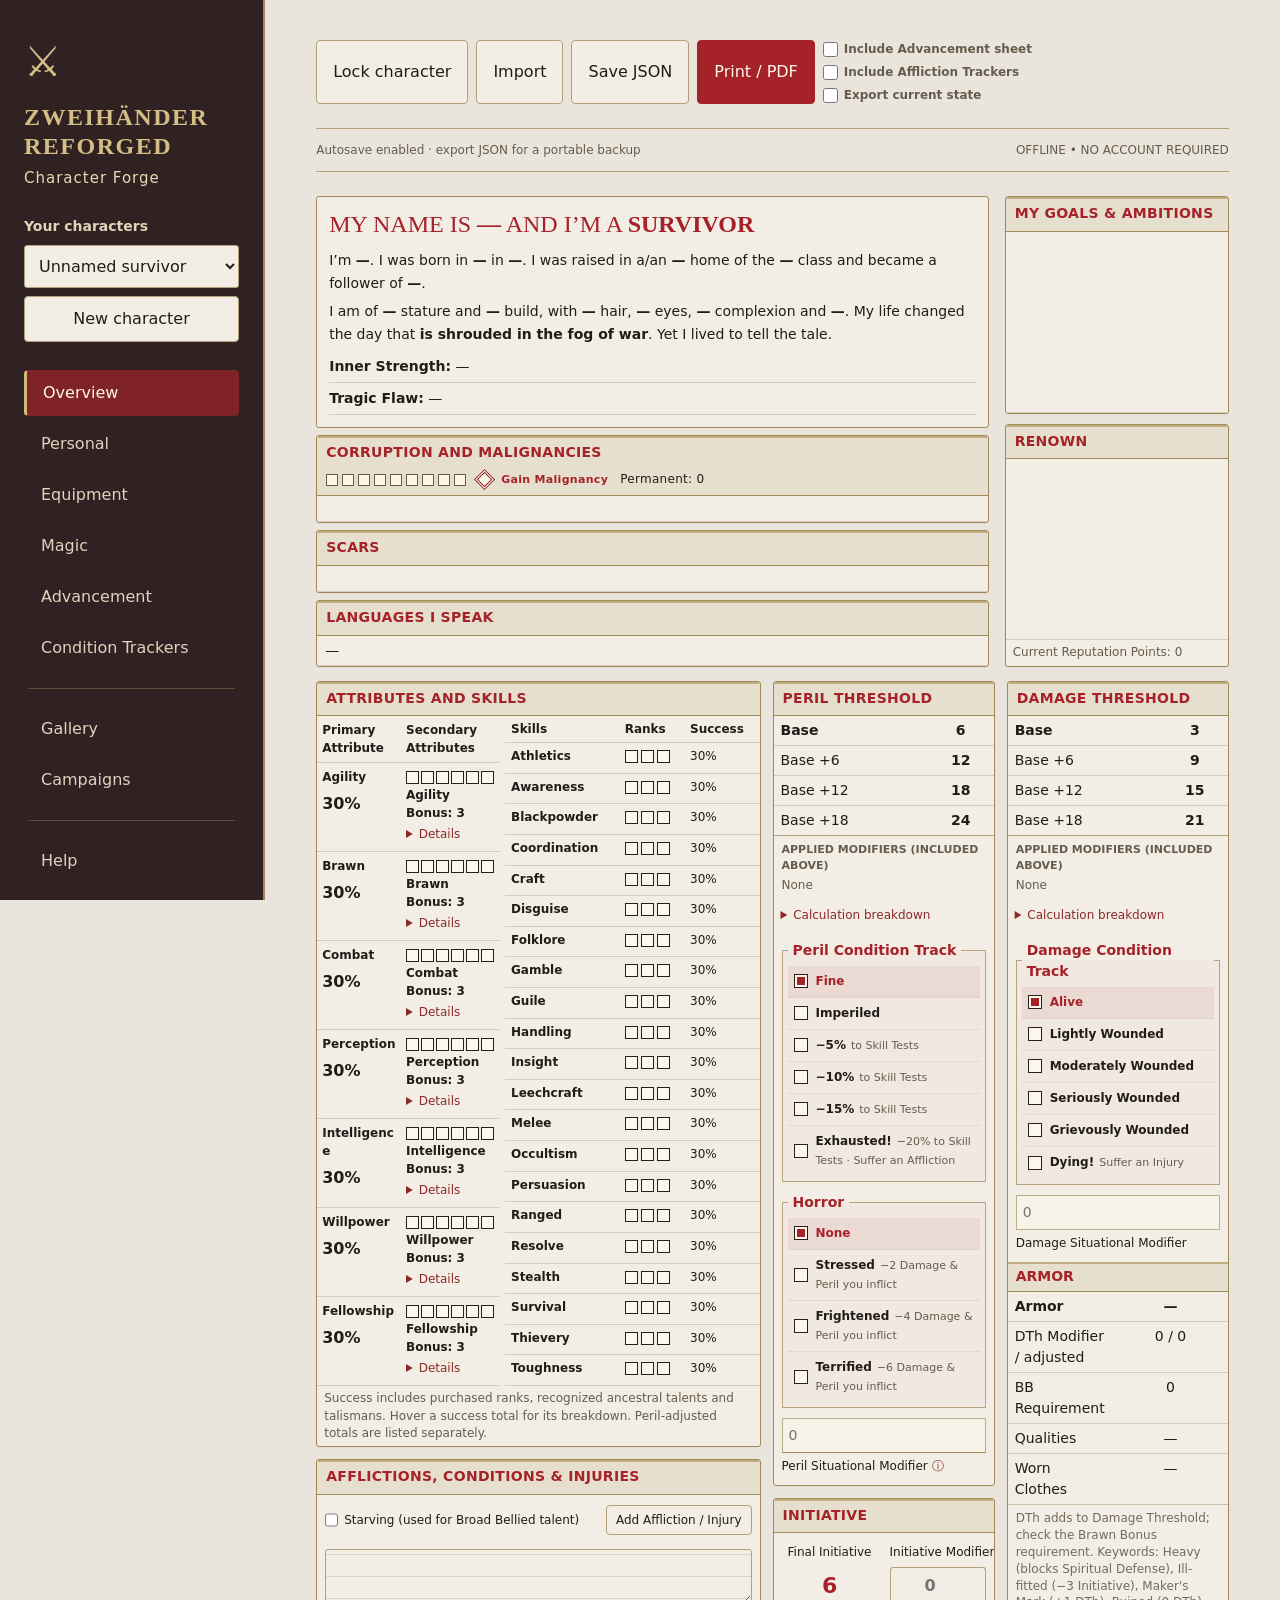
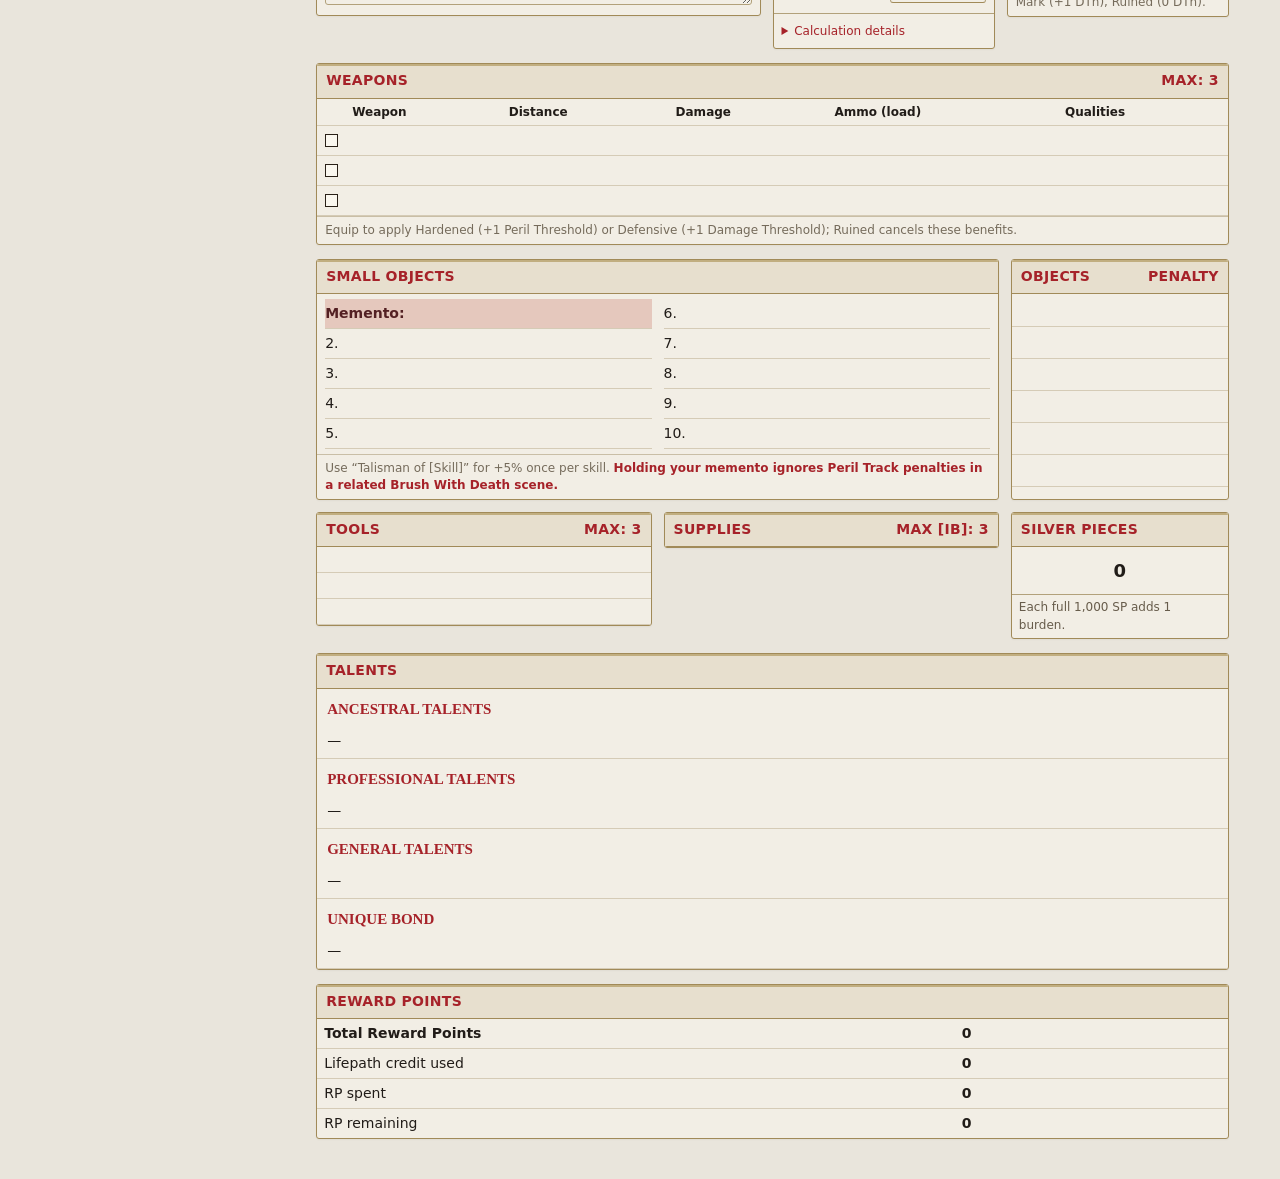
<file: index.html>
<!doctype html><html lang="en"><head><meta charset="utf-8"><meta name="viewport" content="width=device-width,initial-scale=1"><title>Zweihänder • Character Forge</title><link rel="stylesheet" href="style.css"></head><body><aside><div class="sigil">⚔</div><h1 class="app-brand">ZWEIHÄNDER<br>REFORGED</h1><p class="app-brand-subtitle">Character Forge</p><label class="library-label" for="library">Your characters</label><select id="library"></select><button id="new">New character</button><nav id="nav" aria-label="Character sections"></nav><p class="footnote">An offline character workshop.<br>Based on your World Anvil templates.</p></aside><main><header><div class="header-main"><div class="character-heading"><p class="eyebrow">EVERY SURVIVOR HAS A STORY</p><h2 id="character-name">Unnamed survivor</h2><p id="subtitle">Begin with a name. Build a life worth risking.</p></div><div class="actions"><button id="lock-character">Lock character</button><button id="import">Import</button><button id="export">Save JSON</button><button id="print" class="primary">Print / PDF</button><div class="print-options"><label class="print-advancement-option"><input id="print-advancement" type="checkbox">Include Advancement sheet</label><label class="print-advancement-option"><input id="print-affliction-trackers" type="checkbox">Include Affliction Trackers</label><label class="print-advancement-option"><input id="print-current-state" type="checkbox">Export current state</label></div></div></div><div class="portrait-column"><div class="portrait-slot"><img id="character-portrait" class="token-portrait header-portrait" width="256" height="256" alt="Character portrait" hidden></div></div></header><div class="statusbar"><span id="status" role="status">Ready</span><span>OFFLINE • NO ACCOUNT REQUIRED</span></div><section id="overview"></section><section id="editor"></section></main><div id="print-root" aria-hidden="true"></div><input id="backup-file" type="file" accept=".json,application/json" hidden><input id="file" type="file" accept=".json,application/json" hidden><script src="schema.js"></script><script src="app.js"></script></body></html>
</file>
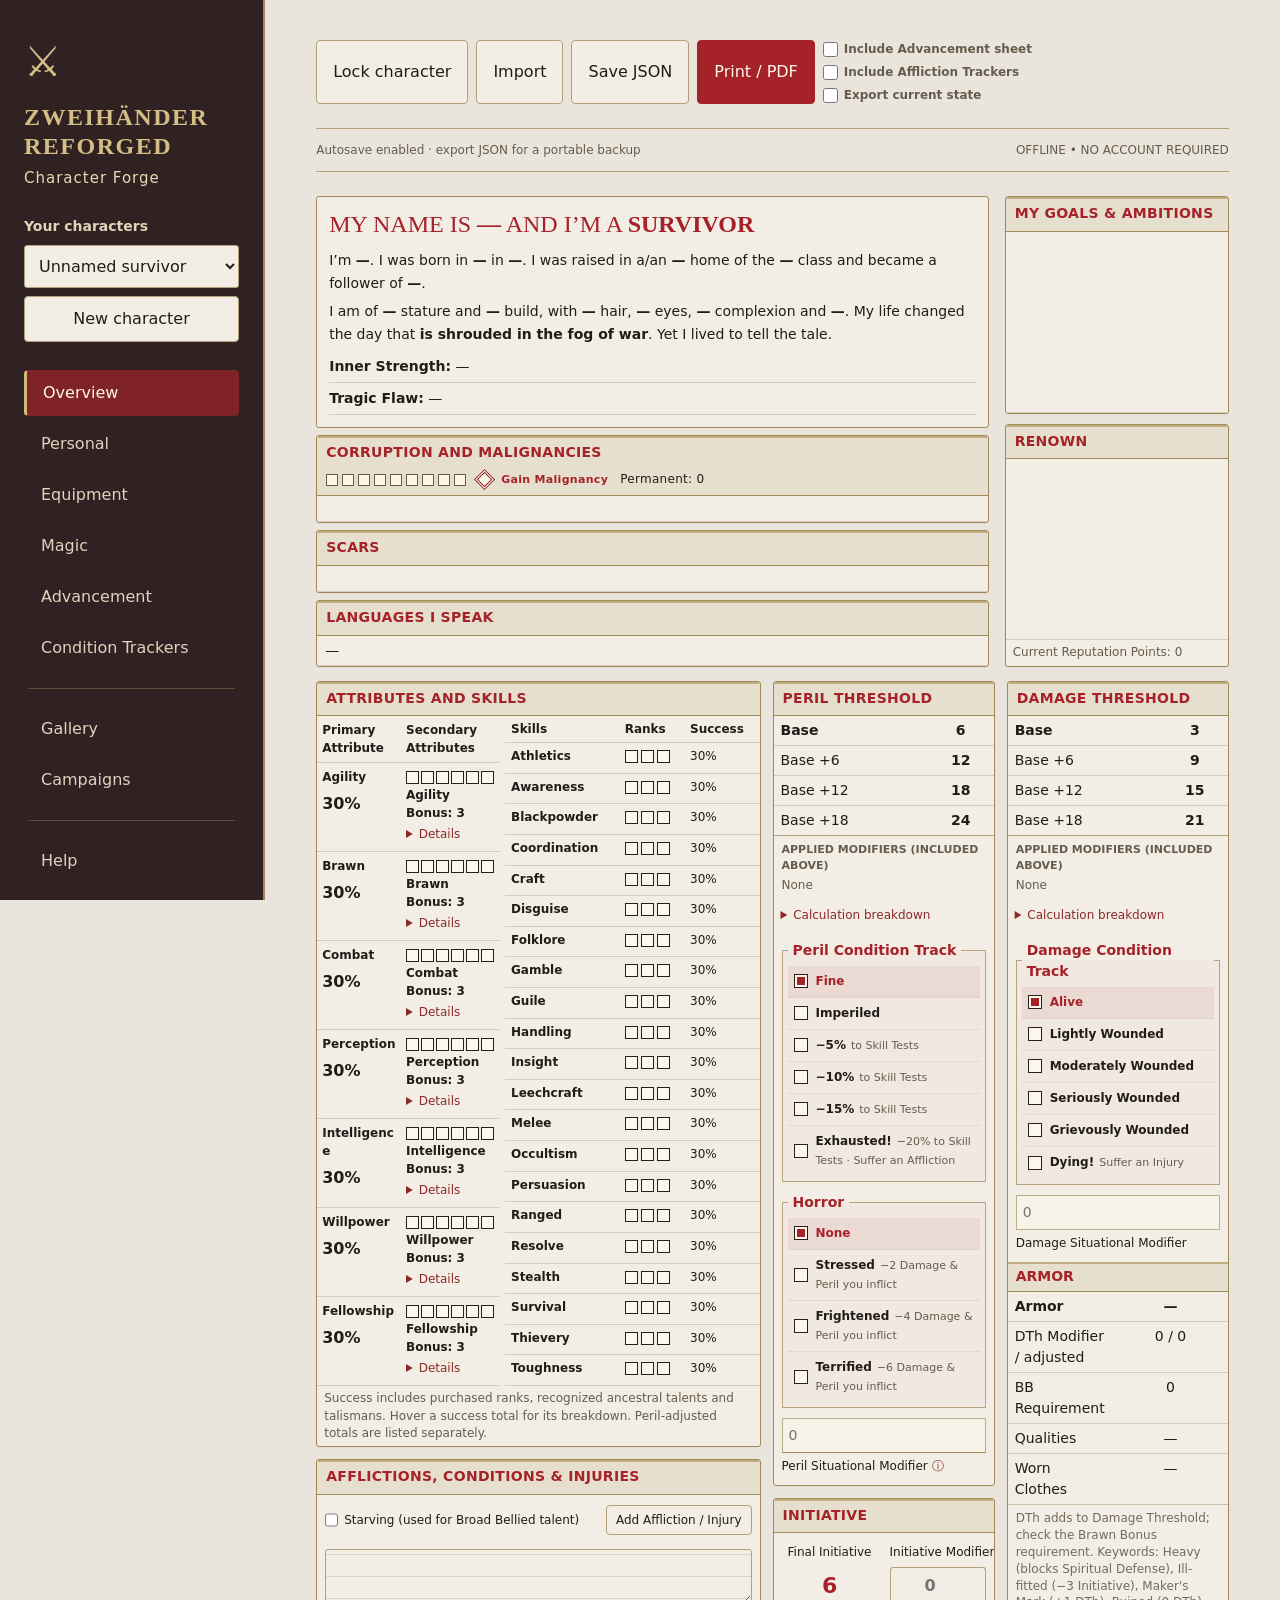
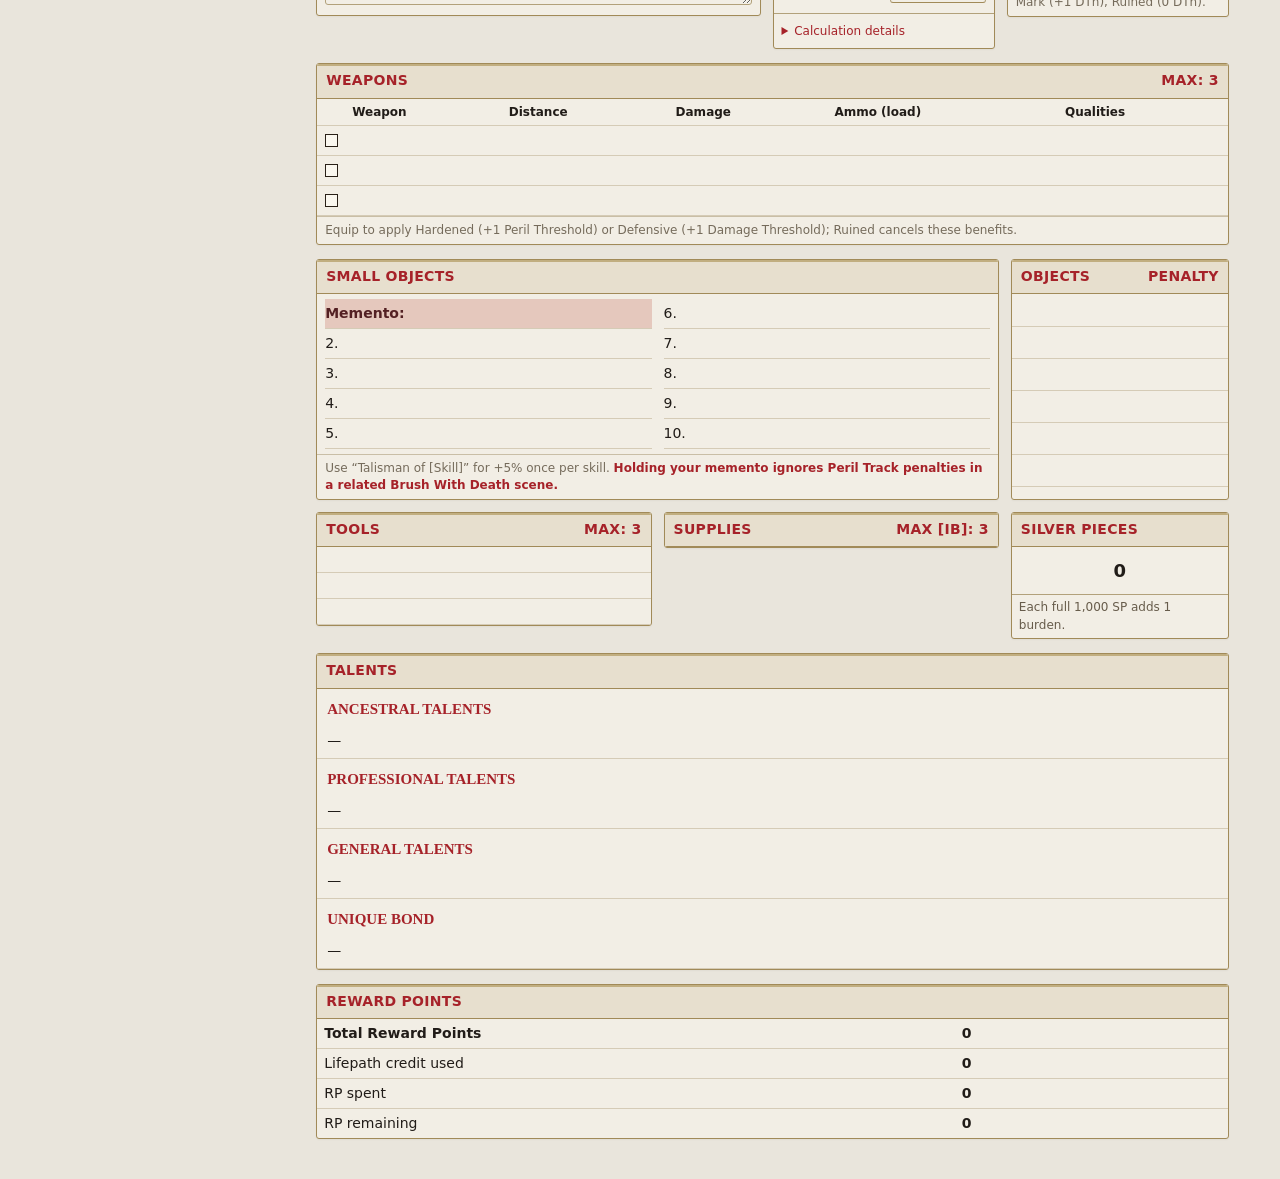
<file: Character Forge.html>
<!doctype html><html lang="en"><head><meta charset="utf-8"><meta name="viewport" content="width=device-width,initial-scale=1"><title>Zweihänder • Character Forge</title><style>:root{color-scheme:light;--ink:#252b28;--accent:#763c32;--line:#cecbbf;--paper:#f6f3ea}*{box-sizing:border-box}body{margin:0;background:var(--paper);color:var(--ink);font:16px/1.5 system-ui,sans-serif}aside{position:fixed;inset:0 auto 0 0;width:265px;background:#202b27;color:#efeee3;padding:30px 24px;overflow:auto}.sigil{font-size:42px;color:#c8ad74}h1{font: bold 25px Georgia,serif;letter-spacing:2px;margin:10px 0}.eyebrow{font-size:12px;letter-spacing:2px;font-weight:700}.library-label{display:block;font-size:14px;margin-top:28px}aside select{margin:8px 0}button,select,input,textarea{font:inherit}button{border:1px solid var(--line);background:#fffdf6;padding:10px 16px;border-radius:4px;cursor:pointer;color:var(--ink)}button:hover{background:#e5ddc9}button:focus-visible,input:focus-visible,select:focus-visible,textarea:focus-visible{outline:3px solid #b18a48;outline-offset:2px}.primary{background:var(--accent);color:white;border-color:var(--accent)}nav{display:grid;gap:5px;margin-top:28px}nav button{background:transparent;color:#d3d8cf;text-align:left;border-color:transparent}nav button.active{background:#35463d;color:white;border-left:3px solid #c8ad74}aside #new{width:100%}.footnote{font-size:12px;color:#aeb8ad;margin-top:32px}main{margin-left:265px;padding:40px 4vw;max-width:1800px}header{display:flex;justify-content:space-between;align-items:center;gap:20px}h2{font:42px/1.1 Georgia,serif;margin:12px 0}header p{color:#697066}.actions{display:flex;gap:8px;flex-wrap:wrap}.statusbar{border-block:1px solid var(--line);display:flex;justify-content:space-between;padding:12px 0;margin:24px 0;color:#626b60;font-size:12px;gap:10px}h3{font:25px Georgia,serif;margin:0 0 20px}h4{margin:0 0 12px}.card{background:#fffdf7;border:1px solid var(--line);padding:24px;margin-bottom:20px;border-radius:5px}.fields{display:grid;grid-template-columns:repeat(3,minmax(0,1fr));gap:18px}label{display:block;font-size:14px;font-weight:600}input,select,textarea{width:100%;min-width:0;border:1px solid #b7bdb2;background:#fffefa;color:var(--ink);padding:10px;border-radius:3px;margin-top:6px}textarea{min-height:100px;resize:vertical}input[type=checkbox]{width:24px;height:24px;display:block;accent-color:var(--accent)}.attribute-grid{display:grid;grid-template-columns:repeat(7,1fr);gap:10px;margin-bottom:24px}.attribute{text-align:center;border:1px solid var(--line);border-top:3px solid var(--accent);background:#fffdf7;padding:16px 5px}.attribute strong{display:block;font:32px Georgia,serif}.attribute small{font-size:12px}.skill-grid{display:grid;grid-template-columns:repeat(3,1fr);gap:0 30px}.skill{display:flex;justify-content:space-between;gap:8px;padding:9px 0;border-bottom:1px solid #deded4}.skill small{color:#6d746b}.summary{display:flex;gap:25px;flex-wrap:wrap}.summary strong{font-size:26px;display:block}.muted,footer{color:#6b7369;font-size:14px}footer{padding:24px 0}.record{border-top:1px solid var(--line);padding-top:15px;margin-top:15px}summary{cursor:pointer;padding:8px 0;font-weight:600}.empty{padding:20px}.print-only{display:none}@media(max-width:1100px){aside{width:220px;padding:25px 16px}main{margin-left:220px;padding:30px 24px}.fields{grid-template-columns:repeat(2,minmax(0,1fr))}.attribute-grid{grid-template-columns:repeat(4,1fr)}header{align-items:flex-start;flex-direction:column}}@media(max-width:650px){aside{position:static;width:auto;padding:18px}aside .sigil,aside .footnote{display:none}nav{display:flex;overflow:auto;margin-top:15px}nav button{white-space:nowrap}main{margin:0;padding:22px 16px}.fields,.skill-grid{grid-template-columns:1fr}.attribute-grid{grid-template-columns:repeat(2,1fr)}h2{font-size:34px}.statusbar span:last-child{display:none}}@media print{@page{size:A4;margin:12mm}body{background:white;font-size:10pt}aside,header .actions,.statusbar,footer,.no-print{display:none!important}main{margin:0;padding:0;max-width:none}header{margin-bottom:20px}h2{font-size:28pt}.card{break-inside:avoid;padding:12px;margin-bottom:12px}.fields{grid-template-columns:repeat(3,1fr);gap:10px}input,select,textarea{padding:3px;border:0;border-bottom:1px solid #aaa;background:white;font-size:10pt}label{font-size:9pt}.attribute-grid{grid-template-columns:repeat(7,1fr)}.attribute strong{font-size:20pt}.skill-grid{grid-template-columns:repeat(3,1fr)}details{display:block}summary{display:none}.print-only{display:block}}

/* Advancement follows the ruled, horizontal layout of the supplied sheet. */
.advancement-card{padding:0;border:1px solid #37342e;border-radius:3px;background:#eeede7;overflow:hidden}
.advancement-card h3{margin:0;padding:10px 12px;background:#34312c;color:#fffdf5;font:700 16px/1.4 system-ui,sans-serif;text-transform:uppercase}
.advancement-card h3 small{font-size:12px;font-weight:500;margin-left:6px;white-space:nowrap}
.profession-name{padding:10px 12px 6px}
.profession-name label,.reward-grid label{display:flex;flex-direction:column-reverse;gap:4px;font-weight:400}
.profession-name .field-caption,.reward-grid .field-caption{font-size:12px;text-transform:uppercase;color:#65665b}
.advancement-card input:not([type=checkbox]),.advancement-card select,.advancement-card output{background:#e0dfcd;border:1px solid #b4ae86;border-radius:0;min-height:36px;margin:0;padding:7px 10px;font-size:14px;line-height:1.4}
.advance-rows{padding:0 12px}
.advance-row{display:grid;grid-template-columns:minmax(150px,1.1fr) minmax(0,5fr) 112px;gap:12px;align-items:center;padding:2px 0;border-bottom:1px solid #d0cdbd;break-inside:avoid}
.advance-label{font-size:14px;font-weight:500;line-height:1.3}
.advance-controls{min-width:0;display:grid;grid-template-columns:minmax(0,1fr)}
.advance-controls.talent-controls{grid-template-columns:minmax(125px,1fr) minmax(0,5fr);gap:10px}
.advance-controls label{min-width:0}
.advance-controls .field-caption{position:absolute;width:1px;height:1px;padding:0;margin:-1px;overflow:hidden;clip-path:inset(50%);white-space:nowrap}
.advance-purchase label{display:flex;flex-direction:row-reverse;justify-content:center;align-items:center;gap:6px;font-size:12px;font-weight:400}
.advance-purchase input[type=checkbox]{display:inline-block;flex:0 0 16px;width:16px;height:16px;margin:0;accent-color:#763c32}
.adv-note{font-size:12px;color:#626458;border-top:1px solid #a9a797;margin:8px 0 0;padding:5px 12px}
.reward-grid{display:grid;grid-template-columns:repeat(2,minmax(0,1fr));gap:10px 16px;padding:12px}
.reward-grid output{display:block;width:100%}
@media(max-width:1000px){.advance-row{grid-template-columns:140px minmax(0,1fr) 94px;gap:8px}.advance-controls.talent-controls{grid-template-columns:minmax(0,1fr)} }
@media(max-width:650px){.advance-row{grid-template-columns:minmax(0,1fr) 100px;padding:10px 0;gap:6px 12px}.advance-label{grid-column:1}.advance-controls{grid-column:1;grid-row:auto}.advance-purchase{grid-column:2;grid-row:span 2;align-self:center}.advance-row .advance-label{grid-row:auto}.advance-purchase label{justify-content:flex-start}.reward-grid{grid-template-columns:1fr}}
@media print{.advancement-card{break-inside:auto;background:white}.advancement-card h3{background:#e4e4e4;color:black;font-size:11pt;break-after:avoid}.advance-row{grid-template-columns:125px minmax(0,1fr) 85px;gap:6px;padding:1px 0}.advance-controls.talent-controls{grid-template-columns:minmax(90px,1fr) minmax(0,3fr)}.advancement-card input:not([type=checkbox]),.advancement-card select,.advancement-card output{background:white;min-height:25px;padding:3px 5px;font-size:9pt}.advance-label{font-size:9pt}.advance-purchase label{font-size:8pt}.profession-name{break-after:avoid}.reward-grid{grid-template-columns:repeat(2,minmax(0,1fr))}}
@media screen and (max-width:650px){.advance-row .advance-label{grid-row:1}.advance-row .advance-controls{grid-row:2}.advance-row .advance-purchase{grid-row:1 / span 2}}

.token-portrait{display:block;width:256px;height:256px;max-width:100%;object-fit:cover;border:1px solid var(--line);border-radius:4px;background:#fffdf7}
.token-portrait[hidden]{display:none}
.character-heading{min-width:0;overflow-wrap:anywhere}
.portrait-editor{grid-column:1 / -1;border-top:1px solid var(--line);padding-top:14px}
.portrait-editor input[type=file]{max-width:520px}
/* Reserve a separate 3/12 column; image changes never resize the content column. */
header{display:grid;grid-template-columns:minmax(0,9fr) minmax(0,3fr);gap:24px;align-items:start}
.header-main{min-width:0}
.header-main .actions{margin-top:20px}
.portrait-slot{width:100%;max-width:256px;aspect-ratio:1;justify-self:end;position:relative}
.portrait-slot .header-portrait{position:absolute;inset:0;width:100%;height:100%;max-width:100%;object-fit:cover}
@media(max-width:650px){header{gap:12px}.header-main h2{font-size:28px}.header-main .actions{gap:6px}.header-main .actions button{padding:8px 10px}}
@media print{header{display:grid;grid-template-columns:minmax(0,9fr) minmax(0,3fr);gap:6mm;align-items:start}.portrait-slot{max-width:40mm}.portrait-editor{display:none!important}}

/* Personal sheet: reference layout with a 9:3 main/sidebar split. */
.personal-layout{display:grid;grid-template-columns:minmax(0,9fr) minmax(0,3fr);gap:4px 18px;align-items:start}
.personal-layout>div{min-width:0}
.personal-card{padding:0;margin:0 0 4px;border:1px solid #37342e;border-radius:3px;background:#eeede7;overflow:hidden}
.personal-card h3{margin:0;padding:7px 10px;background:#34312c;color:#fffdf5;font:700 16px/1.4 system-ui,sans-serif;text-transform:uppercase}
.personal-fields{padding:8px 10px 12px;display:grid;grid-template-columns:repeat(4,minmax(0,1fr));gap:10px 14px}
.personal-fields>label{display:flex;flex-direction:column-reverse;justify-content:flex-end;gap:4px;min-width:0;font-weight:400}
.personal-fields .field-caption{font-size:12px;text-transform:uppercase;color:#606455;overflow-wrap:anywhere}
.personal-fields input:not([type=file]),.personal-fields textarea{background:#e0dfcd;border:1px solid #b4ae86;border-radius:0;margin:0;padding:7px 10px;font-size:14px;min-height:34px}
.personal-identity .personal-fields>label:last-child,.personal-appearance .personal-fields>label:last-child{grid-column:span 2}
.personal-fields .portrait-editor{grid-column:auto;min-width:0;border:0;padding:0}
.personal-fields .portrait-editor>label{font-size:12px;font-weight:400;text-transform:uppercase;color:#606455}
.personal-fields .portrait-editor input[type=file]{width:100%;padding:4px;margin:4px 0;background:#e0dfcd;border-color:#b4ae86;font-size:12px;border-radius:0}
.personal-fields .portrait-editor p{font-size:12px;line-height:1.3;margin:2px 0}
.personal-fields .portrait-editor button{font-size:12px;padding:3px 6px}
.personal-attributes .personal-fields{grid-template-columns:1fr;gap:3px}
.personal-attributes .personal-fields>label{display:grid;grid-template-columns:minmax(0,3fr) minmax(0,2fr);align-items:center;gap:8px}
.personal-attributes .field-caption{font-size:14px;text-transform:none;color:var(--ink)}
.personal-note{border-top:1px solid #aaa99b;font-size:12px;color:#606455;padding:5px 10px;margin:0 0 8px}
.personal-bond .personal-fields,.personal-goals .personal-fields,.personal-reputation .personal-fields{grid-template-columns:1fr}
.personal-card textarea{min-height:130px}
.personal-alignment .personal-fields{grid-template-columns:repeat(6,minmax(0,1fr))}
.personal-alignment .personal-fields>label{grid-column:1 / -1}
.personal-alignment .personal-fields>label:nth-last-child(2){grid-column:span 5}
.personal-alignment .personal-fields>label:last-child{grid-column:span 1;justify-content:flex-end}
.personal-bottom-side .personal-card textarea{min-height:130px}
@media screen and (max-width:1100px){.personal-layout{grid-template-columns:minmax(0,8fr) minmax(0,4fr);gap:8px}.personal-fields{gap:8px;grid-template-columns:repeat(2,minmax(0,1fr))}.personal-attributes .personal-fields>label{grid-template-columns:minmax(0,1fr) 60px}}
@media screen and (max-width:700px){.personal-layout{grid-template-columns:1fr}.personal-top-side{grid-row:2}.personal-bottom-main{grid-row:3}.personal-bottom-side{grid-row:4}.personal-alignment .personal-fields>label:nth-last-child(2){grid-column:1 / -1}.personal-alignment .personal-fields>label:last-child{grid-column:1 / -1}}
@media print{.personal-layout{grid-template-columns:minmax(0,9fr) minmax(0,3fr);gap:3mm}.personal-card h3{background:#e4e4e4;color:black;font-size:10pt}.personal-fields{gap:2mm;padding:2mm}.personal-fields .field-caption,.personal-note{font-size:7pt}.personal-fields input:not([type=file]),.personal-fields textarea{background:white;font-size:8pt;padding:2px 4px;min-height:22px}.personal-card textarea,.personal-bottom-side .personal-card textarea{min-height:25mm}.personal-attributes .field-caption{font-size:8pt}.personal-alignment{break-inside:auto}.personal-alignment label{break-inside:avoid}.personal-layout>div{min-width:0}}

.portrait-column{min-width:0;width:100%;max-width:256px;justify-self:end}
.portrait-column .portrait-editor{margin-top:10px;border:0;padding:0;min-width:0}
.portrait-column .portrait-editor>label{font-size:14px}
.portrait-file-picker{position:relative;display:flex;align-items:center;gap:8px;min-width:0;margin-top:6px;padding:5px;border:1px solid #b7bdb2;background:#fffefa;border-radius:3px}
.portrait-choose{flex:0 0 auto;font-size:12px;padding:5px 7px;border:1px solid var(--line);background:#eeeae0;border-radius:3px;cursor:pointer}
#portrait-filename{min-width:0;overflow:hidden;text-overflow:ellipsis;white-space:nowrap;font-size:12px}
.portrait-file-picker #portrait-upload{position:absolute;inset:0;width:100%;height:100%;opacity:0;cursor:pointer;margin:0;padding:0}
.portrait-file-picker:focus-within{outline:3px solid #b18a48;outline-offset:2px}
.portrait-column #portrait-help{font-size:12px;line-height:1.4;margin:6px 0}
.portrait-column #remove-portrait{font-size:12px;padding:5px 8px}
@media print{.portrait-column{max-width:40mm}}

/* Equipment uses lined ledger panels and aligned weapon/supply columns. */
.equipment-layout{display:grid;grid-template-columns:repeat(4,minmax(0,1fr));grid-template-areas:"armor armor armor armor" "weapons weapons weapons weapons" "tools objects objects silver" "titles burden burden supplies";gap:12px 16px;align-items:start}
.equipment-card{padding:0;margin:0;border:1px solid #37342e;border-radius:3px;background:#eeede7;overflow:hidden;min-width:0}
.equipment-card h3{margin:0;padding:5px 8px;background:#34312c;color:#fffdf5;font:700 14px/1.4 system-ui,sans-serif;text-transform:uppercase}
.equipment-armor{grid-area:armor}.equipment-weapons{grid-area:weapons}.equipment-initiative{grid-area:initiative}.equipment-tools{grid-area:tools}.equipment-objects{grid-area:objects}.equipment-supplies{grid-area:supplies}.equipment-titles{grid-area:titles}.equipment-burden{grid-area:burden}.equipment-silver{grid-area:silver}.equipment-capacity{grid-area:capacity}
.equipment-card input:not([type=checkbox]),.equipment-card textarea{border:0;border-bottom:1px solid #92938a;border-radius:0;background:transparent;margin:0;padding:5px 3px;min-height:30px;font-size:14px}
.equipment-card textarea{min-height:65px}
.equipment-card label{min-width:0}
.equipment-table{width:100%;border-collapse:collapse;table-layout:fixed}
.equipment-table th{font-size:12px;text-align:left;padding:3px 5px;font-weight:700}
.equipment-table td{padding:0 5px;vertical-align:top;border-bottom:1px solid #d2d2c7}
.equipment-table .field-caption,.equipment-lines .field-caption,.equipment-object .field-caption,.equipment-silver-field .field-caption{position:absolute;width:1px;height:1px;overflow:hidden;clip-path:inset(50%);white-space:nowrap}
.equipment-weapons th:first-child{width:70px}.equipment-weapons th:nth-child(2){width:20%}.equipment-weapons th:last-child{width:27%}
.equipment-table input[type=checkbox]{width:16px;height:16px;margin:9px 0;accent-color:var(--accent)}
.equipment-table-scroll{overflow-x:auto}.equipment-weapons table{min-width:660px}
.equipment-lines,.equipment-objects-list,.equipment-silver-field,.equipment-initiative-field,.equipment-burden-fields,.equipment-armor-fields,.equipment-capacity>.fields{padding:5px 8px}
.equipment-lines label{display:block}.equipment-objects-list{display:grid;grid-template-rows:repeat(5,auto);grid-auto-flow:column;grid-template-columns:repeat(2,minmax(0,1fr));gap:0 12px}
.equipment-object{display:flex;gap:5px;align-items:center;min-width:0;font-size:12px;border-bottom:1px solid #92938a}.equipment-object label{flex:1}.equipment-object input{border-bottom:0!important}.memento-line{background:#ddc6be}
.equipment-supplies th:last-child{width:68px}.equipment-silver-field input{text-align:center;font-weight:700}
.equipment-note{font-size:12px;color:#606455;line-height:1.4;margin:0;padding:4px 8px;border-top:1px solid #bcbcaf}
.equipment-armor-fields{display:grid;grid-template-columns:2fr 1fr 1fr;gap:8px}.equipment-armor-fields label:nth-last-child(-n+2){grid-column:span 3}
.equipment-armor-fields label,.equipment-burden-fields label,.equipment-initiative-field label,.equipment-capacity label{display:flex;flex-direction:column-reverse;gap:3px;font-weight:400}
.equipment-card .field-caption{font-size:12px;color:#606455}
.equipment-burden-fields{display:grid;grid-template-columns:minmax(0,4fr) minmax(70px,1fr);gap:10px}.equipment-capacity>.fields{grid-template-columns:repeat(2,minmax(0,1fr))}
@media screen and (max-width:1150px){.equipment-layout{grid-template-columns:repeat(3,minmax(0,1fr));grid-template-areas:"armor armor armor" "weapons weapons weapons" "tools objects objects" "supplies burden burden" "titles titles silver"}}
@media screen and (max-width:700px){.equipment-layout{grid-template-columns:1fr;grid-template-areas:"armor" "weapons" "tools" "objects" "supplies" "titles" "burden" "silver"}}
@media print{.equipment-layout{gap:2mm;grid-template-columns:repeat(4,minmax(0,1fr));grid-template-areas:"armor armor armor armor" "weapons weapons weapons weapons" "tools objects objects silver" "titles burden burden supplies"}.equipment-card h3{background:#e4e4e4;color:black;font-size:9pt}.equipment-card input:not([type=checkbox]),.equipment-card textarea{font-size:8pt;padding:2px;min-height:20px}.equipment-card .field-caption,.equipment-table th,.equipment-note{font-size:7pt}.equipment-weapons table{min-width:0}.equipment-weapons th:first-child{width:35px}.equipment-supplies th:last-child{width:28px}.equipment-objects-list{gap:0 2mm}.equipment-card{background:white}.equipment-table-scroll{overflow:visible}}

/* Keep panel headers separate from their inner field grids. */
.equipment-card{display:block}
.equipment-card h3{display:block;width:100%}
.equipment-objects-list{align-items:start;padding:8px 10px;gap:4px 16px}
.equipment-object{min-height:34px}
.equipment-object>span{flex:0 0 auto}
.equipment-object input{width:100%;min-width:0}
.equipment-armor-fields{grid-template-columns:minmax(0,2fr) minmax(0,1fr) minmax(0,1fr) minmax(0,2fr);align-items:start}
.equipment-armor-fields label:nth-last-child(-n+2){grid-column:auto}
.equipment-armor-fields label:last-child{grid-column:1 / -1}
.equipment-burden-fields .field-caption{font-size:12px}
@media screen and (max-width:700px){.equipment-armor-fields{grid-template-columns:repeat(2,minmax(0,1fr))}.equipment-objects-list{gap:4px 10px}}

.personal-corruption .personal-fields{grid-template-columns:repeat(2,minmax(0,1fr));gap:8px}
.magic-card{padding:0;border:1px solid #37342e;border-radius:3px;background:#eeede7;overflow:hidden;margin-bottom:16px}
.magic-section-heading{display:flex;align-items:center;gap:12px;background:#34312c;color:#fffdf5;padding:7px 10px}
.magic-section-heading h3{font:700 16px/1.4 system-ui,sans-serif;text-transform:uppercase;margin:0;flex:1}
.magic-section-heading>span{font-size:12px;white-space:nowrap}
.magic-section-heading button,.magic-record-heading button{padding:5px 10px;font-size:14px}
.magic-section-heading button:disabled{opacity:.5;cursor:default}
.magic-record{padding:10px 12px 14px;border-bottom:1px solid #aaa99b;break-inside:avoid}
.magic-record:last-child{border-bottom:0}
.magic-record-heading{display:flex;align-items:center;justify-content:space-between;gap:12px;margin-bottom:8px}
.magic-record-heading h4{font-size:14px;text-transform:uppercase;margin:0}
.magic-fields{display:grid;grid-template-columns:repeat(3,minmax(0,1fr));gap:10px 14px}
.magic-fields>div{min-width:0}
.magic-fields label{display:flex;flex-direction:column-reverse;gap:4px;font-weight:400}
.magic-fields .field-caption{font-size:12px;text-transform:uppercase;color:#606455}
.magic-fields input,.magic-fields select,.magic-fields textarea{background:#e0dfcd;border:1px solid #b4ae86;border-radius:0;margin:0;padding:7px 10px;font-size:14px;min-height:36px}
.magic-fields textarea{min-height:110px}
.magic-empty{margin:0;padding:20px 12px;color:#626458;font-size:14px}
@media screen and (max-width:850px){.magic-fields{grid-template-columns:repeat(2,minmax(0,1fr))}.magic-long-field{grid-column:1 / -1}}
@media screen and (max-width:500px){.magic-fields{grid-template-columns:1fr}.personal-corruption .personal-fields{grid-template-columns:1fr}}
@media print{.magic-card{background:white;break-inside:auto}.magic-section-heading{background:#e4e4e4;color:black;break-after:avoid}.magic-section-heading h3{font-size:10pt}.magic-fields{grid-template-columns:repeat(3,minmax(0,1fr));gap:2mm}.magic-fields input,.magic-fields select,.magic-fields textarea{background:white;font-size:8pt;padding:3px;min-height:22px}.magic-fields .field-caption{font-size:7pt}.magic-fields textarea{min-height:20mm}.magic-record{padding:2mm}.magic-record-heading h4{font-size:9pt}}

/* One compact image-control line immediately beneath Identity. */
#portrait-controls .portrait-editor{display:flex;align-items:center;gap:10px;min-width:0;border:1px solid #aaa99b;background:#eeede7;margin:0 0 4px;padding:6px 10px;grid-column:auto}
#portrait-controls .portrait-editor>label{flex:0 0 auto;font-size:12px;font-weight:500;white-space:nowrap}
#portrait-controls .portrait-file-picker{flex:1;min-width:100px;margin:0;padding:3px;max-width:360px}
#portrait-controls #portrait-help{font-size:12px;line-height:1.3;margin:0;min-width:0}
#portrait-controls #remove-portrait{flex:0 0 auto;padding:5px 8px;font-size:12px;white-space:nowrap}
#portrait-controls .portrait-choose{white-space:nowrap}
@media screen and (max-width:1000px){#portrait-controls #portrait-help{display:none}}
@media screen and (max-width:500px){#portrait-controls .portrait-editor{gap:5px;padding:5px}#portrait-controls .portrait-editor>label{font-size:11px}#portrait-controls #remove-portrait{font-size:11px;padding:5px}#portrait-controls .portrait-file-picker{min-width:0}}

/* Readable rule hints stay close to the input they explain. */
.info-label{font-size:12px;line-height:1.45;color:#606455;padding:4px 7px;text-transform:none;font-weight:400}
.field-hint{display:none;border-left:2px solid #9d8051;background:#e8e3d5;margin-top:4px;padding:5px 7px;max-width:100%;overflow-wrap:anywhere}
label:focus-within>.field-hint{display:block}
label:has(>.field-hint)>.field-caption::after{content:" ⓘ";color:#7b5934}
label:has(>.field-hint){position:relative}
label:has(>.field-hint)>input,label:has(>.field-hint)>select{border-bottom-color:#9d8051}
.overview-mode header{grid-template-columns:1fr}
.overview-mode header .portrait-column,.overview-mode header .character-heading{display:none}
.overview-mode .header-main .actions{margin-top:0}
.sheet-overview{gap:8px 16px;align-items:start}
.sheet-bio{min-width:0}.sheet-portrait{}.sheet-skills-panel{}.sheet-peril{}.sheet-damage{}.sheet-weapons-panel{}.sheet-initiative{}.sheet-tools{}.sheet-objects{}.sheet-supplies{}.sheet-titles{}.sheet-burden{}.sheet-silver{}.sheet-talents{}.sheet-ledger{}
.sheet-panel,.sheet-story{background:#eeede7;border:1px solid #37342e;border-radius:3px;overflow:hidden;min-width:0;margin:0 0 4px}
.sheet-panel h3,.sheet-subheading{background:#34312c;color:#fffdf5;padding:5px 8px;font:700 14px/1.4 system-ui,sans-serif;margin:0;text-transform:uppercase}
.sheet-story{padding:8px 10px}.sheet-story h2{font:22px/1.3 Georgia,serif;text-transform:uppercase;margin:0 0 8px}.sheet-story p{margin:5px 0;font-size:14px;line-height:1.5}.story-line{font-size:14px;padding:5px 0;border-bottom:1px solid #bcbcaf}
.sheet-portrait img{display:block;width:100%;max-width:256px;height:auto;aspect-ratio:1;object-fit:cover;margin:0 auto;border:1px solid #bcbcaf;border-radius:3px}
.sheet-text{white-space:pre-wrap;overflow-wrap:anywhere;font-size:14px;line-height:1.5;padding:4px 8px;min-height:26px;border-bottom:1px solid #c8c8bc}
.sheet-values,.sheet-skills,.sheet-attributes,.sheet-weapons{border-collapse:collapse;width:100%;font-size:14px}
.sheet-values th,.sheet-values td,.sheet-skills th,.sheet-skills td,.sheet-attributes th,.sheet-attributes td,.sheet-weapons th,.sheet-weapons td{padding:4px 7px;border-bottom:1px solid #d2d2c7;text-align:left;vertical-align:top;overflow-wrap:anywhere}
.sheet-values th{font-weight:400;width:70%}.sheet-values td{font-weight:600}.sheet-values tr:first-child th,.sheet-values tr:first-child td{font-weight:700}
.attributes-skills-layout{display:grid;grid-template-columns:minmax(0,1fr) minmax(0,1.1fr);gap:6px}.sheet-attributes,.sheet-skills{font-size:12px}.sheet-skills th,.sheet-skills td{padding:3px 5px}.sheet-attributes th,.sheet-attributes td{padding:5px}
.sheet-attributes td{width:50%}.attribute-score{display:block;font-size:16px;font-weight:600;margin-top:6px}.rank-marks{white-space:nowrap;font-size:14px;letter-spacing:1px;display:inline-flex;gap:1px}.current-skill{display:block;font-size:11px;color:#853f31;white-space:nowrap}
.calculation-breakdown,.attribute-breakdown{padding:3px 7px;font-size:12px}.calculation-breakdown summary,.attribute-breakdown summary{font-size:12px;padding:3px 0;font-weight:400;color:#715031}.attribute-breakdown{padding:0}.calculation-breakdown table,.attribute-breakdown table{font-size:12px}
.overview-controls{display:grid;gap:10px;padding:10px 8px}.overview-controls label{font-size:12px;font-weight:500;display:flex;flex-direction:column-reverse;gap:4px}.overview-controls input,.overview-controls select{margin:0;background:#e0dfcd;border:1px solid #b4ae86;border-radius:0;padding:6px;font-size:14px}.overview-controls input[type=checkbox]{width:18px;height:18px}
.sheet-table-scroll{overflow-x:auto}.sheet-weapons{min-width:620px;font-size:14px}.sheet-weapons th{font-size:12px}.sheet-weapons td{white-space:pre-wrap}
.sheet-objects-list{display:grid;grid-template-rows:repeat(5,auto);grid-auto-flow:column;grid-template-columns:repeat(2,minmax(0,1fr));gap:0 12px;padding:5px 8px}.sheet-objects-list>div{font-size:14px;padding:4px 0;border-bottom:1px solid #92938a;overflow-wrap:anywhere;min-height:30px}.sheet-memento{background:#ddc6be}
.talent-heading{text-transform:uppercase;font-size:12px;padding:8px;margin:0}.sheet-talents .sheet-text{border-bottom:1px solid #c8c8bc}
@media screen and (max-width:1400px){.sheet-overview{}.sheet-skills-panel .attributes-skills-layout{grid-template-columns:minmax(0,1fr) minmax(0,1.4fr)}}
@media screen and (max-width:850px){.sheet-overview{}.sheet-portrait:empty{display:none}.sheet-portrait img{max-width:180px}.attributes-skills-layout{overflow-x:auto}}
@media screen and (max-width:550px){.sheet-overview{display:flex;flex-direction:column;gap:10px}.sheet-overview>*{width:100%}.attributes-skills-layout,.sheet-skills-panel .attributes-skills-layout{grid-template-columns:1fr}.sheet-attributes td{padding:6px}.sheet-story h2{font-size:19px}}
@media print{.overview-mode header{display:none}.sheet-overview{gap:2mm;}.sheet-panel,.sheet-story{background:white;break-inside:avoid}.sheet-panel h3,.sheet-subheading{background:#e4e4e4;color:black;font-size:8pt;padding:2px 4px}.sheet-story h2{font-size:13pt}.sheet-story p,.story-line,.sheet-text,.sheet-values,.sheet-weapons,.sheet-objects-list>div{font-size:8pt}.sheet-skills,.sheet-attributes{font-size:7pt}.sheet-values td,.sheet-values th,.sheet-skills td,.sheet-skills th,.sheet-attributes td,.sheet-attributes th{padding:2px}.rank-marks{font-size:9pt;letter-spacing:0;gap:0}.attribute-score{font-size:10pt}.info-label{font-size:7pt;padding:2px 4px}.sheet-weapons{min-width:0}.sheet-weapons th{font-size:7pt}.overview-controls{gap:4px;padding:4px}.overview-controls label,.overview-controls input,.overview-controls select{font-size:7pt}.overview-controls input,.overview-controls select{padding:2px}.sheet-objects-list{gap:0 2mm}.current-skill{font-size:6pt}.calculation-breakdown,.attribute-breakdown,.field-hint{display:none!important}.attributes-skills-layout{gap:2px;grid-template-columns:minmax(0,1fr) minmax(0,1.1fr)}.sheet-portrait img{max-width:100%}.sheet-talents{break-inside:auto}}

/* Reforged palette, drawn from the supplied book-page reference. */
:root{--ink:#211c18;--accent:#a62229;--line:#b2a17b;--paper:#e9e5dc;--parchment:#f2eee5;--parchment-deep:#e6decd;--gold:#a18a58;--muted:#675c4b}
body{color:var(--ink);background:var(--paper)}
::selection{background:#d8ba8b;color:#211c18}
aside{background:#302222;color:#f2e9d7;border-right:2px solid var(--gold)}
aside h1,.sigil{color:#d4be86}
aside .eyebrow,aside .library-label{color:#e1d4b7}
aside .footnote{color:#c9bda6}
nav button{color:#e0d2bc}
nav button:hover{background:#49302e;color:#fff6e5}
nav button.active{background:#7f2327;color:#fff7e9;border-left-color:#d1b87b}
button{background:var(--parchment);border-color:var(--line);color:var(--ink)}
button:hover{background:#e4d9c1}
button.primary{background:var(--accent);border-color:var(--accent);color:#fff8ed}
button.primary:hover{background:#831b21}
button:focus-visible,input:focus-visible,select:focus-visible,textarea:focus-visible{outline-color:var(--gold)}
h2,h3,.talent-heading,.magic-record-heading h4{color:var(--accent)}
header p,.muted,footer,.statusbar,.info-label,.adv-note,.personal-note,.equipment-note,.magic-empty{color:var(--muted)}
input,select,textarea,.token-portrait,.card,.attribute,.portrait-file-picker{background:var(--parchment);border-color:var(--line);color:var(--ink)}
input[type=checkbox]{accent-color:var(--accent)}
.advancement-card,.personal-card,.equipment-card,.magic-card,.sheet-panel,.sheet-story{background:var(--parchment);border-color:var(--gold)}
.advancement-card h3,.personal-card h3,.equipment-card h3,.magic-section-heading,.sheet-panel h3,.sheet-subheading{background:#e7dfce;color:var(--accent);border-bottom:1px solid var(--gold);box-shadow:inset 0 2px 0 #c1ae80}
.magic-section-heading h3{color:var(--accent)}
.advancement-card input:not([type=checkbox]),.advancement-card select,.advancement-card output,.personal-fields input:not([type=file]),.personal-fields textarea,.magic-fields input,.magic-fields select,.magic-fields textarea,.overview-controls input,.overview-controls select{background:#f7f3e9;border-color:#bcae8a;color:var(--ink)}
.personal-fields .field-caption,.personal-note,.equipment-card .field-caption,.magic-fields .field-caption,.profession-name .field-caption,.reward-grid .field-caption{color:var(--muted)}
.personal-fields .portrait-editor input[type=file],#portrait-controls .portrait-editor{background:var(--parchment);border-color:var(--gold)}
.portrait-choose{background:var(--parchment-deep);border-color:var(--line)}
.equipment-card input:not([type=checkbox]),.equipment-card textarea{background:transparent;border-bottom-color:var(--line);color:var(--ink)}
.equipment-object,.sheet-objects-list>div,.sheet-text,.story-line,.sheet-values th,.sheet-values td,.sheet-skills th,.sheet-skills td,.sheet-attributes th,.sheet-attributes td,.sheet-weapons th,.sheet-weapons td,.sheet-talents .sheet-text,.advance-row{border-bottom-color:#d5cbb6}
.sheet-memento,.memento-line{background:#e5c8bd;color:#532023}
.field-hint{background:#ebe0c8;border-left-color:var(--gold);color:#51442e}
.calculation-breakdown summary,.attribute-breakdown summary,label:has(>.field-hint)>.field-caption::after{color:#8d2929}
label:has(>.field-hint)>input,label:has(>.field-hint)>select{border-bottom-color:var(--gold)}
.current-skill{color:var(--accent)}
@media print{body{background:white;color:#211c18}.card,.sheet-panel,.sheet-story,.advancement-card,.personal-card,.equipment-card,.magic-card{background:white}.advancement-card h3,.personal-card h3,.equipment-card h3,.magic-section-heading,.sheet-panel h3,.sheet-subheading{background:#f0eadc;color:#a62229;border-bottom-color:#a18a58;box-shadow:none}.magic-section-heading h3{color:#a62229}.advancement-card input:not([type=checkbox]),.advancement-card select,.advancement-card output,.personal-fields input:not([type=file]),.personal-fields textarea,.magic-fields input,.magic-fields select,.magic-fields textarea,.overview-controls input,.overview-controls select{background:white}}

/* Editorial sheet layout and the advancement talent reference. */
.talent-rule-guide{padding:0;background:var(--parchment);border:1px solid var(--gold);overflow:hidden}
.talent-rule-guide>h3{background:#e7dfce;color:var(--accent);font:700 16px/1.4 system-ui,sans-serif;text-transform:uppercase;border-bottom:1px solid var(--gold);margin:0;padding:10px 12px}
.talent-rule-guide>.info-label{padding:8px 12px;margin:0}
.talent-rule-columns{display:grid;grid-template-columns:2fr 1fr 1fr;gap:20px;padding:4px 12px 14px}
.talent-rule-columns h4{font:700 16px Georgia,serif;color:var(--accent);margin:4px 0 8px}
.talent-rule-columns dl{margin:0}.talent-rule-columns dl>div{padding:6px 0;border-bottom:1px solid #d5cbb6;break-inside:avoid}
.talent-rule-columns dt{font-size:13px;font-weight:700}.talent-rule-columns dd{font-size:13px;line-height:1.45;margin:2px 0 0;color:var(--muted)}
.sheet-magic{min-width:0}
.sheet-overview{row-gap:14px;}
.sheet-panel{margin-bottom:0;box-shadow:0 1px 2px #211c180a}.sheet-bio{display:grid;gap:7px}.sheet-bio>.sheet-panel,.sheet-bio>.sheet-story{margin:0}
.sheet-panel>h3{padding:7px 9px;letter-spacing:.3px}.sheet-story{padding:12px}.sheet-story h2{font-size:24px;line-height:1.25;margin-bottom:10px}.sheet-story p{line-height:1.65}
.sheet-portrait{padding-top:4px}.sheet-portrait img{box-shadow:0 2px 10px #211c181a;border:3px solid var(--parchment);outline:1px solid var(--line)}
.sheet-skills th,.sheet-skills td{padding:4px 6px}.sheet-values tr:last-child th,.sheet-values tr:last-child td{border-bottom:0}
.sheet-talents .talent-heading{font:700 15px Georgia,serif;color:var(--accent);padding:12px 10px 5px}.sheet-talents .sheet-text{padding:7px 10px}
.magic-readonly-section{margin-bottom:12px}.magic-readonly-grid{display:grid;grid-template-columns:repeat(2,minmax(0,1fr));gap:12px;padding:12px}
.magic-readonly-record{min-width:0;border:1px solid var(--line);background:#f7f3e9;padding:10px;break-inside:avoid}
.magic-readonly-record h4{color:var(--accent);font:700 18px Georgia,serif;margin:0 0 8px;padding-bottom:6px;border-bottom:1px solid var(--line);overflow-wrap:anywhere}
.magic-readonly-record dl{margin:0;display:grid;grid-template-columns:repeat(3,minmax(0,1fr));gap:8px 12px}
.magic-readonly-record dl>div{min-width:0}.magic-readonly-record dt{font-size:11px;text-transform:uppercase;font-weight:600;letter-spacing:.3px;color:var(--muted)}
.magic-readonly-record dd{font-size:14px;white-space:pre-wrap;overflow-wrap:anywhere;margin:3px 0 0;line-height:1.5}
.magic-readonly-long{grid-column:1 / -1}.magic-entry-count{font-size:12px;font-weight:400;margin-left:8px}
@media screen and (max-width:1400px){.sheet-overview{}}
@media screen and (max-width:1000px){.talent-rule-columns{grid-template-columns:1fr}.magic-readonly-grid{grid-template-columns:1fr}}
@media screen and (max-width:850px){.sheet-overview{}}

/* A separate fixed-page composition is measured before opening Print. */
#print-root{display:none}
body.printing #print-root{display:block;position:absolute;left:-10000px;top:0;width:190mm;color:var(--ink);background:white}
#print-root .print-page{width:190mm;height:276mm;box-sizing:border-box;margin:0;padding:0;position:relative;break-after:page;page-break-after:always}
#print-root .print-page:last-child{break-after:auto;page-break-after:auto}
#print-root .print-running-head{height:8mm;display:flex;align-items:center;justify-content:space-between;border-bottom:1px solid var(--gold);font:11px Georgia,serif;gap:10px}
#print-root .print-running-foot{height:6mm;display:flex;align-items:center;justify-content:space-between;border-top:1px solid var(--gold);font:9px system-ui,sans-serif;letter-spacing:1px}
#print-root .print-viewport{height:262mm;width:190mm;position:relative}
#print-root .print-body{width:190mm;padding:3mm 0;transform-origin:top left;box-sizing:border-box;color:var(--ink);background:white}
#print-root .print-bio-row{display:grid;grid-template-columns:minmax(0,3fr) minmax(0,1fr);gap:3mm;margin-bottom:3mm}
#print-root .print-bio-row>div:first-child{display:grid;gap:1.5mm}
#print-root .print-combat-row{display:grid;grid-template-columns:minmax(0,2fr) minmax(0,1fr) minmax(0,1fr);gap:2mm;align-items:start;margin-bottom:3mm}
#print-root .sheet-panel,#print-root .sheet-story{background:white;margin:0 0 2mm;box-shadow:none;border:1px solid var(--gold)}
#print-root .sheet-panel>h3,#print-root .sheet-subheading{padding:3px 5px;font:700 11px/1.4 system-ui,sans-serif;background:#eee6d5;color:var(--accent);border-bottom:1px solid var(--gold)}
#print-root .sheet-story{padding:6px}#print-root .sheet-story h2{font:700 17px/1.25 Georgia,serif;margin:0 0 5px}#print-root .sheet-story p{font-size:10px;line-height:1.4;margin:3px 0}
#print-root .story-line,#print-root .sheet-text{font-size:10px;line-height:1.4;padding:3px 5px;min-height:16px}
#print-root .sheet-values,#print-root .sheet-skills,#print-root .sheet-attributes,#print-root .sheet-weapons{font-size:9px}
#print-root .sheet-values td,#print-root .sheet-values th,#print-root .sheet-skills td,#print-root .sheet-skills th,#print-root .sheet-attributes td,#print-root .sheet-attributes th,#print-root .sheet-weapons td,#print-root .sheet-weapons th{padding:3px;line-height:1.35}
#print-root .attributes-skills-layout{display:grid;grid-template-columns:minmax(0,1fr) minmax(0,1.1fr);gap:1mm;overflow:visible}
#print-root .rank-marks{font-size:11px;gap:0;letter-spacing:0}#print-root .attribute-score{font-size:12px;margin-top:4px}#print-root .current-skill{font-size:8px;white-space:normal}
#print-root .overview-controls{padding:5px;gap:5px}#print-root .overview-controls label{font-size:9px;gap:2px}#print-root .print-field-value{font-size:10px;white-space:pre-wrap;overflow-wrap:anywhere;font-weight:600}
#print-root .info-label{font-size:8px;line-height:1.3;padding:3px 5px}#print-root .sheet-table-scroll{overflow:visible}#print-root .sheet-weapons{min-width:0;width:100%}
#print-root .print-equipment{display:grid;grid-template-columns:repeat(4,minmax(0,1fr));grid-template-areas:"weapons weapons weapons weapons" "tools objects objects silver" "titles burden burden supplies";gap:2mm;margin-bottom:3mm}
#print-root .sheet-objects-list{gap:0 2mm;padding:3px 5px}#print-root .sheet-objects-list>div{font-size:10px;min-height:20px;padding:3px 0}
#print-root .sheet-talents .talent-heading{font:700 11px Georgia,serif;padding:6px 5px 2px}#print-root .sheet-talents .sheet-text{padding:4px 5px}
#print-root .print-professions{display:grid;grid-template-columns:repeat(3,minmax(0,1fr));gap:3mm;padding:5px}#print-root .print-professions h4{font-size:11px;margin:0 0 4px;color:var(--accent)}#print-root .print-professions ul{list-style:none;margin:0;padding:0}#print-root .print-professions li{font-size:9px;line-height:1.4;padding:2px 0;border-bottom:1px solid #d5cbb6;overflow-wrap:anywhere}
#print-root .magic-readonly-grid{grid-template-columns:repeat(2,minmax(0,1fr));padding:6px;gap:6px}#print-root .magic-readonly-record{padding:6px;background:white}#print-root .magic-readonly-record h4{font-size:13px;margin-bottom:5px;padding-bottom:4px}#print-root .magic-readonly-record dt{font-size:8px}#print-root .magic-readonly-record dd{font-size:10px;line-height:1.4}#print-root .magic-readonly-record dl{gap:5px 8px}
#print-root .sheet-portrait{padding:0}#print-root .sheet-portrait img{box-shadow:none;max-width:100%;outline:none;border:1px solid var(--line)}
@media print{@page{size:A4 portrait;margin:10mm}body{margin:0!important;padding:0!important;background:white}body>aside,body>main,body>input{display:none!important}body #print-root,body.printing #print-root{display:block!important;position:static!important;left:auto;top:auto;width:190mm;margin:0;padding:0}#print-root .print-page{break-inside:avoid}#print-root .print-page *{-webkit-print-color-adjust:exact;print-color-adjust:exact}#print-root .no-print,#print-root .field-hint,#print-root .calculation-breakdown,#print-root .attribute-breakdown{display:none!important}}
/* Scaling is applied inside a fixed viewport so long source blocks cannot create extra print pages. */
#print-root .print-viewport{overflow:hidden}

/* Illustrated folio treatment; print grids are independent of screen grid names. */
#print-root .print-page{background:radial-gradient(ellipse at 12% 3%,#e5d6b340,transparent 42%),radial-gradient(ellipse at 95% 98%,#cbb78026,transparent 48%),#f7f2e6;color:#292017;isolation:isolate}
#print-root .print-ornaments{position:absolute;inset:0;width:100%;height:100%;color:#9e8654;pointer-events:none;z-index:-1}
#print-root .print-running-head{height:12mm;padding:0 7mm;border:0;align-items:center;gap:10px;font:12px Georgia,serif;color:#72232a}
#print-root .print-running-head strong{font-variant:small-caps;letter-spacing:.4px;font-size:14px}
#print-root .print-running-head>span{font-size:10px;text-transform:uppercase;letter-spacing:1px}
#print-root .print-running-foot{height:10mm;padding:0 7mm;border:0;font-size:9px;color:#6b5638;align-items:flex-end;padding-bottom:2.5mm}
#print-root .print-viewport{width:178mm;height:254mm;margin:0 auto;overflow:hidden}
#print-root .print-body{width:178mm;padding:1mm 0;background:transparent}
#print-root .print-bio-row>*,#print-root .print-combat-row>*{grid-area:auto;min-width:0}
#print-root .print-combat-row{grid-template-columns:minmax(0,2fr) minmax(0,1fr) minmax(0,1fr);grid-template-rows:auto;grid-auto-columns:auto;gap:2mm;align-items:start}
#print-root .print-equipment{gap:2.5mm}
#print-root .sheet-panel,#print-root .sheet-story{background:#fbf7edc9;border:1px solid #b4a078;border-radius:2px}
#print-root .sheet-panel>h3,#print-root .sheet-subheading{background:linear-gradient(90deg,#e3d3ae,#f1e7d2 70%,#e3d3ae);font-family:Georgia,serif;letter-spacing:.35px;font-size:11px;padding:4px 6px;border-bottom:1px solid #b4a078;position:relative}
#print-root .sheet-panel>h3::after{content:'◆';float:right;color:#a18a58;font-size:8px;line-height:15px;margin-left:6px}
#print-root .sheet-story{border-top:3px double #a18a58;padding:8px}
#print-root .sheet-story h2{font-size:18px;line-height:1.3;margin-bottom:6px}
#print-root .sheet-story p{font:11px/1.45 Georgia,serif}
#print-root .story-line,#print-root .sheet-text{font-size:11px;line-height:1.4;padding:4px 6px;min-height:18px}
#print-root .sheet-values,#print-root .sheet-skills,#print-root .sheet-attributes,#print-root .sheet-weapons{font-size:10px}
#print-root .sheet-values td,#print-root .sheet-values th,#print-root .sheet-skills td,#print-root .sheet-skills th,#print-root .sheet-attributes td,#print-root .sheet-attributes th,#print-root .sheet-weapons td,#print-root .sheet-weapons th{padding:4px 3px;line-height:1.35}
#print-root .sheet-values tr:nth-child(even),#print-root .sheet-skills tr:nth-child(even),#print-root .sheet-weapons tbody tr:nth-child(even){background:#dfd1b22e}
#print-root .overview-controls{gap:6px;padding:6px}#print-root .overview-controls label{font-size:10px}#print-root .print-field-value{font-size:11px}
#print-root .sheet-portrait img{padding:3px;background:#eee2c6;border:3px double #9e8654}
#print-root .print-spare-notes{display:none;margin:3mm 0 0;min-height:18mm;box-sizing:border-box;border:1px solid #b4a078;background:repeating-linear-gradient(to bottom,transparent 0,transparent 21px,#c8b99580 21px,#c8b99580 22px);position:relative}
#print-root .print-spare-notes>span{display:block;background:#eee2c6;border-bottom:1px solid #b4a078;padding:4px 6px;font:700 10px Georgia,serif;text-transform:uppercase;letter-spacing:.5px;color:#8e282b}
#print-root .print-professions h4{font-family:Georgia,serif}#print-root .print-professions li{font-size:10px}
#print-root .magic-readonly-record{background:#fbf7ed;border:1px solid #b4a078}#print-root .magic-readonly-record dd{font-size:11px}#print-root .magic-readonly-record h4{font-size:14px}
@media print{#print-root .print-page{background:radial-gradient(ellipse at 12% 3%,#e5d6b340,transparent 42%),radial-gradient(ellipse at 95% 98%,#cbb78026,transparent 48%),#f7f2e6}#print-root .print-ornaments{display:block}#print-root .print-combat-row>*{grid-area:auto}}

/* Compact overview: biography and portrait sidebar, then independent content rows. */
.sheet-overview{display:flex;flex-direction:column;gap:14px}
.sheet-overview>*{width:100%;min-width:0}
.sheet-hero{display:grid;grid-template-columns:minmax(0,3fr) minmax(0,1fr);gap:16px;align-items:start}
.sheet-character-side{display:grid;gap:10px;align-content:start;min-width:0}
.sheet-character-side .sheet-portrait{padding:0 4px 4px}
.sheet-character-side .sheet-portrait img{width:100%;max-width:256px}
.sheet-character-side .sheet-panel{margin:0}
.sheet-combat{display:grid;grid-template-columns:minmax(0,2fr) minmax(0,1fr) minmax(0,1fr);gap:12px;align-items:start}
.sheet-combat>*{grid-area:auto;min-width:0}
.sheet-combat>.sheet-skills-panel{grid-column:1;grid-row:1 / span 2}
.sheet-combat>.sheet-peril{grid-column:2;grid-row:1}
.sheet-combat>.sheet-damage{grid-column:3;grid-row:1}
.sheet-combat>.sheet-initiative{grid-column:2 / span 2;grid-row:2}
.sheet-inventory{display:grid;grid-template-columns:repeat(3,minmax(0,1fr));gap:12px;align-items:start}
.sheet-inventory>*{grid-area:auto;min-width:0}
.sheet-inventory>.sheet-objects{grid-column:span 2}
.sheet-inventory>:only-child{grid-column:1 / -1}
.sheet-objects-list{grid-template-rows:none;grid-auto-flow:row;grid-template-columns:repeat(2,minmax(0,1fr))}
.sheet-objects-list>div:only-child{grid-column:1 / -1}
@media screen and (max-width:1200px){.sheet-combat{grid-template-columns:repeat(2,minmax(0,1fr))}.sheet-combat>.sheet-skills-panel{grid-column:1 / -1;grid-row:1}.sheet-combat>.sheet-peril{grid-column:1;grid-row:2}.sheet-combat>.sheet-damage{grid-column:2;grid-row:2}.sheet-combat>.sheet-initiative{grid-column:1 / -1;grid-row:3}}
@media screen and (max-width:700px){.sheet-hero,.sheet-inventory{grid-template-columns:1fr}.sheet-character-side{grid-template-columns:1fr}.sheet-inventory>.sheet-objects{grid-column:auto}.sheet-combat{display:flex;flex-direction:column}.sheet-combat>*{width:100%}.sheet-character-side .sheet-portrait img{margin:auto}}

/* Safe folio insets: the text stays inside the ornament, with full-width fit. */
#print-root .print-running-head{height:18mm;padding:0 29mm;font-size:11px;min-width:0}
#print-root .print-running-head strong{font-size:12px;overflow:hidden;text-overflow:ellipsis;white-space:nowrap;max-width:60%}
#print-root .print-running-head>span{font-size:9px;white-space:nowrap}
#print-root .print-viewport{width:176mm;height:246mm}
#print-root .print-body{width:176mm}
#print-root .print-running-foot{height:12mm;padding:0 29mm 5mm;align-items:flex-end;font-size:8px}
#print-root .print-bio-row{grid-template-columns:minmax(0,3fr) minmax(0,1fr);gap:3mm;align-items:start}
#print-root .print-character-side{display:grid;gap:2mm;align-content:start}
#print-root .print-character-side .sheet-portrait img{width:100%;max-width:100%}
#print-root .print-combat-row{display:grid;grid-template-columns:minmax(0,2fr) minmax(0,1fr) minmax(0,1fr);gap:2mm;align-items:start}
#print-root .print-combat-row>*{grid-area:auto;min-width:0}
#print-root .print-combat-row>.sheet-skills-panel{grid-column:1;grid-row:1 / span 2}
#print-root .print-combat-row>.sheet-peril{grid-column:2;grid-row:1}
#print-root .print-combat-row>.sheet-damage{grid-column:3;grid-row:1}
#print-root .print-combat-row>.sheet-initiative{grid-column:2 / span 2;grid-row:2}
#print-root .print-equipment{grid-template-columns:repeat(3,minmax(0,1fr));grid-template-areas:none;gap:2mm;align-items:start}
#print-root .print-equipment>*{grid-area:auto;min-width:0}
#print-root .print-equipment>.sheet-weapons-panel{grid-column:1 / -1}
#print-root .print-equipment>.sheet-objects{grid-column:span 2}
#print-root .print-equipment>:only-child{grid-column:1 / -1}
#print-root .sheet-objects-list{grid-template-rows:none;grid-auto-flow:row;grid-template-columns:repeat(2,minmax(0,1fr))}
#print-root .sheet-skills-panel .attributes-skills-layout{grid-template-columns:minmax(0,1.1fr) minmax(0,1.2fr)}
#print-root .sheet-attributes td:first-child{width:36%}
#print-root .sheet-values th{width:62%}
#print-root .sheet-values th,#print-root .sheet-values td{overflow-wrap:anywhere}
@media print{#print-root .print-combat-row>*{grid-area:auto}}

/* Explicit hero placement; nested stacks cannot create implicit named grid tracks. */
.sheet-hero>.sheet-bio{grid-column:1;grid-row:1;min-width:0;display:flex;flex-direction:column;gap:7px}
.sheet-hero>.sheet-character-side{grid-column:2;grid-row:1;min-width:0;display:flex;flex-direction:column;gap:10px}
.sheet-character-side>.sheet-portrait,.sheet-character-side>.sheet-panel{width:100%;min-width:0;flex:0 0 auto}
.sheet-character-side>.sheet-portrait{order:0}
.sheet-character-side>.sheet-panel{order:1}
#print-root .print-character-side{display:flex;flex-direction:column;gap:2mm;min-width:0}
#print-root .print-character-side>*{width:100%;min-width:0;flex:0 0 auto}
@media screen and (max-width:700px){.sheet-hero>.sheet-bio{grid-column:1;grid-row:1}.sheet-hero>.sheet-character-side{grid-column:1;grid-row:2}}

#print-root .print-top-spacer{height:18mm}
#print-root .print-available-advances{width:100%;border-collapse:collapse;font-size:10px}
#print-root .print-available-advances th,#print-root .print-available-advances td{text-align:left;padding:4px 6px;border-bottom:1px solid #d5cbb6;overflow-wrap:anywhere}
#print-root .print-available-advances th{color:var(--accent)}
#print-root .print-available-advances th:last-child,#print-root .print-available-advances td:last-child{width:36px;text-align:right}
#print-root .print-available-advances tr:nth-child(even){background:#dfd1b22e}

#print-root .print-tier-cost{font:400 8px system-ui,sans-serif;white-space:nowrap;color:var(--muted)}
#print-root .print-rp-summary{display:flex;align-items:baseline;gap:14px;padding:5px 6px;border-top:1px solid var(--line);font:9px/1.3 system-ui,sans-serif;white-space:nowrap;color:var(--ink)}
#print-root .print-rp-summary strong{color:var(--accent);font-weight:600}

.character-gallery{min-width:0}.gallery-heading{display:flex;align-items:center;justify-content:space-between;gap:16px;margin-bottom:20px}.gallery-heading h3{color:var(--accent);margin:0;font:28px Georgia,serif}.gallery-heading p{margin:6px 0 0}
.gallery-grid{display:grid;grid-template-columns:repeat(auto-fill,minmax(260px,1fr));gap:20px;align-items:start}
.gallery-card{overflow:hidden;border:1px solid var(--gold);border-radius:4px;background:var(--parchment);box-shadow:0 2px 8px #211c180a}
.gallery-portrait{aspect-ratio:1;max-height:256px;background:radial-gradient(circle,#e6d8b9,#d7c7a6);display:grid;place-items:center;border-bottom:1px solid var(--gold)}
.gallery-portrait img{display:block;width:100%;height:100%;max-height:256px;object-fit:contain}.gallery-portrait>span{font-size:70px;color:#9e8654}
.gallery-card-body{padding:16px}.gallery-card h4{font:700 22px/1.2 Georgia,serif;color:var(--accent);overflow-wrap:anywhere;margin:0 0 6px}.gallery-profession{text-transform:capitalize;margin:0;font-size:14px;font-weight:600}.gallery-card-body>.muted{margin:6px 0 12px}.gallery-current{display:inline-block;font-size:12px;background:#e5d8ba;color:#654d25;padding:3px 7px;border:1px solid #c0aa7a;margin-bottom:12px}
.gallery-actions{display:flex;gap:8px;flex-wrap:wrap}.gallery-actions button{font-size:14px;padding:8px 12px}.gallery-actions .gallery-remove{color:var(--accent);border-color:#bc9390}.gallery-actions .gallery-remove:hover{background:#efdad3}
@media(max-width:500px){.gallery-heading{align-items:flex-start;flex-direction:column}.gallery-grid{grid-template-columns:1fr}}

/* Gallery cards never grow wider than their standardized token. */
.gallery-grid{grid-template-columns:repeat(auto-fill,minmax(0,256px));justify-content:start;gap:20px}
.gallery-card{width:256px;max-width:100%;box-sizing:border-box}
.gallery-portrait{width:100%;aspect-ratio:1;max-height:none;height:auto}
.gallery-portrait img{width:100%;height:auto;max-height:none;object-fit:cover;aspect-ratio:1}
.gallery-rp{display:flex;justify-content:space-between;border-block:1px solid var(--line);padding:6px 0;margin:10px 0 12px;font-size:14px}
.gallery-rp strong{color:var(--accent)}
.gallery-campaign-label{font-size:12px;margin:6px 0 12px}.gallery-campaign-label select{font-size:14px;padding:7px}
.gallery-lock-badge{display:inline-block;font-size:12px;padding:3px 7px;margin:0 0 12px 5px;background:#ead6cf;border:1px solid #b79586;color:#7a2727}
.gallery-actions{gap:6px}.gallery-actions button{padding:7px 9px;font-size:13px}
button:disabled,input:disabled,select:disabled,textarea:disabled{cursor:not-allowed;opacity:.65}
.gallery-card[draggable=true]{cursor:grab}.gallery-card[draggable=true]:active{cursor:grabbing}
.campaign-create{display:flex;gap:12px;align-items:end;flex-wrap:wrap;border-block:1px solid var(--line);padding:16px 0;margin-bottom:20px}
.campaign-create label{width:360px;max-width:100%;font-size:14px}.campaign-create input{margin-top:5px}
.campaign-zones{display:grid;grid-template-columns:repeat(auto-fit,minmax(220px,1fr));gap:12px;margin-bottom:24px}
.campaign-dropzone{border:1px dashed var(--gold);background:#f2ead9;padding:16px;margin-bottom:20px;min-width:0}
.campaign-dropzone h4{font:700 20px Georgia,serif;color:var(--accent);margin:0 0 10px}.campaign-dropzone p{font-size:14px;margin:8px 0}
.campaign-zones .campaign-dropzone{margin:0;min-height:130px}
nav .campaign-nav{border-left:1px solid #a18a5870;margin-left:12px;font-size:14px;overflow-wrap:anywhere}
.gallery-mode header{grid-template-columns:1fr}.gallery-mode header .portrait-column{display:none}
@media(max-width:500px){.gallery-grid{grid-template-columns:minmax(0,256px)}.campaign-create{align-items:stretch;flex-direction:column}.campaign-create label{width:100%}}
.gallery-inline-rp{white-space:nowrap;color:var(--ink)}

.about-page{max-width:900px}.about-intro{padding:4px 0 20px}.about-intro .eyebrow{color:var(--gold)}.about-intro h3{font:36px Georgia,serif;color:var(--accent);margin:6px 0 10px}.about-intro>p:last-child{color:var(--muted)}
.about-card{border-color:var(--gold);background:var(--parchment);padding:22px 24px}.about-card h4{font:700 22px Georgia,serif;color:var(--accent);margin-bottom:12px}.about-card p{line-height:1.65;overflow-wrap:anywhere}.about-card a{color:var(--accent);text-underline-offset:3px;overflow-wrap:anywhere}.about-card a:hover{color:#731b20}.about-card .muted{margin-bottom:0}
.about-support{border-top:3px double var(--gold)}.about-card .coffee-link{display:inline-block;padding:11px 18px;background:var(--accent);border:1px solid #861c23;border-radius:3px;color:#fff7e9;text-decoration:none;font-weight:600}.about-card .coffee-link:hover{background:#831b21;color:#fff7e9}.about-card a:focus-visible{outline:3px solid var(--gold);outline-offset:4px}

nav .nav-divider{height:1px;background:#a18a5866;margin:12px 4px;min-width:30px}
nav .campaign-nav-group{display:grid;gap:3px;margin:0 0 5px 12px;padding-left:8px;border-left:1px solid #a18a5870}
nav .campaign-nav-group .campaign-nav{margin-left:0;border-left:0;font-size:14px;padding:8px 10px}
@media(max-width:650px){nav .nav-divider{width:1px;height:30px;min-width:1px;flex:0 0 1px;margin:4px 8px}nav .campaign-nav-group{display:flex;margin:0;padding-left:6px;align-items:center}}

.overview-controls.initiative-inline-controls{grid-template-columns:repeat(2,minmax(0,1fr));align-items:start}
.talent-rule-guide>summary{padding:12px;color:var(--accent);background:#e7dfce;font:700 16px/1.4 system-ui,sans-serif;text-transform:uppercase;cursor:pointer;list-style-position:inside}
.talent-rule-guide[open]>summary{border-bottom:1px solid var(--gold)}
.talent-rule-guide>summary:focus-visible{outline:3px solid var(--gold);outline-offset:-3px}
.talent-rule-table-scroll{overflow-x:auto;padding:0 12px 12px}
.talent-rule-table{width:100%;border-collapse:collapse;min-width:540px;font-size:14px}
.talent-rule-table th,.talent-rule-table td{padding:8px 10px;text-align:left;vertical-align:top;border-bottom:1px solid #d5cbb6;line-height:1.45}
.talent-rule-table thead th{color:var(--accent);background:#e7dfce}.talent-rule-table tbody th{font-weight:600}.talent-rule-table td:first-child{width:150px;color:var(--muted)}
#print-root .overview-controls.initiative-inline-controls{display:grid;grid-template-columns:repeat(2,minmax(0,1fr))}

.corruption-summary{display:flex;flex-wrap:wrap;gap:4px 14px;padding:8px 10px;font-size:12px;line-height:1.45;background:#e9dfc9;border-top:1px solid var(--line);color:var(--muted)}
.corruption-summary strong{color:var(--ink)}.corruption-summary>span:last-child{flex-basis:100%}
.corruption-warning{background:#ecd1c9;color:#8c2027;border-color:#b87973}.corruption-warning strong{color:#8c2027}
#print-root .corruption-summary{font-size:8px;padding:4px 5px;gap:2px 8px}

.corruption-track{display:flex;align-items:center;flex-wrap:wrap;gap:5px 8px;flex-basis:100%}
.corruption-safe-squares,.corruption-track-end{display:inline-flex;align-items:center;gap:4px}
.corruption-square{display:inline-block;flex:0 0 12px;width:12px;height:12px;border:1px solid #725a34;background:#faf6eb;box-sizing:border-box}
.corruption-square.is-filled{background:#92262a;border-color:#782125;box-shadow:inset 0 0 0 2px #f7ecdc}
.corruption-square.is-permanent.is-filled{background:#9a7e3f;border-color:#6e5428}
.corruption-track-end{gap:6px}.corruption-track-end strong{font-size:11px;color:var(--accent);white-space:nowrap}
.corruption-square.malignancy-square{width:15px;height:15px;flex-basis:15px;border:3px double #92262a;transform:rotate(45deg);margin:0 3px}
.corruption-square.malignancy-square.is-filled{background:#92262a;box-shadow:inset 0 0 0 1px #f7ecdc}
#print-root .corruption-track{gap:3px 6px}#print-root .corruption-safe-squares{gap:2px}#print-root .corruption-square{width:8px;height:8px;flex-basis:8px}#print-root .corruption-square.is-filled{box-shadow:inset 0 0 0 1px #f7ecdc}#print-root .corruption-square.malignancy-square{width:11px;height:11px;flex-basis:11px}#print-root .corruption-track-end strong{font-size:8px}
.corruption-summary .corruption-counts{flex-basis:100%;margin:3px 0 0;font:600 13px/1.4 system-ui,sans-serif;color:var(--ink)}
#print-root .corruption-summary .corruption-counts{font-size:9px}
.corruption-permanent-count{font-size:12px;font-weight:500;color:var(--ink);white-space:nowrap;margin-left:6px}
#print-root .corruption-permanent-count{font-size:8px;margin-left:4px}
.gallery-backup-actions{display:flex;gap:8px;flex-wrap:wrap}.gallery-backup-actions button{font-size:14px;padding:9px 12px}.gallery-backup-hint{margin:-5px 0 20px;max-width:760px}

.table-hint.info-label{margin:0;padding:5px 8px;border-top:1px solid #c9bea6;font-size:12px;line-height:1.4;font-weight:400;color:#756b5b;background:transparent}
#print-root .table-hint.info-label{font-size:8px;line-height:1.35;padding:3px 5px;color:#756b5b}

.sheet-inventory{grid-template-columns:repeat(4,minmax(0,1fr))}
.sheet-inventory>.sheet-tools{grid-column:1;grid-row:1}
.sheet-inventory>.sheet-objects{grid-column:2 / span 2;grid-row:1}
.sheet-inventory>.sheet-silver{grid-column:4;grid-row:1}
.sheet-silver-amount{text-align:center;font-size:18px;font-weight:700;padding:10px 8px;color:var(--ink)}
#print-root .print-equipment{grid-template-columns:repeat(4,minmax(0,1fr))}
#print-root .print-equipment>.sheet-weapons-panel{grid-column:1 / -1;grid-row:1}
#print-root .print-equipment>.sheet-tools{grid-column:1;grid-row:2}
#print-root .print-equipment>.sheet-objects{grid-column:2 / span 2;grid-row:2}
#print-root .print-equipment>.sheet-silver{grid-column:4;grid-row:2}
#print-root .sheet-silver-amount{font-size:12px;padding:6px}
@media screen and (max-width:700px){.sheet-inventory{grid-template-columns:1fr}.sheet-inventory>.sheet-tools,.sheet-inventory>.sheet-objects,.sheet-inventory>.sheet-silver{grid-column:1;grid-row:auto}}
.sheet-inventory{grid-template-columns:minmax(0,1fr) minmax(0,1fr) minmax(0,1fr) max-content}
.sheet-inventory>.sheet-silver{width:min-content;min-width:max-content}
.sheet-silver>h3{white-space:nowrap}
.sheet-silver>.info-label{border-top:1px solid var(--line);max-width:150px;min-width:0;white-space:normal}
#print-root .print-equipment{grid-template-columns:minmax(0,1fr) minmax(0,1fr) minmax(0,1fr) max-content}
#print-root .print-equipment>.sheet-silver{width:min-content;min-width:max-content}
#print-root .sheet-silver>.info-label{max-width:92px;border-top:1px solid var(--line)}
@media screen and (max-width:700px){.sheet-inventory{grid-template-columns:1fr}.sheet-inventory>.sheet-silver{justify-self:start}}
.sheet-silver>.info-label,#print-root .sheet-silver>.info-label{contain:inline-size;max-width:none}
/* Stretch the silver panel to its shared inventory row's height. */
.sheet-inventory>.sheet-silver,#print-root .print-equipment>.sheet-silver{align-self:stretch;display:flex;flex-direction:column}
.sheet-silver>.sheet-silver-amount{flex:1;display:flex;align-items:center;justify-content:center}
.sheet-silver>.info-label{flex:0 0 auto;margin-top:auto}
.sheet-inventory>.sheet-objects,#print-root .print-equipment>.sheet-objects{align-self:stretch}

/* Large, writable tabletop tracks in the printed sheet only. */
#print-root .print-condition-track{border:3px double #b3a077;background:linear-gradient(125deg,#ede2ca55,transparent 60%);padding:7px 6px;position:relative;min-width:0}
#print-root .print-condition-track::before,#print-root .print-condition-track::after{content:'◆';position:absolute;color:#a18a58;font-size:8px;background:#f7f2e6;line-height:9px;padding:0 1px}
#print-root .print-condition-track::before{top:-5px;left:4px}#print-root .print-condition-track::after{bottom:-5px;right:4px}
#print-root .print-condition-track h4{font:700 11px/1.2 Georgia,serif;text-align:center;text-transform:uppercase;letter-spacing:.2px;color:#292017;margin:0 0 8px;padding-bottom:5px;border-bottom:1px solid #b3a077}
#print-root .print-track-rows{display:grid;gap:10px}
#print-root .print-track-row{display:flex;align-items:center;gap:7px;min-height:23px;break-inside:avoid}
#print-root .print-track-square{display:block;flex:0 0 19px;width:19px;height:19px;border:1.5px solid #292017;background:#faf7ef;box-sizing:border-box}
#print-root .print-track-square.is-checked{background:#a62229;box-shadow:inset 0 0 0 3px #faf7ef}
#print-root .print-track-label{min-width:0;font-family:Georgia,serif;color:#a62229}
#print-root .print-track-label strong{display:block;font-size:11px;line-height:1.2;text-transform:uppercase}
#print-root .print-track-label small{display:block;font-size:9px;line-height:1.2;margin-top:2px}
#print-root .print-damage-track .print-track-row,#print-root .print-stress-track .print-track-row{flex-direction:row-reverse}
#print-root .print-damage-track .print-track-label{flex:1;text-align:right}
#print-root .print-stress-track .print-track-label{flex:1;text-align:left}
#print-root .print-stress-track .print-track-rows{gap:8px}
#print-root .corruption-square{width:14px;height:14px;flex-basis:14px;border-width:1.3px}
#print-root .corruption-safe-squares{gap:4px}
#print-root .corruption-square.malignancy-square{width:18px;height:18px;flex-basis:18px;border-width:3px}
#print-root .corruption-track{gap:5px 10px;padding:3px 0}
#print-root .sheet-skills .rank-marks{gap:3px;vertical-align:middle}
#print-root .sheet-skills .rank-mark{display:inline-block;width:13px;height:13px;flex:0 0 13px;font-size:0;line-height:0;border:1.2px solid #292017;background:#faf7ef;box-sizing:border-box}
#print-root .sheet-skills .rank-mark.is-filled{background:#a62229;box-shadow:inset 0 0 0 2px #faf7ef}

#print-root .print-conditions-notes{border:1px solid #b3a077;background:#faf7ef;margin-top:2px}
#print-root .print-conditions-notes h4{font:700 10px Georgia,serif;color:#8e282b;margin:0;padding:5px 6px;border-bottom:1px solid #c8b995}
#print-root .print-conditions-lines{height:42px;margin:0 6px;background:repeating-linear-gradient(to bottom,transparent 0,transparent 19px,#c8b99580 19px,#c8b99580 20px)}
#print-root .print-starving-row{display:flex;justify-content:space-between;align-items:center;gap:8px;min-height:25px;padding:3px 0;font:700 11px Georgia,serif;color:#a62229}
#print-root .sheet-attributes .rank-marks{gap:2px;vertical-align:middle}
#print-root .sheet-attributes .rank-mark{display:inline-block;width:13px;height:13px;flex:0 0 13px;font-size:0;line-height:0;border:1.2px solid #292017;background:#faf7ef;box-sizing:border-box}
#print-root .sheet-attributes .rank-mark.is-filled{background:#a62229;box-shadow:inset 0 0 0 2px #faf7ef}

/* Memento + 2–5 down the left column; 6–10 down the right. */
.sheet-objects-list,.equipment-objects-list,#print-root .sheet-objects-list{grid-template-rows:repeat(5,auto);grid-auto-flow:column;grid-template-columns:repeat(2,minmax(0,1fr))}

#print-root .print-stage-dot{display:block;width:6px;height:6px;flex:0 0 6px;border-radius:50%;background:#b1252b;margin:0 2px}
#print-root .print-peril-track .print-track-label{flex:1}
.threshold-modifiers{padding:6px 8px;font-size:12px;line-height:1.4;border-top:1px solid var(--line);color:var(--muted)}
.threshold-modifiers>strong{display:block;font-size:11px;text-transform:uppercase;font-weight:600;margin-bottom:4px}
.threshold-modifiers ul{padding:0;margin:0;list-style:none}.threshold-modifiers li{display:flex;justify-content:space-between;gap:8px;padding:2px 0}.threshold-modifiers li>b{white-space:nowrap;color:var(--ink)}
#print-root .threshold-modifiers{font-size:8px;padding:4px 5px}#print-root .threshold-modifiers>strong{font-size:8px}
/* Initiative follows the attribute/skill panel in the left column. */
#print-root .print-combat-row>.sheet-skills-panel{grid-column:1;grid-row:1}
#print-root .print-combat-row>.sheet-peril{grid-column:2;grid-row:1 / span 2}
#print-root .print-combat-row>.sheet-damage{grid-column:3;grid-row:1 / span 2}
#print-root .print-combat-row>.sheet-initiative{grid-column:1;grid-row:2}
@media screen and (min-width:1201px){.sheet-combat>.sheet-skills-panel{grid-column:1;grid-row:1}.sheet-combat>.sheet-peril{grid-column:2;grid-row:1 / span 2}.sheet-combat>.sheet-damage{grid-column:3;grid-row:1 / span 2}.sheet-combat>.sheet-initiative{grid-column:1;grid-row:2}}
/* Keep stress boxes on the right, with the saved-state dot after the box. */
#print-root .print-stress-track .print-track-label{order:0}
#print-root .print-stress-track .print-track-square{order:1}
#print-root .print-stress-track .print-stage-dot{order:2}
#print-root .print-stress-track .print-track-row{flex-direction:row}
/* Stress: text, saved-state dot, then the writable box. */
#print-root .print-stress-track .print-track-label{order:0}
#print-root .print-stress-track .print-stage-dot{order:1}
#print-root .print-stress-track .print-track-square{order:2}
/* Screen-only: keep Initiative on the right; the printed position is unchanged. */
@media screen and (min-width:1201px){.sheet-combat>.sheet-skills-panel{grid-column:1;grid-row:1 / span 2}.sheet-combat>.sheet-peril{grid-column:2;grid-row:1}.sheet-combat>.sheet-damage{grid-column:3;grid-row:1}.sheet-combat>.sheet-initiative{grid-column:2 / span 2;grid-row:2}}

/* Compact independent controls in the screen's right-hand combat area. */
.sheet-session-controls{grid-column:2 / span 2;grid-row:2;display:grid;grid-template-columns:minmax(0,3fr) minmax(130px,1fr);gap:12px;align-items:stretch;min-width:0}
.sheet-session-controls>.sheet-panel{min-width:0;width:100%}
.sheet-session-controls .sheet-initiative .overview-controls{grid-template-columns:1fr;padding:8px}
.sheet-session-controls .sheet-initiative .overview-controls label{display:grid;grid-template-columns:minmax(0,1fr) 100px;align-items:center;gap:8px}
.sheet-session-controls .sheet-initiative .field-caption{grid-column:1;grid-row:1}
.sheet-session-controls .sheet-initiative input{grid-column:2;grid-row:1;padding:6px}
.sheet-session-controls .sheet-initiative .field-hint{grid-column:1 / -1;grid-row:2}
.sheet-action-points{display:flex;flex-direction:column}
.sheet-action-points>.overview-controls{flex:1;display:flex;align-items:center;padding:12px}
.sheet-action-points label{width:100%}
.sheet-action-points .field-caption{position:absolute;width:1px;height:1px;overflow:hidden;clip-path:inset(50%)}
.sheet-action-points input{font-size:30px;font-weight:600;text-align:center;padding:12px 4px;width:100%;height:auto}
.sheet-action-points>h3{text-align:center}
@media screen and (max-width:1200px){.sheet-combat>.sheet-session-controls{grid-column:1 / -1;grid-row:3}}
@media screen and (max-width:500px){.sheet-session-controls{grid-template-columns:minmax(0,2fr) minmax(95px,1fr);gap:8px}.sheet-action-points>h3{font-size:12px}.sheet-session-controls .sheet-initiative .overview-controls label{grid-template-columns:1fr 60px}}

#print-root .print-session-controls{grid-column:1;grid-row:2;display:grid;grid-template-columns:minmax(0,3fr) minmax(24mm,1fr);gap:2mm;align-items:stretch;min-width:0}
#print-root .print-session-controls>.sheet-panel{min-width:0;margin-bottom:0}
#print-root .print-session-controls .initiative-inline-controls{grid-template-columns:1fr;padding:5px}
#print-root .print-session-controls .sheet-initiative .overview-controls label{display:flex;flex-direction:row;justify-content:space-between;align-items:center;gap:5px}
#print-root .print-session-controls .sheet-action-points{display:flex;flex-direction:column}
#print-root .print-session-controls .sheet-action-points .overview-controls{flex:1;display:flex;align-items:center;justify-content:center;padding:6px}
#print-root .print-session-controls .sheet-action-points label{display:flex;align-items:center;justify-content:center}
#print-root .print-session-controls .sheet-action-points .print-field-value{font-size:24px;font-weight:700;text-align:center}
#print-root .print-session-controls .sheet-action-points h3{font-size:10px;text-align:center;white-space:nowrap}

#print-root .print-session-controls{grid-template-columns:minmax(0,1fr) 26mm;gap:2mm;align-items:stretch}
#print-root .print-session-controls .sheet-panel>h3{padding:4px 5px;font-size:10px;line-height:1.2}
#print-root .print-session-controls .sheet-panel>h3::after{display:none}
#print-root .print-initiative-values{width:100%;border-collapse:collapse;font:10px/1.25 system-ui,sans-serif}
#print-root .print-initiative-values th,#print-root .print-initiative-values td{padding:3px 6px;border-bottom:1px solid #d5cbb6}
#print-root .print-initiative-values th{text-align:left;font-weight:400}
#print-root .print-initiative-values td{text-align:right;width:30%;font-variant-numeric:tabular-nums}
#print-root .print-initiative-values tr:last-child th,#print-root .print-initiative-values tr:last-child td{font-weight:700;border-bottom:0;background:#e6dbc45c}
#print-root .print-action-writein{flex:1;min-height:17mm;display:flex;align-items:center;justify-content:center;padding:5mm}
#print-root .print-action-writein>span{display:block;width:100%;height:8mm;border-bottom:1px solid #b3a077}
/* Spell and ritual print tables have no background fills. */
#print-root .magic-readonly-section,#print-root .magic-readonly-section>h3,#print-root .magic-readonly-grid,#print-root .magic-readonly-record,#print-root .magic-readonly-record h4,#print-root .magic-readonly-record dl,#print-root .magic-readonly-record dl>div{background:none;box-shadow:none}

/* One label column, followed by the three profession columns. */
#print-root .print-profession-table{width:100%;border-collapse:collapse;table-layout:fixed;font:10px/1.35 system-ui,sans-serif}
#print-root .print-profession-table .print-advance-label-col{width:26%}
#print-root .print-profession-table th,#print-root .print-profession-table td{padding:4px 6px;border-right:1px solid #d5cbb6;border-bottom:1px solid #d5cbb6;text-align:left;vertical-align:middle;overflow-wrap:anywhere}
#print-root .print-profession-table tr>:last-child{border-right:0}
#print-root .print-profession-table thead th{background:#eee6d5;color:var(--accent);font-family:Georgia,serif;font-size:11px;font-weight:700;vertical-align:top}
#print-root .print-profession-title{display:block;margin-bottom:3px}
#print-root .print-profession-table tbody th{color:#211c18;font-weight:400}
#print-root .print-profession-table tbody tr:nth-child(even){background:#dfd1b22e}
#print-root .print-profession-table .print-advance-group>*{border-top:1px solid #b3a077}
#print-root .print-advance-entry{display:grid;grid-template-columns:minmax(0,1fr) auto;gap:6px;align-items:center;color:var(--accent);font-weight:600}
#print-root .print-purchase-mark{color:#292017;font-size:13px;font-weight:400;line-height:1;white-space:nowrap}
#print-root .print-profession-table tfoot td{padding:0;border-bottom:0}
#print-root .print-profession-table .print-rp-summary{border-top:0}
#print-root .print-profession-table .print-advance-label-col{width:19%}
#print-root .print-profession-table .print-profession-title{display:inline;margin:0}
#print-root .print-profession-table thead .print-tier-cost{display:inline;white-space:nowrap;margin-left:5px}
/* Print order: Peril, Damage, then Attributes & Skills. */
#print-root .print-combat-row{grid-template-columns:minmax(0,1fr) minmax(0,1fr) minmax(0,2fr)}
#print-root .print-combat-row>.sheet-peril{grid-column:1;grid-row:1 / span 2}
#print-root .print-combat-row>.sheet-damage{grid-column:2;grid-row:1 / span 2}
#print-root .print-combat-row>.sheet-skills-panel{grid-column:3;grid-row:1}
#print-root .print-combat-row>.print-session-controls{grid-column:3;grid-row:2}
/* Printed combat order: Peril | Attributes & Skills | Damage. */
#print-root .print-combat-row{grid-template-columns:minmax(0,1fr) minmax(0,2fr) minmax(0,1fr)}
#print-root .print-combat-row>.sheet-peril{grid-column:1;grid-row:1 / span 2}
#print-root .print-combat-row>.sheet-skills-panel{grid-column:2;grid-row:1}
#print-root .print-combat-row>.sheet-damage{grid-column:3;grid-row:1 / span 2}
#print-root .print-combat-row>.print-session-controls{grid-column:2;grid-row:2;grid-template-columns:minmax(0,1fr)}

/* Fill the portrait sidebar down to the Languages panel. */
.sheet-hero{align-items:stretch}
.sheet-hero>.sheet-character-side{align-self:stretch}
.sheet-character-side>.sheet-goals,.sheet-character-side>.sheet-reputation{flex:1 0 auto;display:flex;flex-direction:column}
.sheet-character-side>.sheet-goals>.sheet-text,.sheet-character-side>.sheet-reputation>.sheet-text{flex:1;min-height:36px}
.sheet-hero>.sheet-bio>.sheet-panel:last-child{margin-top:auto}
#print-root .print-bio-row{align-items:stretch}
#print-root .print-character-side{align-self:stretch}
#print-root .print-character-side>.sheet-goals,#print-root .print-character-side>.sheet-reputation{flex:1 0 auto;display:flex;flex-direction:column}
#print-root .print-character-side>.sheet-goals>.sheet-text,#print-root .print-character-side>.sheet-reputation>.sheet-text{flex:1;min-height:10mm}
@media screen and (max-width:700px){.sheet-character-side>.sheet-goals>.sheet-text,.sheet-character-side>.sheet-reputation>.sheet-text{min-height:60px}}
.sheet-session-controls{grid-template-columns:minmax(0,1fr)}
@media screen and (max-width:500px){.sheet-session-controls{grid-template-columns:minmax(0,1fr)}}
.initiative-details{border-top:1px solid var(--line);padding:4px 8px;font-size:12px}.initiative-details>summary{font-size:12px;color:var(--accent);font-weight:400;padding:4px 0;cursor:pointer}.initiative-details>h4{font-size:12px;margin:8px 0 4px;color:var(--muted)}

/* Stack Initiative immediately below Peril without depending on Damage height. */
.sheet-peril-stack{min-width:0;display:flex;flex-direction:column;gap:12px}
.sheet-peril-stack>.sheet-session-controls{display:block;width:100%}
.initiative-value-row{display:grid;grid-template-columns:minmax(0,1fr) minmax(80px,1fr);gap:12px;padding:10px 8px;align-items:start}
.initiative-final{display:flex;flex-direction:column;gap:6px;min-width:0}
.initiative-final>span,.initiative-input .field-caption{font-size:12px;line-height:18px;font-weight:500;white-space:nowrap}
.initiative-final>output{height:36px;display:flex;align-items:center;font-size:22px;font-weight:700;color:var(--accent)}
.initiative-input{min-width:0}.initiative-input>label{display:flex;flex-direction:column;min-width:0}
.initiative-input .field-caption{order:0}.initiative-input input{order:1;margin:6px 0 0;height:36px;padding:6px 8px;font-size:16px}
.initiative-input .field-hint{order:2}
@media screen and (min-width:1201px){.sheet-combat>.sheet-skills-panel{grid-column:1;grid-row:1}.sheet-combat>.sheet-peril-stack{grid-column:2;grid-row:1}.sheet-combat>.sheet-damage{grid-column:3;grid-row:1}}
@media screen and (min-width:701px) and (max-width:1200px){.sheet-combat>.sheet-peril-stack{grid-column:1;grid-row:2}.sheet-combat>.sheet-damage{grid-column:2;grid-row:2}}
.initiative-final>output{justify-content:center;text-align:center}
.initiative-input input{text-align:center}

.initiative-final>span{text-align:center}
.sheet-armor-values .sheet-values{table-layout:fixed}
.sheet-armor-values .sheet-values th{width:48%}
.sheet-armor-values .sheet-values td{width:52%;font-weight:400}
/* Reserve one column for the caption and one row for the full-width input. */
.initiative-input{justify-self:center;width:150px;max-width:100%;min-width:0}
.initiative-input>label{display:flex;flex-direction:column;width:100%;min-width:0;gap:0}
.initiative-input .field-caption{display:block;text-align:center}
.initiative-input input{display:block;align-self:stretch;width:100%;min-width:0;max-width:100%;box-sizing:border-box}
.starving-control>label{display:flex;flex-direction:row;align-items:center;gap:6px;justify-content:flex-start}
.starving-control input[type=checkbox]{order:-1;margin:0;width:auto}
.condition-penalty{color:var(--accent);font-weight:600}
.other-conditions{grid-column:1 / -1;min-width:0}
.other-conditions>label{display:flex;flex-direction:column;gap:4px}
.other-conditions textarea{height:100px;min-height:100px;line-height:22px;padding:5px 7px;resize:vertical;background:repeating-linear-gradient(to bottom,transparent 0,transparent 21px,#b8ab8b66 21px,#b8ab8b66 22px);background-origin:content-box}
#print-root .print-conditions-lines{white-space:pre-wrap}
/* Give the printed Damage track enough width for its full heading. */
#print-root .print-combat-row{grid-template-columns:minmax(0,1fr) minmax(0,2fr) minmax(0,1fr)}
#print-root .print-damage-track h4{font-size:10px;letter-spacing:0}

#print-root .print-combat-row>.print-skills-stack{grid-column:2;grid-row:1;min-width:0;display:flex;flex-direction:column;gap:5px}
#print-root .print-combat-row>.print-damage-stack{grid-column:3;grid-row:1;min-width:0;display:flex;flex-direction:column;gap:5px}
#print-root .print-initiative-note{font-size:8px;margin:3px 5px;color:var(--muted)}
#print-root .print-combat-row>.print-peril-stack{grid-column:1;grid-row:1;min-width:0;display:flex;flex-direction:column;gap:5px}
/* Fill remaining combat-column height with ruled Conditions space. */
#print-root .print-combat-row>.print-skills-stack{align-self:stretch}
#print-root .print-skills-stack>.print-conditions-notes{flex:1;display:flex;flex-direction:column;min-height:85px}
#print-root .print-skills-stack .print-conditions-lines{flex:1;height:auto;min-height:60px}
#print-root .print-damage-stack>.print-session-controls{display:block;width:100%;min-width:0}
#print-root .print-damage-stack .print-initiative-compact{width:100%;box-sizing:border-box}
.overview-controls .condition-control{padding:8px;border-left:3px solid var(--accent);background:#a622290b}
.overview-controls .condition-control>.field-caption{color:var(--accent);font-size:14px;font-weight:700;letter-spacing:.35px}
.overview-controls .condition-control select{font-size:15px;font-weight:600;border-color:#a6222966}
.help-page{max-width:1050px;margin:auto;display:flex;flex-direction:column;gap:12px}
.help-card h4{color:var(--accent);margin:0 0 8px;font-family:Georgia,serif;font-size:19px}
.help-card p{margin:0;line-height:1.65}
#print-root .print-stress-track{background:#faf7ef;box-sizing:border-box;width:100%}
#print-root .print-purchase-mark{display:inline-block;width:13px;height:13px;flex:0 0 13px;font-size:0;line-height:0;border:1.2px solid #292017;background:#faf7ef;box-sizing:border-box}
#print-root .print-purchase-mark[aria-label="Purchased"]{background:#a62229;box-shadow:inset 0 0 0 2px #faf7ef}

/* Keep original vector artwork safely inside the printable page. */
#print-root .print-ornaments{inset:2mm;width:calc(100% - 4mm);height:calc(100% - 4mm)}
#print-root .print-top-spacer{display:flex;align-items:center;justify-content:center;box-sizing:border-box;padding:1mm 0 2mm}
#print-root .print-brand-title{font:700 24px/1 Georgia,'Times New Roman',serif;letter-spacing:3px;color:#98272c;text-align:center;text-shadow:none}
#print-root .print-brand-title span{display:block;margin-top:4px;font-size:11px;letter-spacing:6px;color:#806837}
#print-root .print-running-foot{justify-content:flex-end}
#print-root .print-initiative-total{font:700 26px/1.1 Georgia,serif;color:#a62229;text-align:center;padding:7px 4px 3px}
/* Tools, Supplies and Silver share a row; Small Objects has its own row. */
.sheet-inventory{grid-template-columns:minmax(0,1fr) minmax(0,1fr) max-content}
.sheet-inventory>.sheet-tools{grid-column:1;grid-row:1}
.sheet-inventory>.sheet-supplies{grid-column:2;grid-row:1}
.sheet-inventory>.sheet-silver{grid-column:3;grid-row:1}
.sheet-inventory>.sheet-objects{grid-column:1 / -1;grid-row:2}
#print-root .print-equipment{grid-template-columns:minmax(0,1fr) minmax(0,1fr) max-content}
#print-root .print-equipment>.sheet-tools{grid-column:1;grid-row:2}
#print-root .print-equipment>.sheet-supplies{grid-column:2;grid-row:2}
#print-root .print-equipment>.sheet-silver{grid-column:3;grid-row:2}
#print-root .print-equipment>.sheet-objects{grid-column:1 / -1;grid-row:3}
@media screen and (max-width:700px){.sheet-inventory{grid-template-columns:1fr}.sheet-inventory>.sheet-tools,.sheet-inventory>.sheet-supplies,.sheet-inventory>.sheet-silver,.sheet-inventory>.sheet-objects{grid-column:1;grid-row:auto}}
/* Small Objects precedes the Tools / Supplies / Silver row. */
@media screen and (min-width:701px){.sheet-inventory>.sheet-objects{grid-row:1}.sheet-inventory>.sheet-tools,.sheet-inventory>.sheet-supplies,.sheet-inventory>.sheet-silver{grid-row:2}}
#print-root .print-equipment>.sheet-objects{grid-row:2}
#print-root .print-equipment>.sheet-tools,#print-root .print-equipment>.sheet-supplies,#print-root .print-equipment>.sheet-silver{grid-row:3}
@media screen and (max-width:700px){.sheet-inventory>.sheet-objects{grid-row:1}}
.print-advancement-option{display:flex;align-items:center;gap:6px;font-size:12px;color:var(--muted)}
.print-advancement-option input{width:15px;height:15px;margin:0;accent-color:var(--accent)}
/* Compact inventory: objects and burden together, then tools/supplies/coins. */
@media screen and (min-width:701px){
.equipment-layout{grid-template-columns:minmax(0,1fr) minmax(0,1fr) minmax(180px,.8fr);grid-template-areas:"armor armor armor" "weapons weapons weapons" "objects objects burden" "tools supplies silver";gap:12px;align-items:start}
.equipment-burden-fields{grid-template-columns:minmax(0,1fr);gap:8px}
.equipment-burden textarea{min-height:138px}
.sheet-inventory{grid-template-columns:minmax(0,1fr) minmax(0,1fr) minmax(160px,.65fr)}
.sheet-inventory:has(>.sheet-burden)>.sheet-objects{grid-column:1 / span 2;grid-row:1}
.sheet-inventory>.sheet-burden{grid-column:3;grid-row:1;align-self:stretch}
.sheet-inventory>.sheet-silver{width:100%;min-width:0}
}
@media screen and (max-width:700px){.equipment-layout{grid-template-areas:"armor" "weapons" "objects" "burden" "tools" "supplies" "silver"}.sheet-inventory>.sheet-burden{grid-column:1;grid-row:2}}
#print-root .print-equipment{grid-template-columns:minmax(0,1fr) minmax(0,1fr) minmax(0,.65fr)}
#print-root .print-equipment:has(>.sheet-burden)>.sheet-objects{grid-column:1 / span 2;grid-row:2}
#print-root .print-equipment>.sheet-burden{grid-column:3;grid-row:2;align-self:stretch}
#print-root .print-equipment>.sheet-silver{width:100%;min-width:0}
/* Blank supply slots retain the same writing height as populated rows. */
#print-root .sheet-supplies .sheet-values tr{height:22px}
#print-root .sheet-supplies .sheet-values th,#print-root .sheet-supplies .sheet-values td{height:22px;box-sizing:border-box;vertical-align:middle;padding:4px 3px;line-height:14px}
#print-root .print-initiative-breakdown{display:grid;grid-template-columns:minmax(0,1fr) 38px;gap:6px;align-items:center;padding:5px}
#print-root .print-initiative-breakdown dl{margin:0;font-size:8px;line-height:1.4}
#print-root .print-initiative-breakdown dl>div{display:flex;justify-content:space-between;gap:5px}
#print-root .print-initiative-breakdown dt{font-weight:400}
#print-root .print-initiative-breakdown dd{margin:0;white-space:nowrap}
#print-root .print-initiative-breakdown .print-initiative-total{padding:0;text-align:right}
/* Overview bonus advances use the same bordered squares as print. */
#overview .sheet-attributes .rank-marks{gap:2px;vertical-align:middle;letter-spacing:0}
#overview .sheet-attributes .rank-mark{display:inline-block;width:13px;height:13px;flex:0 0 13px;font-size:0;line-height:0;border:1.2px solid #292017;background:#faf7ef;box-sizing:border-box}
#overview .sheet-attributes .rank-mark.is-filled{background:#a62229;box-shadow:inset 0 0 0 2px #faf7ef}
#overview .sheet-skills .rank-marks{gap:3px;vertical-align:middle;letter-spacing:0}
#overview .sheet-skills .rank-mark{display:inline-block;width:13px;height:13px;flex:0 0 13px;font-size:0;line-height:0;border:1.2px solid #292017;background:#faf7ef;box-sizing:border-box}
#overview .sheet-skills .rank-mark.is-filled{background:#a62229;box-shadow:inset 0 0 0 2px #faf7ef}
.other-conditions .field-caption{font-size:14px;font-weight:700;color:var(--accent);text-transform:uppercase;letter-spacing:.3px}
.sheet-supplies .sheet-values td,.sheet-supplies .supply-rating-heading{text-align:center}
.sheet-supplies .sheet-values th:first-child{width:75%}
.supply-rating-heading>span,.supply-rating-max{display:block;color:var(--accent);font-weight:700;white-space:nowrap}
.memento-note{color:var(--accent);font-weight:600}
.print-carry-limit{display:none}
#print-root .print-carry-limit{display:block;float:right;color:var(--accent);font:700 9px/15px system-ui,sans-serif;letter-spacing:0}
#print-root .sheet-tools>h3::after,#print-root .sheet-weapons-panel>h3::after{display:none}
#print-root .sheet-tools>.table-hint,#print-root .sheet-weapons-panel>.table-hint,#print-root .talisman-note{display:none}
#print-root .corruption-track-end strong,#print-root .corruption-permanent-count{font-size:10px;font-weight:700;color:#8f2329}
#print-root .corruption-track-end strong{text-transform:uppercase}
#print-root .sheet-reputation>.info-label{color:#382d22;font-weight:600}
#overview .sheet-peril .sheet-values td,#overview .sheet-damage .sheet-values td{text-align:center}
.supply-rating-heading,.equipment-supplies thead th:last-child{white-space:nowrap}
.supply-rating-heading>span,.supply-rating-max{display:inline}
.sheet-burden{display:flex;flex-direction:column}
.sheet-burden>.info-label{margin-top:auto}
.supply-header-max{float:right;font-size:11px;line-height:inherit;letter-spacing:0;color:var(--accent);white-space:nowrap}
.sheet-supplies>h3::after{display:none!important}
#print-root .supply-header-max{font:700 9px/15px system-ui,sans-serif}
#print-root .sheet-weapons .weapon-equip-mark{display:inline-block;width:13px;height:13px;font-size:0;line-height:0;border:1.2px solid #292017;background:#faf7ef;box-sizing:border-box;vertical-align:middle}
#print-root .sheet-weapons .weapon-equip-mark.is-filled{background:#a62229;box-shadow:inset 0 0 0 2px #faf7ef}
#print-root .sheet-tools>.sheet-text{min-height:22px;box-sizing:border-box;padding:4px 5px;line-height:14px}
.supply-header-max,#print-root .supply-header-max{font:inherit;letter-spacing:inherit}
.print-carry-limit{display:block;float:right;font:inherit;letter-spacing:inherit;color:var(--accent)}
.sheet-tools>h3::after,.sheet-weapons-panel>h3::after{display:none!important}
#overview .sheet-weapons .weapon-equip-mark{display:inline-block;width:13px;height:13px;font-size:0;line-height:0;border:1.2px solid #292017;background:#faf7ef;box-sizing:border-box;vertical-align:middle}
#overview .sheet-weapons .weapon-equip-mark.is-filled{background:#a62229;box-shadow:inset 0 0 0 2px #faf7ef}
.sheet-weapons th:first-child,.sheet-weapons td:first-child{width:28px;text-align:center;vertical-align:middle}
#print-root .sheet-weapons th:first-child,#print-root .sheet-weapons td:first-child{width:20px;text-align:center;vertical-align:middle}
#print-root .print-initiative-breakdown .print-initiative-total{text-align:center;justify-self:stretch}
.burden-heading-penalty{float:right;text-transform:uppercase;font:inherit}
.sheet-burden>h3::after{display:none!important}
.burden-table{width:100%;border-collapse:collapse;table-layout:fixed}
.burden-table td{height:32px;padding:4px 7px;border-bottom:1px solid #d5cbb6;vertical-align:middle;overflow-wrap:anywhere}
.burden-table td:last-child{width:70px;text-align:center}
.burden-table label{display:block}
.burden-table .field-caption{position:absolute;width:1px;height:1px;overflow:hidden;clip-path:inset(50%)}
.burden-table input{width:100%;min-width:0;box-sizing:border-box}
.burden-table input[type=number]{text-align:center}
#print-root .burden-table{font-size:10px}
#print-root .burden-table td{height:22px;padding:4px 3px;line-height:14px;box-sizing:border-box}
#print-root .burden-table td:last-child{width:42px}
/* Align paired Equipment cards without stretching the Silver card. */
@media screen and (min-width:701px){
.equipment-layout>.equipment-objects,.equipment-layout>.equipment-burden,.equipment-layout>.equipment-tools,.equipment-layout>.equipment-supplies{align-self:stretch;display:flex;flex-direction:column}
.equipment-layout>.equipment-objects>.equipment-objects-list{flex:1;align-content:stretch;grid-template-rows:repeat(5,minmax(0,1fr))}
.equipment-layout>.equipment-objects>.table-hint{margin-top:auto}
.equipment-layout>.equipment-tools>.equipment-lines{flex:1;display:grid;grid-template-rows:repeat(6,minmax(0,1fr))}
.equipment-layout>.equipment-tools .equipment-lines>label{display:flex;align-items:flex-end}
.equipment-layout>.equipment-tools .equipment-lines input{width:100%}
.equipment-layout>.equipment-supplies>.equipment-table-scroll{flex:1}
}
/* A shared baseline for the three printed combat columns. */
#print-root .print-combat-row{align-items:stretch}
#print-root .print-combat-row>.print-peril-stack,#print-root .print-combat-row>.print-skills-stack,#print-root .print-combat-row>.print-damage-stack{align-self:stretch}
#print-root .print-peril-stack>.sheet-peril{flex:1;display:flex;flex-direction:column;margin-bottom:0}
#print-root .print-peril-stack>.sheet-peril>.print-stress-track{margin:5px 4px 4px;margin-top:auto;width:auto}
#print-root .print-damage-stack>.sheet-damage{flex:1;margin-bottom:0}
#print-root .print-damage-stack>.print-session-controls{flex:0 0 auto}
#print-root .print-damage-stack .print-initiative-compact{margin-bottom:0}
#print-root .print-skills-stack>.print-conditions-notes{margin-bottom:0;margin-top:0}
#print-root .print-conditions-notes>h3{font:700 10px/1.2 Georgia,serif;padding:4px 5px;text-transform:uppercase;letter-spacing:.35px}
#print-root .print-conditions-notes>h3::after{display:none}
#print-root .print-peril-stack>.sheet-peril>.print-stress-track{margin-top:5px}
/* Printed Objects includes the coin total as its final ruled line. */
#print-root .print-objects-silver{display:flex;justify-content:space-between;align-items:center;gap:8px;margin-top:auto;padding:5px 6px;border-top:1px solid #b3a077;font-size:10px}
#print-root .print-objects-silver strong{color:var(--accent);text-transform:uppercase}
#print-root .print-objects-silver span{font-weight:700;min-width:42px;text-align:center}
#print-root .print-equipment>.sheet-tools{grid-column:1;grid-row:3}
#print-root .print-equipment>.sheet-supplies{grid-column:2;grid-row:3}
#print-root .print-equipment>.sheet-burden{grid-row:2 / span 2}
/* Spread all six object rows over the space above the Silver footer. */
#print-root .sheet-burden>.burden-table{flex:1;height:100%}
#print-root .sheet-burden>.burden-table tr{height:16.6667%}
#print-root .sheet-burden>.burden-table td{height:auto}
#print-root .sheet-burden>.print-objects-silver{flex:0 0 auto;margin-top:0}
/* Printed Objects ends after six rows and the Silver line. */
#print-root .print-equipment>.sheet-burden{grid-row:2;align-self:start}
#print-root .print-objects-silver{margin-top:0}
/* Fixed real rows, followed by equally spaced blank writing lines. */
#print-root .print-equipment>.sheet-burden{grid-row:2 / span 2;align-self:stretch}
#print-root .sheet-burden>.burden-table{flex:0 0 auto;height:auto}
#print-root .sheet-burden>.burden-table tr{height:22px}
#print-root .sheet-burden>.burden-table td{height:22px;line-height:14px;padding:4px 3px;box-sizing:border-box}
#print-root .print-objects-filler{flex:1;min-height:0;background:repeating-linear-gradient(to bottom,transparent 0,transparent 21px,#d5cbb6 21px,#d5cbb6 22px)}
#print-root .sheet-burden>.print-objects-silver{flex:0 0 auto;margin-top:0}
/* One shared line pitch for real and decorative printed Object rows. */
#print-root .sheet-burden{--object-line-height:22px}
#print-root .sheet-burden>.burden-table{display:block;border-collapse:separate;border-spacing:0}
#print-root .sheet-burden>.burden-table tbody{display:block}
#print-root .sheet-burden>.burden-table tr{display:grid;grid-template-columns:minmax(0,1fr) 42px;height:var(--object-line-height)}
#print-root .sheet-burden>.burden-table td{display:block;width:auto;height:var(--object-line-height);min-height:0;padding:0 3px;line-height:var(--object-line-height);border:0;border-bottom:1px solid #d5cbb6;box-sizing:border-box;white-space:nowrap;overflow:hidden}
#print-root .sheet-burden>.burden-table td:last-child{width:auto}
#print-root .print-objects-filler{background:repeating-linear-gradient(to bottom,transparent 0,transparent calc(var(--object-line-height) - 1px),#d5cbb6 calc(var(--object-line-height) - 1px),#d5cbb6 var(--object-line-height))}

/* Extra writing lines are real rows, using exactly the first row's geometry. */
#print-root .print-objects-filler{background:none;flex:1;min-height:0}
/* Keep the Personal sidebar in one continuous vertical stack. */
@media screen and (min-width:701px){.personal-top-main{grid-column:1;grid-row:1}.personal-bottom-main{grid-column:1;grid-row:2}.personal-top-side{grid-column:2;grid-row:1 / span 2}}
.personal-top-side,.personal-top-side>.personal-bottom-side{display:flex;flex-direction:column;gap:4px;min-width:0}
.sheet-skills-stack{display:flex;flex-direction:column;gap:12px;min-width:0}
.sheet-skills-stack>.sheet-panel{width:100%;box-sizing:border-box}
.sheet-injuries-conditions .overview-controls{display:flex;flex-direction:column;gap:8px}
.sheet-injuries-conditions .other-conditions{width:100%}
.sheet-injuries-conditions textarea{width:100%;box-sizing:border-box}
@media screen and (min-width:1201px){.sheet-combat>.sheet-skills-stack{grid-column:1;grid-row:1}}
@media screen and (min-width:701px) and (max-width:1200px){.sheet-combat>.sheet-skills-stack{grid-column:1 / -1;grid-row:1}}
.sheet-combat>.sheet-injuries-conditions{grid-column:1 / -1;grid-row:2}
.sheet-injuries-conditions .other-conditions>label{width:100%}
.sheet-injuries-conditions .other-conditions .field-caption{display:none}
.sheet-injuries-conditions .other-conditions textarea{min-height:130px;width:100%}
@media screen and (min-width:701px) and (max-width:1200px){.sheet-combat>.sheet-injuries-conditions{grid-row:3}}
.personal-scars .personal-fields{grid-template-columns:minmax(0,5fr) minmax(90px,1fr)}
.personal-corruption .personal-malignancies-fields{grid-template-columns:minmax(0,1fr)}
.personal-malignancies-fields textarea{min-height:130px}
@media screen and (max-width:500px){.personal-scars .personal-fields{grid-template-columns:1fr}}
/* Independent Personal columns prevent sidebar height from opening main-column gaps. */
.personal-top-main{display:flex;flex-direction:column;gap:4px}
.personal-alignment .personal-fields{grid-template-columns:minmax(0,1fr)}
.personal-alignment .personal-fields>label{grid-column:1 / -1!important}
.personal-top-side .personal-scars .personal-fields{grid-template-columns:minmax(0,1fr)}
@media screen and (min-width:701px){.personal-layout>.personal-top-main,.personal-layout>.personal-top-side{grid-row:1}}
.corruption-heading-row{display:flex;align-items:center;justify-content:space-between;gap:8px;flex-wrap:wrap;background:#e8dfcc;border-bottom:1px solid var(--gold);padding:4px 8px}
.corruption-heading-row>h3{margin:0;padding:0;border:0;font-size:14px;color:var(--accent);text-transform:uppercase}
.corruption-heading-row>.corruption-summary{margin:0;padding:0;border:0;background:none;min-width:0}
#print-root .corruption-heading-row{padding:3px 5px;gap:4px}
#print-root .corruption-heading-row>h3{font:700 10px/1.3 Georgia,serif;letter-spacing:.2px}
#print-root .corruption-heading-row>.corruption-summary{flex:0 1 auto}
.personal-corruption>.personal-fields:not(.personal-malignancies-fields)>label{display:flex;flex-direction:column;padding:8px;gap:5px;border-left:3px solid #a62229;background:#a6222909}
.personal-corruption>.personal-fields>label:has([data-key="corruption_permanent"]){border-left-color:#886a2c;background:#b49a5930}
.personal-corruption>.personal-fields:not(.personal-malignancies-fields) .field-caption{order:-1;font-size:12px;font-weight:700;color:#9a232a;letter-spacing:.3px}
.personal-corruption>.personal-fields>label:has([data-key="corruption_permanent"]) .field-caption{color:#705316}
.personal-corruption>.personal-fields:not(.personal-malignancies-fields) input{font-size:18px;font-weight:600;text-align:center}
/* The combined corruption header follows the same print rules as other panels. */
#print-root .corruption-heading-row{background:linear-gradient(90deg,#e3d3ae,#f1e7d2 70%,#e3d3ae);border-bottom:1px solid #b4a078;padding:4px 6px;gap:4px 8px}
#print-root .corruption-heading-row>h3{font:700 11px/1.4 Georgia,serif;letter-spacing:.35px;color:var(--accent);background:none;border:0;margin:0;padding:0;box-shadow:none}
#print-root .corruption-heading-row>.corruption-summary{background:none;border:0;margin:0;padding:0}
/* Separate currency from the Objects penalty column. */
#print-root .sheet-burden>.print-objects-silver{border-top:3px double #9e8654;background:#e7d8b5;padding:6px 8px;gap:10px}
#print-root .print-objects-silver strong{font:700 11px/1.3 Georgia,serif;letter-spacing:.5px;color:#743f20}
#print-root .print-objects-silver span{min-width:0;font:700 13px/1.3 Georgia,serif;color:#292017;text-align:right}
.condition-track-control{margin:0;min-width:0;padding:8px;border:1px solid #b8a37c;background:#a6222906}
.condition-track-control legend{color:var(--accent);font-weight:700;font-size:14px;padding:0 5px}
.condition-stage{display:flex;align-items:center;gap:9px;padding:8px 6px;border-bottom:1px solid #d5cbb680;cursor:pointer}
.condition-stage:last-child{border-bottom:0}
.condition-stage input[type=radio]{display:block;width:16px;height:16px;margin:0;flex:0 0 16px;accent-color:var(--accent)}
.condition-stage strong{font-size:13px;font-weight:600}
.condition-stage small{display:block;font-size:11px;font-weight:400;color:var(--muted)}
.condition-stage.is-current{background:#a6222912;color:var(--accent)}
.condition-track-control:disabled .condition-stage{cursor:default}
/* Override the generic reversed-column field layout for track options. */
#overview .overview-controls .condition-track-control .condition-stage{display:flex;flex-direction:row;align-items:center;justify-content:flex-start;gap:8px;min-height:32px;padding:6px;line-height:18px;text-align:left}
#overview .condition-stage>input[type=radio]{order:0;appearance:none;display:block;flex:0 0 14px;width:14px;height:14px;min-height:0;padding:0;margin:0;border:1.2px solid #292017;border-radius:0;background:#faf7ef}
#overview .condition-stage>input[type=radio]:checked{background:#a62229;box-shadow:inset 0 0 0 2px #faf7ef}
#overview .condition-stage>span{display:block;order:1;min-width:0;flex:1}
#overview .condition-stage strong,#overview .condition-stage small{display:inline;font-size:12px;line-height:18px}
#overview .condition-stage small{margin-left:5px;font-size:11px}
#overview .condition-track-control{padding:5px;align-self:start}
.sheet-skills td:last-child{white-space:nowrap}
.sheet-skills .current-skill{display:inline;font-size:inherit;white-space:nowrap}
#print-root .print-peril-track .print-track-label strong,#print-root .print-peril-track .print-track-label small{display:inline;vertical-align:baseline}
#print-root .print-peril-track .print-track-label small{margin:0 0 0 4px}
.print-options{display:flex;flex-direction:column;justify-content:center;gap:5px}
.update-actions{display:flex;flex-wrap:wrap;gap:8px;margin:12px 0}
.update-status{padding:10px 12px;border-left:3px solid var(--gold);background:#e7dfce55}
aside .app-brand{font:700 24px/1.2 Georgia,'Times New Roman',serif;letter-spacing:1.5px;margin:10px 0 8px}
aside .app-brand-subtitle{font:500 15px/1.3 system-ui,sans-serif;letter-spacing:1px;color:#ead9b0;margin:0 0 20px}
.gallery-mode main>header{display:none}
.gallery-mode .statusbar{margin-top:0}
.rp-unspent-warning{margin:5px 10px 10px;padding:9px 12px;border:1px solid #b28c3b;border-left:4px solid #a62229;background:#efe0b9;color:#7d2523;font-size:13px;font-weight:600}
.rp-unspent-warning[hidden]{display:none}
/* Apply the full-width gold rule to the header row, not its nested text. */
#overview .corruption-heading-row{background:#e7dfce;box-shadow:inset 0 2px 0 #c1ae80;padding:7px 9px;letter-spacing:.3px}
#overview .corruption-heading-row>h3{background:transparent;box-shadow:none;border:0;padding:0;margin:0;font:700 14px/1.4 system-ui,sans-serif;letter-spacing:inherit}
.trackers-heading{display:flex;justify-content:space-between;align-items:start;gap:16px;margin-bottom:18px}
.trackers-heading h3{color:var(--accent);margin-bottom:6px}
.trackers-heading p{margin:0;font-size:13px}
.tracker-cards{display:grid;grid-template-columns:repeat(auto-fit,minmax(min(100%,390px),1fr));gap:16px}
.tracker-card{padding:18px;margin:0}
.tracker-fields{display:grid;grid-template-columns:1fr 1fr;gap:12px}
.tracker-days{display:grid;grid-template-columns:repeat(11,minmax(0,1fr));gap:5px;margin:16px 0}
.tracker-day{position:relative;display:block;aspect-ratio:1;min-width:0;cursor:pointer}
.tracker-day input[type=checkbox]{position:absolute;inset:0;margin:0;width:100%;height:100%;appearance:none;background:#faf7ef;border:1px solid #806b44;border-radius:0}
.tracker-day input:checked{background:#a62229;border-color:#a62229}
.tracker-day>span{position:absolute;inset:0;display:flex;align-items:center;justify-content:center;pointer-events:none;font-size:11px;color:#554020}
.tracker-day input:checked+span{color:white}
.tracker-card textarea{min-height:100px}
.tracker-actions{display:flex;align-items:center;gap:8px;flex-wrap:wrap;margin-top:12px}
.tracker-actions .muted{font-size:12px}
.tracker-note-page{width:76.2mm;height:76.2mm;padding:5mm;box-sizing:border-box;background:#fffdf0;color:#292017;overflow:hidden}
.tracker-note-body{transform-origin:top left;font:12px/1.4 system-ui,sans-serif}
.tracker-note-type{font:700 11px Georgia,serif;text-transform:uppercase;letter-spacing:1px;color:#a62229;border-bottom:1px solid #b4a078;padding-bottom:4px}
.tracker-note-body h2{font:700 18px/1.2 Georgia,serif;margin:7px 0 4px;color:#a62229;overflow-wrap:anywhere}
.tracker-note-character{font-size:10px;margin:0 0 7px;color:#655539;overflow-wrap:anywhere}
.tracker-note-progress{font-size:10px;font-weight:600}
.tracker-note-body .tracker-days{gap:4px;margin:8px 0}
.tracker-day-print{display:flex;align-items:center;justify-content:center;height:17px;border:1px solid #655539;font-size:9px;background:white;color:#292017}
.tracker-day-print.is-filled{background:#a62229;color:white}
.tracker-note-description{white-space:pre-wrap;overflow-wrap:anywhere;margin:8px 0 0}
@media print{body.tracker-printing #print-root{width:76.2mm!important;margin:0!important}body.tracker-printing #print-root .tracker-note-page{break-after:avoid;break-inside:avoid}body.tracker-printing #print-root *{-webkit-print-color-adjust:exact;print-color-adjust:exact}}
/* Tracker day boxes match the compact rank and advance squares. */
.tracker-card .tracker-days{grid-template-columns:repeat(11,13px);gap:3px;margin:12px 0}
.tracker-card .tracker-day{width:13px;height:13px;aspect-ratio:auto;line-height:0}
.tracker-card .tracker-day input[type=checkbox]{width:13px;height:13px;min-height:0;padding:0;border:1.2px solid #292017;background:#faf7ef;box-sizing:border-box}
.tracker-card .tracker-day input[type=checkbox]:checked{background:#a62229;box-shadow:inset 0 0 0 2px #faf7ef}
/* Compact controls and a full-width, single-row day track. */
.tracker-cards{grid-template-columns:minmax(0,1fr)}
.tracker-card{min-width:0}
.tracker-fields{grid-template-columns:minmax(100px,130px) minmax(120px,1fr) minmax(85px,105px) minmax(85px,105px);gap:10px;margin-bottom:10px;overflow-x:auto}
.tracker-fields label{font-size:12px;white-space:nowrap}
.tracker-fields input,.tracker-fields select{height:32px;padding:4px 7px;margin-top:4px;font-size:13px}
.tracker-card .tracker-days{display:grid;grid-template-columns:repeat(var(--tracker-day-count),minmax(13px,1fr));gap:3px;width:100%;overflow-x:auto;padding:2px 0 5px}
.tracker-card .tracker-day{justify-self:center}
/* Keep captions above controls instead of adding label text to input width. */
.tracker-card .tracker-fields{grid-template-columns:minmax(100px,140px) minmax(0,1fr) 100px 100px;gap:14px;align-items:start;overflow:visible}
.tracker-card .tracker-fields>label{display:flex;flex-direction:column;gap:5px;min-width:0;line-height:18px;white-space:normal}
.tracker-card .tracker-fields input,.tracker-card .tracker-fields select{display:block;width:100%;min-width:0;margin:0;box-sizing:border-box;flex:0 0 32px}
@media screen and (max-width:600px){.tracker-card .tracker-fields{grid-template-columns:minmax(0,1fr) minmax(0,1.4fr) minmax(0,1fr) minmax(0,1fr);gap:8px}.tracker-card .tracker-fields>label{font-size:11px}}
.conditions-toolbar{display:flex;align-items:center;justify-content:space-between;gap:10px;width:100%}
.conditions-toolbar>button{padding:5px 9px;font-size:12px;white-space:nowrap}
.tracker-header-actions{display:flex;gap:8px;flex-wrap:wrap}
.overview-tracker-summary{width:100%;border:1px solid #d5cbb6;background:#f7f3e9}
.overview-tracker-summary .sheet-text:last-child{border-bottom:0}
@media print{body.tracker-printing #print-root .tracker-note-page{break-after:page;page-break-after:always}body.tracker-printing #print-root .tracker-note-page:last-child{break-after:auto;page-break-after:auto}}
/* All tracker controls share one row; description takes half the usable width. */
.tracker-card .tracker-fields{grid-template-columns:88px minmax(0,1fr) 75px 75px minmax(0,calc(50% - 7px));gap:14px}
.tracker-card .tracker-days{grid-template-columns:repeat(33,minmax(13px,1fr))}
@media screen and (max-width:850px){.tracker-card .tracker-fields{grid-template-columns:75px minmax(70px,1fr) 65px 65px minmax(160px,calc(50% - 5px));gap:10px;overflow-x:auto;padding-bottom:4px}}
.sheet-injuries-conditions .other-conditions textarea{height:56px;min-height:56px;line-height:22px;padding:5px 7px;resize:vertical}
#print-root .print-conditions-lines{line-height:20px;padding-top:0;padding-bottom:0}
.tracker-notes-sheet{position:relative;width:190mm;height:277mm;overflow:hidden;box-sizing:border-box}
.tracker-notes-grid{display:grid;grid-auto-rows:76.2mm;gap:4mm;transform-origin:top left;position:absolute;top:0;left:0}
.tracker-notes-grid .tracker-note-page{border:1px dashed #b4a078}
@media print{body.tracker-printing #print-root{width:190mm!important}body.tracker-printing #print-root .tracker-notes-sheet{break-inside:avoid;break-after:auto}body.tracker-printing #print-root .tracker-note-page{break-after:auto;page-break-after:auto}}
@media print{#print-root .tracker-notes-sheet{height:276mm;break-before:page;page-break-before:always;break-inside:avoid;break-after:auto}#print-root .tracker-notes-sheet .tracker-note-page{break-after:auto;page-break-after:auto}body.tracker-printing #print-root .tracker-notes-sheet{break-before:auto;page-break-before:auto}}
</style></head><body><aside><div class="sigil">⚔</div><h1 class="app-brand">ZWEIHÄNDER<br>REFORGED</h1><p class="app-brand-subtitle">Character Forge</p><label class="library-label" for="library">Your characters</label><select id="library"></select><button id="new">New character</button><nav id="nav" aria-label="Character sections"></nav><p class="footnote">An offline character workshop.<br>Based on your World Anvil templates.</p></aside><main><header><div class="header-main"><div class="character-heading"><p class="eyebrow">EVERY SURVIVOR HAS A STORY</p><h2 id="character-name">Unnamed survivor</h2><p id="subtitle">Begin with a name. Build a life worth risking.</p></div><div class="actions"><button id="lock-character">Lock character</button><button id="import">Import</button><button id="export">Save JSON</button><button id="print" class="primary">Print / PDF</button><div class="print-options"><label class="print-advancement-option"><input id="print-advancement" type="checkbox">Include Advancement sheet</label><label class="print-advancement-option"><input id="print-affliction-trackers" type="checkbox">Include Affliction Trackers</label><label class="print-advancement-option"><input id="print-current-state" type="checkbox">Export current state</label></div></div></div><div class="portrait-column"><div class="portrait-slot"><img id="character-portrait" class="token-portrait header-portrait" width="256" height="256" alt="Character portrait" hidden></div></div></header><div class="statusbar"><span id="status" role="status">Ready</span><span>OFFLINE • NO ACCOUNT REQUIRED</span></div><section id="overview"></section><section id="editor"></section></main><div id="print-root" aria-hidden="true"></div><input id="backup-file" type="file" accept=".json,application/json" hidden><input id="file" type="file" accept=".json,application/json" hidden><script>const SECTIONS = [{"title": "Identity", "tracking": false, "fields": [{"key": "name", "label": "Name", "type": "text", "options": [], "placeholder": "Character Name"}, {"key": "personal_ancestry", "label": "Ancestry", "type": "text", "options": [], "placeholder": "Ancestry"}, {"key": "personal_gender", "label": "Gender", "type": "text", "options": [], "placeholder": "Gender"}, {"key": "imageid", "label": "ImageID", "type": "number", "options": [], "placeholder": "Image ID#"}, {"key": "personal_season_of_birth", "label": "Season of Birth", "type": "text", "options": [], "placeholder": "Season of Birth"}, {"key": "personal_place_of_birth", "label": "Place of Birth", "type": "text", "options": [], "placeholder": "Place of Birth"}, {"key": "personal_social_class", "label": "Social Class", "type": "text", "options": [], "placeholder": "Lowborn / Burgher / Nobility"}, {"key": "personal_upbringing", "label": "Upbringing", "type": "text", "options": [], "placeholder": "Upbringing"}, {"key": "personal_patron_deity", "label": "Patron Deity", "type": "text", "options": [], "placeholder": "Patron Deity"}, {"key": "personal_language", "label": "Languages", "type": "text", "options": [], "placeholder": "Languages"}, {"key": "personal_death", "label": "Brush With Death", "type": "text", "options": [], "placeholder": "Brush With Death"}]}, {"title": "Appearance", "tracking": false, "fields": [{"key": "personal_age_group", "label": "Age Group", "type": "text", "options": [], "placeholder": "Young / Middle / Old"}, {"key": "personal_height", "label": "Height", "type": "text", "options": [], "placeholder": "Height"}, {"key": "personal_build", "label": "Build", "type": "text", "options": [], "placeholder": "Build"}, {"key": "personal_complexion", "label": "Complexion", "type": "text", "options": [], "placeholder": "Complexion"}, {"key": "personal_hair_color", "label": "Hair Color", "type": "text", "options": [], "placeholder": "Hair Color"}, {"key": "personal_eye_color", "label": "Eye Color", "type": "text", "options": [], "placeholder": "Eye Color"}, {"key": "personal_distinguishing_marks", "label": "Distinguishing Marks", "type": "text", "options": [], "placeholder": "Distinguishing Marks"}]}, {"title": "Attributes", "tracking": false, "fields": [{"key": "attribute_combat", "label": "Attribute Combat", "type": "number", "options": [], "min": "0", "max": "100", "placeholder": "30"}, {"key": "attribute_brawn", "label": "Attribute Brawn", "type": "number", "options": [], "min": "0", "max": "100", "placeholder": "30"}, {"key": "attribute_agility", "label": "Attribute Agility", "type": "number", "options": [], "min": "0", "max": "100", "placeholder": "30"}, {"key": "attribute_perception", "label": "Attribute Perception", "type": "number", "options": [], "min": "0", "max": "100", "placeholder": "30"}, {"key": "attribute_intelligence", "label": "Attribute Intelligence", "type": "number", "options": [], "min": "0", "max": "100", "placeholder": "30"}, {"key": "attribute_willpower", "label": "Attribute Willpower", "type": "number", "options": [], "min": "0", "max": "100", "placeholder": "30"}, {"key": "attribute_fellowship", "label": "Attribute Fellowship", "type": "number", "options": [], "min": "0", "max": "100", "placeholder": "30"}]}, {"title": "Unique Bond", "tracking": false, "fields": [{"key": "talent_unique_bond", "label": "Unique Bond", "type": "textarea", "options": [], "placeholder": "Unique Bond"}]}, {"title": "Alignment & Corruption", "tracking": false, "fields": [{"key": "inner_strength", "label": "Inner Strength", "type": "text", "options": [], "placeholder": "Inner Strength"}, {"key": "tragic_flaw", "label": "Tragic Flaw", "type": "text", "options": [], "placeholder": "Tragic Flaw"}, {"key": "injuries", "label": "Injuries", "type": "textarea", "options": [], "placeholder": "Injuries"}, {"key": "malignancies", "label": "Malignancies", "type": "textarea", "options": [], "placeholder": "Malignancies"}, {"key": "scars", "label": "Scars", "type": "textarea", "options": [], "placeholder": "Scars"}, {"key": "scars_number", "label": "Number of Scars. Use this counter if you have Spiritual Defense professional talent", "type": "number", "options": []}]}, {"title": "Goals", "tracking": false, "fields": [{"key": "personal_goals", "label": "Goals & Ambitions", "type": "textarea", "options": [], "placeholder": "Goals and Ambitions"}]}, {"title": "Reputation", "tracking": false, "fields": [{"key": "reputation_text", "label": "Reputation (What You Are Known For)", "type": "textarea", "options": [], "placeholder": "What you are known for"}, {"key": "reputation", "label": "Reputation Points", "type": "number", "options": [], "min": "0", "placeholder": "0"}]}, {"title": "Armor", "tracking": false, "fields": [{"key": "armor_name", "label": "Armor Name", "type": "text", "options": [], "placeholder": "Armor Name"}, {"key": "armor_dth", "label": "DTh Modifier", "type": "number", "options": [], "min": "0", "max": "10", "placeholder": "0"}, {"key": "armor_bb", "label": "BB Requirement", "type": "number", "options": [], "min": "0", "max": "10", "placeholder": "0"}, {"key": "armor_qualities", "label": "Qualities", "type": "text", "options": [], "placeholder": "Qualities — keywords: Ruined, Maker's Mark, Ill-fitted"}, {"key": "armor_clothes", "label": "Worn Clothes", "type": "text", "options": [], "placeholder": "Worn Clothes"}]}, {"title": "Weapons", "tracking": false, "fields": [{"key": "weapon_active_1", "label": "Weapon Active 1", "type": "checkbox", "options": []}, {"key": "weapon_name_1", "label": "Weapon Name 1", "type": "text", "options": [], "placeholder": "Weapon #1"}, {"key": "weapon_distance_1", "label": "Weapon Distance 1", "type": "text", "options": [], "placeholder": "Distance"}, {"key": "weapon_damage_1", "label": "Weapon Damage 1", "type": "text", "options": [], "placeholder": "Damage"}, {"key": "weapon_load_1", "label": "Weapon Load 1", "type": "text", "options": [], "placeholder": "Load"}, {"key": "weapon_qualities_1", "label": "Weapon Qualities 1", "type": "text", "options": [], "placeholder": "Ruined / Defensive / Hardened"}, {"key": "weapon_active_2", "label": "Weapon Active 2", "type": "checkbox", "options": []}, {"key": "weapon_name_2", "label": "Weapon Name 2", "type": "text", "options": [], "placeholder": "Weapon #2"}, {"key": "weapon_distance_2", "label": "Weapon Distance 2", "type": "text", "options": [], "placeholder": "Distance"}, {"key": "weapon_damage_2", "label": "Weapon Damage 2", "type": "text", "options": [], "placeholder": "Damage"}, {"key": "weapon_load_2", "label": "Weapon Load 2", "type": "text", "options": [], "placeholder": "Load"}, {"key": "weapon_qualities_2", "label": "Weapon Qualities 2", "type": "text", "options": [], "placeholder": "Ruined / Defensive / Hardened"}, {"key": "weapon_active_3", "label": "Weapon Active 3", "type": "checkbox", "options": []}, {"key": "weapon_name_3", "label": "Weapon Name 3", "type": "text", "options": [], "placeholder": "Weapon #3"}, {"key": "weapon_distance_3", "label": "Weapon Distance 3", "type": "text", "options": [], "placeholder": "Distance"}, {"key": "weapon_damage_3", "label": "Weapon Damage 3", "type": "text", "options": [], "placeholder": "Damage"}, {"key": "weapon_load_3", "label": "Weapon Load 3", "type": "text", "options": [], "placeholder": "Load"}, {"key": "weapon_qualities_3", "label": "Weapon Qualities 3", "type": "text", "options": [], "placeholder": "Ruined / Defensive / Hardened"}, {"key": "weapon_active_4", "label": "Weapon Active 4", "type": "checkbox", "options": []}, {"key": "weapon_name_4", "label": "Weapon Name 4", "type": "text", "options": [], "placeholder": "Weapon #4"}, {"key": "weapon_distance_4", "label": "Weapon Distance 4", "type": "text", "options": [], "placeholder": "Distance"}, {"key": "weapon_damage_4", "label": "Weapon Damage 4", "type": "text", "options": [], "placeholder": "Damage"}, {"key": "weapon_load_4", "label": "Weapon Load 4", "type": "text", "options": [], "placeholder": "Load"}, {"key": "weapon_qualities_4", "label": "Weapon Qualities 4", "type": "text", "options": [], "placeholder": "Ruined / Defensive / Hardened"}, {"key": "weapon_active_5", "label": "Weapon Active 5", "type": "checkbox", "options": []}, {"key": "weapon_name_5", "label": "Weapon Name 5", "type": "text", "options": [], "placeholder": "Weapon #5"}, {"key": "weapon_distance_5", "label": "Weapon Distance 5", "type": "text", "options": [], "placeholder": "Distance"}, {"key": "weapon_damage_5", "label": "Weapon Damage 5", "type": "text", "options": [], "placeholder": "Damage"}, {"key": "weapon_load_5", "label": "Weapon Load 5", "type": "text", "options": [], "placeholder": "Load"}, {"key": "weapon_qualities_5", "label": "Weapon Qualities 5", "type": "text", "options": [], "placeholder": "Ruined / Defensive / Hardened"}, {"key": "weapon_active_6", "label": "Weapon Active 6", "type": "checkbox", "options": []}, {"key": "weapon_name_6", "label": "Weapon Name 6", "type": "text", "options": [], "placeholder": "Weapon #6"}, {"key": "weapon_distance_6", "label": "Weapon Distance 6", "type": "text", "options": [], "placeholder": "Distance"}, {"key": "weapon_damage_6", "label": "Weapon Damage 6", "type": "text", "options": [], "placeholder": "Damage"}, {"key": "weapon_load_6", "label": "Weapon Load 6", "type": "text", "options": [], "placeholder": "Load"}, {"key": "weapon_qualities_6", "label": "Weapon Qualities 6", "type": "text", "options": [], "placeholder": "Ruined / Defensive / Hardened"}]}, {"title": "Tools", "tracking": false, "fields": [{"key": "tool_1", "label": "Tool 1", "type": "text", "options": [], "placeholder": "Tool #1"}, {"key": "tool_2", "label": "Tool 2", "type": "text", "options": [], "placeholder": "Tool #2"}, {"key": "tool_3", "label": "Tool 3", "type": "text", "options": [], "placeholder": "Tool #3"}, {"key": "tool_4", "label": "Tool 4", "type": "text", "options": [], "placeholder": "Tool #4"}, {"key": "tool_5", "label": "Tool 5", "type": "text", "options": [], "placeholder": "Tool #5"}, {"key": "tool_6", "label": "Tool 6", "type": "text", "options": [], "placeholder": "Tool #6"}]}, {"title": "Supplies", "tracking": false, "fields": [{"key": "supply_name_1", "label": "Supply 1", "type": "text", "options": [], "placeholder": "Supply #1"}, {"key": "supply_rating_1", "label": "Rating 1", "type": "number", "options": [], "min": "0", "placeholder": "0"}, {"key": "supply_name_2", "label": "Supply 2", "type": "text", "options": [], "placeholder": "Supply #2"}, {"key": "supply_rating_2", "label": "Rating 2", "type": "number", "options": [], "min": "0", "placeholder": "0"}, {"key": "supply_name_3", "label": "Supply 3", "type": "text", "options": [], "placeholder": "Supply #3"}, {"key": "supply_rating_3", "label": "Rating 3", "type": "number", "options": [], "min": "0", "placeholder": "0"}, {"key": "supply_name_4", "label": "Supply 4", "type": "text", "options": [], "placeholder": "Supply #4"}, {"key": "supply_rating_4", "label": "Rating 4", "type": "number", "options": [], "min": "0", "placeholder": "0"}, {"key": "supply_name_5", "label": "Supply 5", "type": "text", "options": [], "placeholder": "Supply #5"}, {"key": "supply_rating_5", "label": "Rating 5", "type": "number", "options": [], "min": "0", "placeholder": "0"}, {"key": "supply_name_6", "label": "Supply 6", "type": "text", "options": [], "placeholder": "Supply #6"}, {"key": "supply_rating_6", "label": "Rating 6", "type": "number", "options": [], "min": "0", "placeholder": "0"}]}, {"title": "Small Objects", "tracking": false, "fields": [{"key": "memento", "label": "Memento — hold to ignore Peril Track penalties during Brush With Death scenes", "type": "text", "options": [], "placeholder": "Memento"}, {"key": "object_2", "label": "Object 2", "type": "text", "options": [], "placeholder": "Object #2 — enter 'Talisman of [Skill]' to apply +5 bonus"}, {"key": "object_3", "label": "Object 3", "type": "text", "options": [], "placeholder": "Object #3 — enter 'Talisman of [Skill]' to apply +5 bonus"}, {"key": "object_4", "label": "Object 4", "type": "text", "options": [], "placeholder": "Object #4 — enter 'Talisman of [Skill]' to apply +5 bonus"}, {"key": "object_5", "label": "Object 5", "type": "text", "options": [], "placeholder": "Object #5 — enter 'Talisman of [Skill]' to apply +5 bonus"}, {"key": "object_6", "label": "Object 6", "type": "text", "options": [], "placeholder": "Object #6 — enter 'Talisman of [Skill]' to apply +5 bonus"}, {"key": "object_7", "label": "Object 7", "type": "text", "options": [], "placeholder": "Object #7 — enter 'Talisman of [Skill]' to apply +5 bonus"}, {"key": "object_8", "label": "Object 8", "type": "text", "options": [], "placeholder": "Object #8 — enter 'Talisman of [Skill]' to apply +5 bonus"}, {"key": "object_9", "label": "Object 9", "type": "text", "options": [], "placeholder": "Object #9 — enter 'Talisman of [Skill]' to apply +5 bonus"}, {"key": "object_10", "label": "Object 10", "type": "text", "options": [], "placeholder": "Object #10 — enter 'Talisman of [Skill]' to apply +5 bonus"}]}, {"title": "Wealth & Burden", "tracking": false, "fields": [{"key": "silver", "label": "Silver (1,000+ SP = 1 Enc)", "type": "number", "options": [], "min": "0", "placeholder": "0"}, {"key": "burden", "label": "Extra Burden", "type": "textarea", "options": [], "placeholder": "Extra burden carried"}, {"key": "burden_penalty", "label": "Burden Penalty (IM)", "type": "number", "options": [], "min": "0", "placeholder": "0"}, {"key": "property", "label": "Property & Titles", "type": "textarea", "options": [], "placeholder": "Property, titles and deeds"}, {"key": "spells_count", "label": "Number of Spell Slots (0–20) — save and reload to update slots", "type": "number", "options": [], "min": "0", "max": "20", "placeholder": "Number of spells"}, {"key": "rituals_count", "label": "Number of Rituals (0–10) — save and reload to update slots", "type": "number", "options": [], "min": "0", "max": "10", "placeholder": "Number of rituals"}]}, {"title": "Spells", "tracking": false, "fields": [{"key": "magic_name_1", "label": "Name", "type": "text", "options": [], "placeholder": "Spell Name"}, {"key": "magic_principle_1", "label": "Principle", "type": "select", "options": [{"value": "None", "label": "— Principle —"}, {"value": "Petty", "label": "Petty Spell"}, {"value": "Lesser", "label": "Lesser Spell"}, {"value": "Greater", "label": "Greater Spell"}]}, {"key": "magic_wellspring_1", "label": "Wellspring", "type": "select", "options": [{"value": "Folk Magic", "label": "Folk Magic"}, {"value": "Arcane Magic", "label": "Arcane Magic"}, {"value": "Divine Magic", "label": "Divine Magic"}, {"value": "Chaos Magic", "label": "Chaos Magic"}]}, {"key": "magic_distance_1", "label": "Distance", "type": "select", "options": [{"value": "Self", "label": "Self"}, {"value": "Close", "label": "Close"}, {"value": "CloseNear", "label": "Close/Near"}, {"value": "CloseNearFar", "label": "Close/Near/Far"}]}, {"key": "magic_duration_1", "label": "Duration", "type": "select", "options": [{"value": "Focus", "label": "Focus"}, {"value": "Instant", "label": "Instantaneous"}, {"value": "Forever", "label": "Forever"}, {"value": "Special", "label": "Special"}]}, {"key": "magic_material_1", "label": "Materials", "type": "text", "options": [], "placeholder": "Materials"}, {"key": "magic_effect_1", "label": "Effect", "type": "textarea", "options": [], "placeholder": "Effect"}, {"key": "magic_crit_success_1", "label": "Critical Success", "type": "textarea", "options": [], "placeholder": "Critical Success"}, {"key": "magic_crit_fail_1", "label": "Critical Failure", "type": "textarea", "options": [], "placeholder": "Critical Failure"}, {"key": "magic_name_2", "label": "Name", "type": "text", "options": [], "placeholder": "Spell Name"}, {"key": "magic_principle_2", "label": "Principle", "type": "select", "options": [{"value": "None", "label": "— Principle —"}, {"value": "Petty", "label": "Petty Spell"}, {"value": "Lesser", "label": "Lesser Spell"}, {"value": "Greater", "label": "Greater Spell"}]}, {"key": "magic_wellspring_2", "label": "Wellspring", "type": "select", "options": [{"value": "Folk Magic", "label": "Folk Magic"}, {"value": "Arcane Magic", "label": "Arcane Magic"}, {"value": "Divine Magic", "label": "Divine Magic"}, {"value": "Chaos Magic", "label": "Chaos Magic"}]}, {"key": "magic_distance_2", "label": "Distance", "type": "select", "options": [{"value": "Self", "label": "Self"}, {"value": "Close", "label": "Close"}, {"value": "CloseNear", "label": "Close/Near"}, {"value": "CloseNearFar", "label": "Close/Near/Far"}]}, {"key": "magic_duration_2", "label": "Duration", "type": "select", "options": [{"value": "Focus", "label": "Focus"}, {"value": "Instant", "label": "Instantaneous"}, {"value": "Forever", "label": "Forever"}, {"value": "Special", "label": "Special"}]}, {"key": "magic_material_2", "label": "Materials", "type": "text", "options": [], "placeholder": "Materials"}, {"key": "magic_effect_2", "label": "Effect", "type": "textarea", "options": [], "placeholder": "Effect"}, {"key": "magic_crit_success_2", "label": "Critical Success", "type": "textarea", "options": [], "placeholder": "Critical Success"}, {"key": "magic_crit_fail_2", "label": "Critical Failure", "type": "textarea", "options": [], "placeholder": "Critical Failure"}, {"key": "magic_name_3", "label": "Name", "type": "text", "options": [], "placeholder": "Spell Name"}, {"key": "magic_principle_3", "label": "Principle", "type": "select", "options": [{"value": "None", "label": "— Principle —"}, {"value": "Petty", "label": "Petty Spell"}, {"value": "Lesser", "label": "Lesser Spell"}, {"value": "Greater", "label": "Greater Spell"}]}, {"key": "magic_wellspring_3", "label": "Wellspring", "type": "select", "options": [{"value": "Folk Magic", "label": "Folk Magic"}, {"value": "Arcane Magic", "label": "Arcane Magic"}, {"value": "Divine Magic", "label": "Divine Magic"}, {"value": "Chaos Magic", "label": "Chaos Magic"}]}, {"key": "magic_distance_3", "label": "Distance", "type": "select", "options": [{"value": "Self", "label": "Self"}, {"value": "Close", "label": "Close"}, {"value": "CloseNear", "label": "Close/Near"}, {"value": "CloseNearFar", "label": "Close/Near/Far"}]}, {"key": "magic_duration_3", "label": "Duration", "type": "select", "options": [{"value": "Focus", "label": "Focus"}, {"value": "Instant", "label": "Instantaneous"}, {"value": "Forever", "label": "Forever"}, {"value": "Special", "label": "Special"}]}, {"key": "magic_material_3", "label": "Materials", "type": "text", "options": [], "placeholder": "Materials"}, {"key": "magic_effect_3", "label": "Effect", "type": "textarea", "options": [], "placeholder": "Effect"}, {"key": "magic_crit_success_3", "label": "Critical Success", "type": "textarea", "options": [], "placeholder": "Critical Success"}, {"key": "magic_crit_fail_3", "label": "Critical Failure", "type": "textarea", "options": [], "placeholder": "Critical Failure"}, {"key": "magic_name_4", "label": "Name", "type": "text", "options": [], "placeholder": "Spell Name"}, {"key": "magic_principle_4", "label": "Principle", "type": "select", "options": [{"value": "None", "label": "— Principle —"}, {"value": "Petty", "label": "Petty Spell"}, {"value": "Lesser", "label": "Lesser Spell"}, {"value": "Greater", "label": "Greater Spell"}]}, {"key": "magic_wellspring_4", "label": "Wellspring", "type": "select", "options": [{"value": "Folk Magic", "label": "Folk Magic"}, {"value": "Arcane Magic", "label": "Arcane Magic"}, {"value": "Divine Magic", "label": "Divine Magic"}, {"value": "Chaos Magic", "label": "Chaos Magic"}]}, {"key": "magic_distance_4", "label": "Distance", "type": "select", "options": [{"value": "Self", "label": "Self"}, {"value": "Close", "label": "Close"}, {"value": "CloseNear", "label": "Close/Near"}, {"value": "CloseNearFar", "label": "Close/Near/Far"}]}, {"key": "magic_duration_4", "label": "Duration", "type": "select", "options": [{"value": "Focus", "label": "Focus"}, {"value": "Instant", "label": "Instantaneous"}, {"value": "Forever", "label": "Forever"}, {"value": "Special", "label": "Special"}]}, {"key": "magic_material_4", "label": "Materials", "type": "text", "options": [], "placeholder": "Materials"}, {"key": "magic_effect_4", "label": "Effect", "type": "textarea", "options": [], "placeholder": "Effect"}, {"key": "magic_crit_success_4", "label": "Critical Success", "type": "textarea", "options": [], "placeholder": "Critical Success"}, {"key": "magic_crit_fail_4", "label": "Critical Failure", "type": "textarea", "options": [], "placeholder": "Critical Failure"}, {"key": "magic_name_5", "label": "Name", "type": "text", "options": [], "placeholder": "Spell Name"}, {"key": "magic_principle_5", "label": "Principle", "type": "select", "options": [{"value": "None", "label": "— Principle —"}, {"value": "Petty", "label": "Petty Spell"}, {"value": "Lesser", "label": "Lesser Spell"}, {"value": "Greater", "label": "Greater Spell"}]}, {"key": "magic_wellspring_5", "label": "Wellspring", "type": "select", "options": [{"value": "Folk Magic", "label": "Folk Magic"}, {"value": "Arcane Magic", "label": "Arcane Magic"}, {"value": "Divine Magic", "label": "Divine Magic"}, {"value": "Chaos Magic", "label": "Chaos Magic"}]}, {"key": "magic_distance_5", "label": "Distance", "type": "select", "options": [{"value": "Self", "label": "Self"}, {"value": "Close", "label": "Close"}, {"value": "CloseNear", "label": "Close/Near"}, {"value": "CloseNearFar", "label": "Close/Near/Far"}]}, {"key": "magic_duration_5", "label": "Duration", "type": "select", "options": [{"value": "Focus", "label": "Focus"}, {"value": "Instant", "label": "Instantaneous"}, {"value": "Forever", "label": "Forever"}, {"value": "Special", "label": "Special"}]}, {"key": "magic_material_5", "label": "Materials", "type": "text", "options": [], "placeholder": "Materials"}, {"key": "magic_effect_5", "label": "Effect", "type": "textarea", "options": [], "placeholder": "Effect"}, {"key": "magic_crit_success_5", "label": "Critical Success", "type": "textarea", "options": [], "placeholder": "Critical Success"}, {"key": "magic_crit_fail_5", "label": "Critical Failure", "type": "textarea", "options": [], "placeholder": "Critical Failure"}, {"key": "magic_name_6", "label": "Name", "type": "text", "options": [], "placeholder": "Spell Name"}, {"key": "magic_principle_6", "label": "Principle", "type": "select", "options": [{"value": "None", "label": "— Principle —"}, {"value": "Petty", "label": "Petty Spell"}, {"value": "Lesser", "label": "Lesser Spell"}, {"value": "Greater", "label": "Greater Spell"}]}, {"key": "magic_wellspring_6", "label": "Wellspring", "type": "select", "options": [{"value": "Folk Magic", "label": "Folk Magic"}, {"value": "Arcane Magic", "label": "Arcane Magic"}, {"value": "Divine Magic", "label": "Divine Magic"}, {"value": "Chaos Magic", "label": "Chaos Magic"}]}, {"key": "magic_distance_6", "label": "Distance", "type": "select", "options": [{"value": "Self", "label": "Self"}, {"value": "Close", "label": "Close"}, {"value": "CloseNear", "label": "Close/Near"}, {"value": "CloseNearFar", "label": "Close/Near/Far"}]}, {"key": "magic_duration_6", "label": "Duration", "type": "select", "options": [{"value": "Focus", "label": "Focus"}, {"value": "Instant", "label": "Instantaneous"}, {"value": "Forever", "label": "Forever"}, {"value": "Special", "label": "Special"}]}, {"key": "magic_material_6", "label": "Materials", "type": "text", "options": [], "placeholder": "Materials"}, {"key": "magic_effect_6", "label": "Effect", "type": "textarea", "options": [], "placeholder": "Effect"}, {"key": "magic_crit_success_6", "label": "Critical Success", "type": "textarea", "options": [], "placeholder": "Critical Success"}, {"key": "magic_crit_fail_6", "label": "Critical Failure", "type": "textarea", "options": [], "placeholder": "Critical Failure"}, {"key": "magic_name_7", "label": "Name", "type": "text", "options": [], "placeholder": "Spell Name"}, {"key": "magic_principle_7", "label": "Principle", "type": "select", "options": [{"value": "None", "label": "— Principle —"}, {"value": "Petty", "label": "Petty Spell"}, {"value": "Lesser", "label": "Lesser Spell"}, {"value": "Greater", "label": "Greater Spell"}]}, {"key": "magic_wellspring_7", "label": "Wellspring", "type": "select", "options": [{"value": "Folk Magic", "label": "Folk Magic"}, {"value": "Arcane Magic", "label": "Arcane Magic"}, {"value": "Divine Magic", "label": "Divine Magic"}, {"value": "Chaos Magic", "label": "Chaos Magic"}]}, {"key": "magic_distance_7", "label": "Distance", "type": "select", "options": [{"value": "Self", "label": "Self"}, {"value": "Close", "label": "Close"}, {"value": "CloseNear", "label": "Close/Near"}, {"value": "CloseNearFar", "label": "Close/Near/Far"}]}, {"key": "magic_duration_7", "label": "Duration", "type": "select", "options": [{"value": "Focus", "label": "Focus"}, {"value": "Instant", "label": "Instantaneous"}, {"value": "Forever", "label": "Forever"}, {"value": "Special", "label": "Special"}]}, {"key": "magic_material_7", "label": "Materials", "type": "text", "options": [], "placeholder": "Materials"}, {"key": "magic_effect_7", "label": "Effect", "type": "textarea", "options": [], "placeholder": "Effect"}, {"key": "magic_crit_success_7", "label": "Critical Success", "type": "textarea", "options": [], "placeholder": "Critical Success"}, {"key": "magic_crit_fail_7", "label": "Critical Failure", "type": "textarea", "options": [], "placeholder": "Critical Failure"}, {"key": "magic_name_8", "label": "Name", "type": "text", "options": [], "placeholder": "Spell Name"}, {"key": "magic_principle_8", "label": "Principle", "type": "select", "options": [{"value": "None", "label": "— Principle —"}, {"value": "Petty", "label": "Petty Spell"}, {"value": "Lesser", "label": "Lesser Spell"}, {"value": "Greater", "label": "Greater Spell"}]}, {"key": "magic_wellspring_8", "label": "Wellspring", "type": "select", "options": [{"value": "Folk Magic", "label": "Folk Magic"}, {"value": "Arcane Magic", "label": "Arcane Magic"}, {"value": "Divine Magic", "label": "Divine Magic"}, {"value": "Chaos Magic", "label": "Chaos Magic"}]}, {"key": "magic_distance_8", "label": "Distance", "type": "select", "options": [{"value": "Self", "label": "Self"}, {"value": "Close", "label": "Close"}, {"value": "CloseNear", "label": "Close/Near"}, {"value": "CloseNearFar", "label": "Close/Near/Far"}]}, {"key": "magic_duration_8", "label": "Duration", "type": "select", "options": [{"value": "Focus", "label": "Focus"}, {"value": "Instant", "label": "Instantaneous"}, {"value": "Forever", "label": "Forever"}, {"value": "Special", "label": "Special"}]}, {"key": "magic_material_8", "label": "Materials", "type": "text", "options": [], "placeholder": "Materials"}, {"key": "magic_effect_8", "label": "Effect", "type": "textarea", "options": [], "placeholder": "Effect"}, {"key": "magic_crit_success_8", "label": "Critical Success", "type": "textarea", "options": [], "placeholder": "Critical Success"}, {"key": "magic_crit_fail_8", "label": "Critical Failure", "type": "textarea", "options": [], "placeholder": "Critical Failure"}, {"key": "magic_name_9", "label": "Name", "type": "text", "options": [], "placeholder": "Spell Name"}, {"key": "magic_principle_9", "label": "Principle", "type": "select", "options": [{"value": "None", "label": "— Principle —"}, {"value": "Petty", "label": "Petty Spell"}, {"value": "Lesser", "label": "Lesser Spell"}, {"value": "Greater", "label": "Greater Spell"}]}, {"key": "magic_wellspring_9", "label": "Wellspring", "type": "select", "options": [{"value": "Folk Magic", "label": "Folk Magic"}, {"value": "Arcane Magic", "label": "Arcane Magic"}, {"value": "Divine Magic", "label": "Divine Magic"}, {"value": "Chaos Magic", "label": "Chaos Magic"}]}, {"key": "magic_distance_9", "label": "Distance", "type": "select", "options": [{"value": "Self", "label": "Self"}, {"value": "Close", "label": "Close"}, {"value": "CloseNear", "label": "Close/Near"}, {"value": "CloseNearFar", "label": "Close/Near/Far"}]}, {"key": "magic_duration_9", "label": "Duration", "type": "select", "options": [{"value": "Focus", "label": "Focus"}, {"value": "Instant", "label": "Instantaneous"}, {"value": "Forever", "label": "Forever"}, {"value": "Special", "label": "Special"}]}, {"key": "magic_material_9", "label": "Materials", "type": "text", "options": [], "placeholder": "Materials"}, {"key": "magic_effect_9", "label": "Effect", "type": "textarea", "options": [], "placeholder": "Effect"}, {"key": "magic_crit_success_9", "label": "Critical Success", "type": "textarea", "options": [], "placeholder": "Critical Success"}, {"key": "magic_crit_fail_9", "label": "Critical Failure", "type": "textarea", "options": [], "placeholder": "Critical Failure"}, {"key": "magic_name_10", "label": "Name", "type": "text", "options": [], "placeholder": "Spell Name"}, {"key": "magic_principle_10", "label": "Principle", "type": "select", "options": [{"value": "None", "label": "— Principle —"}, {"value": "Petty", "label": "Petty Spell"}, {"value": "Lesser", "label": "Lesser Spell"}, {"value": "Greater", "label": "Greater Spell"}]}, {"key": "magic_wellspring_10", "label": "Wellspring", "type": "select", "options": [{"value": "Folk Magic", "label": "Folk Magic"}, {"value": "Arcane Magic", "label": "Arcane Magic"}, {"value": "Divine Magic", "label": "Divine Magic"}, {"value": "Chaos Magic", "label": "Chaos Magic"}]}, {"key": "magic_distance_10", "label": "Distance", "type": "select", "options": [{"value": "Self", "label": "Self"}, {"value": "Close", "label": "Close"}, {"value": "CloseNear", "label": "Close/Near"}, {"value": "CloseNearFar", "label": "Close/Near/Far"}]}, {"key": "magic_duration_10", "label": "Duration", "type": "select", "options": [{"value": "Focus", "label": "Focus"}, {"value": "Instant", "label": "Instantaneous"}, {"value": "Forever", "label": "Forever"}, {"value": "Special", "label": "Special"}]}, {"key": "magic_material_10", "label": "Materials", "type": "text", "options": [], "placeholder": "Materials"}, {"key": "magic_effect_10", "label": "Effect", "type": "textarea", "options": [], "placeholder": "Effect"}, {"key": "magic_crit_success_10", "label": "Critical Success", "type": "textarea", "options": [], "placeholder": "Critical Success"}, {"key": "magic_crit_fail_10", "label": "Critical Failure", "type": "textarea", "options": [], "placeholder": "Critical Failure"}, {"key": "magic_name_11", "label": "Name", "type": "text", "options": [], "placeholder": "Spell Name"}, {"key": "magic_principle_11", "label": "Principle", "type": "select", "options": [{"value": "None", "label": "— Principle —"}, {"value": "Petty", "label": "Petty Spell"}, {"value": "Lesser", "label": "Lesser Spell"}, {"value": "Greater", "label": "Greater Spell"}]}, {"key": "magic_wellspring_11", "label": "Wellspring", "type": "select", "options": [{"value": "Folk Magic", "label": "Folk Magic"}, {"value": "Arcane Magic", "label": "Arcane Magic"}, {"value": "Divine Magic", "label": "Divine Magic"}, {"value": "Chaos Magic", "label": "Chaos Magic"}]}, {"key": "magic_distance_11", "label": "Distance", "type": "select", "options": [{"value": "Self", "label": "Self"}, {"value": "Close", "label": "Close"}, {"value": "CloseNear", "label": "Close/Near"}, {"value": "CloseNearFar", "label": "Close/Near/Far"}]}, {"key": "magic_duration_11", "label": "Duration", "type": "select", "options": [{"value": "Focus", "label": "Focus"}, {"value": "Instant", "label": "Instantaneous"}, {"value": "Forever", "label": "Forever"}, {"value": "Special", "label": "Special"}]}, {"key": "magic_material_11", "label": "Materials", "type": "text", "options": [], "placeholder": "Materials"}, {"key": "magic_effect_11", "label": "Effect", "type": "textarea", "options": [], "placeholder": "Effect"}, {"key": "magic_crit_success_11", "label": "Critical Success", "type": "textarea", "options": [], "placeholder": "Critical Success"}, {"key": "magic_crit_fail_11", "label": "Critical Failure", "type": "textarea", "options": [], "placeholder": "Critical Failure"}, {"key": "magic_name_12", "label": "Name", "type": "text", "options": [], "placeholder": "Spell Name"}, {"key": "magic_principle_12", "label": "Principle", "type": "select", "options": [{"value": "None", "label": "— Principle —"}, {"value": "Petty", "label": "Petty Spell"}, {"value": "Lesser", "label": "Lesser Spell"}, {"value": "Greater", "label": "Greater Spell"}]}, {"key": "magic_wellspring_12", "label": "Wellspring", "type": "select", "options": [{"value": "Folk Magic", "label": "Folk Magic"}, {"value": "Arcane Magic", "label": "Arcane Magic"}, {"value": "Divine Magic", "label": "Divine Magic"}, {"value": "Chaos Magic", "label": "Chaos Magic"}]}, {"key": "magic_distance_12", "label": "Distance", "type": "select", "options": [{"value": "Self", "label": "Self"}, {"value": "Close", "label": "Close"}, {"value": "CloseNear", "label": "Close/Near"}, {"value": "CloseNearFar", "label": "Close/Near/Far"}]}, {"key": "magic_duration_12", "label": "Duration", "type": "select", "options": [{"value": "Focus", "label": "Focus"}, {"value": "Instant", "label": "Instantaneous"}, {"value": "Forever", "label": "Forever"}, {"value": "Special", "label": "Special"}]}, {"key": "magic_material_12", "label": "Materials", "type": "text", "options": [], "placeholder": "Materials"}, {"key": "magic_effect_12", "label": "Effect", "type": "textarea", "options": [], "placeholder": "Effect"}, {"key": "magic_crit_success_12", "label": "Critical Success", "type": "textarea", "options": [], "placeholder": "Critical Success"}, {"key": "magic_crit_fail_12", "label": "Critical Failure", "type": "textarea", "options": [], "placeholder": "Critical Failure"}, {"key": "magic_name_13", "label": "Name", "type": "text", "options": [], "placeholder": "Spell Name"}, {"key": "magic_principle_13", "label": "Principle", "type": "select", "options": [{"value": "None", "label": "— Principle —"}, {"value": "Petty", "label": "Petty Spell"}, {"value": "Lesser", "label": "Lesser Spell"}, {"value": "Greater", "label": "Greater Spell"}]}, {"key": "magic_wellspring_13", "label": "Wellspring", "type": "select", "options": [{"value": "Folk Magic", "label": "Folk Magic"}, {"value": "Arcane Magic", "label": "Arcane Magic"}, {"value": "Divine Magic", "label": "Divine Magic"}, {"value": "Chaos Magic", "label": "Chaos Magic"}]}, {"key": "magic_distance_13", "label": "Distance", "type": "select", "options": [{"value": "Self", "label": "Self"}, {"value": "Close", "label": "Close"}, {"value": "CloseNear", "label": "Close/Near"}, {"value": "CloseNearFar", "label": "Close/Near/Far"}]}, {"key": "magic_duration_13", "label": "Duration", "type": "select", "options": [{"value": "Focus", "label": "Focus"}, {"value": "Instant", "label": "Instantaneous"}, {"value": "Forever", "label": "Forever"}, {"value": "Special", "label": "Special"}]}, {"key": "magic_material_13", "label": "Materials", "type": "text", "options": [], "placeholder": "Materials"}, {"key": "magic_effect_13", "label": "Effect", "type": "textarea", "options": [], "placeholder": "Effect"}, {"key": "magic_crit_success_13", "label": "Critical Success", "type": "textarea", "options": [], "placeholder": "Critical Success"}, {"key": "magic_crit_fail_13", "label": "Critical Failure", "type": "textarea", "options": [], "placeholder": "Critical Failure"}, {"key": "magic_name_14", "label": "Name", "type": "text", "options": [], "placeholder": "Spell Name"}, {"key": "magic_principle_14", "label": "Principle", "type": "select", "options": [{"value": "None", "label": "— Principle —"}, {"value": "Petty", "label": "Petty Spell"}, {"value": "Lesser", "label": "Lesser Spell"}, {"value": "Greater", "label": "Greater Spell"}]}, {"key": "magic_wellspring_14", "label": "Wellspring", "type": "select", "options": [{"value": "Folk Magic", "label": "Folk Magic"}, {"value": "Arcane Magic", "label": "Arcane Magic"}, {"value": "Divine Magic", "label": "Divine Magic"}, {"value": "Chaos Magic", "label": "Chaos Magic"}]}, {"key": "magic_distance_14", "label": "Distance", "type": "select", "options": [{"value": "Self", "label": "Self"}, {"value": "Close", "label": "Close"}, {"value": "CloseNear", "label": "Close/Near"}, {"value": "CloseNearFar", "label": "Close/Near/Far"}]}, {"key": "magic_duration_14", "label": "Duration", "type": "select", "options": [{"value": "Focus", "label": "Focus"}, {"value": "Instant", "label": "Instantaneous"}, {"value": "Forever", "label": "Forever"}, {"value": "Special", "label": "Special"}]}, {"key": "magic_material_14", "label": "Materials", "type": "text", "options": [], "placeholder": "Materials"}, {"key": "magic_effect_14", "label": "Effect", "type": "textarea", "options": [], "placeholder": "Effect"}, {"key": "magic_crit_success_14", "label": "Critical Success", "type": "textarea", "options": [], "placeholder": "Critical Success"}, {"key": "magic_crit_fail_14", "label": "Critical Failure", "type": "textarea", "options": [], "placeholder": "Critical Failure"}, {"key": "magic_name_15", "label": "Name", "type": "text", "options": [], "placeholder": "Spell Name"}, {"key": "magic_principle_15", "label": "Principle", "type": "select", "options": [{"value": "None", "label": "— Principle —"}, {"value": "Petty", "label": "Petty Spell"}, {"value": "Lesser", "label": "Lesser Spell"}, {"value": "Greater", "label": "Greater Spell"}]}, {"key": "magic_wellspring_15", "label": "Wellspring", "type": "select", "options": [{"value": "Folk Magic", "label": "Folk Magic"}, {"value": "Arcane Magic", "label": "Arcane Magic"}, {"value": "Divine Magic", "label": "Divine Magic"}, {"value": "Chaos Magic", "label": "Chaos Magic"}]}, {"key": "magic_distance_15", "label": "Distance", "type": "select", "options": [{"value": "Self", "label": "Self"}, {"value": "Close", "label": "Close"}, {"value": "CloseNear", "label": "Close/Near"}, {"value": "CloseNearFar", "label": "Close/Near/Far"}]}, {"key": "magic_duration_15", "label": "Duration", "type": "select", "options": [{"value": "Focus", "label": "Focus"}, {"value": "Instant", "label": "Instantaneous"}, {"value": "Forever", "label": "Forever"}, {"value": "Special", "label": "Special"}]}, {"key": "magic_material_15", "label": "Materials", "type": "text", "options": [], "placeholder": "Materials"}, {"key": "magic_effect_15", "label": "Effect", "type": "textarea", "options": [], "placeholder": "Effect"}, {"key": "magic_crit_success_15", "label": "Critical Success", "type": "textarea", "options": [], "placeholder": "Critical Success"}, {"key": "magic_crit_fail_15", "label": "Critical Failure", "type": "textarea", "options": [], "placeholder": "Critical Failure"}, {"key": "magic_name_16", "label": "Name", "type": "text", "options": [], "placeholder": "Spell Name"}, {"key": "magic_principle_16", "label": "Principle", "type": "select", "options": [{"value": "None", "label": "— Principle —"}, {"value": "Petty", "label": "Petty Spell"}, {"value": "Lesser", "label": "Lesser Spell"}, {"value": "Greater", "label": "Greater Spell"}]}, {"key": "magic_wellspring_16", "label": "Wellspring", "type": "select", "options": [{"value": "Folk Magic", "label": "Folk Magic"}, {"value": "Arcane Magic", "label": "Arcane Magic"}, {"value": "Divine Magic", "label": "Divine Magic"}, {"value": "Chaos Magic", "label": "Chaos Magic"}]}, {"key": "magic_distance_16", "label": "Distance", "type": "select", "options": [{"value": "Self", "label": "Self"}, {"value": "Close", "label": "Close"}, {"value": "CloseNear", "label": "Close/Near"}, {"value": "CloseNearFar", "label": "Close/Near/Far"}]}, {"key": "magic_duration_16", "label": "Duration", "type": "select", "options": [{"value": "Focus", "label": "Focus"}, {"value": "Instant", "label": "Instantaneous"}, {"value": "Forever", "label": "Forever"}, {"value": "Special", "label": "Special"}]}, {"key": "magic_material_16", "label": "Materials", "type": "text", "options": [], "placeholder": "Materials"}, {"key": "magic_effect_16", "label": "Effect", "type": "textarea", "options": [], "placeholder": "Effect"}, {"key": "magic_crit_success_16", "label": "Critical Success", "type": "textarea", "options": [], "placeholder": "Critical Success"}, {"key": "magic_crit_fail_16", "label": "Critical Failure", "type": "textarea", "options": [], "placeholder": "Critical Failure"}, {"key": "magic_name_17", "label": "Name", "type": "text", "options": [], "placeholder": "Spell Name"}, {"key": "magic_principle_17", "label": "Principle", "type": "select", "options": [{"value": "None", "label": "— Principle —"}, {"value": "Petty", "label": "Petty Spell"}, {"value": "Lesser", "label": "Lesser Spell"}, {"value": "Greater", "label": "Greater Spell"}]}, {"key": "magic_wellspring_17", "label": "Wellspring", "type": "select", "options": [{"value": "Folk Magic", "label": "Folk Magic"}, {"value": "Arcane Magic", "label": "Arcane Magic"}, {"value": "Divine Magic", "label": "Divine Magic"}, {"value": "Chaos Magic", "label": "Chaos Magic"}]}, {"key": "magic_distance_17", "label": "Distance", "type": "select", "options": [{"value": "Self", "label": "Self"}, {"value": "Close", "label": "Close"}, {"value": "CloseNear", "label": "Close/Near"}, {"value": "CloseNearFar", "label": "Close/Near/Far"}]}, {"key": "magic_duration_17", "label": "Duration", "type": "select", "options": [{"value": "Focus", "label": "Focus"}, {"value": "Instant", "label": "Instantaneous"}, {"value": "Forever", "label": "Forever"}, {"value": "Special", "label": "Special"}]}, {"key": "magic_material_17", "label": "Materials", "type": "text", "options": [], "placeholder": "Materials"}, {"key": "magic_effect_17", "label": "Effect", "type": "textarea", "options": [], "placeholder": "Effect"}, {"key": "magic_crit_success_17", "label": "Critical Success", "type": "textarea", "options": [], "placeholder": "Critical Success"}, {"key": "magic_crit_fail_17", "label": "Critical Failure", "type": "textarea", "options": [], "placeholder": "Critical Failure"}, {"key": "magic_name_18", "label": "Name", "type": "text", "options": [], "placeholder": "Spell Name"}, {"key": "magic_principle_18", "label": "Principle", "type": "select", "options": [{"value": "None", "label": "— Principle —"}, {"value": "Petty", "label": "Petty Spell"}, {"value": "Lesser", "label": "Lesser Spell"}, {"value": "Greater", "label": "Greater Spell"}]}, {"key": "magic_wellspring_18", "label": "Wellspring", "type": "select", "options": [{"value": "Folk Magic", "label": "Folk Magic"}, {"value": "Arcane Magic", "label": "Arcane Magic"}, {"value": "Divine Magic", "label": "Divine Magic"}, {"value": "Chaos Magic", "label": "Chaos Magic"}]}, {"key": "magic_distance_18", "label": "Distance", "type": "select", "options": [{"value": "Self", "label": "Self"}, {"value": "Close", "label": "Close"}, {"value": "CloseNear", "label": "Close/Near"}, {"value": "CloseNearFar", "label": "Close/Near/Far"}]}, {"key": "magic_duration_18", "label": "Duration", "type": "select", "options": [{"value": "Focus", "label": "Focus"}, {"value": "Instant", "label": "Instantaneous"}, {"value": "Forever", "label": "Forever"}, {"value": "Special", "label": "Special"}]}, {"key": "magic_material_18", "label": "Materials", "type": "text", "options": [], "placeholder": "Materials"}, {"key": "magic_effect_18", "label": "Effect", "type": "textarea", "options": [], "placeholder": "Effect"}, {"key": "magic_crit_success_18", "label": "Critical Success", "type": "textarea", "options": [], "placeholder": "Critical Success"}, {"key": "magic_crit_fail_18", "label": "Critical Failure", "type": "textarea", "options": [], "placeholder": "Critical Failure"}, {"key": "magic_name_19", "label": "Name", "type": "text", "options": [], "placeholder": "Spell Name"}, {"key": "magic_principle_19", "label": "Principle", "type": "select", "options": [{"value": "None", "label": "— Principle —"}, {"value": "Petty", "label": "Petty Spell"}, {"value": "Lesser", "label": "Lesser Spell"}, {"value": "Greater", "label": "Greater Spell"}]}, {"key": "magic_wellspring_19", "label": "Wellspring", "type": "select", "options": [{"value": "Folk Magic", "label": "Folk Magic"}, {"value": "Arcane Magic", "label": "Arcane Magic"}, {"value": "Divine Magic", "label": "Divine Magic"}, {"value": "Chaos Magic", "label": "Chaos Magic"}]}, {"key": "magic_distance_19", "label": "Distance", "type": "select", "options": [{"value": "Self", "label": "Self"}, {"value": "Close", "label": "Close"}, {"value": "CloseNear", "label": "Close/Near"}, {"value": "CloseNearFar", "label": "Close/Near/Far"}]}, {"key": "magic_duration_19", "label": "Duration", "type": "select", "options": [{"value": "Focus", "label": "Focus"}, {"value": "Instant", "label": "Instantaneous"}, {"value": "Forever", "label": "Forever"}, {"value": "Special", "label": "Special"}]}, {"key": "magic_material_19", "label": "Materials", "type": "text", "options": [], "placeholder": "Materials"}, {"key": "magic_effect_19", "label": "Effect", "type": "textarea", "options": [], "placeholder": "Effect"}, {"key": "magic_crit_success_19", "label": "Critical Success", "type": "textarea", "options": [], "placeholder": "Critical Success"}, {"key": "magic_crit_fail_19", "label": "Critical Failure", "type": "textarea", "options": [], "placeholder": "Critical Failure"}, {"key": "magic_name_20", "label": "Name", "type": "text", "options": [], "placeholder": "Spell Name"}, {"key": "magic_principle_20", "label": "Principle", "type": "select", "options": [{"value": "None", "label": "— Principle —"}, {"value": "Petty", "label": "Petty Spell"}, {"value": "Lesser", "label": "Lesser Spell"}, {"value": "Greater", "label": "Greater Spell"}]}, {"key": "magic_wellspring_20", "label": "Wellspring", "type": "select", "options": [{"value": "Folk Magic", "label": "Folk Magic"}, {"value": "Arcane Magic", "label": "Arcane Magic"}, {"value": "Divine Magic", "label": "Divine Magic"}, {"value": "Chaos Magic", "label": "Chaos Magic"}]}, {"key": "magic_distance_20", "label": "Distance", "type": "select", "options": [{"value": "Self", "label": "Self"}, {"value": "Close", "label": "Close"}, {"value": "CloseNear", "label": "Close/Near"}, {"value": "CloseNearFar", "label": "Close/Near/Far"}]}, {"key": "magic_duration_20", "label": "Duration", "type": "select", "options": [{"value": "Focus", "label": "Focus"}, {"value": "Instant", "label": "Instantaneous"}, {"value": "Forever", "label": "Forever"}, {"value": "Special", "label": "Special"}]}, {"key": "magic_material_20", "label": "Materials", "type": "text", "options": [], "placeholder": "Materials"}, {"key": "magic_effect_20", "label": "Effect", "type": "textarea", "options": [], "placeholder": "Effect"}, {"key": "magic_crit_success_20", "label": "Critical Success", "type": "textarea", "options": [], "placeholder": "Critical Success"}, {"key": "magic_crit_fail_20", "label": "Critical Failure", "type": "textarea", "options": [], "placeholder": "Critical Failure"}]}, {"title": "Rituals", "tracking": false, "fields": [{"key": "ritual_name_1", "label": "Name", "type": "text", "options": [], "placeholder": "Ritual Name"}, {"key": "ritual_time_1", "label": "Time to Conduct", "type": "text", "options": [], "placeholder": "Time to Conduct"}, {"key": "ritual_duration_1", "label": "Duration", "type": "text", "options": [], "placeholder": "Duration"}, {"key": "ritual_material_1", "label": "Materials", "type": "text", "options": [], "placeholder": "Materials"}, {"key": "ritual_effect_1", "label": "Effect", "type": "textarea", "options": [], "placeholder": "Effect"}, {"key": "ritual_crit_success_1", "label": "Critical Success", "type": "textarea", "options": [], "placeholder": "Critical Success"}, {"key": "ritual_crit_fail_1", "label": "Critical Failure", "type": "textarea", "options": [], "placeholder": "Critical Failure"}, {"key": "ritual_name_2", "label": "Name", "type": "text", "options": [], "placeholder": "Ritual Name"}, {"key": "ritual_time_2", "label": "Time to Conduct", "type": "text", "options": [], "placeholder": "Time to Conduct"}, {"key": "ritual_duration_2", "label": "Duration", "type": "text", "options": [], "placeholder": "Duration"}, {"key": "ritual_material_2", "label": "Materials", "type": "text", "options": [], "placeholder": "Materials"}, {"key": "ritual_effect_2", "label": "Effect", "type": "textarea", "options": [], "placeholder": "Effect"}, {"key": "ritual_crit_success_2", "label": "Critical Success", "type": "textarea", "options": [], "placeholder": "Critical Success"}, {"key": "ritual_crit_fail_2", "label": "Critical Failure", "type": "textarea", "options": [], "placeholder": "Critical Failure"}, {"key": "ritual_name_3", "label": "Name", "type": "text", "options": [], "placeholder": "Ritual Name"}, {"key": "ritual_time_3", "label": "Time to Conduct", "type": "text", "options": [], "placeholder": "Time to Conduct"}, {"key": "ritual_duration_3", "label": "Duration", "type": "text", "options": [], "placeholder": "Duration"}, {"key": "ritual_material_3", "label": "Materials", "type": "text", "options": [], "placeholder": "Materials"}, {"key": "ritual_effect_3", "label": "Effect", "type": "textarea", "options": [], "placeholder": "Effect"}, {"key": "ritual_crit_success_3", "label": "Critical Success", "type": "textarea", "options": [], "placeholder": "Critical Success"}, {"key": "ritual_crit_fail_3", "label": "Critical Failure", "type": "textarea", "options": [], "placeholder": "Critical Failure"}, {"key": "ritual_name_4", "label": "Name", "type": "text", "options": [], "placeholder": "Ritual Name"}, {"key": "ritual_time_4", "label": "Time to Conduct", "type": "text", "options": [], "placeholder": "Time to Conduct"}, {"key": "ritual_duration_4", "label": "Duration", "type": "text", "options": [], "placeholder": "Duration"}, {"key": "ritual_material_4", "label": "Materials", "type": "text", "options": [], "placeholder": "Materials"}, {"key": "ritual_effect_4", "label": "Effect", "type": "textarea", "options": [], "placeholder": "Effect"}, {"key": "ritual_crit_success_4", "label": "Critical Success", "type": "textarea", "options": [], "placeholder": "Critical Success"}, {"key": "ritual_crit_fail_4", "label": "Critical Failure", "type": "textarea", "options": [], "placeholder": "Critical Failure"}, {"key": "ritual_name_5", "label": "Name", "type": "text", "options": [], "placeholder": "Ritual Name"}, {"key": "ritual_time_5", "label": "Time to Conduct", "type": "text", "options": [], "placeholder": "Time to Conduct"}, {"key": "ritual_duration_5", "label": "Duration", "type": "text", "options": [], "placeholder": "Duration"}, {"key": "ritual_material_5", "label": "Materials", "type": "text", "options": [], "placeholder": "Materials"}, {"key": "ritual_effect_5", "label": "Effect", "type": "textarea", "options": [], "placeholder": "Effect"}, {"key": "ritual_crit_success_5", "label": "Critical Success", "type": "textarea", "options": [], "placeholder": "Critical Success"}, {"key": "ritual_crit_fail_5", "label": "Critical Failure", "type": "textarea", "options": [], "placeholder": "Critical Failure"}, {"key": "ritual_name_6", "label": "Name", "type": "text", "options": [], "placeholder": "Ritual Name"}, {"key": "ritual_time_6", "label": "Time to Conduct", "type": "text", "options": [], "placeholder": "Time to Conduct"}, {"key": "ritual_duration_6", "label": "Duration", "type": "text", "options": [], "placeholder": "Duration"}, {"key": "ritual_material_6", "label": "Materials", "type": "text", "options": [], "placeholder": "Materials"}, {"key": "ritual_effect_6", "label": "Effect", "type": "textarea", "options": [], "placeholder": "Effect"}, {"key": "ritual_crit_success_6", "label": "Critical Success", "type": "textarea", "options": [], "placeholder": "Critical Success"}, {"key": "ritual_crit_fail_6", "label": "Critical Failure", "type": "textarea", "options": [], "placeholder": "Critical Failure"}, {"key": "ritual_name_7", "label": "Name", "type": "text", "options": [], "placeholder": "Ritual Name"}, {"key": "ritual_time_7", "label": "Time to Conduct", "type": "text", "options": [], "placeholder": "Time to Conduct"}, {"key": "ritual_duration_7", "label": "Duration", "type": "text", "options": [], "placeholder": "Duration"}, {"key": "ritual_material_7", "label": "Materials", "type": "text", "options": [], "placeholder": "Materials"}, {"key": "ritual_effect_7", "label": "Effect", "type": "textarea", "options": [], "placeholder": "Effect"}, {"key": "ritual_crit_success_7", "label": "Critical Success", "type": "textarea", "options": [], "placeholder": "Critical Success"}, {"key": "ritual_crit_fail_7", "label": "Critical Failure", "type": "textarea", "options": [], "placeholder": "Critical Failure"}, {"key": "ritual_name_8", "label": "Name", "type": "text", "options": [], "placeholder": "Ritual Name"}, {"key": "ritual_time_8", "label": "Time to Conduct", "type": "text", "options": [], "placeholder": "Time to Conduct"}, {"key": "ritual_duration_8", "label": "Duration", "type": "text", "options": [], "placeholder": "Duration"}, {"key": "ritual_material_8", "label": "Materials", "type": "text", "options": [], "placeholder": "Materials"}, {"key": "ritual_effect_8", "label": "Effect", "type": "textarea", "options": [], "placeholder": "Effect"}, {"key": "ritual_crit_success_8", "label": "Critical Success", "type": "textarea", "options": [], "placeholder": "Critical Success"}, {"key": "ritual_crit_fail_8", "label": "Critical Failure", "type": "textarea", "options": [], "placeholder": "Critical Failure"}, {"key": "ritual_name_9", "label": "Name", "type": "text", "options": [], "placeholder": "Ritual Name"}, {"key": "ritual_time_9", "label": "Time to Conduct", "type": "text", "options": [], "placeholder": "Time to Conduct"}, {"key": "ritual_duration_9", "label": "Duration", "type": "text", "options": [], "placeholder": "Duration"}, {"key": "ritual_material_9", "label": "Materials", "type": "text", "options": [], "placeholder": "Materials"}, {"key": "ritual_effect_9", "label": "Effect", "type": "textarea", "options": [], "placeholder": "Effect"}, {"key": "ritual_crit_success_9", "label": "Critical Success", "type": "textarea", "options": [], "placeholder": "Critical Success"}, {"key": "ritual_crit_fail_9", "label": "Critical Failure", "type": "textarea", "options": [], "placeholder": "Critical Failure"}, {"key": "ritual_name_10", "label": "Name", "type": "text", "options": [], "placeholder": "Ritual Name"}, {"key": "ritual_time_10", "label": "Time to Conduct", "type": "text", "options": [], "placeholder": "Time to Conduct"}, {"key": "ritual_duration_10", "label": "Duration", "type": "text", "options": [], "placeholder": "Duration"}, {"key": "ritual_material_10", "label": "Materials", "type": "text", "options": [], "placeholder": "Materials"}, {"key": "ritual_effect_10", "label": "Effect", "type": "textarea", "options": [], "placeholder": "Effect"}, {"key": "ritual_crit_success_10", "label": "Critical Success", "type": "textarea", "options": [], "placeholder": "Critical Success"}, {"key": "ritual_crit_fail_10", "label": "Critical Failure", "type": "textarea", "options": [], "placeholder": "Critical Failure"}]}, {"title": "Reward Points", "tracking": false, "fields": [{"key": "reward_points", "label": "Total Reward Points", "type": "number", "options": [], "min": "0", "placeholder": "0"}, {"key": "reward_unique", "label": "# Unique Advances (×10 RP each)", "type": "number", "options": [], "min": "0", "placeholder": "0"}]}, {"title": "Basic Profession  10 RP / advance", "tracking": false, "fields": [{"key": "profession_basic_name", "label": "Profession Name", "type": "text", "options": [], "placeholder": "Basic Profession Name"}, {"key": "profession_basic_skill_1", "label": "Profession Basic Skill 1", "type": "select", "options": [{"value": "None", "label": "None"}, {"value": "Athletics", "label": "Athletics"}, {"value": "Awareness", "label": "Awareness"}, {"value": "Blackpowder", "label": "Blackpowder"}, {"value": "Coordination", "label": "Coordination"}, {"value": "Craft", "label": "Craft"}, {"value": "Disguise", "label": "Disguise"}, {"value": "Folklore", "label": "Folklore"}, {"value": "Gamble", "label": "Gamble"}, {"value": "Guile", "label": "Guile"}, {"value": "Handling", "label": "Handling"}, {"value": "Insight", "label": "Insight"}, {"value": "Leechcraft", "label": "Leechcraft"}, {"value": "Melee", "label": "Melee"}, {"value": "Occultism", "label": "Occultism"}, {"value": "Persuasion", "label": "Persuasion"}, {"value": "Ranged", "label": "Ranged"}, {"value": "Resolve", "label": "Resolve"}, {"value": "Stealth", "label": "Stealth"}, {"value": "Survival", "label": "Survival"}, {"value": "Thievery", "label": "Thievery"}, {"value": "Toughness", "label": "Toughness"}]}, {"key": "profession_basic_toggle_1", "label": "Profession Basic Toggle 1", "type": "checkbox", "options": []}, {"key": "profession_basic_skill_2", "label": "Profession Basic Skill 2", "type": "select", "options": [{"value": "None", "label": "None"}, {"value": "Athletics", "label": "Athletics"}, {"value": "Awareness", "label": "Awareness"}, {"value": "Blackpowder", "label": "Blackpowder"}, {"value": "Coordination", "label": "Coordination"}, {"value": "Craft", "label": "Craft"}, {"value": "Disguise", "label": "Disguise"}, {"value": "Folklore", "label": "Folklore"}, {"value": "Gamble", "label": "Gamble"}, {"value": "Guile", "label": "Guile"}, {"value": "Handling", "label": "Handling"}, {"value": "Insight", "label": "Insight"}, {"value": "Leechcraft", "label": "Leechcraft"}, {"value": "Melee", "label": "Melee"}, {"value": "Occultism", "label": "Occultism"}, {"value": "Persuasion", "label": "Persuasion"}, {"value": "Ranged", "label": "Ranged"}, {"value": "Resolve", "label": "Resolve"}, {"value": "Stealth", "label": "Stealth"}, {"value": "Survival", "label": "Survival"}, {"value": "Thievery", "label": "Thievery"}, {"value": "Toughness", "label": "Toughness"}]}, {"key": "profession_basic_toggle_2", "label": "Profession Basic Toggle 2", "type": "checkbox", "options": []}, {"key": "profession_basic_skill_3", "label": "Profession Basic Skill 3", "type": "select", "options": [{"value": "None", "label": "None"}, {"value": "Athletics", "label": "Athletics"}, {"value": "Awareness", "label": "Awareness"}, {"value": "Blackpowder", "label": "Blackpowder"}, {"value": "Coordination", "label": "Coordination"}, {"value": "Craft", "label": "Craft"}, {"value": "Disguise", "label": "Disguise"}, {"value": "Folklore", "label": "Folklore"}, {"value": "Gamble", "label": "Gamble"}, {"value": "Guile", "label": "Guile"}, {"value": "Handling", "label": "Handling"}, {"value": "Insight", "label": "Insight"}, {"value": "Leechcraft", "label": "Leechcraft"}, {"value": "Melee", "label": "Melee"}, {"value": "Occultism", "label": "Occultism"}, {"value": "Persuasion", "label": "Persuasion"}, {"value": "Ranged", "label": "Ranged"}, {"value": "Resolve", "label": "Resolve"}, {"value": "Stealth", "label": "Stealth"}, {"value": "Survival", "label": "Survival"}, {"value": "Thievery", "label": "Thievery"}, {"value": "Toughness", "label": "Toughness"}]}, {"key": "profession_basic_toggle_3", "label": "Profession Basic Toggle 3", "type": "checkbox", "options": []}, {"key": "profession_basic_skill_4", "label": "Profession Basic Skill 4", "type": "select", "options": [{"value": "None", "label": "None"}, {"value": "Athletics", "label": "Athletics"}, {"value": "Awareness", "label": "Awareness"}, {"value": "Blackpowder", "label": "Blackpowder"}, {"value": "Coordination", "label": "Coordination"}, {"value": "Craft", "label": "Craft"}, {"value": "Disguise", "label": "Disguise"}, {"value": "Folklore", "label": "Folklore"}, {"value": "Gamble", "label": "Gamble"}, {"value": "Guile", "label": "Guile"}, {"value": "Handling", "label": "Handling"}, {"value": "Insight", "label": "Insight"}, {"value": "Leechcraft", "label": "Leechcraft"}, {"value": "Melee", "label": "Melee"}, {"value": "Occultism", "label": "Occultism"}, {"value": "Persuasion", "label": "Persuasion"}, {"value": "Ranged", "label": "Ranged"}, {"value": "Resolve", "label": "Resolve"}, {"value": "Stealth", "label": "Stealth"}, {"value": "Survival", "label": "Survival"}, {"value": "Thievery", "label": "Thievery"}, {"value": "Toughness", "label": "Toughness"}]}, {"key": "profession_basic_toggle_4", "label": "Profession Basic Toggle 4", "type": "checkbox", "options": []}, {"key": "profession_basic_skill_5", "label": "Profession Basic Skill 5", "type": "select", "options": [{"value": "None", "label": "None"}, {"value": "Athletics", "label": "Athletics"}, {"value": "Awareness", "label": "Awareness"}, {"value": "Blackpowder", "label": "Blackpowder"}, {"value": "Coordination", "label": "Coordination"}, {"value": "Craft", "label": "Craft"}, {"value": "Disguise", "label": "Disguise"}, {"value": "Folklore", "label": "Folklore"}, {"value": "Gamble", "label": "Gamble"}, {"value": "Guile", "label": "Guile"}, {"value": "Handling", "label": "Handling"}, {"value": "Insight", "label": "Insight"}, {"value": "Leechcraft", "label": "Leechcraft"}, {"value": "Melee", "label": "Melee"}, {"value": "Occultism", "label": "Occultism"}, {"value": "Persuasion", "label": "Persuasion"}, {"value": "Ranged", "label": "Ranged"}, {"value": "Resolve", "label": "Resolve"}, {"value": "Stealth", "label": "Stealth"}, {"value": "Survival", "label": "Survival"}, {"value": "Thievery", "label": "Thievery"}, {"value": "Toughness", "label": "Toughness"}]}, {"key": "profession_basic_toggle_5", "label": "Profession Basic Toggle 5", "type": "checkbox", "options": []}, {"key": "profession_basic_skill_6", "label": "Profession Basic Skill 6", "type": "select", "options": [{"value": "None", "label": "None"}, {"value": "Athletics", "label": "Athletics"}, {"value": "Awareness", "label": "Awareness"}, {"value": "Blackpowder", "label": "Blackpowder"}, {"value": "Coordination", "label": "Coordination"}, {"value": "Craft", "label": "Craft"}, {"value": "Disguise", "label": "Disguise"}, {"value": "Folklore", "label": "Folklore"}, {"value": "Gamble", "label": "Gamble"}, {"value": "Guile", "label": "Guile"}, {"value": "Handling", "label": "Handling"}, {"value": "Insight", "label": "Insight"}, {"value": "Leechcraft", "label": "Leechcraft"}, {"value": "Melee", "label": "Melee"}, {"value": "Occultism", "label": "Occultism"}, {"value": "Persuasion", "label": "Persuasion"}, {"value": "Ranged", "label": "Ranged"}, {"value": "Resolve", "label": "Resolve"}, {"value": "Stealth", "label": "Stealth"}, {"value": "Survival", "label": "Survival"}, {"value": "Thievery", "label": "Thievery"}, {"value": "Toughness", "label": "Toughness"}]}, {"key": "profession_basic_toggle_6", "label": "Profession Basic Toggle 6", "type": "checkbox", "options": []}, {"key": "profession_basic_attribute", "label": "Profession Basic Attribute", "type": "select", "options": [{"value": "None", "label": "None"}, {"value": "Combat +5%", "label": "Combat +5%"}, {"value": "Brawn +5%", "label": "Brawn +5%"}, {"value": "Agility +5%", "label": "Agility +5%"}, {"value": "Perception +5%", "label": "Perception +5%"}, {"value": "Intelligence +5%", "label": "Intelligence +5%"}, {"value": "Willpower +5%", "label": "Willpower +5%"}, {"value": "Fellowship +5%", "label": "Fellowship +5%"}]}, {"key": "profession_basic_toggle_7", "label": "Profession Basic Toggle 7", "type": "checkbox", "options": []}, {"key": "profession_basic_profession_talent", "label": "Profession Basic Profession Talent", "type": "text", "options": [], "placeholder": "Talent Name"}, {"key": "profession_basic_profession_talent_desc", "label": "Profession Basic Profession Talent Desc", "type": "text", "options": [], "placeholder": "Description"}, {"key": "profession_basic_toggle_8", "label": "Profession Basic Toggle 8", "type": "checkbox", "options": []}, {"key": "profession_basic_ancestral_talent", "label": "Profession Basic Ancestral Talent", "type": "text", "options": [], "placeholder": "Ancestral Talent Name"}, {"key": "profession_basic_ancestral_talent_desc", "label": "Profession Basic Ancestral Talent Desc", "type": "text", "options": [], "placeholder": "Description"}, {"key": "profession_basic_toggle_9", "label": "Profession Basic Toggle 9", "type": "checkbox", "options": []}, {"key": "profession_basic_bonus_1", "label": "Profession Basic Bonus 1", "type": "select", "options": [{"value": "None", "label": "None"}, {"value": "Combat", "label": "Combat"}, {"value": "Brawn", "label": "Brawn"}, {"value": "Agility", "label": "Agility"}, {"value": "Perception", "label": "Perception"}, {"value": "Intelligence", "label": "Intelligence"}, {"value": "Willpower", "label": "Willpower"}, {"value": "Fellowship", "label": "Fellowship"}]}, {"key": "profession_basic_toggle_10", "label": "Profession Basic Toggle 10", "type": "checkbox", "options": []}, {"key": "profession_basic_bonus_2", "label": "Profession Basic Bonus 2", "type": "select", "options": [{"value": "None", "label": "None"}, {"value": "Combat", "label": "Combat"}, {"value": "Brawn", "label": "Brawn"}, {"value": "Agility", "label": "Agility"}, {"value": "Perception", "label": "Perception"}, {"value": "Intelligence", "label": "Intelligence"}, {"value": "Willpower", "label": "Willpower"}, {"value": "Fellowship", "label": "Fellowship"}]}, {"key": "profession_basic_toggle_11", "label": "Profession Basic Toggle 11", "type": "checkbox", "options": []}, {"key": "profession_basic_bonus_3", "label": "Profession Basic Bonus 3", "type": "select", "options": [{"value": "None", "label": "None"}, {"value": "Combat", "label": "Combat"}, {"value": "Brawn", "label": "Brawn"}, {"value": "Agility", "label": "Agility"}, {"value": "Perception", "label": "Perception"}, {"value": "Intelligence", "label": "Intelligence"}, {"value": "Willpower", "label": "Willpower"}, {"value": "Fellowship", "label": "Fellowship"}]}, {"key": "profession_basic_toggle_12", "label": "Profession Basic Toggle 12", "type": "checkbox", "options": []}, {"key": "profession_basic_bonus_4", "label": "Profession Basic Bonus 4", "type": "select", "options": [{"value": "None", "label": "None"}, {"value": "Combat", "label": "Combat"}, {"value": "Brawn", "label": "Brawn"}, {"value": "Agility", "label": "Agility"}, {"value": "Perception", "label": "Perception"}, {"value": "Intelligence", "label": "Intelligence"}, {"value": "Willpower", "label": "Willpower"}, {"value": "Fellowship", "label": "Fellowship"}]}, {"key": "profession_basic_toggle_13", "label": "Profession Basic Toggle 13", "type": "checkbox", "options": []}, {"key": "profession_basic_bonus_5", "label": "Profession Basic Bonus 5", "type": "select", "options": [{"value": "None", "label": "None"}, {"value": "Combat", "label": "Combat"}, {"value": "Brawn", "label": "Brawn"}, {"value": "Agility", "label": "Agility"}, {"value": "Perception", "label": "Perception"}, {"value": "Intelligence", "label": "Intelligence"}, {"value": "Willpower", "label": "Willpower"}, {"value": "Fellowship", "label": "Fellowship"}]}, {"key": "profession_basic_toggle_14", "label": "Profession Basic Toggle 14", "type": "checkbox", "options": []}, {"key": "profession_basic_bonus_6", "label": "Profession Basic Bonus 6", "type": "select", "options": [{"value": "None", "label": "None"}, {"value": "Combat", "label": "Combat"}, {"value": "Brawn", "label": "Brawn"}, {"value": "Agility", "label": "Agility"}, {"value": "Perception", "label": "Perception"}, {"value": "Intelligence", "label": "Intelligence"}, {"value": "Willpower", "label": "Willpower"}, {"value": "Fellowship", "label": "Fellowship"}]}, {"key": "profession_basic_toggle_15", "label": "Profession Basic Toggle 15", "type": "checkbox", "options": []}, {"key": "profession_basic_talent_1", "label": "Profession Basic Talent 1", "type": "text", "options": [], "placeholder": "Talent Name"}, {"key": "profession_basic_talent_1_desc", "label": "Profession Basic Talent 1 Desc", "type": "text", "options": [], "placeholder": "Description"}, {"key": "profession_basic_toggle_16", "label": "Profession Basic Toggle 16", "type": "checkbox", "options": []}, {"key": "profession_basic_talent_2", "label": "Profession Basic Talent 2", "type": "text", "options": [], "placeholder": "Talent Name"}, {"key": "profession_basic_talent_2_desc", "label": "Profession Basic Talent 2 Desc", "type": "text", "options": [], "placeholder": "Description"}, {"key": "profession_basic_toggle_17", "label": "Profession Basic Toggle 17", "type": "checkbox", "options": []}, {"key": "profession_basic_talent_3", "label": "Profession Basic Talent 3", "type": "text", "options": [], "placeholder": "Talent Name"}, {"key": "profession_basic_talent_3_desc", "label": "Profession Basic Talent 3 Desc", "type": "text", "options": [], "placeholder": "Description"}, {"key": "profession_basic_toggle_18", "label": "Profession Basic Toggle 18", "type": "checkbox", "options": []}]}, {"title": "Intermediate Profession  20 RP / advance", "tracking": false, "fields": [{"key": "profession_intermediate_name", "label": "Profession Name", "type": "text", "options": [], "placeholder": "Intermediate Profession Name"}, {"key": "profession_intermediate_skill_1", "label": "Profession Intermediate Skill 1", "type": "select", "options": [{"value": "None", "label": "None"}, {"value": "Athletics", "label": "Athletics"}, {"value": "Awareness", "label": "Awareness"}, {"value": "Blackpowder", "label": "Blackpowder"}, {"value": "Coordination", "label": "Coordination"}, {"value": "Craft", "label": "Craft"}, {"value": "Disguise", "label": "Disguise"}, {"value": "Folklore", "label": "Folklore"}, {"value": "Gamble", "label": "Gamble"}, {"value": "Guile", "label": "Guile"}, {"value": "Handling", "label": "Handling"}, {"value": "Insight", "label": "Insight"}, {"value": "Leechcraft", "label": "Leechcraft"}, {"value": "Melee", "label": "Melee"}, {"value": "Occultism", "label": "Occultism"}, {"value": "Persuasion", "label": "Persuasion"}, {"value": "Ranged", "label": "Ranged"}, {"value": "Resolve", "label": "Resolve"}, {"value": "Stealth", "label": "Stealth"}, {"value": "Survival", "label": "Survival"}, {"value": "Thievery", "label": "Thievery"}, {"value": "Toughness", "label": "Toughness"}]}, {"key": "profession_intermediate_toggle_1", "label": "Profession Intermediate Toggle 1", "type": "checkbox", "options": []}, {"key": "profession_intermediate_skill_2", "label": "Profession Intermediate Skill 2", "type": "select", "options": [{"value": "None", "label": "None"}, {"value": "Athletics", "label": "Athletics"}, {"value": "Awareness", "label": "Awareness"}, {"value": "Blackpowder", "label": "Blackpowder"}, {"value": "Coordination", "label": "Coordination"}, {"value": "Craft", "label": "Craft"}, {"value": "Disguise", "label": "Disguise"}, {"value": "Folklore", "label": "Folklore"}, {"value": "Gamble", "label": "Gamble"}, {"value": "Guile", "label": "Guile"}, {"value": "Handling", "label": "Handling"}, {"value": "Insight", "label": "Insight"}, {"value": "Leechcraft", "label": "Leechcraft"}, {"value": "Melee", "label": "Melee"}, {"value": "Occultism", "label": "Occultism"}, {"value": "Persuasion", "label": "Persuasion"}, {"value": "Ranged", "label": "Ranged"}, {"value": "Resolve", "label": "Resolve"}, {"value": "Stealth", "label": "Stealth"}, {"value": "Survival", "label": "Survival"}, {"value": "Thievery", "label": "Thievery"}, {"value": "Toughness", "label": "Toughness"}]}, {"key": "profession_intermediate_toggle_2", "label": "Profession Intermediate Toggle 2", "type": "checkbox", "options": []}, {"key": "profession_intermediate_skill_3", "label": "Profession Intermediate Skill 3", "type": "select", "options": [{"value": "None", "label": "None"}, {"value": "Athletics", "label": "Athletics"}, {"value": "Awareness", "label": "Awareness"}, {"value": "Blackpowder", "label": "Blackpowder"}, {"value": "Coordination", "label": "Coordination"}, {"value": "Craft", "label": "Craft"}, {"value": "Disguise", "label": "Disguise"}, {"value": "Folklore", "label": "Folklore"}, {"value": "Gamble", "label": "Gamble"}, {"value": "Guile", "label": "Guile"}, {"value": "Handling", "label": "Handling"}, {"value": "Insight", "label": "Insight"}, {"value": "Leechcraft", "label": "Leechcraft"}, {"value": "Melee", "label": "Melee"}, {"value": "Occultism", "label": "Occultism"}, {"value": "Persuasion", "label": "Persuasion"}, {"value": "Ranged", "label": "Ranged"}, {"value": "Resolve", "label": "Resolve"}, {"value": "Stealth", "label": "Stealth"}, {"value": "Survival", "label": "Survival"}, {"value": "Thievery", "label": "Thievery"}, {"value": "Toughness", "label": "Toughness"}]}, {"key": "profession_intermediate_toggle_3", "label": "Profession Intermediate Toggle 3", "type": "checkbox", "options": []}, {"key": "profession_intermediate_skill_4", "label": "Profession Intermediate Skill 4", "type": "select", "options": [{"value": "None", "label": "None"}, {"value": "Athletics", "label": "Athletics"}, {"value": "Awareness", "label": "Awareness"}, {"value": "Blackpowder", "label": "Blackpowder"}, {"value": "Coordination", "label": "Coordination"}, {"value": "Craft", "label": "Craft"}, {"value": "Disguise", "label": "Disguise"}, {"value": "Folklore", "label": "Folklore"}, {"value": "Gamble", "label": "Gamble"}, {"value": "Guile", "label": "Guile"}, {"value": "Handling", "label": "Handling"}, {"value": "Insight", "label": "Insight"}, {"value": "Leechcraft", "label": "Leechcraft"}, {"value": "Melee", "label": "Melee"}, {"value": "Occultism", "label": "Occultism"}, {"value": "Persuasion", "label": "Persuasion"}, {"value": "Ranged", "label": "Ranged"}, {"value": "Resolve", "label": "Resolve"}, {"value": "Stealth", "label": "Stealth"}, {"value": "Survival", "label": "Survival"}, {"value": "Thievery", "label": "Thievery"}, {"value": "Toughness", "label": "Toughness"}]}, {"key": "profession_intermediate_toggle_4", "label": "Profession Intermediate Toggle 4", "type": "checkbox", "options": []}, {"key": "profession_intermediate_skill_5", "label": "Profession Intermediate Skill 5", "type": "select", "options": [{"value": "None", "label": "None"}, {"value": "Athletics", "label": "Athletics"}, {"value": "Awareness", "label": "Awareness"}, {"value": "Blackpowder", "label": "Blackpowder"}, {"value": "Coordination", "label": "Coordination"}, {"value": "Craft", "label": "Craft"}, {"value": "Disguise", "label": "Disguise"}, {"value": "Folklore", "label": "Folklore"}, {"value": "Gamble", "label": "Gamble"}, {"value": "Guile", "label": "Guile"}, {"value": "Handling", "label": "Handling"}, {"value": "Insight", "label": "Insight"}, {"value": "Leechcraft", "label": "Leechcraft"}, {"value": "Melee", "label": "Melee"}, {"value": "Occultism", "label": "Occultism"}, {"value": "Persuasion", "label": "Persuasion"}, {"value": "Ranged", "label": "Ranged"}, {"value": "Resolve", "label": "Resolve"}, {"value": "Stealth", "label": "Stealth"}, {"value": "Survival", "label": "Survival"}, {"value": "Thievery", "label": "Thievery"}, {"value": "Toughness", "label": "Toughness"}]}, {"key": "profession_intermediate_toggle_5", "label": "Profession Intermediate Toggle 5", "type": "checkbox", "options": []}, {"key": "profession_intermediate_skill_6", "label": "Profession Intermediate Skill 6", "type": "select", "options": [{"value": "None", "label": "None"}, {"value": "Athletics", "label": "Athletics"}, {"value": "Awareness", "label": "Awareness"}, {"value": "Blackpowder", "label": "Blackpowder"}, {"value": "Coordination", "label": "Coordination"}, {"value": "Craft", "label": "Craft"}, {"value": "Disguise", "label": "Disguise"}, {"value": "Folklore", "label": "Folklore"}, {"value": "Gamble", "label": "Gamble"}, {"value": "Guile", "label": "Guile"}, {"value": "Handling", "label": "Handling"}, {"value": "Insight", "label": "Insight"}, {"value": "Leechcraft", "label": "Leechcraft"}, {"value": "Melee", "label": "Melee"}, {"value": "Occultism", "label": "Occultism"}, {"value": "Persuasion", "label": "Persuasion"}, {"value": "Ranged", "label": "Ranged"}, {"value": "Resolve", "label": "Resolve"}, {"value": "Stealth", "label": "Stealth"}, {"value": "Survival", "label": "Survival"}, {"value": "Thievery", "label": "Thievery"}, {"value": "Toughness", "label": "Toughness"}]}, {"key": "profession_intermediate_toggle_6", "label": "Profession Intermediate Toggle 6", "type": "checkbox", "options": []}, {"key": "profession_intermediate_attribute", "label": "Profession Intermediate Attribute", "type": "select", "options": [{"value": "None", "label": "None"}, {"value": "Combat +5%", "label": "Combat +5%"}, {"value": "Brawn +5%", "label": "Brawn +5%"}, {"value": "Agility +5%", "label": "Agility +5%"}, {"value": "Perception +5%", "label": "Perception +5%"}, {"value": "Intelligence +5%", "label": "Intelligence +5%"}, {"value": "Willpower +5%", "label": "Willpower +5%"}, {"value": "Fellowship +5%", "label": "Fellowship +5%"}]}, {"key": "profession_intermediate_toggle_7", "label": "Profession Intermediate Toggle 7", "type": "checkbox", "options": []}, {"key": "profession_intermediate_profession_talent", "label": "Profession Intermediate Profession Talent", "type": "text", "options": [], "placeholder": "Talent Name"}, {"key": "profession_intermediate_profession_talent_desc", "label": "Profession Intermediate Profession Talent Desc", "type": "text", "options": [], "placeholder": "Description"}, {"key": "profession_intermediate_toggle_8", "label": "Profession Intermediate Toggle 8", "type": "checkbox", "options": []}, {"key": "profession_intermediate_ancestral_talent", "label": "Profession Intermediate Ancestral Talent", "type": "text", "options": [], "placeholder": "Ancestral Talent Name"}, {"key": "profession_intermediate_ancestral_talent_desc", "label": "Profession Intermediate Ancestral Talent Desc", "type": "text", "options": [], "placeholder": "Description"}, {"key": "profession_intermediate_toggle_9", "label": "Profession Intermediate Toggle 9", "type": "checkbox", "options": []}, {"key": "profession_intermediate_bonus_1", "label": "Profession Intermediate Bonus 1", "type": "select", "options": [{"value": "None", "label": "None"}, {"value": "Combat", "label": "Combat"}, {"value": "Brawn", "label": "Brawn"}, {"value": "Agility", "label": "Agility"}, {"value": "Perception", "label": "Perception"}, {"value": "Intelligence", "label": "Intelligence"}, {"value": "Willpower", "label": "Willpower"}, {"value": "Fellowship", "label": "Fellowship"}]}, {"key": "profession_intermediate_toggle_10", "label": "Profession Intermediate Toggle 10", "type": "checkbox", "options": []}, {"key": "profession_intermediate_bonus_2", "label": "Profession Intermediate Bonus 2", "type": "select", "options": [{"value": "None", "label": "None"}, {"value": "Combat", "label": "Combat"}, {"value": "Brawn", "label": "Brawn"}, {"value": "Agility", "label": "Agility"}, {"value": "Perception", "label": "Perception"}, {"value": "Intelligence", "label": "Intelligence"}, {"value": "Willpower", "label": "Willpower"}, {"value": "Fellowship", "label": "Fellowship"}]}, {"key": "profession_intermediate_toggle_11", "label": "Profession Intermediate Toggle 11", "type": "checkbox", "options": []}, {"key": "profession_intermediate_bonus_3", "label": "Profession Intermediate Bonus 3", "type": "select", "options": [{"value": "None", "label": "None"}, {"value": "Combat", "label": "Combat"}, {"value": "Brawn", "label": "Brawn"}, {"value": "Agility", "label": "Agility"}, {"value": "Perception", "label": "Perception"}, {"value": "Intelligence", "label": "Intelligence"}, {"value": "Willpower", "label": "Willpower"}, {"value": "Fellowship", "label": "Fellowship"}]}, {"key": "profession_intermediate_toggle_12", "label": "Profession Intermediate Toggle 12", "type": "checkbox", "options": []}, {"key": "profession_intermediate_bonus_4", "label": "Profession Intermediate Bonus 4", "type": "select", "options": [{"value": "None", "label": "None"}, {"value": "Combat", "label": "Combat"}, {"value": "Brawn", "label": "Brawn"}, {"value": "Agility", "label": "Agility"}, {"value": "Perception", "label": "Perception"}, {"value": "Intelligence", "label": "Intelligence"}, {"value": "Willpower", "label": "Willpower"}, {"value": "Fellowship", "label": "Fellowship"}]}, {"key": "profession_intermediate_toggle_13", "label": "Profession Intermediate Toggle 13", "type": "checkbox", "options": []}, {"key": "profession_intermediate_bonus_5", "label": "Profession Intermediate Bonus 5", "type": "select", "options": [{"value": "None", "label": "None"}, {"value": "Combat", "label": "Combat"}, {"value": "Brawn", "label": "Brawn"}, {"value": "Agility", "label": "Agility"}, {"value": "Perception", "label": "Perception"}, {"value": "Intelligence", "label": "Intelligence"}, {"value": "Willpower", "label": "Willpower"}, {"value": "Fellowship", "label": "Fellowship"}]}, {"key": "profession_intermediate_toggle_14", "label": "Profession Intermediate Toggle 14", "type": "checkbox", "options": []}, {"key": "profession_intermediate_bonus_6", "label": "Profession Intermediate Bonus 6", "type": "select", "options": [{"value": "None", "label": "None"}, {"value": "Combat", "label": "Combat"}, {"value": "Brawn", "label": "Brawn"}, {"value": "Agility", "label": "Agility"}, {"value": "Perception", "label": "Perception"}, {"value": "Intelligence", "label": "Intelligence"}, {"value": "Willpower", "label": "Willpower"}, {"value": "Fellowship", "label": "Fellowship"}]}, {"key": "profession_intermediate_toggle_15", "label": "Profession Intermediate Toggle 15", "type": "checkbox", "options": []}, {"key": "profession_intermediate_talent_1", "label": "Profession Intermediate Talent 1", "type": "text", "options": [], "placeholder": "Talent Name"}, {"key": "profession_intermediate_talent_1_desc", "label": "Profession Intermediate Talent 1 Desc", "type": "text", "options": [], "placeholder": "Description"}, {"key": "profession_intermediate_toggle_16", "label": "Profession Intermediate Toggle 16", "type": "checkbox", "options": []}, {"key": "profession_intermediate_talent_2", "label": "Profession Intermediate Talent 2", "type": "text", "options": [], "placeholder": "Talent Name"}, {"key": "profession_intermediate_talent_2_desc", "label": "Profession Intermediate Talent 2 Desc", "type": "text", "options": [], "placeholder": "Description"}, {"key": "profession_intermediate_toggle_17", "label": "Profession Intermediate Toggle 17", "type": "checkbox", "options": []}, {"key": "profession_intermediate_talent_3", "label": "Profession Intermediate Talent 3", "type": "text", "options": [], "placeholder": "Talent Name"}, {"key": "profession_intermediate_talent_3_desc", "label": "Profession Intermediate Talent 3 Desc", "type": "text", "options": [], "placeholder": "Description"}, {"key": "profession_intermediate_toggle_18", "label": "Profession Intermediate Toggle 18", "type": "checkbox", "options": []}]}, {"title": "Advanced Profession  30 RP / advance", "tracking": false, "fields": [{"key": "profession_advanced_name", "label": "Profession Name", "type": "text", "options": [], "placeholder": "Advanced Profession Name"}, {"key": "profession_advanced_skill_1", "label": "Profession Advanced Skill 1", "type": "select", "options": [{"value": "None", "label": "None"}, {"value": "Athletics", "label": "Athletics"}, {"value": "Awareness", "label": "Awareness"}, {"value": "Blackpowder", "label": "Blackpowder"}, {"value": "Coordination", "label": "Coordination"}, {"value": "Craft", "label": "Craft"}, {"value": "Disguise", "label": "Disguise"}, {"value": "Folklore", "label": "Folklore"}, {"value": "Gamble", "label": "Gamble"}, {"value": "Guile", "label": "Guile"}, {"value": "Handling", "label": "Handling"}, {"value": "Insight", "label": "Insight"}, {"value": "Leechcraft", "label": "Leechcraft"}, {"value": "Melee", "label": "Melee"}, {"value": "Occultism", "label": "Occultism"}, {"value": "Persuasion", "label": "Persuasion"}, {"value": "Ranged", "label": "Ranged"}, {"value": "Resolve", "label": "Resolve"}, {"value": "Stealth", "label": "Stealth"}, {"value": "Survival", "label": "Survival"}, {"value": "Thievery", "label": "Thievery"}, {"value": "Toughness", "label": "Toughness"}]}, {"key": "profession_advanced_toggle_1", "label": "Profession Advanced Toggle 1", "type": "checkbox", "options": []}, {"key": "profession_advanced_skill_2", "label": "Profession Advanced Skill 2", "type": "select", "options": [{"value": "None", "label": "None"}, {"value": "Athletics", "label": "Athletics"}, {"value": "Awareness", "label": "Awareness"}, {"value": "Blackpowder", "label": "Blackpowder"}, {"value": "Coordination", "label": "Coordination"}, {"value": "Craft", "label": "Craft"}, {"value": "Disguise", "label": "Disguise"}, {"value": "Folklore", "label": "Folklore"}, {"value": "Gamble", "label": "Gamble"}, {"value": "Guile", "label": "Guile"}, {"value": "Handling", "label": "Handling"}, {"value": "Insight", "label": "Insight"}, {"value": "Leechcraft", "label": "Leechcraft"}, {"value": "Melee", "label": "Melee"}, {"value": "Occultism", "label": "Occultism"}, {"value": "Persuasion", "label": "Persuasion"}, {"value": "Ranged", "label": "Ranged"}, {"value": "Resolve", "label": "Resolve"}, {"value": "Stealth", "label": "Stealth"}, {"value": "Survival", "label": "Survival"}, {"value": "Thievery", "label": "Thievery"}, {"value": "Toughness", "label": "Toughness"}]}, {"key": "profession_advanced_toggle_2", "label": "Profession Advanced Toggle 2", "type": "checkbox", "options": []}, {"key": "profession_advanced_skill_3", "label": "Profession Advanced Skill 3", "type": "select", "options": [{"value": "None", "label": "None"}, {"value": "Athletics", "label": "Athletics"}, {"value": "Awareness", "label": "Awareness"}, {"value": "Blackpowder", "label": "Blackpowder"}, {"value": "Coordination", "label": "Coordination"}, {"value": "Craft", "label": "Craft"}, {"value": "Disguise", "label": "Disguise"}, {"value": "Folklore", "label": "Folklore"}, {"value": "Gamble", "label": "Gamble"}, {"value": "Guile", "label": "Guile"}, {"value": "Handling", "label": "Handling"}, {"value": "Insight", "label": "Insight"}, {"value": "Leechcraft", "label": "Leechcraft"}, {"value": "Melee", "label": "Melee"}, {"value": "Occultism", "label": "Occultism"}, {"value": "Persuasion", "label": "Persuasion"}, {"value": "Ranged", "label": "Ranged"}, {"value": "Resolve", "label": "Resolve"}, {"value": "Stealth", "label": "Stealth"}, {"value": "Survival", "label": "Survival"}, {"value": "Thievery", "label": "Thievery"}, {"value": "Toughness", "label": "Toughness"}]}, {"key": "profession_advanced_toggle_3", "label": "Profession Advanced Toggle 3", "type": "checkbox", "options": []}, {"key": "profession_advanced_skill_4", "label": "Profession Advanced Skill 4", "type": "select", "options": [{"value": "None", "label": "None"}, {"value": "Athletics", "label": "Athletics"}, {"value": "Awareness", "label": "Awareness"}, {"value": "Blackpowder", "label": "Blackpowder"}, {"value": "Coordination", "label": "Coordination"}, {"value": "Craft", "label": "Craft"}, {"value": "Disguise", "label": "Disguise"}, {"value": "Folklore", "label": "Folklore"}, {"value": "Gamble", "label": "Gamble"}, {"value": "Guile", "label": "Guile"}, {"value": "Handling", "label": "Handling"}, {"value": "Insight", "label": "Insight"}, {"value": "Leechcraft", "label": "Leechcraft"}, {"value": "Melee", "label": "Melee"}, {"value": "Occultism", "label": "Occultism"}, {"value": "Persuasion", "label": "Persuasion"}, {"value": "Ranged", "label": "Ranged"}, {"value": "Resolve", "label": "Resolve"}, {"value": "Stealth", "label": "Stealth"}, {"value": "Survival", "label": "Survival"}, {"value": "Thievery", "label": "Thievery"}, {"value": "Toughness", "label": "Toughness"}]}, {"key": "profession_advanced_toggle_4", "label": "Profession Advanced Toggle 4", "type": "checkbox", "options": []}, {"key": "profession_advanced_skill_5", "label": "Profession Advanced Skill 5", "type": "select", "options": [{"value": "None", "label": "None"}, {"value": "Athletics", "label": "Athletics"}, {"value": "Awareness", "label": "Awareness"}, {"value": "Blackpowder", "label": "Blackpowder"}, {"value": "Coordination", "label": "Coordination"}, {"value": "Craft", "label": "Craft"}, {"value": "Disguise", "label": "Disguise"}, {"value": "Folklore", "label": "Folklore"}, {"value": "Gamble", "label": "Gamble"}, {"value": "Guile", "label": "Guile"}, {"value": "Handling", "label": "Handling"}, {"value": "Insight", "label": "Insight"}, {"value": "Leechcraft", "label": "Leechcraft"}, {"value": "Melee", "label": "Melee"}, {"value": "Occultism", "label": "Occultism"}, {"value": "Persuasion", "label": "Persuasion"}, {"value": "Ranged", "label": "Ranged"}, {"value": "Resolve", "label": "Resolve"}, {"value": "Stealth", "label": "Stealth"}, {"value": "Survival", "label": "Survival"}, {"value": "Thievery", "label": "Thievery"}, {"value": "Toughness", "label": "Toughness"}]}, {"key": "profession_advanced_toggle_5", "label": "Profession Advanced Toggle 5", "type": "checkbox", "options": []}, {"key": "profession_advanced_skill_6", "label": "Profession Advanced Skill 6", "type": "select", "options": [{"value": "None", "label": "None"}, {"value": "Athletics", "label": "Athletics"}, {"value": "Awareness", "label": "Awareness"}, {"value": "Blackpowder", "label": "Blackpowder"}, {"value": "Coordination", "label": "Coordination"}, {"value": "Craft", "label": "Craft"}, {"value": "Disguise", "label": "Disguise"}, {"value": "Folklore", "label": "Folklore"}, {"value": "Gamble", "label": "Gamble"}, {"value": "Guile", "label": "Guile"}, {"value": "Handling", "label": "Handling"}, {"value": "Insight", "label": "Insight"}, {"value": "Leechcraft", "label": "Leechcraft"}, {"value": "Melee", "label": "Melee"}, {"value": "Occultism", "label": "Occultism"}, {"value": "Persuasion", "label": "Persuasion"}, {"value": "Ranged", "label": "Ranged"}, {"value": "Resolve", "label": "Resolve"}, {"value": "Stealth", "label": "Stealth"}, {"value": "Survival", "label": "Survival"}, {"value": "Thievery", "label": "Thievery"}, {"value": "Toughness", "label": "Toughness"}]}, {"key": "profession_advanced_toggle_6", "label": "Profession Advanced Toggle 6", "type": "checkbox", "options": []}, {"key": "profession_advanced_attribute", "label": "Profession Advanced Attribute", "type": "select", "options": [{"value": "None", "label": "None"}, {"value": "Combat +5%", "label": "Combat +5%"}, {"value": "Brawn +5%", "label": "Brawn +5%"}, {"value": "Agility +5%", "label": "Agility +5%"}, {"value": "Perception +5%", "label": "Perception +5%"}, {"value": "Intelligence +5%", "label": "Intelligence +5%"}, {"value": "Willpower +5%", "label": "Willpower +5%"}, {"value": "Fellowship +5%", "label": "Fellowship +5%"}]}, {"key": "profession_advanced_toggle_7", "label": "Profession Advanced Toggle 7", "type": "checkbox", "options": []}, {"key": "profession_advanced_profession_talent", "label": "Profession Advanced Profession Talent", "type": "text", "options": [], "placeholder": "Talent Name"}, {"key": "profession_advanced_profession_talent_desc", "label": "Profession Advanced Profession Talent Desc", "type": "text", "options": [], "placeholder": "Description"}, {"key": "profession_advanced_toggle_8", "label": "Profession Advanced Toggle 8", "type": "checkbox", "options": []}, {"key": "profession_advanced_ancestral_talent", "label": "Profession Advanced Ancestral Talent", "type": "text", "options": [], "placeholder": "Ancestral Talent Name"}, {"key": "profession_advanced_ancestral_talent_desc", "label": "Profession Advanced Ancestral Talent Desc", "type": "text", "options": [], "placeholder": "Description"}, {"key": "profession_advanced_toggle_9", "label": "Profession Advanced Toggle 9", "type": "checkbox", "options": []}, {"key": "profession_advanced_bonus_1", "label": "Profession Advanced Bonus 1", "type": "select", "options": [{"value": "None", "label": "None"}, {"value": "Combat", "label": "Combat"}, {"value": "Brawn", "label": "Brawn"}, {"value": "Agility", "label": "Agility"}, {"value": "Perception", "label": "Perception"}, {"value": "Intelligence", "label": "Intelligence"}, {"value": "Willpower", "label": "Willpower"}, {"value": "Fellowship", "label": "Fellowship"}]}, {"key": "profession_advanced_toggle_10", "label": "Profession Advanced Toggle 10", "type": "checkbox", "options": []}, {"key": "profession_advanced_bonus_2", "label": "Profession Advanced Bonus 2", "type": "select", "options": [{"value": "None", "label": "None"}, {"value": "Combat", "label": "Combat"}, {"value": "Brawn", "label": "Brawn"}, {"value": "Agility", "label": "Agility"}, {"value": "Perception", "label": "Perception"}, {"value": "Intelligence", "label": "Intelligence"}, {"value": "Willpower", "label": "Willpower"}, {"value": "Fellowship", "label": "Fellowship"}]}, {"key": "profession_advanced_toggle_11", "label": "Profession Advanced Toggle 11", "type": "checkbox", "options": []}, {"key": "profession_advanced_bonus_3", "label": "Profession Advanced Bonus 3", "type": "select", "options": [{"value": "None", "label": "None"}, {"value": "Combat", "label": "Combat"}, {"value": "Brawn", "label": "Brawn"}, {"value": "Agility", "label": "Agility"}, {"value": "Perception", "label": "Perception"}, {"value": "Intelligence", "label": "Intelligence"}, {"value": "Willpower", "label": "Willpower"}, {"value": "Fellowship", "label": "Fellowship"}]}, {"key": "profession_advanced_toggle_12", "label": "Profession Advanced Toggle 12", "type": "checkbox", "options": []}, {"key": "profession_advanced_bonus_4", "label": "Profession Advanced Bonus 4", "type": "select", "options": [{"value": "None", "label": "None"}, {"value": "Combat", "label": "Combat"}, {"value": "Brawn", "label": "Brawn"}, {"value": "Agility", "label": "Agility"}, {"value": "Perception", "label": "Perception"}, {"value": "Intelligence", "label": "Intelligence"}, {"value": "Willpower", "label": "Willpower"}, {"value": "Fellowship", "label": "Fellowship"}]}, {"key": "profession_advanced_toggle_13", "label": "Profession Advanced Toggle 13", "type": "checkbox", "options": []}, {"key": "profession_advanced_bonus_5", "label": "Profession Advanced Bonus 5", "type": "select", "options": [{"value": "None", "label": "None"}, {"value": "Combat", "label": "Combat"}, {"value": "Brawn", "label": "Brawn"}, {"value": "Agility", "label": "Agility"}, {"value": "Perception", "label": "Perception"}, {"value": "Intelligence", "label": "Intelligence"}, {"value": "Willpower", "label": "Willpower"}, {"value": "Fellowship", "label": "Fellowship"}]}, {"key": "profession_advanced_toggle_14", "label": "Profession Advanced Toggle 14", "type": "checkbox", "options": []}, {"key": "profession_advanced_bonus_6", "label": "Profession Advanced Bonus 6", "type": "select", "options": [{"value": "None", "label": "None"}, {"value": "Combat", "label": "Combat"}, {"value": "Brawn", "label": "Brawn"}, {"value": "Agility", "label": "Agility"}, {"value": "Perception", "label": "Perception"}, {"value": "Intelligence", "label": "Intelligence"}, {"value": "Willpower", "label": "Willpower"}, {"value": "Fellowship", "label": "Fellowship"}]}, {"key": "profession_advanced_toggle_15", "label": "Profession Advanced Toggle 15", "type": "checkbox", "options": []}, {"key": "profession_advanced_talent_1", "label": "Profession Advanced Talent 1", "type": "text", "options": [], "placeholder": "Talent Name"}, {"key": "profession_advanced_talent_1_desc", "label": "Profession Advanced Talent 1 Desc", "type": "text", "options": [], "placeholder": "Description"}, {"key": "profession_advanced_toggle_16", "label": "Profession Advanced Toggle 16", "type": "checkbox", "options": []}, {"key": "profession_advanced_talent_2", "label": "Profession Advanced Talent 2", "type": "text", "options": [], "placeholder": "Talent Name"}, {"key": "profession_advanced_talent_2_desc", "label": "Profession Advanced Talent 2 Desc", "type": "text", "options": [], "placeholder": "Description"}, {"key": "profession_advanced_toggle_17", "label": "Profession Advanced Toggle 17", "type": "checkbox", "options": []}, {"key": "profession_advanced_talent_3", "label": "Profession Advanced Talent 3", "type": "text", "options": [], "placeholder": "Talent Name"}, {"key": "profession_advanced_talent_3_desc", "label": "Profession Advanced Talent 3 Desc", "type": "text", "options": [], "placeholder": "Description"}, {"key": "profession_advanced_toggle_18", "label": "Profession Advanced Toggle 18", "type": "checkbox", "options": []}]}, {"title": "Custom Bonuses", "tracking": false, "fields": [{"key": "agility_bonus_custom", "label": "Agility Bonus Custom", "type": "number", "options": []}, {"key": "brawn_bonus_custom", "label": "Brawn Bonus Custom", "type": "number", "options": []}, {"key": "combat_bonus_custom", "label": "Combat Bonus Custom", "type": "number", "options": []}, {"key": "fellowship_bonus_custom", "label": "Fellowship Bonus Custom", "type": "number", "options": []}, {"key": "intelligence_bonus_custom", "label": "Intelligence Bonus Custom", "type": "number", "options": []}, {"key": "perception_bonus_custom", "label": "Perception Bonus Custom", "type": "number", "options": []}, {"key": "willpower_bonus_custom", "label": "Willpower Bonus Custom", "type": "number", "options": []}]}, {"title": "Combat & Conditions", "tracking": true, "fields": [{"key": "initiative_temporary", "label": "Initiative Temp. Modifier", "type": "number", "options": [], "placeholder": "0"}, {"key": "peril_situational", "label": "Peril Situational Modifier", "type": "number", "options": [], "placeholder": "0"}, {"key": "damage_situational", "label": "Damage Situational Modifier", "type": "number", "options": [], "placeholder": "0"}, {"key": "action_points", "label": "Action Points", "type": "number", "options": [], "placeholder": "0"}, {"key": "peril_condition_track", "label": "Peril Condition Track", "type": "select", "options": [{"value": "fine", "label": "Fine"}, {"value": "imperiled", "label": "Imperiled"}, {"value": "minus5", "label": "-5% to Skill Tests"}, {"value": "minus10", "label": "-10% to Skill Tests"}, {"value": "minus15", "label": "-15% to Skill Tests"}, {"value": "exhausted", "label": "Exhausted!"}]}, {"key": "peril_stress", "label": "Peril Stress", "type": "select", "options": [{"value": "none", "label": "None"}, {"value": "stressed", "label": "Stressed"}, {"value": "frightened", "label": "Frightened"}, {"value": "terrified", "label": "Terrified"}]}, {"key": "damage_condition_track", "label": "Damage Condition Track", "type": "select", "options": [{"value": "alive", "label": "Alive"}, {"value": "lightly", "label": "Lightly Wounded"}, {"value": "moderately", "label": "Moderately Wounded"}, {"value": "seriously", "label": "Seriously Wounded"}, {"value": "grievously", "label": "Grievously Wounded"}, {"value": "dying", "label": "Dying!"}]}, {"key": "starving", "label": "Starving", "type": "checkbox", "options": []}]}, {"title": "Corruption", "tracking": true, "fields": [{"key": "corruption", "label": "Corruption", "type": "number", "options": [], "min": "0", "max": "9", "placeholder": "0"}, {"key": "corruption_permanent", "label": "Permanent Corruption", "type": "number", "options": [], "min": "0", "max": "9", "placeholder": "0"}]}, {"title": "Wealth", "tracking": true, "fields": [{"key": "silver", "label": "Silver", "type": "number", "options": [], "min": "0", "placeholder": "0"}]}, {"title": "Reputation", "tracking": true, "fields": [{"key": "reputation", "label": "Reputation Points", "type": "number", "options": [], "min": "0", "placeholder": "0"}]}, {"title": "Weapons", "tracking": true, "fields": [{"key": "weapon_active_1", "label": "Weapon Active 1", "type": "checkbox", "options": []}, {"key": "weapon_active_2", "label": "Weapon Active 2", "type": "checkbox", "options": []}, {"key": "weapon_active_3", "label": "Weapon Active 3", "type": "checkbox", "options": []}, {"key": "weapon_active_4", "label": "Weapon Active 4", "type": "checkbox", "options": []}, {"key": "weapon_active_5", "label": "Weapon Active 5", "type": "checkbox", "options": []}, {"key": "weapon_active_6", "label": "Weapon Active 6", "type": "checkbox", "options": []}]}];
</script><script>const ATTRS=['Combat','Brawn','Agility','Perception','Intelligence','Willpower','Fellowship'];
const TIERS=['basic','intermediate','advanced'];
const SKILLS={Athletics:'Brawn',Awareness:'Perception',Blackpowder:'Combat',Coordination:'Agility',Craft:'Willpower',Disguise:'Fellowship',Folklore:'Intelligence',Gamble:'Intelligence',Guile:'Fellowship',Handling:'Brawn',Insight:'Perception',Leechcraft:'Intelligence',Melee:'Combat',Occultism:'Willpower',Persuasion:'Fellowship',Ranged:'Combat',Resolve:'Willpower',Stealth:'Agility',Survival:'Perception',Thievery:'Agility',Toughness:'Brawn'};
const $=id=>document.getElementById(id), esc=v=>String(v??'').replace(/[&<>"']/g,c=>({'&':'&amp;','<':'&lt;','>':'&gt;','"':'&quot;',"'":'&#39;'}[c]));
function injuriesConditions(v){if(Object.hasOwn(v,'injuries_conditions'))return String(v.injuries_conditions??'');return [...new Set([v.injuries||'',v.other_conditions||''].join('\n').split(/\r?\n/).filter(line=>line.trim()))].join('\n');}
function burdenRows(v){return Array.from({length:6},(_,i)=>({object:v['burden_object_'+(i+1)]??(i===0?v.burden||'':''),penalty:Math.max(0,Number(v['burden_penalty_'+(i+1)]??(i===0?v.burden_penalty:0))||0)}));}
function extraBurdenTotal(v){return burdenRows(v).reduce((sum,row)=>sum+row.penalty,0);}
function burdenTable(editing=false){const rows=burdenRows(current.values);return `<table class="burden-table"><tbody>${rows.map((row,i)=>`<tr><td>${editing?field({key:'burden_object_'+(i+1),label:'Object '+(i+1),type:'text'}).replace('value=""',`value="${esc(row.object)}"`):esc(row.object)}</td><td>${editing?field({key:'burden_penalty_'+(i+1),label:'Penalty '+(i+1),type:'number',min:0}).replace('value=""',`value="${row.penalty||''}"`):row.penalty||''}</td></tr>`).join('')}</tbody></table>`;}
function calculate(v){
 const n=k=>Number(v[k])||0,text=k=>String(v[k]??''),lower=k=>text(k).toLowerCase(),on=k=>v[k]===true||v[k]===1||v[k]==='1';
 const talentEntries={ancestral:[],professional:[],general:[]};
 for(const t of TIERS){const p=`profession_${t}_`;if(on(p+'toggle_9'))talentEntries.ancestral.push({name:text(p+'ancestral_talent'),description:text(p+'ancestral_talent_desc')});if(on(p+'toggle_8'))talentEntries.professional.push({name:text(p+'profession_talent'),description:text(p+'profession_talent_desc')});for(let i=1;i<=3;i++)if(on(p+'toggle_'+(15+i)))talentEntries.general.push({name:text(p+'talent_'+i),description:text(p+'talent_'+i+'_desc')});}
 const names=type=>talentEntries[type].map(e=>e.name.toLowerCase()),has=(type,keyword)=>names(type).some(s=>s.includes(keyword)),a=k=>has('ancestral',k),p=k=>has('professional',k),g=k=>has('general',k);
 const attributes={},skills={},keywords={Agility:['underfoot','deadly aim','warg-blooded'],Brawn:['mountain among men','inhuman strength','big folk','monstrous body'],Combat:['combat prowess']};
 for(const attr of ATTRS){const key=attr.toLowerCase(),base=n('attribute_'+key),scoreParts=[{label:'Base '+attr,value:base}],bonusParts=[];let advances=0;
 for(const t of TIERS){const prefix=`profession_${t}_`;if(on(prefix+'toggle_7')&&v[prefix+'attribute']===attr+' +5%')scoreParts.push({label:t+' attribute adjustment',value:5});for(let i=1;i<=6;i++)if(on(prefix+'toggle_'+(9+i))&&v[prefix+'bonus_'+i]===attr){advances++;bonusParts.push({label:t+' bonus advance '+i,value:1});}}
 for(const talent of names('ancestral'))for(const kw of keywords[attr]||[])if(talent.includes(kw))bonusParts.push({label:kw,value:1});if(n(key+'_bonus_custom'))bonusParts.push({label:'Custom bonus',value:n(key+'_bonus_custom')});
 const adjustedScore=scoreParts.reduce((s,c)=>s+c.value,0);bonusParts.unshift({label:'Adjusted attribute tens digit',value:Math.floor(adjustedScore/10)});
 attributes[attr]={score:adjustedScore,bonus:bonusParts.reduce((s,c)=>s+c.value,0),advances,scoreParts,bonusParts};}
 const B=attr=>attributes[attr].bonus,perilPenalty=({minus5:-5,minus10:-10,minus15:-15,exhausted:-20})[v.peril_condition_track]||0;
 for(const [skill,attr] of Object.entries(SKILLS)){let ranks=0;for(const t of TIERS)for(let i=1;i<=6;i++)if(on(`profession_${t}_toggle_${i}`)&&v[`profession_${t}_skill_${i}`]===skill)ranks++;const rank=Math.min(3,ranks),parts=[{label:attr,value:attributes[attr].score},{label:rank+' purchased ranks',value:rank*10}];
 if(Array.from({length:9},(_,i)=>lower('object_'+(i+2))).some(s=>s.includes('talisman of '+skill.toLowerCase())))parts.push({label:'Talisman',value:5});
 const extra=skill==='Melee'?['saber-toothed','mighty thews','horrific claws','razor-sharp claws']:skill==='Ranged'?['blue-blooded','fieldwarden']:[];
 for(const talent of names('ancestral'))for(const kw of extra)if(talent.includes(kw))parts.push({label:kw,value:5});
 if(a('jack of all trades')&&rank===0)parts.push({label:'Jack of All Trades',value:5});const total=parts.reduce((s,c)=>s+c.value,0);skills[skill]={rank,total,attribute:attr,parts,current:total+perilPenalty};}
 const armorQualities=lower('armor_qualities'),armorWorn=!!text('armor_name').trim()||n('armor_dth')>0,stressed=['stressed','frightened','terrified'].includes(v.peril_stress),wounded=['seriously','grievously','dying'].includes(v.damage_condition_track);
 const weapons=Array.from({length:9},(_,i)=>({slot:i+1,name:text('weapon_name_'+(i+1)),distance:text('weapon_distance_'+(i+1)),damage:text('weapon_damage_'+(i+1)),load:text('weapon_load_'+(i+1)),qualities:text('weapon_qualities_'+(i+1)),active:on('weapon_active_'+(i+1))}));
 const activeQuality=q=>weapons.find(w=>w.active&&w.qualities.toLowerCase().includes(q)&&!w.qualities.toLowerCase().includes('ruined'));
 const perilParts=[{label:'Willpower Bonus + 3',value:B('Willpower')+3}],damageBase=(a('upper crust')||a('bend like a reed'))&&B('Fellowship')>B('Brawn')?B('Fellowship'):B('Brawn'),damageParts=[{label:damageBase===B('Brawn')?'Brawn Bonus':'Fellowship Bonus',value:damageBase}];
 const add=(parts,label,value)=>{if(value)parts.push({label,value});};
 const hardened=activeQuality('hardened'),defensive=activeQuality('defensive');if(hardened)add(perilParts,'Hardened / '+(hardened.name||'weapon '+hardened.slot),1);if(defensive)add(damageParts,'Defensive / '+(defensive.name||'weapon '+defensive.slot),1);
 add(perilParts,'Salt of the Earth',g('salt of the earth')?3:0);add(perilParts,'Servant of the Steward',a('servant of the steward')&&!stressed?2:0);add(perilParts,'Broad-bellied',a('broad-bellied')&&!on('starving')?2:0);add(perilParts,'Ironclad',a('ironclad')&&armorWorn?2:0);add(perilParts,'Situational modifier',n('peril_situational'));
 let armor=n('armor_dth');if(armorQualities){if(armorQualities.includes('ruined'))armor=0;else if(armorQualities.includes("maker's mark"))armor++;else if(n('armor_bb')>B('Brawn')){const raw=armor-(n('armor_bb')-B('Brawn'));armor=raw>0?raw:1;}}
 add(damageParts,'Armor after quality / requirement adjustments',armor);add(damageParts,'The End Is Nigh',p('the end is nigh')?3:0);add(damageParts,'Salt of the Earth',g('salt of the earth')?1:0);add(damageParts,'Hide of Scales',a('hide of scales')&&!armorWorn?2:0);add(damageParts,'Leathery Skin',a('leathery skin')&&!armorWorn?2:0);add(damageParts,'Warg-blooded',a('warg-blooded')&&wounded?3:0);
 const spiritualBlocked=p('spiritual defense')&&armorQualities.includes('heavy'),scarRaw=text('scars_number').trim(),scars=/^\d+$/.test(scarRaw)?Number(scarRaw):scarRaw.split(/\r?\n/).filter(s=>s.trim()).length;
 add(damageParts,'Spiritual Defense / scars',p('spiritual defense')&&!spiritualBlocked?scars:0);add(damageParts,'Situational modifier',n('damage_situational'));
 const toolsLimit=(a('strength of the mountain')?6:3)+(p('fair share')?2:0),weaponsLimit=toolsLimit,totalTools=Array.from({length:9},(_,i)=>text('tool_'+(i+1))).filter(Boolean).length,totalWeapons=weapons.filter(w=>w.name).length,slotPenalty=Math.max(0,Math.max(0,totalTools-toolsLimit)+Math.max(0,totalWeapons-weaponsLimit)-(a('prehensile tail')?1:0)),silverPenalty=Math.floor(n('silver')/1000),burden=slotPenalty+silverPenalty+extraBurdenTotal(v);
 const initiativeBase=(a('liquid poise')&&B('Agility')>B('Perception')?B('Agility'):B('Perception'))+3,initiativeParts=[{label:a('liquid poise')&&B('Agility')>B('Perception')?'Agility Bonus + 3':'Perception Bonus + 3',value:initiativeBase}];
 add(initiativeParts,'Ill-fitted armor',armorQualities.includes('ill-fitted')?-3:0);add(initiativeParts,'Weapons / tools over carrying limits',-slotPenalty);add(initiativeParts,'Silver encumbrance',-silverPenalty);add(initiativeParts,'Extra burden',-extraBurdenTotal(v));add(initiativeParts,'Instincts',g('instincts')?1:0);add(initiativeParts,'Liquid Poise',a('liquid poise')?1:0);add(initiativeParts,'Steam-powered',a('steam-powered')?({minus5:1,minus10:2,minus15:3}[v.peril_condition_track]||0):0);add(initiativeParts,'Supernatural Paranoia',g('supernatural paranoia')&&stressed?3:0);add(initiativeParts,'Situational modifier',n('initiative_temporary'));
 const counts=TIERS.map(t=>Array.from({length:18},(_,i)=>on(`profession_${t}_toggle_${i+1}`)).filter(Boolean).length),legacyUnique=Array.from({length:10},(_,i)=>text('reward_unique_'+(i+1))).filter(Boolean).length,unique=Object.hasOwn(v,'reward_unique')?n('reward_unique'):legacyUnique,free=Math.min(counts[0],9)*10,spent=counts.reduce((s,c,i)=>s+c*(i+1)*10,0)+unique*10-free;
 const sum=parts=>parts.reduce((s,p)=>s+p.value,0);
 return {attributes,skills,spent,left:n('reward_points')-spent,free,counts,unique,talentEntries,weapons,peril:{total:sum(perilParts),parts:perilParts},damage:{total:sum(damageParts),parts:damageParts},initiative:{total:sum(initiativeParts),base:initiativeBase,burden,parts:initiativeParts},armor,spiritualBlocked,toolsLimit,weaponsLimit,totalTools,totalWeapons,supplyMax:B('Intelligence'),corruption:n('corruption')+n('corruption_permanent'),temporaryCorruptionLimit:Math.max(0,9-n('corruption_permanent')),corruptionRemaining:Math.max(0,9-n('corruption')-n('corruption_permanent')),malignancyDue:n('corruption')+n('corruption_permanent')>=10,perilPenalty,stressPenalty:({stressed:-2,frightened:-4,terrified:-6})[v.peril_stress]||0};
}

let characters=[],campaigns=[],current,tab='Overview',storage=true;
function blank(){return {id:globalThis.crypto?.randomUUID?.()||String(Date.now())+'-'+Math.random().toString(36).slice(2),values:Object.fromEntries([...ATTRS.map(a=>['attribute_'+a.toLowerCase(),30]),['action_points',3]])};}
try{const stored=JSON.parse(localStorage.getItem('zweihander-forge-v1')||'null');if(Array.isArray(stored)&&stored.length&&stored.every(c=>c&&typeof c.id==='string'&&c.values&&typeof c.values==='object'))characters=stored;}catch{storage=false;}
try{const storedCampaigns=JSON.parse(localStorage.getItem('zweihander-forge-campaigns-v1')||'[]');if(Array.isArray(storedCampaigns))campaigns=storedCampaigns.filter(c=>c&&typeof c.id==='string'&&typeof c.name==='string');}catch{}
if(!characters.length)characters=[blank()];current=characters[0];
function persist(){for(const character of characters){const v=character.values,rows=burdenRows(v);if(!Object.hasOwn(v,'burden_object_1'))v.burden_object_1=rows[0].object;if(!Object.hasOwn(v,'burden_penalty_1'))v.burden_penalty_1=rows[0].penalty;v.burden_penalty=extraBurdenTotal(v);}try{localStorage.setItem('zweihander-forge-campaigns-v1',JSON.stringify(campaigns));localStorage.setItem('zweihander-forge-v1',JSON.stringify(characters));$('status').textContent='Saved on this device';}catch{storage=false;$('status').textContent='Browser storage unavailable — use Save JSON to keep your character';}}
function library(){ $('library').innerHTML=characters.map(c=>`<option value="${esc(c.id)}">${esc(c.values.name||'Unnamed survivor')}</option>`).join('');$('library').value=current.id;}
const tabs=['Overview','Personal','Equipment','Magic','Advancement','Trackers','Gallery','Campaigns','Help','About'];
function group(s){if(s.tracking)return 'Tracking';if(/Profession|Reward Points|Custom Bonuses/.test(s.title))return 'Advancement';if(['Spells','Rituals'].includes(s.title))return 'Magic';if(['Armor','Weapons','Tools','Supplies','Small Objects','Wealth & Burden'].includes(s.title))return 'Equipment';return 'Personal';}
function portraitSource(value){return typeof value==='string'&&/^data:image\/(png|jpeg|webp);base64,[A-Za-z0-9+/=]+$/.test(value)?value:'';}
function cropSquare(width,height){const side=Math.min(width,height);return {x:(width-side)/2,y:(height-side)/2,side};}
function portraitEditor(){const src=portraitSource(current.values.portrait),filename=src?(current.values.portrait_filename||'character-token.png'):'No file chosen';
 return `<div class="portrait-editor no-print"><label for="portrait-upload">Character image</label><div class="portrait-file-picker"><label class="portrait-choose" for="portrait-upload" id="portrait-choose-label">${src?'Replace image':'Choose file'}</label><span id="portrait-filename" title="${esc(filename)}">${esc(filename)}</span><input id="portrait-upload" ${current.locked?'disabled':''} type="file" accept="image/png,image/jpeg,image/webp,image/gif,image/bmp" aria-labelledby="portrait-choose-label" aria-describedby="portrait-filename portrait-help"></div><p id="portrait-help" class="muted">Center-cropped and resized to 256 × 256. Maximum 20 MB.</p>${src?`<button type="button" id="remove-portrait" ${current.locked?'disabled':''}>Remove image</button>`:''}</div>`;
}
async function tokenImage(file){
 if(!/^image\/(png|jpeg|webp|gif|bmp)$/.test(file.type))throw Error('Choose a PNG, JPG, WebP, GIF or BMP image.');
 if(file.size>20*1024*1024)throw Error('Choose an image smaller than 20 MB.');
 const url=URL.createObjectURL(file);
 try{const image=new Image();image.src=url;await image.decode();if(!image.naturalWidth||!image.naturalHeight)throw Error('This image has no readable dimensions.');
 const crop=cropSquare(image.naturalWidth,image.naturalHeight),canvas=document.createElement('canvas');canvas.width=256;canvas.height=256;
 const context=canvas.getContext('2d');if(!context)throw Error('Image processing is unavailable in this browser.');context.imageSmoothingEnabled=true;context.imageSmoothingQuality='high';
 context.drawImage(image,crop.x,crop.y,crop.side,crop.side,0,0,256,256);return canvas.toDataURL('image/png');
 }finally{URL.revokeObjectURL(url);}
}
function highestProfession(values){return TIERS.slice().reverse().map(t=>String(values[`profession_${t}_name`]||'').trim()).find(Boolean)||'survivor';}
function talentGuide(){
 const groups=[['Ancestral Talents',[
 ['Underfoot / Deadly Aim / Warg-blooded','+1 Agility Bonus for each keyword.'],['Mountain Among Men / Inhuman Strength / Big Folk / Monstrous Body','+1 Brawn Bonus for each keyword.'],['Combat Prowess','+1 Combat Bonus.'],['Saber-toothed / Mighty Thews / Horrific Claws / Razor-sharp Claws','+5% Melee for each keyword.'],['Blue-blooded / Fieldwarden','+5% Ranged for each keyword.'],['Jack of All Trades','+5% to skills with no purchased ranks.'],['Servant of the Steward','+2 Peril Threshold unless Stressed, Frightened or Terrified.'],['Broad-bellied','+2 Peril Threshold unless starving.'],['Ironclad','+2 Peril Threshold while wearing armor.'],['Hide of Scales / Leathery Skin','+2 Damage Threshold each while unarmored.'],['Warg-blooded','+3 Damage Threshold when Seriously/Grievously Wounded or Dying.'],['Upper Crust / Bend Like a Reed','Use Fellowship Bonus for Damage Threshold if higher than Brawn Bonus.'],['Strength of the Mountain','Weapon and tool limits become 6 each.'],['Prehensile Tail','Forgives one excess weapon or tool.'],['Liquid Poise','Use higher of Agility/Perception Bonus for Initiative, and add +1.'],['Steam-powered','+1/+2/+3 Initiative at the −5/−10/−15 Peril stages.']]],['Professional Talents',[
 ['Spiritual Defense','+1 Damage Threshold per scar; blocked by Heavy armor.'],['The End Is Nigh','+3 Damage Threshold.'],['Fair Share','+2 weapon slots and +2 tool slots.']]],['General Talents',[
 ['Salt of the Earth','+3 Peril Threshold and +1 Damage Threshold.'],['Instincts','+1 Initiative.'],['Supernatural Paranoia','+3 Initiative while Stressed, Frightened or Terrified.']]]];
 return `<details class="card talent-rule-guide"><summary>Automatically Calculated Talents</summary><p class="info-label">Enter these keywords in talent names and mark Purchased to activate their effects. Descriptions are for your notes.</p><div class="talent-rule-table-scroll"><table class="talent-rule-table"><thead><tr><th scope="col">Talent Type</th><th scope="col">Talent / Keyword</th><th scope="col">Automatic Effect</th></tr></thead><tbody>${groups.map(([heading,entries])=>entries.map(([name,effect])=>`<tr><td>${esc(heading)}</td><th scope="row">${esc(name)}</th><td>${esc(effect)}</td></tr>`).join('')).join('')}</tbody></table></div></details>`;
}
function advancementLayout(){return SECTIONS.filter(s=>group(s)==='Advancement').map(s=>section(s)+(s.title==='Reward Points'?talentGuide():'')).join('');}
function magicRecords(kind,values=current.values){const config=magicConfig(kind),fields=SECTIONS.find(s=>s.title===config.title).fields;return Array.from({length:magicCount(values,kind)},(_,i)=>({index:i+1,fields:fields.slice(i*config.size,(i+1)*config.size)})).filter(record=>record.fields.some(f=>{const value=values[f.key];return value!==undefined&&value!==null&&String(value).trim()!==''&&String(value).trim()!=='None';}));}
function magicReadOnly(){return ['spell','ritual'].map(kind=>{const config=magicConfig(kind),records=magicRecords(kind);if(!records.length)return '';
 return `<section class="sheet-panel magic-readonly-section"><h3>${config.title} <span class="magic-entry-count">${records.length}</span></h3><div class="magic-readonly-grid">${records.map(record=>{const name=current.values[record.fields[0].key]||config.single+' '+record.index;return `<article class="magic-readonly-record"><h4>${esc(name)}</h4><dl>${record.fields.slice(1).map(f=>{const raw=current.values[f.key],option=f.options?.find(o=>o.value===raw),value=option?.label??raw;return raw!==undefined&&raw!==null&&String(raw).trim()!==''&&raw!=='None'?`<div class="${f.type==='textarea'?'magic-readonly-long':''}"><dt>${esc(f.label)}</dt><dd>${esc(value)}</dd></div>`:'';}).join('')}</dl></article>`;}).join('')}</div></section>`;}).join('');}
let overviewParts={};
function professionPrintSummary(){const v=current.values,ledger=calculate(v),currentTier=TIERS.slice().reverse().find(t=>String(v[`profession_${t}_name`]||'').trim())||'basic',advances=[];
 for(let i=1;i<=6;i++)advances.push({label:'Skill Rank '+i,key:'skill_'+i,toggle:i});
 advances.push({label:'Attribute Adjustment',key:'attribute',toggle:7},{label:'Professional Talent',key:'profession_talent',toggle:8},{label:'Ancestral Talent',key:'ancestral_talent',toggle:9});
 for(let i=1;i<=6;i++)advances.push({label:'Attribute Modifier '+i,key:'bonus_'+i,toggle:9+i});
 for(let i=1;i<=3;i++)advances.push({label:'General Talent '+i,key:'talent_'+i,toggle:15+i});
 const cell=(advance,tier)=>{const p=`profession_${tier}_`,value=v[p+advance.key],purchased=[true,1,'1'].includes(v[p+'toggle_'+advance.toggle]),selected=value&&value!=='None'&&String(value).trim();
 if(!selected&&!purchased&&tier!==currentTier)return '<td></td>';
 return `<td><div class="print-advance-entry"><span>${esc(selected?value:'Not selected')}</span><span class="print-purchase-mark" aria-label="${purchased?'Purchased':'Not purchased'}">${purchased?'■':'□'}</span></div></td>`;};
 return `<section class="sheet-panel"><h3>Profession Advancement</h3><table class="print-profession-table"><colgroup><col class="print-advance-label-col"><col><col><col></colgroup><thead><tr><th scope="col">Advancement</th>${TIERS.map((t,i)=>`<th scope="col"><span class="print-profession-title">${esc(String(v['profession_'+t+'_name']||'').trim()||'—')}</span> <span class="print-tier-cost">${(i+1)*10} RP</span></th>`).join('')}</tr></thead><tbody>${advances.map((advance,i)=>`<tr${[6,7,8,9,15].includes(i)?' class="print-advance-group"':''}><th scope="row">${advance.label}</th>${TIERS.map(t=>cell(advance,t)).join('')}</tr>`).join('')}</tbody><tfoot><tr><td colspan="4"><div class="print-rp-summary"><strong>Reward Points</strong><span>Total: ${Number(v.reward_points)||0}</span><span>Spent: ${ledger.spent}</span><span>Remaining: ${ledger.left}</span></div></td></tr></tfoot></table></section>`;
}
function printOrnaments(pageNumber=1){return `<svg class="print-ornaments" viewBox="0 0 718 1043" preserveAspectRatio="none" aria-hidden="true"><defs><g id="forge-corner-${pageNumber}" transform="scale(.65)" fill="none" stroke="currentColor" stroke-width="1"><path d="M14 100V14h86M20 78V20h58M14 55C31 55 35 37 35 24C35 42 51 44 62 35C49 48 48 57 56 67C43 59 30 65 27 79"/><path d="M24 37C13 27 19 16 29 21C35 24 33 31 28 29M38 24C28 13 16 19 21 29M30 60C17 61 19 50 25 51M60 30C61 17 50 19 51 25M20 88l-5 6-5-6 5-6z"/><path d="M72 14l6-4 6 4-6 4zM14 72l-4 6 4 6 4-6z" fill="currentColor" stroke="none"/></g><g id="forge-seal-${pageNumber}" fill="none" stroke="currentColor" stroke-width="1.2"><circle r="15"/><circle r="12" stroke-width=".5"/><path d="M-7 7L7-7l2-5-5 2L-9 5m2-1 5 5M7 7L-7-7l-2-5 5 2L9 5m-2-1-5 5"/><path d="M0-20l2 4-2 3-2-3zM0 20l2-4-2-3-2 3z"/></g></defs><path d="M104 1029H614M14 104V939M704 104V939" fill="none" stroke="currentColor" stroke-width=".55" opacity=".7"/><use href="#forge-corner-${pageNumber}"/><use href="#forge-corner-${pageNumber}" transform="translate(718 0) scale(-1 1)"/><use href="#forge-corner-${pageNumber}" transform="translate(0 1043) scale(1 -1)"/><use href="#forge-corner-${pageNumber}" transform="translate(718 1043) scale(-1 -1)"/><use href="#forge-seal-${pageNumber}" transform="translate(359 1029) scale(.55)"/><path d="M235 1029h98m52 0h98M235 1029l-5-3-5 3 5 3zM483 1029l5-3 5 3-5 3z" stroke="currentColor" stroke-width=".7" fill="none"/></svg>`;}


function conditionTrackConfig(kind){const configs={
 peril:{key:'peril_condition_track',title:'Peril Condition Track',fallback:'fine',rows:[['fine','Fine',''],['imperiled','Imperiled',''],['minus5','−5%','to Skill Tests'],['minus10','−10%','to Skill Tests'],['minus15','−15%','to Skill Tests'],['exhausted','Exhausted!','−20% to Skill Tests · Suffer an Affliction']]},
 damage:{key:'damage_condition_track',title:'Damage Condition Track',fallback:'alive',rows:[['alive','Alive',''],['lightly','Lightly Wounded',''],['moderately','Moderately Wounded',''],['seriously','Seriously Wounded',''],['grievously','Grievously Wounded',''],['dying','Dying!','Suffer an Injury']]},
 stress:{key:'peril_stress',title:'Horror',fallback:'none',rows:[['stressed','Stressed','−2 Damage & Peril you inflict'],['frightened','Frightened','−4 Damage & Peril you inflict'],['terrified','Terrified','−6 Damage & Peril you inflict']]}
 };return configs[kind];}
function screenConditionTrack(kind){const config=conditionTrackConfig(kind),selected=current.values[config.key]||config.fallback,rows=kind==='stress'?[['none','None',''],...config.rows]:config.rows;
 return `<fieldset class="condition-track-control" data-track-kind="${kind}" ${current.locked?'disabled':''}><legend>${config.title}</legend>${rows.map(([value,title,note])=>`<label class="condition-stage ${selected===value?'is-current':''}"><input type="radio" name="${config.key}" data-key="${config.key}" value="${value}" ${selected===value?'checked':''}><span><strong>${esc(title)}</strong>${note?`<small>${esc(note)}</small>`:''}</span></label>`).join('')}</fieldset>`;
}
function printConditionTrack(kind,values=current.values){const config=conditionTrackConfig(kind),selected=values[config.key]||config.fallback;
 return `<section class="print-condition-track print-${kind}-track"><h4>${config.title}</h4><div class="print-track-rows">${config.rows.map(([value,title,note])=>`<div class="print-track-row"><span class="print-track-square" role="img" aria-label="${esc(title)} empty checkbox"></span><span class="print-track-label"><strong>${esc(title)}</strong>${note?`<small>${esc(note)}</small>`:''}</span>${selected===value?`<span class="print-stage-dot" role="img" aria-label="Current stage: ${esc(title)}"></span>`:''}</div>`).join('')}</div></section>`;
}
function printCombatPanel(markup){return markup.replace(/<fieldset class="condition-track-control" data-track-kind="(peril|damage|stress)"[^>]*>[\s\S]*?<\/fieldset>/g,(_,kind)=>kind==='stress'?'':printConditionTrack(kind)).replace(/<label\b[^>]*>[\s\S]*?<\/label>/g,label=>{
 if(label.includes('data-key="peril_situational"')||label.includes('data-key="damage_situational"'))return '';
 if(label.includes('data-key="other_conditions"'))return '';
 if(label.includes('data-key="starving"'))return '';
 if(label.includes('data-key="peril_condition_track"'))return printConditionTrack('peril');if(label.includes('data-key="damage_condition_track"'))return printConditionTrack('damage');
 if(label.includes('data-key="peril_stress"'))return '';return label;
 }).replace(/<div class="info-label">Temporary condition penalty[^<]*<\/div>/g,'');}

function printSessionPanels(){const c=calculate(current.values);
 return `<div class="print-session-controls"><article class="sheet-panel sheet-initiative print-initiative-compact"><h3>Initiative</h3><div class="print-initiative-breakdown"><dl>${c.initiative.parts.map(part=>`<div><dt>${esc(part.label)}</dt><dd>${part.value>0?'+':''}${part.value}</dd></div>`).join('')}</dl><div class="print-initiative-total" aria-label="Initiative">${c.initiative.total}</div></div></article></div>`;
}
function printMarkup(){const p=overviewParts,hasMagic=['spell','ritual'].some(k=>magicRecords(k).length>0),includeAdvancement=$('print-advancement')?.checked===true,total=2+(includeAdvancement?1:0)+(hasMagic?1:0);
 const page=(number,title,body)=>`<section class="print-page">${printOrnaments(number)}<div class="print-top-spacer"><div class="print-brand-title">ZWEIHÄNDER <span>REFORGED</span></div></div><div class="print-viewport"><div class="print-body">${body}${number===1?'<div class="print-spare-notes"><span>Chronicle & Session Notes</span></div>':''}</div></div></section>`;
 const markup=page(1,'Character & Combat',`<div class="print-bio-row"><div>${p.bio}</div><div class="print-character-side">${p.portrait}${p.goals}${p.reputation}</div></div><div class="print-combat-row"><div class="print-skills-stack">${p.skills.replace(/<div class="info-label">Success includes[^<]*<\/div>/g,'')}<div class="sheet-panel print-conditions-notes"><h3>Afflictions, Conditions &amp; Injuries</h3><div class="print-conditions-lines">${esc([[true,1,'1'].includes(current.values.starving)?'Starving':'',injuriesConditions(current.values),...trackerSummaryLines(current.values)].map(text=>String(text).trim()).filter(Boolean).join('\n'))}</div></div></div><div class="print-peril-stack">${printCombatPanel(p.peril).replace(/<\/article>$/,printConditionTrack('stress')+'</article>')}</div><div class="print-damage-stack">${printCombatPanel(p.damage).replace(/<p class="table-hint info-label">DTh adds[^<]*<\/p>/g,'')}${printSessionPanels()}</div></div>`)+page(2,'Equipment & Talents',`<div class="print-equipment">${p.weapons}${p.printTools}${p.objects}${p.printSupplies}${p.titles}${p.burden.replace(/<\/article>$/,`<div class="print-objects-filler" aria-hidden="true"></div><div class="print-objects-silver"><strong>Silver</strong><span>${Number(current.values.silver)||0} SP</span></div></article>`)}</div>${p.talents}`)+(includeAdvancement?page(3,'Advancement',professionPrintSummary()):'')+(hasMagic?page(includeAdvancement?4:3,'Spells & Rituals',p.magic):'')+($('print-affliction-trackers')?.checked===true&&conditionTrackers().length?trackerNotesSheetMarkup(conditionTrackers()):'');
 return $('print-current-state')?.checked===true?markup:markup.replace(/<span class="print-stage-dot"[^>]*><\/span>/g,'').replace(/<small class="current-skill"[^>]*>[\s\S]*?<\/small>/g,'').replace(/<(strong|span) class="condition-penalty"[^>]*>[\s\S]*?<\/\1>/g,'');
}
function printScale(width,height,availableWidth,availableHeight){return Math.min(1,availableWidth/Math.max(1,width),availableHeight/Math.max(1,height));}
function printBlankRowCount(space,rowHeight){return rowHeight>0?Math.max(0,Math.floor((space+.01)/rowHeight)):0;}
function fillPrintObjectRows(body,reset=false){const panel=body.querySelector?.('.sheet-burden');if(!panel)return;
 const tbody=panel.querySelector('.burden-table tbody'),filler=panel.querySelector('.print-objects-filler');if(!tbody||!filler)return;
 if(reset){tbody.querySelectorAll('.print-object-blank').forEach(row=>row.remove());return;}
 const rowHeight=tbody.querySelector('tr')?.getBoundingClientRect().height||0,count=printBlankRowCount(filler.getBoundingClientRect().height,rowHeight);
 if(count)tbody.insertAdjacentHTML('beforeend','<tr class="print-object-blank" aria-hidden="true"><td></td><td></td></tr>'.repeat(count));
}
function fitPrintPages(){document.querySelectorAll('#print-root .print-page').forEach(page=>{const viewport=page.querySelector('.print-viewport'),body=page.querySelector('.print-body'),notes=page.querySelector('.print-spare-notes'),width=viewport.clientWidth,height=viewport.clientHeight;body.style.transform='none';body.style.marginLeft='0';fillPrintObjectRows(body,true);if(notes)notes.style.display='none';
 const fits=scale=>{body.style.width=`${width/scale}px`;return body.scrollHeight*scale<=height-2&&body.scrollWidth*scale<=width+1;};
 let scale=1;if(!fits(1)){let low=.02,high=1;for(let i=0;i<15;i++){const mid=(low+high)/2;if(fits(mid))low=mid;else high=mid;}scale=low;fits(scale);}
 const spare=(height-body.scrollHeight*scale)/scale;if(notes&&spare>85){notes.style.display='block';notes.style.height=`${spare-18}px`;}
 fillPrintObjectRows(body);body.style.transform=`scale(${scale})`;});if($('print-root').querySelectorAll)fitTrackerNote();}
function fieldHint(key){
 if(key==='scars_number')return 'With purchased Spiritual Defense, each scar adds +1 Damage Threshold; Heavy armor blocks this bonus.';
 if(key==='burden_penalty')return 'Extra burden is subtracted from Initiative, in addition to carrying and silver penalties.';
 if(key==='peril_situational')return 'Adds directly to final Peril Threshold.';
 if(key==='initiative_temporary')return 'Adds directly to final Initiative.';
 if(key==='reward_points')return 'Remaining RP = earned RP minus spent RP. The first 9 purchased Basic advances are free.';
 if(key==='reward_unique')return 'Each unique advance costs 10 RP.';
 return '';
}
function field(f){if(f.key==='starving')f={...f,label:'Starving (used for Broad Bellied talent)'};if(f.key==='peril_stress')f={...f,label:'Horror'};if(f.key==='corruption')f={...f,label:'Temporary Corruption',max:Math.max(0,9-(Number(current.values.corruption_permanent)||0))};if(f.key==='imageid')return '';const v=current.values[f.key]??'',id='field-'+f.key+'-'+Math.random().toString(36).slice(2);let control;const common=`id="${id}" data-key="${esc(f.key)}" ${current.locked?'disabled':''} ${fieldHint(f.key)?`aria-describedby="${id}-hint" title="${esc(fieldHint(f.key))}"`:''}`;
 if(f.type==='select')control=`<select ${common}>${f.options.map(o=>`<option value="${esc(o.value)}" ${v===o.value?'selected':''}>${esc(o.label)}</option>`).join('')}</select>`;
 else if(f.type==='textarea')control=`<textarea ${common}>${esc(v)}</textarea>`;
 else control=`<input ${common} type="${esc(f.type==='checkbox'?'checkbox':f.type==='number'?'number':'text')}" ${f.type==='checkbox'?(v===true||v===1||v==='1'?'checked':''):`value="${esc(v)}"`} ${['min','max','placeholder'].filter(k=>f[k]!=null).map(k=>`${k}="${esc(f[k])}"`).join(' ')}>`;
 const hint=fieldHint(f.key);return `<label for="${id}"${['peril_condition_track','damage_condition_track','peril_stress'].includes(f.key)?' class="condition-control"':''}>${hint?`<span class="info-label field-hint" id="${id}-hint">${esc(hint)}</span>`:''}<span class="field-caption">${esc(f.label)}</span>${control}</label>`;}
function remainingRpWarning(left,values=current.values){if(left<0)return `You have overspent by ${-left} RP. Review purchased advances or total reward points.`;const tier=TIERS.slice().reverse().find(t=>String(values['profession_'+t+'_name']||'').trim())||'basic',cost=(TIERS.indexOf(tier)+1)*10;return left>=cost?`You have ${left} unspent RP — enough for an advance in your current tier (${cost} RP each).`:'';}
function advancement(s){
 if(s.title==='Reward Points'){
  const c=calculate(current.values);
  return `<article class="card advancement-card"><h3>Reward Points</h3><div class="reward-grid">${s.fields.map(field).join('')}<label><span class="field-caption">Total RP spent (first 9 Basic advances free)</span><output id="adv-spent">${c.spent}</output></label><label><span class="field-caption">RP remaining for advancement</span><output id="adv-left">${c.left}</output></label></div><p id="adv-rp-warning" class="rp-unspent-warning" role="status" ${remainingRpWarning(c.left)?'':'hidden'}>${remainingRpWarning(c.left)}</p><p class="adv-note">Basic: 10 RP · Intermediate: 20 RP · Advanced: 30 RP · Unique: 10 RP · First 9 purchased Basic advances are free. Totals update immediately.</p></article>`;
 }
 const tier=TIERS.find(t=>s.fields.some(f=>f.key===`profession_${t}_name`));
 if(!tier)return null;
 const p=`profession_${tier}_`,byKey=Object.fromEntries(s.fields.map(f=>[f.key,f]));
 const control=(key,label)=>field({...byKey[p+key],label});
 const row=(label,keys,toggle)=>`<div class="advance-row"><div class="advance-label">${label}</div><div class="advance-controls ${keys.length>1?'talent-controls':''}">${keys.map((k,i)=>control(k,`${tier} ${label}${i===1?' description':''}`)).join('')}</div><div class="advance-purchase">${control('toggle_'+toggle,`Purchased` )}</div></div>`;
 let rows='';for(let i=1;i<=6;i++)rows+=row('Skill Rank '+i,['skill_'+i],i);
 rows+=row('Attribute Adjustment',['attribute'],7);
 rows+=row('Professional Talent',['profession_talent','profession_talent_desc'],8);
 rows+=row('Ancestral Talent',['ancestral_talent','ancestral_talent_desc'],9);
 for(let i=1;i<=6;i++)rows+=row('Attribute Modifier '+i,['bonus_'+i],9+i);
 for(let i=1;i<=3;i++)rows+=row('General Talent '+i,['talent_'+i,'talent_'+i+'_desc'],15+i);
 return `<article class="card advancement-card profession-card"><h3>${tier[0].toUpperCase()+tier.slice(1)} Profession <small>${(TIERS.indexOf(tier)+1)*10} RP / advance</small></h3><div class="profession-name">${control('name','Profession Name')}</div><div class="advance-rows">${rows}</div><p class="adv-note">Automatic keyword effects require Purchased. Focus an input to see its calculation hint.</p></article>`;
}
function updateAdvancement(){const c=calculate(current.values);if($('adv-spent'))$('adv-spent').textContent=c.spent;if($('adv-left'))$('adv-left').textContent=c.left;const warning=$('adv-rp-warning');if(warning){warning.textContent=remainingRpWarning(c.left);warning.hidden=!warning.textContent;}}
function magicConfig(kind){return kind==='spell'?{title:'Spells',single:'Spell',prefix:'magic_',count:'spells_count',size:9,max:20}:{title:'Rituals',single:'Ritual',prefix:'ritual_',count:'rituals_count',size:7,max:10};}
function magicCount(values,kind){const config=magicConfig(kind);let populated=0;for(let i=1;i<=config.max;i++)if(SECTIONS.find(s=>s.title===config.title).fields.slice((i-1)*config.size,i*config.size).some(f=>values[f.key]!==undefined&&values[f.key]!==''&&values[f.key]!==null))populated=i;return Math.min(config.max,Math.max(populated,Math.floor(Number(values[config.count])||0)));}
function changeMagic(values,kind,action,index){const c=magicConfig(kind),count=magicCount(values,kind),fields=SECTIONS.find(s=>s.title===c.title).fields;
 if(action==='add'){if(count<c.max)values[c.count]=count+1;return;}
 if(action!=='remove'||!Number.isInteger(index)||index<1||index>count)return;
 for(let slot=index;slot<=count;slot++)for(const f of fields.slice((slot-1)*c.size,slot*c.size)){const next=f.key.replace(/_\d+$/,'_'+(slot+1));if(slot<count&&Object.hasOwn(values,next))values[f.key]=values[next];else delete values[f.key];}
 values[c.count]=count-1;
}
function magicSection(kind,printing=false){const c=magicConfig(kind),count=magicCount(current.values,kind),fields=SECTIONS.find(s=>s.title===c.title).fields;
 if(printing&&!count)return '';
 const records=Array.from({length:count},(_,i)=>`<article class="magic-record"><div class="magic-record-heading"><h4>${c.single} ${i+1}</h4><button type="button" class="no-print" data-magic-action="remove" data-magic-kind="${kind}" data-magic-index="${i+1}" aria-label="Remove ${c.single.toLowerCase()} ${i+1}" ${current.locked?'disabled':''}>Remove</button></div><div class="magic-fields">${fields.slice(i*c.size,(i+1)*c.size).map(f=>`<div class="${f.type==='textarea'?'magic-long-field':''}">${field({...f,placeholder:''})}</div>`).join('')}</div></article>`).join('');
 return `<section class="card magic-card"><div class="magic-section-heading"><h3>${c.title}</h3><span>${count} / ${c.max}</span><button type="button" class="no-print" data-magic-action="add" data-magic-kind="${kind}" ${count>=c.max||current.locked?'disabled':''}>Add ${c.single.toLowerCase()}</button></div>${records||`<p class="magic-empty">No ${c.title.toLowerCase()} added.</p>`}</section>`;
}
function section(s,printing=false){if(s.title==='Spells'||s.title==='Rituals')return magicSection(s.title==='Spells'?'spell':'ritual',printing);const layout=advancement(s);if(layout)return layout;return `<article class="card"><h3>${esc(s.title)}</h3><div class="fields">${s.fields.map(field).join('')}</div></article>`;}
function equipmentHint(kind,values=current.values){const c=calculate(values),hints={
 tools:'',
 objects:'Use “Talisman of [Skill]” for +5% once per skill. Holding your memento ignores Peril Track penalties in a related Brush With Death scene.',
 supplies:`Maximum supply rating: ${c.supplyMax}. Uses final Intelligence Bonus (IB), including adjustments and advancements.`,
 weapons:`Equip to apply Hardened (+1 Peril Threshold) or Defensive (+1 Damage Threshold); Ruined cancels these benefits.`,
 armor:"DTh adds to Damage Threshold; check the Brawn Bonus requirement. Keywords: Heavy (blocks Spiritual Defense), Ill-fitted (−3 Initiative), Maker's Mark (+1 DTh), Ruined (0 DTh)."
 };if(kind==='supplies')return '';if(kind==='objects')return '<p class="table-hint info-label"><span class="talisman-note">Use “Talisman of [Skill]” for +5% once per skill. </span><span class="memento-note">Holding your memento ignores Peril Track penalties in a related Brush With Death scene.</span></p>';return hints[kind]?`<p class="table-hint info-label">${esc(hints[kind])}${kind==='weapons'&&c.stressPenalty?` <span class="condition-penalty">Temporary condition penalty (${esc(values.peril_stress)})</span>`:''}</p>`:'';}
function equipmentLayout(){
 const sections=SECTIONS.filter(s=>!s.tracking&&group(s)==='Equipment'),fields=Object.fromEntries(sections.flatMap(s=>s.fields).map(f=>[f.key,f]));
 const input=(key,label)=>field({...fields[key],placeholder:'',label:label||fields[key].label});
 const panel=(title,kind,body)=>`<article class="card equipment-card equipment-${kind}"><h3>${title}${kind==='supplies'?`<span class="supply-header-max">MAX [IB]: ${calculate(current.values).supplyMax}</span>`:''}</h3>${body}${equipmentHint(kind)}</article>`;
 const table=(headers,rows)=>`<div class="equipment-table-scroll"><table class="equipment-table"><thead><tr>${headers.map(h=>`<th scope="col">${h}</th>`).join('')}</tr></thead><tbody>${rows.map(cells=>`<tr>${cells.map(c=>`<td>${c}</td>`).join('')}</tr>`).join('')}</tbody></table></div>`;
 const armor=panel('Armor & Clothing','armor',`<div class="equipment-armor-fields">${['armor_name','armor_dth','armor_bb','armor_qualities','armor_clothes'].map(k=>input(k)).join('')}</div>`);
 const weapons=panel('Weapons','weapons',table(['','Weapon','Distance','Damage','Ammo (load)','Qualities'],Array.from({length:6},(_,i)=>['active','name','distance','damage','load','qualities'].map(k=>input(`weapon_${k}_${i+1}`)))));
 const tools=panel('Tools','tools',`<div class="equipment-lines">${Array.from({length:6},(_,i)=>input('tool_'+(i+1))).join('')}</div>`);
 const objects=panel('Small Objects','objects',`<div class="equipment-objects-list">${['memento',...Array.from({length:9},(_,i)=>'object_'+(i+2))].map((k,i)=>`<div class="equipment-object ${i===0?'memento-line':''}"><span>${i===0?'Memento':(i+1)+'.'}</span>${input(k,i===0?'Memento':'Small object '+(i+1))}</div>`).join('')}</div>`);
 const supplies=panel('Supplies','supplies',table(['Supply','Rating'],Array.from({length:6},(_,i)=>[input('supply_name_'+(i+1)),input('supply_rating_'+(i+1))])));
 const titles='';
 const burden=panel('Objects <span class="burden-heading-penalty">Penalty</span>','burden',burdenTable(true));
 const silver=panel('Silver Pieces','silver',`<div class="equipment-silver-field">${input('silver')}</div>`);
 return `<div class="equipment-layout">${armor}${weapons}${tools}${objects}${silver}${supplies}${titles}${burden}</div>`;
}
function corruptionSummary(values=current.values){const c=calculate(values),permanent=Math.max(0,Number(values.corruption_permanent)||0);const square=i=>`<span class="corruption-square ${c.corruption>=i?'is-filled':''} ${i<=permanent?'is-permanent':''} ${i===10?'malignancy-square':''}" aria-hidden="true"></span>`;
 return `<div class="corruption-summary ${c.malignancyDue?'corruption-warning':''}" role="status"><div class="corruption-track" role="img" aria-label="Combined corruption ${c.corruption}: ${permanent} permanent and ${Number(values.corruption)||0} temporary. Gain Malignancy at 10."><span class="corruption-safe-squares">${Array.from({length:9},(_,i)=>square(i+1)).join('')}</span><span class="corruption-track-end">${square(10)}<strong>Gain Malignancy</strong><span class="corruption-permanent-count">Permanent: ${permanent}</span></span></div></div>`;
}
function updateCorruption(){if($('corruption-summary'))$('corruption-summary').innerHTML=corruptionSummary();const c=calculate(current.values);for(const input of document.querySelectorAll?.('[data-key="corruption"]')||[]){input.max=c.temporaryCorruptionLimit;input.setAttribute('aria-invalid',Number(input.value)>c.temporaryCorruptionLimit?'true':'false');}}
function personalLayout(){
 const get=title=>SECTIONS.find(s=>(!s.tracking||title==='Corruption')&&s.title===title);
 const card=(title,kind)=>{const s=get(title);const fields=s.fields.filter(f=>title!=='Alignment & Corruption'||['inner_strength','tragic_flaw'].includes(f.key)).map(f=>field(title==='Attributes'?{...f,label:f.label.replace('Attribute ','')}:f)).join('');
 return `<article class="card personal-card personal-${kind}"><h3>${esc(title==='Alignment & Corruption'?'Inner Strength & Tragic Flaw':title==='Corruption'?'Corruption and Malignancies':title)}</h3>${title==='Corruption'?`<div id="corruption-summary">${corruptionSummary()}</div>`:''}<div class="personal-fields">${fields}</div>${title==='Corruption'?`<div class="personal-fields personal-malignancies-fields">${get('Alignment & Corruption').fields.filter(f=>f.key==='malignancies').map(field).join('')}</div>`:''}${title==='Attributes'?'<p class="personal-note">Enter base attribute values. Skill ranks and attribute advances are tracked in Advancement via profession toggles.</p>':''}</article>`;};
 const scars=`<article class="card personal-card personal-scars"><h3>Scars</h3><div class="personal-fields">${get('Alignment & Corruption').fields.filter(f=>['scars','scars_number'].includes(f.key)).map(field).join('')}</div></article>`;
 return `<div class="personal-layout"><div class="personal-top-main">${card('Identity','identity')}<div id="portrait-controls" class="no-print">${portraitEditor()}</div>${card('Appearance','appearance')}${card('Unique Bond','bond')}${card('Alignment & Corruption','alignment')}${scars}${card('Corruption','corruption')}</div><div class="personal-top-side">${card('Attributes','attributes')}<div class="personal-bottom-side">${card('Goals','goals')}${card('Reputation','reputation')}</div></div></div>`;
}
function overview(){
 const v=current.values,c=calculate(v),value=k=>esc(v[k]||'—'),txt=k=>`<div class="sheet-text">${['malignancies','scars','injuries','personal_goals','reputation_text'].includes(k)?esc(String(v[k]??'').trim()):value(k)}</div>`,info=t=>`<div class="info-label">${esc(t)}</div>`;
 const panel=(title,body,kind='')=>`<article class="sheet-panel ${kind}"><h3>${esc(title)}${title==='Supplies'?`<span class="supply-header-max">MAX [IB]: ${c.supplyMax}</span>`:title==='Tools'||title==='Weapons'?`<span class="print-carry-limit">MAX: ${title==='Tools'?c.toolsLimit:c.weaponsLimit}</span>`:''}</h3>${body}${equipmentHint(({Tools:'tools','Small Objects':'objects',Supplies:'supplies',Weapons:'weapons'})[title])}</article>`;
 const rows=items=>`<table class="sheet-values"><tbody>${items.map(([label,val])=>`<tr><th scope="row">${esc(label)}</th><td>${esc(val)}</td></tr>`).join('')}</tbody></table>`;
 const parts=items=>`<details class="calculation-breakdown"><summary>Calculation breakdown</summary>${rows(items.map(p=>[p.label,p.value]))}</details>`;
 const squares=(count,max)=>`<span class="rank-marks" aria-label="${count} of ${max}">${Array.from({length:max},(_,i)=>`<span class="rank-mark ${i<count?'is-filled':''}" aria-hidden="true">${i<count?'■':'□'}</span>`).join('')}</span>`;
 const tracked=key=>{const kind={peril_condition_track:'peril',damage_condition_track:'damage',peril_stress:'stress'}[key];if(kind)return screenConditionTrack(kind);const f=SECTIONS.filter(s=>s.tracking).flatMap(s=>s.fields).find(f=>f.key===key);return f?field({...f,label:key==='initiative_temporary'?'Initiative Modifier':f.label.replace(/([a-z])([A-Z])/g,'$1 $2')}):'';};
 const identity=`<div class="sheet-story"><h2>My name is <strong>${value('name')}</strong> and I’m a <strong>${esc(highestProfession(v))}</strong></h2><p>I’m <strong>${[v.personal_age_group,v.personal_ancestry,v.personal_gender].filter(Boolean).map(esc).join(' ')||'—'}</strong>. I was born in <strong>${value('personal_season_of_birth')}</strong> in <strong>${value('personal_place_of_birth')}</strong>. I was raised in a/an <strong>${value('personal_upbringing')}</strong> home of the <strong>${value('personal_social_class')}</strong> class and became a follower of <strong>${value('personal_patron_deity')}</strong>.</p><p>I am of <strong>${value('personal_height')}</strong> stature and <strong>${value('personal_build')}</strong> build, with <strong>${value('personal_hair_color')}</strong> hair, <strong>${value('personal_eye_color')}</strong> eyes, <strong>${value('personal_complexion')}</strong> complexion and <strong>${value('personal_distinguishing_marks')}</strong>. My life changed the day that <strong>${esc(String(v.personal_death||'').trim()||'is shrouded in the fog of war')}</strong>. Yet I lived to tell the tale.</p><div class="story-line"><b>Inner Strength:</b> ${value('inner_strength')}</div><div class="story-line"><b>Tragic Flaw:</b> ${value('tragic_flaw')}</div></div>`;
 const history=`<article class="sheet-panel sheet-corruption-malignancies"><div class="corruption-heading-row"><h3>Corruption and Malignancies</h3>${corruptionSummary(v)}</div>${txt('malignancies')}</article>`+panel('Scars',txt('scars'),'sheet-scars');
 const goals=panel('My Goals & Ambitions',txt('personal_goals'),'sheet-goals'),reputation=panel('Renown',txt('reputation_text')+info('Current Reputation Points: '+(Number(v.reputation)||0)),'sheet-reputation');
 const bio=`${identity}${history}${panel('Languages I Speak',txt('personal_language'))}`;
 const portrait=portraitSource(v.portrait);
 const attributes=`<table class="sheet-attributes"><thead><tr><th>Primary Attribute</th><th>Secondary Attributes</th></tr></thead><tbody>${['Agility','Brawn','Combat','Perception','Intelligence','Willpower','Fellowship'].map(a=>`<tr><td><strong>${a}</strong><span class="attribute-score">${c.attributes[a].score}%</span></td><td>${squares(c.attributes[a].advances,6)}<div><b>${a} Bonus: ${c.attributes[a].bonus}</b></div><details class="attribute-breakdown"><summary>Details</summary>${rows([...c.attributes[a].scoreParts,...c.attributes[a].bonusParts].map(p=>[p.label,p.value]))}</details></td></tr>`).join('')}</tbody></table>`;
 const skills=`<table class="sheet-skills"><thead><tr><th>Skills</th><th>Ranks</th><th>Success</th></tr></thead><tbody>${Object.entries(c.skills).map(([skill,s])=>`<tr><th scope="row">${skill}</th><td>${squares(s.rank,3)}</td><td><span title="${esc(s.parts.map(p=>p.label+': '+p.value).join(' + '))}">${s.total}%</span>${c.perilPenalty?` <small class="current-skill" title="Success after Peril penalty">→ ${s.current}%</small>`:''}</td></tr>`).join('')}</tbody></table>`;
 const skillPanel=panel('Attributes and Skills',`<div class="attributes-skills-layout">${attributes}${skills}</div>${info('Success includes purchased ranks, recognized ancestral talents and talismans. Hover a success total for its breakdown. Peril-adjusted totals are listed separately.')}`,'sheet-skills-panel');
 const threshold=(type,title)=>{const stat=c[type];const applied=stat.parts.slice(1);return rows([['Base',stat.total],['Base +6',stat.total+6],['Base +12',stat.total+12],['Base +18',stat.total+18]])+`<div class="threshold-modifiers"><strong>Applied modifiers (included above)</strong>${applied.length?`<ul>${applied.map(p=>`<li><span>${esc(p.label)}</span><b>${p.value>0?'+':''}${p.value}</b></li>`).join('')}</ul>`:'<span>None</span>'}</div>`+parts(stat.parts);};
 const peril=panel('Peril Threshold',threshold('peril','Peril Threshold')+`<div class="overview-controls">${tracked('peril_condition_track')}${tracked('peril_stress')}${tracked('peril_situational')}</div>`,'sheet-peril');
 const conditions=panel('Afflictions, Conditions & Injuries',`<div class="overview-controls"><div class="conditions-toolbar"><div class="starving-control">${tracked('starving')}</div><button type="button" data-create-condition-tracker ${current.locked?'disabled':''}>Add Affliction / Injury</button></div>${overviewTrackerSummary()}<div class="other-conditions">${field({key:'injuries_conditions',label:'Afflictions, Conditions & Injuries',type:'textarea'}).replace(/(<textarea[^>]*>)[\s\S]*?(<\/textarea>)/,(_,open,close)=>open+esc(injuriesConditions(v))+close)}</div></div>`,'sheet-injuries-conditions');
 const armor='<div class="sheet-armor-values">'+rows([['Armor',v.armor_name||'—'],['DTh Modifier / adjusted',`${Number(v.armor_dth)||0} / ${c.armor}`],['BB Requirement',Number(v.armor_bb)||0],['Qualities',v.armor_qualities||'—'],['Worn Clothes',v.armor_clothes||'—']])+ equipmentHint('armor')+'</div>';
 const damage=panel('Damage Threshold',threshold('damage','Damage Threshold')+`<div class="overview-controls">${tracked('damage_condition_track')}${tracked('damage_situational')}</div>`+(c.spiritualBlocked?info('Spiritual Defense is blocked by Heavy armor.'):'')+`<h4 class="sheet-subheading">Armor</h4>${armor}`,'sheet-damage');
 const weapons=panel('Weapons',`<div class="sheet-table-scroll"><table class="sheet-weapons"><thead><tr>${['','Weapon','Distance','Damage','Ammo (load)','Qualities'].map(t=>`<th>${t}</th>`).join('')}</tr></thead><tbody>${c.weapons.filter(w=>w.slot<=3||w.name||w.distance||w.damage||w.load||w.qualities||w.active).map(w=>`<tr><td><span class="weapon-equip-mark ${w.active?'is-filled':''}" aria-label="${w.active?'Equipped':'Not equipped'}">${w.active?'■':'□'}</span></td>${[w.name,w.distance,w.damage,w.load,w.qualities].map((x,i)=>`<td>${esc(x||'')}${i===2&&x&&c.stressPenalty?` <strong class="condition-penalty">${c.stressPenalty}</strong>`:''}</td>`).join('')}</tr>`).join('')||'<tr><td colspan="6">No weapons entered.</td></tr>'}</tbody></table></div>`,'sheet-weapons-panel');
 const initiative=panel('Initiative',`<div class="initiative-value-row"><div class="initiative-final"><span>Final Initiative</span><output>${c.initiative.total}</output></div><div class="initiative-input">${tracked('initiative_temporary')}</div></div><details class="initiative-details"><summary>Calculation details</summary>${rows([['Base Initiative',c.initiative.base],['Burden',c.initiative.burden]])}<h4>Applied modifiers</h4>${c.initiative.parts.length>1?rows(c.initiative.parts.slice(1).map(p=>[p.label,p.value])):info('No additional modifiers.')}</details>`,'sheet-initiative');
 const sessionControls=`<div class="sheet-session-controls">${initiative}</div>`;
 const filled=key=>v[key]!==undefined&&v[key]!==null&&String(v[key]).trim()!=='';
 const toolKeys=Array.from({length:9},(_,i)=>'tool_'+(i+1)).filter((key,i)=>i<3||filled(key)),tools=panel('Tools',toolKeys.map(key=>`<div class="sheet-text">${esc(v[key]??'')}</div>`).join(''),'sheet-tools'),printTools=panel('Tools',Array.from({length:6},(_,i)=>`<div class="sheet-text">${esc(v['tool_'+(i+1)]??'')}</div>`).join(''),'sheet-tools');
 const objectKeys=['memento',...Array.from({length:9},(_,i)=>'object_'+(i+2))],objects=panel('Small Objects',`<div class="sheet-objects-list">${objectKeys.map(k=>`<div class="${k==='memento'?'sheet-memento':''}">${k==='memento'?'<b>Memento:</b>':Number(k.split('_')[1])+'.'} ${esc(v[k]??'')}</div>`).join('')}</div>`,'sheet-objects');
 const supplySlots=Array.from({length:6},(_,i)=>i+1),supplyTable=slots=>panel('Supplies',`<table class="sheet-values"><tbody>${slots.map(i=>`<tr><th scope="row">${esc(v['supply_name_'+i]||'')}</th><td>${esc(v['supply_rating_'+i]??'')}</td></tr>`).join('')}</tbody></table>`,'sheet-supplies'),supplies=supplyTable(supplySlots.filter(i=>filled('supply_name_'+i)||(filled('supply_rating_'+i)&&Number(v['supply_rating_'+i])!==0))),printSupplies=supplyTable(supplySlots);
 const titles='',burden=panel('Objects',burdenTable(),'sheet-burden').replace('Objects</h3>','Objects <span class="burden-heading-penalty">Penalty</span></h3>'),silver=panel('Silver Pieces',`<div class="sheet-silver-amount">${Number(v.silver)||0}</div>`+info('Each full 1,000 SP adds 1 burden.'),'sheet-silver');
 const talents=panel('Talents',Object.entries(c.talentEntries).map(([type,entries])=>`<h4 class="talent-heading">${type} Talents</h4>${entries.map(e=>`<div class="sheet-text"><b>${esc(e.name||'Unnamed talent')}</b> ${esc(e.description)}</div>`).join('')||'<div class="sheet-text">—</div>'}`).join('')+`<h4 class="talent-heading">Unique Bond</h4>${txt('talent_unique_bond')}`,'sheet-talents');
 const magicContent=magicReadOnly(),magic=magicContent?`<div class="sheet-magic">${magicContent}</div>`:'';
 const ledger=panel('Reward Points',rows([['Total Reward Points',Number(v.reward_points)||0],['Lifepath credit used',c.free],['RP spent',c.spent],['RP remaining',c.left]]),'sheet-ledger');
 overviewParts={bio,goals,reputation,portrait:portrait?`<div class="sheet-portrait"><img src="${esc(portrait)}" width="256" height="256" alt="Character token"></div>`:'',skills:skillPanel,peril,damage,weapons,initiative,tools,printTools,objects,supplies,printSupplies,titles,burden,silver,talents,magic,ledger};
 $('overview').innerHTML=`<div class="sheet-overview"><div class="sheet-hero"><div class="sheet-bio">${bio}</div><div class="sheet-character-side">${portrait?`<div class="sheet-portrait"><img src="${esc(portrait)}" width="256" height="256" alt="Character token"></div>`:''}${goals}${reputation}</div></div><div class="sheet-combat"><div class="sheet-skills-stack">${skillPanel}${conditions}</div><div class="sheet-peril-stack">${peril}${sessionControls}</div>${damage}</div>${weapons}<div class="sheet-inventory">${tools}${objects}${silver}${supplies}${titles}${burden}</div>${talents}${magic}${ledger}</div>`;
}

function heading(){const portrait=$('character-portrait'),src=portraitSource(current.values.portrait);portrait.hidden=!src;if(src)portrait.src=src;else portrait.removeAttribute('src');$('character-name').textContent=current.values.name||'Unnamed survivor';$('subtitle').textContent=[current.values.personal_ancestry,...TIERS.slice().reverse().map(t=>current.values[`profession_${t}_name`]).filter(Boolean).slice(0,1)].filter(Boolean).join(' · ')||'Begin with a name. Build a life worth risking.';}
function characterCard(character){const v=character.values,portrait=portraitSource(v.portrait),selected=character.id===current.id,locked=character.locked===true,campaign=campaigns.find(c=>c.id===character.campaignId);
 return `<article class="gallery-card ${locked?'is-locked':''}" draggable="${!locked}" data-drag-character="${esc(character.id)}"><div class="gallery-portrait">${portrait?`<img src="${esc(portrait)}" width="256" height="256" alt="${esc(v.name||'Unnamed survivor')} portrait">`:'<span aria-hidden="true">⚔</span>'}</div><div class="gallery-card-body"><h4>${esc(v.name||'Unnamed survivor')}</h4><p class="gallery-profession">${esc(highestProfession(v))}</p><p class="muted">${esc([v.personal_ancestry,v.personal_gender].filter(Boolean).join(' ')||'Details not recorded')} <span class="gallery-inline-rp">${Number(v.reward_points)||0} RP</span></p>${selected?'<span class="gallery-current">Current character</span>':''}${locked?'<span class="gallery-lock-badge">Locked</span>':''}<label class="gallery-campaign-label">Campaign<select data-assign-character="${esc(character.id)}" ${locked?'disabled':''}><option value="">Unassigned</option>${campaigns.map(c=>`<option value="${esc(c.id)}" ${campaign?.id===c.id?'selected':''}>${esc(c.name)}</option>`).join('')}</select></label><div class="gallery-actions"><button type="button" data-gallery-action="open" data-character-id="${esc(character.id)}">Open character</button><button type="button" data-gallery-action="lock" data-character-id="${esc(character.id)}">${locked?'Unlock':'Lock'}</button><button type="button" class="gallery-remove" data-gallery-action="remove" data-character-id="${esc(character.id)}" ${locked?'disabled':''} aria-label="Remove ${esc(v.name||'Unnamed survivor')}">Remove</button></div></div></article>`;
}
function createLibraryBackup(){return JSON.parse(JSON.stringify({format:'zweihander-forge-backup',version:1,createdAt:new Date().toISOString(),activeCharacterId:current.id,characters,campaigns}));}
function planBackupRestore(backup,existingCharacters=characters,existingCampaigns=campaigns){
 if(!backup||backup.format!=='zweihander-forge-backup'||backup.version!==1||!Array.isArray(backup.characters)||!Array.isArray(backup.campaigns))throw Error('Choose a valid Character Forge full backup (version 1).');
 if(backup.characters.length>10000||backup.campaigns.length>10000)throw Error('This backup contains too many records.');
 const characterIds=new Set(),campaignIds=new Set();
 for(const c of backup.campaigns){if(!c||typeof c.id!=='string'||!c.id||typeof c.name!=='string'||!c.name.trim()||campaignIds.has(c.id))throw Error('Invalid or duplicate campaign in backup.');campaignIds.add(c.id);}
 for(const c of backup.characters){if(!c||typeof c.id!=='string'||!c.id||characterIds.has(c.id)||!c.values||typeof c.values!=='object'||Array.isArray(c.values))throw Error('Invalid or duplicate character in backup.');characterIds.add(c.id);if(Object.entries(c.values).some(([key,value])=>['__proto__','constructor','prototype'].includes(key)||(value!==null&&!['string','number','boolean'].includes(typeof value))))throw Error('Character fields must contain text, numbers or checkboxes.');if(c.campaignId!=null&&c.campaignId!==''&&!campaignIds.has(c.campaignId))throw Error('A character refers to a missing campaign.');}
 const nextCampaigns=existingCampaigns.map(c=>({...c})),usedIds=new Set([...existingCharacters.map(c=>c.id),...nextCampaigns.map(c=>c.id)]),mapping=new Map();let sequence=0;
 const freshId=()=>{let id;do{id=blank().id+'-restore-'+sequence++;}while(usedIds.has(id));usedIds.add(id);return id;};
 for(const c of backup.campaigns){const existing=nextCampaigns.find(p=>p.name.toLowerCase()===c.name.trim().toLowerCase());if(existing)mapping.set(c.id,existing.id);else{const next={id:freshId(),name:c.name.trim()};nextCampaigns.push(next);mapping.set(c.id,next.id);}}
 let activeCharacterId=null;const added=backup.characters.map(c=>{const id=freshId();if(c.id===backup.activeCharacterId)activeCharacterId=id;return {id,values:{...c.values},locked:c.locked===true,campaignId:c.campaignId?mapping.get(c.campaignId):null};});
 return {characters:[...existingCharacters,...added],campaigns:nextCampaigns,activeCharacterId,addedCharacters:added.length,addedCampaigns:nextCampaigns.length-existingCampaigns.length};
}
function exportLibraryBackup(){const blob=new Blob([JSON.stringify(createLibraryBackup(),null,2)],{type:'application/json'}),url=URL.createObjectURL(blob),link=document.createElement('a');link.href=url;link.download='Zweihander - Full Backup - '+exportTimestamp()+'.json';link.click();setTimeout(()=>URL.revokeObjectURL(url),1000);}
function restoreLibraryBackup(backup){const plan=planBackupRestore(backup);if(!window.confirm(`Add ${plan.addedCharacters} characters and ${plan.addedCampaigns} new campaigns from this backup? Existing characters will be kept. Portraits, campaign assignments and locks will be restored.`))return false;
 characters=plan.characters;campaigns=plan.campaigns;if(plan.activeCharacterId)current=characters.find(c=>c.id===plan.activeCharacterId);persist();tab='Gallery';render();if(storage)$('status').textContent=`Restored ${plan.addedCharacters} characters and ${plan.addedCampaigns} campaigns.`;return true;}

function galleryLayout(){return `<section class="character-gallery"><div class="gallery-heading"><div><h3>Character Gallery</h3><p class="muted">${characters.length} saved character${characters.length===1?'':'s'}</p></div><div class="gallery-backup-actions"><button type="button" data-gallery-action="new">New character</button><button type="button" data-gallery-action="backup-export">Export full backup</button><button type="button" data-gallery-action="backup-restore">Restore backup</button></div></div><p class="muted gallery-backup-hint">Full backups include every character, portrait image, campaign, assignment and lock state in one JSON file.</p><div class="gallery-grid">${characters.map(characterCard).join('')}</div></section>`;}
function addCampaign(name){const clean=String(name||'').trim().slice(0,100);if(!clean){$('status').textContent='Enter a campaign name.';return null;}if(campaigns.some(c=>c.name.toLowerCase()===clean.toLowerCase())){$('status').textContent='A campaign with that name already exists.';return null;}const campaign={id:blank().id,name:clean};campaigns.push(campaign);persist();return campaign;}
function assignCampaign(characterId,campaignId){const character=characters.find(c=>c.id===characterId);if(!character||character.locked||campaignId&&!campaigns.some(c=>c.id===campaignId))return false;character.campaignId=campaignId||null;persist();render();return true;}
function toggleCharacterLock(id){const character=characters.find(c=>c.id===id);if(!character)return;character.locked=!character.locked;persist();render();if(storage)$('status').textContent=character.locked?'Character locked: editing and deletion disabled.':'Character unlocked.';}
function campaignLayout(id){const selected=campaigns.find(c=>c.id===id);
 if(selected){const assigned=characters.filter(c=>c.campaignId===id),unassigned=characters.filter(c=>!campaigns.some(p=>p.id===c.campaignId));return `<section class="character-gallery"><div class="gallery-heading"><div><h3>${esc(selected.name)}</h3><p class="muted">${assigned.length} assigned character${assigned.length===1?'':'s'}</p></div></div><div class="campaign-dropzone" data-drop-campaign="${esc(id)}"><h4>Campaign Characters</h4><div class="gallery-grid">${assigned.map(characterCard).join('')||'<p class="muted">Assign a character below, or drop one here.</p>'}</div></div><div class="campaign-dropzone" data-drop-campaign=""><h4>Unassigned Characters</h4><div class="gallery-grid">${unassigned.map(characterCard).join('')||'<p class="muted">No unassigned characters.</p>'}</div></div></section>`;}
 return `<section class="character-gallery"><div class="gallery-heading"><div><h3>Campaigns</h3><p class="muted">Create a campaign, then assign characters using their dropdown or drag a card onto a campaign.</p></div></div><form id="create-campaign-form" class="campaign-create"><label for="campaign-name">Campaign name<input id="campaign-name" maxlength="100" required placeholder="Enter a campaign name"></label><button type="submit">Create campaign tab</button></form><div class="campaign-zones">${campaigns.map(c=>`<div class="campaign-dropzone" data-drop-campaign="${esc(c.id)}"><h4>${esc(c.name)}</h4><p>${characters.filter(p=>p.campaignId===c.id).length} characters</p><button type="button" data-open-campaign="${esc(c.id)}">Open campaign</button></div>`).join('')}<div class="campaign-dropzone" data-drop-campaign=""><h4>Unassigned</h4><p>Drop a character here to remove its campaign assignment.</p></div></div><div class="gallery-grid">${characters.map(characterCard).join('')}</div></section>`;
}

function removeCharacter(id){const character=characters.find(c=>c.id===id);if(!character)return false;if(character.locked){$('status').textContent='Unlock this character before removing it.';return false;}const name=character.values.name||'Unnamed survivor';if(!window.confirm(`Remove “${name}” and its saved character sheet from this device? This cannot be undone.`))return false;
 characters=characters.filter(c=>c.id!==id);if(!characters.length)characters=[blank()];if(current.id===id)current=characters[0];persist();render();if(storage)$('status').textContent=`Removed ${name}`;return true;}
function conditionTrackers(values=current.values){try{const list=JSON.parse(values.condition_trackers||'[]');return Array.isArray(list)?list.slice(0,100).map(normalizeConditionTracker):[];}catch{return [];}}
function trackerSummaryLines(values=current.values){return conditionTrackers(values).map(item=>`${item.name||(item.type==='injury'?'Injury':'Affliction')} (${item.elapsed} / ${item.duration})${item.description?' — '+item.description:''}`);}
function overviewTrackerSummary(){const lines=trackerSummaryLines();return lines.length?`<div class="overview-tracker-summary">${lines.map(line=>`<div class="sheet-text">${esc(line)}</div>`).join('')}</div>`:'';}
function normalizeConditionTracker(item={}){const duration=Math.min(33,Math.max(1,Math.trunc(Number(item?.duration)||1)));return {type:item?.type==='injury'?'injury':'affliction',name:String(item?.name||'').slice(0,120),duration,elapsed:Math.min(duration,Math.max(0,Math.trunc(Number(item?.elapsed)||0))),description:String(item?.description||'').slice(0,1600)};}
function saveConditionTrackers(items){if(current.locked)return false;current.values.condition_trackers=JSON.stringify(items.map(normalizeConditionTracker));persist();return true;}
function addConditionTracker(){const items=conditionTrackers();if(current.locked||items.length>=100)return false;items.push({type:'affliction',name:'',duration:7,elapsed:0,description:''});saveConditionTrackers(items);render();return true;}
function editConditionTracker(index,key,value){if(current.locked||!['type','name','duration','elapsed','description'].includes(key))return false;const items=conditionTrackers();if(!Number.isInteger(index)||!items[index])return false;items[index]=normalizeConditionTracker({...items[index],[key]:value});saveConditionTrackers(items);render();return true;}
function removeConditionTracker(index){const items=conditionTrackers();if(current.locked||!Number.isInteger(index)||!items[index])return false;items.splice(index,1);saveConditionTrackers(items);render();return true;}
function trackerDayBoxes(item,index,printing=false){return `<div class="tracker-days" style="--tracker-day-count:${item.duration}" role="group" aria-label="Days passed">${Array.from({length:item.duration},(_,i)=>printing?`<span class="tracker-day-print ${i<item.elapsed?'is-filled':''}" aria-label="Day ${i+1}${i<item.elapsed?', passed':''}"></span>`:`<label class="tracker-day"><input type="checkbox" aria-label="Day ${i+1}" data-tracker-day="${i+1}" data-tracker-index="${index}" ${i<item.elapsed?'checked':''} ${current.locked?'disabled':''}></label>`).join('')}</div>`;}
function trackersLayout(){const items=conditionTrackers(),disabled=current.locked?'disabled':'',input=(index,key,body)=>`data-tracker-index="${index}" data-tracker-field="${key}" ${disabled} ${body}`;return `<section class="trackers-page"><div class="trackers-heading"><div><h3>Condition Trackers</h3><p class="muted">Track an affliction or injury for 1–33 days. Checking a day fills all days up to it.</p></div><div class="tracker-header-actions"><button type="button" data-tracker-action="add" ${disabled}>Add tracker</button><button type="button" data-tracker-action="print-all" ${items.length?'':'disabled'}>Print all notes</button></div></div><div class="tracker-cards">${items.map((item,index)=>`<article class="card tracker-card"><div class="tracker-fields"><label>Condition<select ${input(index,'type','')}><option value="affliction" ${item.type==='affliction'?'selected':''}>Affliction</option><option value="injury" ${item.type==='injury'?'selected':''}>Injury</option></select></label><label>Name<input ${input(index,'name',`type="text" maxlength="120" value="${esc(item.name)}"`)}></label><label>Duration<input ${input(index,'duration',`type="number" min="1" max="33" value="${item.duration}"`)}></label><label>Days passed<input ${input(index,'elapsed',`type="number" min="0" max="${item.duration}" value="${item.elapsed}"`)}></label><label>Description<input ${input(index,'description',`type="text" maxlength="1600" value="${esc(item.description.replace(/\r?\n/g,' '))}"`)}></label></div>${trackerDayBoxes(item,index)}<div class="tracker-actions"><button type="button" data-tracker-action="remove" data-tracker-index="${index}" ${disabled}>Remove</button><span class="muted">${item.elapsed} / ${item.duration} days${item.elapsed===item.duration?' · Complete':''}</span></div></article>`).join('')||'<p class="muted">No trackers yet. Add one to begin.</p>'}</div></section>`;}
function trackerNoteMarkup(raw){const item=normalizeConditionTracker(raw);return `<section class="tracker-note-page"><div class="tracker-note-body"><div class="tracker-note-type">${item.type==='injury'?'Injury':'Affliction'}</div><h2>${esc(item.name||'Condition tracker')}</h2><p class="tracker-note-character">${esc(current.values.name||'Unnamed character')}</p><p class="tracker-note-description">${esc(item.description)}</p><div class="tracker-note-progress">${item.elapsed} / ${item.duration}</div>${trackerDayBoxes(item,0,true)}</div></section>`;}
function trackerNotesSheetMarkup(items){return `<section class="tracker-notes-sheet"><div class="tracker-notes-grid">${items.map(trackerNoteMarkup).join('')}</div></section>`;}
let trackerPrintItem=null;
function trackerSheetLayout(count,width,height,note=288,gap=15.12){let best={columns:1,scale:0,width:note,height:note};for(let columns=1;columns<=Math.max(1,count);columns++){const rows=Math.ceil(Math.max(1,count)/columns),w=columns*note+(columns-1)*gap,h=rows*note+(rows-1)*gap,scale=Math.min(1,width/w,height/h);if(scale>best.scale)best={columns,scale,width:w,height:h};}return best;}
function fitTrackerSheet(){const sheet=$('print-root').querySelector?.('.tracker-notes-sheet'),grid=sheet?.querySelector('.tracker-notes-grid');if(!grid)return;const layout=trackerSheetLayout(sheet.querySelectorAll('.tracker-note-page').length,sheet.clientWidth,sheet.clientHeight);grid.style.gridTemplateColumns=`repeat(${layout.columns},76.2mm)`;grid.style.width=`${layout.width}px`;grid.style.transform=`scale(${layout.scale})`;}
function fitTrackerNote(){$('print-root').querySelectorAll('.tracker-note-page').forEach(page=>{const body=page.querySelector('.tracker-note-body');if(!body)return;body.style.transform='none';const width=page.clientWidth-38,height=page.clientHeight-38;const fits=scale=>{body.style.width=`${width/scale}px`;return body.scrollHeight*scale<=height&&body.scrollWidth*scale<=width;};let scale=1;if(!fits(1)){let low=.1,high=1;for(let i=0;i<16;i++){const mid=(low+high)/2;if(fits(mid))low=mid;else high=mid;}scale=low;fits(scale);}body.style.transform=`scale(${scale})`;});fitTrackerSheet();}
function prepareTrackerPrint(){if(printing){fitTrackerNote();return;}originalDocumentTitle=document.title;document.title=exportName()+' - Condition trackers';$('print-root').innerHTML=trackerNotesSheetMarkup(trackerPrintItem);const style=document.createElement('style');style.id='tracker-paper-size';style.textContent='@page{size:A4 portrait;margin:10mm}';document.head.appendChild(style);document.body.classList.add('printing','tracker-printing');printing=true;fitTrackerNote();}
function printConditionTrackers(){const items=conditionTrackers();if(!items.length)return false;trackerPrintItem=items;preparePrint();requestAnimationFrame(()=>{fitTrackerNote();window.print();});return true;}

function helpLayout(){const mechanics=[
['Attributes and bonuses','New characters start with base attributes of 30. Purchased primary adjustments add +5% before the tens digit is calculated. Secondary bonus advances, supported ancestral talents and custom bonuses are then added.'],
['Skills','Success uses the adjusted governing attribute, +10% per purchased rank (maximum three ranks), and supported talent and talisman bonuses. A Talisman of [Skill] adds +5 once per skill, including Thievery and Toughness. When Peril applies, Success shows base → adjusted percentage on the same line. Hover the base value to see its calculation.'],
['Peril and Horror','Select a visible stage on the Overview to save it. Peril stages apply 0, 0, −5, −10, −15 or −20 percentage points to skill tests. Horror applies −2 (Stressed), −4 (Frightened) or −6 (Terrified) to inflicted damage and peril. The penalty is displayed beside weapon damage; the entered damage formula stays unchanged. Horror also affects supported conditional talents.'],
['Thresholds','Peril Threshold starts at Willpower Bonus +3. Damage Threshold starts at Brawn Bonus, or Fellowship Bonus when a supported talent allows it and it is higher. Armor, equipped weapon qualities, supported talents and situational modifiers are included. Subsequent threshold steps add +6, +12 and +18. Starving disables Broad-bellied’s Peril benefit.'],
['Armor and weapons','Only equipped, non-Ruined weapons provide Hardened (+1 Peril Threshold) or Defensive (+1 Damage Threshold); each quality applies once. Ruined armor has 0 protection. Maker’s Mark adds +1; otherwise an unmet Brawn Bonus requirement can reduce armor protection, with a minimum of 1. Heavy armor blocks Spiritual Defense.'],
['Initiative and burden','Initiative starts at Perception Bonus +3; Liquid Poise can use Agility Bonus if higher. Supported talent bonuses, Ill-fitted armor (−3), excess weapons/tools, each full 1,000 silver pieces, extra burden and the entered Initiative Modifier are applied. Weapon/tool limits start at three each; Strength of the Mountain raises them to six and Fair Share adds two. Prehensile Tail forgives one excess item. Enter extra carried objects in the six-row Objects / Penalty table on Equipment. Positive penalties are summed into Burden Penalty (IM) and subtracted from Initiative; existing burden entries carry into the first row.'],
['Supplies','Maximum supply rating uses final Intelligence Bonus (IB), including all primary adjustments, bonus advancements, supported talents and custom bonuses. The Supplies header shows MAX [IB]: value. Empty supply rows are hidden on Overview, while print always includes six rows. Call to Arms does not change this calculation.'],
['Corruption','Temporary and permanent corruption share the track. A combined total of 10 indicates Gain Malignancy. Permanent corruption reduces the remaining temporary allowance; the app does not automatically add a malignancy or reset corruption.'],
['Advancement and reward points','Purchased advances cost 10 RP in Basic, 20 RP in Intermediate and 30 RP in Advanced. The first nine purchased Basic advances are free. Each unique advance costs 10 RP. Remaining RP equals total RP minus spent RP. Only purchased advances and talents affect calculations. A warning appears if RP is overspent, or if remaining RP reaches the current profession tier’s advance cost (10, 20 or 30 RP). Smaller positive balances show no warning.'],
['Talent recognition and manual entries','Supported talents are recognized by name keywords in purchased talent fields. The reference below lists those effects. Other talent text, spells, rituals and Afflictions, Conditions &amp; Injuries notes are recorded for reference and do not execute additional rules. The Starving checkbox disables Broad-bellied; writing “Starving” in the notes alone does not toggle it. Calculation details on the Overview show the modifiers applied to each value.'],
['Printing and PDFs','Print / PDF creates two main sheets, plus a magic sheet when spells or rituals are recorded. Include Advancement sheet adds the profession advancement table on its own page, before magic. Include Affliction Trackers appends one A4 page containing every Affliction and Injury tracker note, only when trackers exist. It is independent of Include Advancement sheet and Export current state. Use Print all notes on Condition Trackers to print that notes page without the character sheets. Export current state is unchecked by default: checking it includes Peril/Damage/Horror stage dots, Peril-adjusted skill percentages and Horror penalties beside weapon damage. These options affect the exported annotations; saved character data stays intact. Use your browser’s Save as PDF destination for a PDF file.'],
['Afflictions, conditions, injuries and scars','Afflictions, Conditions &amp; Injuries sits beneath Attributes and Skills on Overview. Its manual notes field starts two lines tall and can be resized vertically. Tracker summaries appear separately above it and update automatically; there is no need to copy them into the notes field. Existing Injuries and Conditions notes are combined, with exact duplicate lines removed. Personal has separate Scars and Corruption and Malignancies panels. For Spiritual Defense, enter the scar count in the numeric field; this count drives its automatic bonus.'],
['Characters, campaigns and locks','Gallery lists saved characters and their total RP. Campaigns lets you create campaign tabs and assign characters using the dropdown or drag and drop. Locking a character disables editing, deletion and campaign reassignment until unlocked. Removing a character requires confirmation. Portrait uploads are center-cropped and resized to 256 × 256.'],
['Saving and full backups','Changes save in this browser on this device. Save JSON exports the current character. Character JSON and full backup filenames include the local export date and time (YYYY-MM-DD_HH-mm-ss). Gallery’s Export full backup includes all characters, portraits, campaigns, assignments and lock states. Restore backup adds copies without overwriting existing characters. Back up before replacing the app file or moving to another browser or device.'],
['Condition trackers','Open Condition Trackers, then choose Add tracker, or use Add Affliction / Injury beside Starving on Overview. Choose Affliction or Injury and enter a name, a single-line description, a Duration of 1–33 days, and Days passed. These fields share one compact row. The unnumbered day boxes use consistent spacing for every duration. Checking a day fills that box and all preceding boxes. Unchecking a day clears it and all later boxes. You can also change Days passed directly. Changing duration clamps progress to its new limit. Trackers save with the character and are included in JSON and full backups. Overview and character printouts show each tracker as Name (passed / total) — Description; 3 / 33 means three days have passed out of 33. Removing a tracker removes its automatic summary, while manual notes remain unchanged. Print all notes arranges every tracker on one A4 page. Up to six notes keep their 3 × 3-inch size on A4; larger sets scale down together to stay on one page. Each note contains the condition type, character and condition names, description, progress and filled day boxes. Use Actual size / 100% and disable browser headers and footers. Tracker notes are for recording progress; they do not automatically apply penalties or advance with the calendar.'],
['Version and updates','About shows the installed version. Check for updates contacts the GitHub repository when you request it; internet access is required. If a newer version exists, Download update verifies and saves its HTML file. Export a full backup, close the app, replace Character Forge.html in the same folder and reopen it. About also links to GitHub for errors and suggestions.']
];return `<section class="help-page"><h3>Help</h3><p class="muted">How to use Character Forge and which mechanics it calculates automatically.</p>${mechanics.map(([title,text])=>`<article class="card help-card"><h4>${title}</h4><p>${text}</p></article>`).join('')}${talentGuide()}</section>`;}
const APP_RELEASE={version:'1.1.12',date:'2026-11-28'};
const UPDATE_ROOT='https://raw.githubusercontent.com/Verencius/Zweihander-Reforged-Sheet-App/main/';
let appUpdate={status:'idle',message:'Check GitHub for a newer version.',release:null};
function compareAppVersions(a,b){const parse=v=>/^\d+\.\d+\.\d+$/.test(String(v))?String(v).split('.').map(Number):null,x=parse(a),y=parse(b);if(!x||!y)throw Error('Invalid app version.');for(let i=0;i<3;i++)if(x[i]!==y[i])return x[i]>y[i]?1:-1;return 0;}
function updateAboutView(){if(tab==='About')$('editor').innerHTML=aboutLayout();}
async function fetchAppUpdateFile(path){const response=await fetch(UPDATE_ROOT+path,{cache:'no-store',signal:AbortSignal.timeout(20000)});if(!response.ok)throw Error('GitHub download unavailable.');return response;}
async function checkAppUpdate(){if(['checking','downloading'].includes(appUpdate.status))return;appUpdate={status:'checking',message:'Checking GitHub…',release:null};updateAboutView();try{
 const release=await (await fetchAppUpdateFile('version.json')).json();
 if(!release||!/^\d+\.\d+\.\d+$/.test(release.version)||!/^\d{4}-\d{2}-\d{2}$/.test(release.date)||!/^[a-f0-9]{64}$/.test(release.sha256))throw Error('Invalid update manifest.');
 const newer=compareAppVersions(release.version,APP_RELEASE.version)>0;appUpdate={status:newer?'available':'current',message:newer?`Version ${release.version} (${release.date}) is available.`:`You have the latest version (${APP_RELEASE.version}).`,release:newer?release:null};
 }catch{appUpdate={status:'error',message:'Could not check for updates. Connect to the internet and try again.',release:null};}updateAboutView();}
async function downloadAppUpdate(){if(appUpdate.status!=='available'||!appUpdate.release)return;const release=appUpdate.release;appUpdate.status='downloading';appUpdate.message='Downloading and verifying the update…';updateAboutView();try{
 const response=await fetchAppUpdateFile('Character%20Forge.html'),bytes=await response.arrayBuffer();if(bytes.byteLength>5*1024*1024)throw Error('Update file is too large.');
 const hash=Array.from(new Uint8Array(await crypto.subtle.digest('SHA-256',bytes)),b=>b.toString(16).padStart(2,'0')).join('');if(hash!==release.sha256)throw Error('The update changed or could not be verified. Check for updates again.');
 const html=new TextDecoder().decode(bytes);if(!/^<!doctype html>/i.test(html)||!html.includes(`version:'${release.version}'`))throw Error('Invalid app download.');
 const url=URL.createObjectURL(new Blob([bytes],{type:'text/html;charset=utf-8'})),link=document.createElement('a');link.href=url;link.download='Character Forge.html';link.click();setTimeout(()=>URL.revokeObjectURL(url),1000);
 appUpdate={status:'downloaded',message:`Version ${release.version} downloaded. Close this app, replace your existing Character Forge.html with the downloaded file, then reopen it.`,release:null};
 }catch(error){appUpdate={status:'error',message:'Update not downloaded: '+error.message,release:null};}updateAboutView();}
function appVersionCard(){const busy=['checking','downloading'].includes(appUpdate.status);return `<article class="card about-card about-version"><h4>Version &amp; Updates</h4><p>Installed version: <strong>${APP_RELEASE.version}</strong> · ${APP_RELEASE.date}</p><p class="update-status" role="status">${esc(appUpdate.message)}</p><div class="update-actions"><button type="button" data-app-update="check" ${busy?'disabled':''}>Check for updates</button>${appUpdate.status==='available'?'<button type="button" class="primary" data-app-update="download">Download update</button>':''}<button type="button" data-app-update="backup">Export full backup</button></div><p class="muted">Updates come from this app’s GitHub repository and require internet access. Export a full backup first. Replace the existing HTML file in the same folder to keep using your saved library; a backup also lets you restore it if needed.</p></article>`;}

function aboutLayout(){return `<section class="about-page">${appVersionCard()}<article class="card about-card"><h4>License</h4><p>This app is licensed under the <strong>GNU General Public License v3.0 (GPL-3.0)</strong>.</p><p>You may use, modify and redistribute the software under the terms of that license. The software is provided without warranty.</p><a href="https://github.com/Verencius/Zweihander-Reforged-Sheet-App/blob/main/LICENSE" target="_blank" rel="noopener noreferrer">Read the full license</a><p class="muted">This is an independent character-sheet tool. The software license does not grant rights to the Zweihänder name, game books, or other third-party material.</p></article><article class="card about-card"><h4>Source Code</h4><p>Explore the source, download the standalone app, or report an issue on GitHub.</p><a href="https://github.com/Verencius/Zweihander-Reforged-Sheet-App" target="_blank" rel="noopener noreferrer">Verencius / Zweihander-Reforged-Sheet-App</a><p><a href="https://github.com/Verencius/Zweihander-Reforged-Sheet-App/issues/new" target="_blank" rel="noopener noreferrer">Report errors or suggest improvements</a></p></article><article class="card about-card about-support"><h4>Support the Project</h4><p>If Character Forge helps at your table, you can support Verencius on Buy Me a Coffee.</p><a class="coffee-link" href="https://buymeacoffee.com/Verencius" target="_blank" rel="noopener noreferrer">Buy Verencius a coffee</a><p class="muted">Support is optional. The app remains free to use.</p></article></section>`;}
function render(){document.body?.classList?.toggle('overview-mode',tab==='Overview');document.body?.classList?.toggle('gallery-mode',tab==='Gallery'||tab==='Campaigns'||tab==='About'||tab==='Help'||tab.startsWith('campaign:'));library();heading();$('nav').innerHTML=tabs.map(t=>`${t==='Gallery'?'<div class="nav-divider" role="separator"></div>':''}${t==='Help'?'<div class="nav-divider" role="separator"></div>':''}<button data-tab="${esc(t)}" class="${tab===t?'active':''}" aria-current="${tab===t?'page':'false'}">${esc(t==='Trackers'?'Condition Trackers':t)}</button>${t==='Campaigns'&&campaigns.length?`<div class="campaign-nav-group">${campaigns.map(c=>`<button class="campaign-nav ${tab==='campaign:'+c.id?'active':''}" data-tab="campaign:${esc(c.id)}" aria-current="${tab==='campaign:'+c.id?'page':'false'}">${esc(c.name)}</button>`).join('')}</div>`:''}`).join('');$('lock-character').textContent=current.locked?'Unlock character':'Lock character';overview();$('overview').hidden=tab!=='Overview';$('editor').innerHTML=tab==='Trackers'?trackersLayout():tab==='Help'?helpLayout():tab==='About'?aboutLayout():tab==='Gallery'?galleryLayout():tab==='Campaigns'?campaignLayout():tab.startsWith('campaign:')?campaignLayout(tab.slice(9)):tab==='Personal'?personalLayout():tab==='Equipment'?equipmentLayout():tab==='Advancement'?advancementLayout():SECTIONS.filter(s=>group(s)===tab).map(s=>section(s)).join('');}
$('editor').addEventListener('click',e=>{const action=e.target.closest('[data-app-update]')?.dataset.appUpdate;if(action==='check')checkAppUpdate();if(action==='download')downloadAppUpdate();if(action==='backup')exportLibraryBackup();});
$('editor').addEventListener('click',e=>{const button=e.target.closest('[data-tracker-action]');if(!button)return;const index=Number(button.dataset.trackerIndex),action=button.dataset.trackerAction;if(action==='add')addConditionTracker();if(action==='remove')removeConditionTracker(index);if(action==='print-all')printConditionTrackers();});
$('editor').addEventListener('change',e=>{const input=e.target,index=Number(input.dataset.trackerIndex);if(input.dataset.trackerField)editConditionTracker(index,input.dataset.trackerField,input.value);if(input.dataset.trackerDay)editConditionTracker(index,'elapsed',Number(input.dataset.trackerDay)-(input.checked?0:1));});
$('nav').onclick=e=>{if(e.target.dataset.tab){tab=e.target.dataset.tab;render();}};
$('editor').addEventListener('click',e=>{const button=e.target.closest('[data-gallery-action]');if(!button)return;const action=button.dataset.galleryAction,id=button.dataset.characterId;if(action==='remove')removeCharacter(id);else if(action==='lock')toggleCharacterLock(id);else if(action==='open'){const character=characters.find(c=>c.id===id);if(character){current=character;tab='Overview';render();}}else if(action==='new')$('new').onclick();else if(action==='backup-export')exportLibraryBackup();else if(action==='backup-restore')$('backup-file').click();});
$('editor').addEventListener('input',e=>{const k=e.target.dataset.key;if(!k)return;if(current.locked)return;current.values[k]=e.target.type==='checkbox'?e.target.checked:e.target.type==='number'?(e.target.value===''?'':Number(e.target.value)):e.target.value;persist();heading();library();overview();updateAdvancement();updateCorruption();});
$('editor').addEventListener('click',e=>{const button=e.target.closest('[data-magic-action]');if(!button)return;const {magicAction:action,magicKind:kind,magicIndex:index}=button.dataset;if(!['spell','ritual'].includes(kind)||current.locked)return;changeMagic(current.values,kind,action,Number(index));persist();render();});
$('overview').addEventListener('click',e=>{if(e.target.closest('[data-create-condition-tracker]')&&!current.locked){tab='Trackers';addConditionTracker();}});
$('overview').addEventListener('change',e=>{const key=e.target.dataset.key;if(!key||current.locked)return;current.values[key]=e.target.type==='checkbox'?e.target.checked:e.target.type==='number'?(e.target.value===''?'':Number(e.target.value)):e.target.value;persist();overview();});
$('editor').addEventListener('change',async e=>{if(e.target.id!=='portrait-upload'||current.locked)return;const file=e.target.files[0];if(!file)return;const character=current;e.target.disabled=true;$('status').textContent='Preparing 256 × 256 token…';
 try{const portrait=await tokenImage(file);if(character.locked||!characters.includes(character))return;character.values.portrait=portrait;character.values.portrait_filename=file.name;persist();if(current===character)render();}catch(error){$('status').textContent='Image upload failed: '+error.message;}finally{e.target.disabled=false;e.target.value='';}
});
$('editor').addEventListener('click',e=>{if(e.target.id==='remove-portrait'&&!current.locked){delete current.values.portrait;delete current.values.portrait_filename;persist();render();}});
$('lock-character').onclick=()=>toggleCharacterLock(current.id);
$('editor').addEventListener('submit',e=>{if(e.target.id!=='create-campaign-form')return;e.preventDefault();const campaign=addCampaign($('campaign-name').value);if(campaign){tab='campaign:'+campaign.id;render();}});
$('editor').addEventListener('change',e=>{const id=e.target.dataset.assignCharacter;if(id)assignCampaign(id,e.target.value);});
$('editor').addEventListener('click',e=>{const button=e.target.closest('[data-open-campaign]');if(button){tab='campaign:'+button.dataset.openCampaign;render();}});
$('editor').addEventListener('dragstart',e=>{const card=e.target.closest('[data-drag-character]');if(!card)return;const character=characters.find(c=>c.id===card.dataset.dragCharacter);if(!character||character.locked){e.preventDefault();return;}e.dataTransfer.setData('application/x-zweihander-character',character.id);e.dataTransfer.effectAllowed='move';});
$('editor').addEventListener('dragover',e=>{const zone=e.target.closest('[data-drop-campaign]');if(zone){e.preventDefault();e.dataTransfer.dropEffect='move';}});
$('editor').addEventListener('drop',e=>{const zone=e.target.closest('[data-drop-campaign]');if(!zone)return;e.preventDefault();const id=e.dataTransfer.getData('application/x-zweihander-character');if(id)assignCampaign(id,zone.dataset.dropCampaign);});
$('library').onchange=()=>{current=characters.find(c=>c.id===$('library').value);render();};
$('new').onclick=()=>{current=blank();characters.push(current);tab='Personal';persist();render();};
function exportTimestamp(date=new Date()){const pad=n=>String(n).padStart(2,'0');return `${date.getFullYear()}-${pad(date.getMonth()+1)}-${pad(date.getDate())}_${pad(date.getHours())}-${pad(date.getMinutes())}-${pad(date.getSeconds())}`;}
function exportName(values=current.values){const name=String(values.name||'').replace(/[<>:"/\\|?*\u0000-\u001f]/g,'').trim().replace(/[. ]+$/g,'');return 'Zweihander - '+(name||'Unnamed character');}
$('export').onclick=()=>{const b=new Blob([JSON.stringify({format:'zweihander-forge',version:1,values:current.values,locked:!!current.locked,campaign:campaigns.find(c=>c.id===current.campaignId)?.name||null},null,2)],{type:'application/json'}),url=URL.createObjectURL(b),a=document.createElement('a');a.href=url;a.download=exportName()+' - '+exportTimestamp()+'.json';a.click();setTimeout(()=>URL.revokeObjectURL(url),1000);};
$('import').onclick=()=>$('file').click();$('file').onchange=async e=>{try{const f=e.target.files[0];if(!f)return;if(f.size>2e6)throw Error('Choose a JSON file smaller than 2 MB.');const parsed=JSON.parse(await f.text()),v=parsed.values??parsed.variables??parsed;if(!v||typeof v!=='object'||Array.isArray(v)||!Object.keys(v).some(k=>k==='name'||k.startsWith('attribute_')))throw Error('This file does not contain character fields.');if(Object.values(v).some(x=>!['string','number','boolean'].includes(typeof x)&&x!==null))throw Error('Character fields must contain text, numbers, or checkboxes.');current=blank();current.values={...current.values,...v};current.locked=parsed.locked===true;if(typeof parsed.campaign==='string'&&parsed.campaign.trim()){const existing=campaigns.find(c=>c.name.toLowerCase()===parsed.campaign.trim().toLowerCase()),campaign=existing||addCampaign(parsed.campaign);if(campaign)current.campaignId=campaign.id;}characters.push(current);persist();render();$('status').textContent='Character imported';}catch(err){$('status').textContent='Import failed: '+err.message;}e.target.value='';};
$('backup-file').onchange=async e=>{try{const file=e.target.files[0];if(!file)return;if(file.size>50*1024*1024)throw Error('Choose a backup smaller than 50 MB.');restoreLibraryBackup(JSON.parse(await file.text()));}catch(error){$('status').textContent='Backup restore failed: '+error.message;}finally{e.target.value='';}};
let printing=false,originalDocumentTitle;function preparePrint(){if(trackerPrintItem!==null){prepareTrackerPrint();return;}if(printing){fitPrintPages();return;}originalDocumentTitle=document.title;document.title=exportName();overview();$('print-root').innerHTML=printMarkup();
 const root=$('print-root');root.querySelectorAll('.no-print,.field-hint,.calculation-breakdown,.attribute-breakdown').forEach(node=>node.remove());
 root.querySelectorAll('input,select,textarea').forEach(input=>{const output=document.createElement('span');output.className='print-field-value';output.textContent=input.tagName==='SELECT'?(input.options[input.selectedIndex]?.text||'—'):input.type==='checkbox'?(input.checked?'Yes':'No'):(input.value||'0');input.replaceWith(output);});
 // Duplicate editor IDs never enter the printed sheet.
 root.querySelectorAll('[id]').forEach(node=>{if(node.namespaceURI!=='http://www.w3.org/2000/svg')node.removeAttribute('id');});
 printing=true;document.body.classList.add('printing');fitPrintPages();}
window.addEventListener('beforeprint',preparePrint);window.addEventListener('afterprint',()=>{printing=false;if(originalDocumentTitle!==undefined){document.title=originalDocumentTitle;originalDocumentTitle=undefined;}document.body.classList.remove('printing');document.body.classList.remove('tracker-printing');document.getElementById('tracker-paper-size')?.remove?.();trackerPrintItem=null;$('print-root').innerHTML='';});$('print').onclick=()=>{trackerPrintItem=null;preparePrint();requestAnimationFrame(()=>{fitPrintPages();window.print();});};
render();if(!storage)$('status').textContent='Use Save JSON for a durable backup';else $('status').textContent='Autosave enabled · export JSON for a portable backup';
</script></body></html>
</file>
<file: style.css>
:root{color-scheme:light;--ink:#252b28;--accent:#763c32;--line:#cecbbf;--paper:#f6f3ea}*{box-sizing:border-box}body{margin:0;background:var(--paper);color:var(--ink);font:16px/1.5 system-ui,sans-serif}aside{position:fixed;inset:0 auto 0 0;width:265px;background:#202b27;color:#efeee3;padding:30px 24px;overflow:auto}.sigil{font-size:42px;color:#c8ad74}h1{font: bold 25px Georgia,serif;letter-spacing:2px;margin:10px 0}.eyebrow{font-size:12px;letter-spacing:2px;font-weight:700}.library-label{display:block;font-size:14px;margin-top:28px}aside select{margin:8px 0}button,select,input,textarea{font:inherit}button{border:1px solid var(--line);background:#fffdf6;padding:10px 16px;border-radius:4px;cursor:pointer;color:var(--ink)}button:hover{background:#e5ddc9}button:focus-visible,input:focus-visible,select:focus-visible,textarea:focus-visible{outline:3px solid #b18a48;outline-offset:2px}.primary{background:var(--accent);color:white;border-color:var(--accent)}nav{display:grid;gap:5px;margin-top:28px}nav button{background:transparent;color:#d3d8cf;text-align:left;border-color:transparent}nav button.active{background:#35463d;color:white;border-left:3px solid #c8ad74}aside #new{width:100%}.footnote{font-size:12px;color:#aeb8ad;margin-top:32px}main{margin-left:265px;padding:40px 4vw;max-width:1800px}header{display:flex;justify-content:space-between;align-items:center;gap:20px}h2{font:42px/1.1 Georgia,serif;margin:12px 0}header p{color:#697066}.actions{display:flex;gap:8px;flex-wrap:wrap}.statusbar{border-block:1px solid var(--line);display:flex;justify-content:space-between;padding:12px 0;margin:24px 0;color:#626b60;font-size:12px;gap:10px}h3{font:25px Georgia,serif;margin:0 0 20px}h4{margin:0 0 12px}.card{background:#fffdf7;border:1px solid var(--line);padding:24px;margin-bottom:20px;border-radius:5px}.fields{display:grid;grid-template-columns:repeat(3,minmax(0,1fr));gap:18px}label{display:block;font-size:14px;font-weight:600}input,select,textarea{width:100%;min-width:0;border:1px solid #b7bdb2;background:#fffefa;color:var(--ink);padding:10px;border-radius:3px;margin-top:6px}textarea{min-height:100px;resize:vertical}input[type=checkbox]{width:24px;height:24px;display:block;accent-color:var(--accent)}.attribute-grid{display:grid;grid-template-columns:repeat(7,1fr);gap:10px;margin-bottom:24px}.attribute{text-align:center;border:1px solid var(--line);border-top:3px solid var(--accent);background:#fffdf7;padding:16px 5px}.attribute strong{display:block;font:32px Georgia,serif}.attribute small{font-size:12px}.skill-grid{display:grid;grid-template-columns:repeat(3,1fr);gap:0 30px}.skill{display:flex;justify-content:space-between;gap:8px;padding:9px 0;border-bottom:1px solid #deded4}.skill small{color:#6d746b}.summary{display:flex;gap:25px;flex-wrap:wrap}.summary strong{font-size:26px;display:block}.muted,footer{color:#6b7369;font-size:14px}footer{padding:24px 0}.record{border-top:1px solid var(--line);padding-top:15px;margin-top:15px}summary{cursor:pointer;padding:8px 0;font-weight:600}.empty{padding:20px}.print-only{display:none}@media(max-width:1100px){aside{width:220px;padding:25px 16px}main{margin-left:220px;padding:30px 24px}.fields{grid-template-columns:repeat(2,minmax(0,1fr))}.attribute-grid{grid-template-columns:repeat(4,1fr)}header{align-items:flex-start;flex-direction:column}}@media(max-width:650px){aside{position:static;width:auto;padding:18px}aside .sigil,aside .footnote{display:none}nav{display:flex;overflow:auto;margin-top:15px}nav button{white-space:nowrap}main{margin:0;padding:22px 16px}.fields,.skill-grid{grid-template-columns:1fr}.attribute-grid{grid-template-columns:repeat(2,1fr)}h2{font-size:34px}.statusbar span:last-child{display:none}}@media print{@page{size:A4;margin:12mm}body{background:white;font-size:10pt}aside,header .actions,.statusbar,footer,.no-print{display:none!important}main{margin:0;padding:0;max-width:none}header{margin-bottom:20px}h2{font-size:28pt}.card{break-inside:avoid;padding:12px;margin-bottom:12px}.fields{grid-template-columns:repeat(3,1fr);gap:10px}input,select,textarea{padding:3px;border:0;border-bottom:1px solid #aaa;background:white;font-size:10pt}label{font-size:9pt}.attribute-grid{grid-template-columns:repeat(7,1fr)}.attribute strong{font-size:20pt}.skill-grid{grid-template-columns:repeat(3,1fr)}details{display:block}summary{display:none}.print-only{display:block}}

/* Advancement follows the ruled, horizontal layout of the supplied sheet. */
.advancement-card{padding:0;border:1px solid #37342e;border-radius:3px;background:#eeede7;overflow:hidden}
.advancement-card h3{margin:0;padding:10px 12px;background:#34312c;color:#fffdf5;font:700 16px/1.4 system-ui,sans-serif;text-transform:uppercase}
.advancement-card h3 small{font-size:12px;font-weight:500;margin-left:6px;white-space:nowrap}
.profession-name{padding:10px 12px 6px}
.profession-name label,.reward-grid label{display:flex;flex-direction:column-reverse;gap:4px;font-weight:400}
.profession-name .field-caption,.reward-grid .field-caption{font-size:12px;text-transform:uppercase;color:#65665b}
.advancement-card input:not([type=checkbox]),.advancement-card select,.advancement-card output{background:#e0dfcd;border:1px solid #b4ae86;border-radius:0;min-height:36px;margin:0;padding:7px 10px;font-size:14px;line-height:1.4}
.advance-rows{padding:0 12px}
.advance-row{display:grid;grid-template-columns:minmax(150px,1.1fr) minmax(0,5fr) 112px;gap:12px;align-items:center;padding:2px 0;border-bottom:1px solid #d0cdbd;break-inside:avoid}
.advance-label{font-size:14px;font-weight:500;line-height:1.3}
.advance-controls{min-width:0;display:grid;grid-template-columns:minmax(0,1fr)}
.advance-controls.talent-controls{grid-template-columns:minmax(125px,1fr) minmax(0,5fr);gap:10px}
.advance-controls label{min-width:0}
.advance-controls .field-caption{position:absolute;width:1px;height:1px;padding:0;margin:-1px;overflow:hidden;clip-path:inset(50%);white-space:nowrap}
.advance-purchase label{display:flex;flex-direction:row-reverse;justify-content:center;align-items:center;gap:6px;font-size:12px;font-weight:400}
.advance-purchase input[type=checkbox]{display:inline-block;flex:0 0 16px;width:16px;height:16px;margin:0;accent-color:#763c32}
.adv-note{font-size:12px;color:#626458;border-top:1px solid #a9a797;margin:8px 0 0;padding:5px 12px}
.reward-grid{display:grid;grid-template-columns:repeat(2,minmax(0,1fr));gap:10px 16px;padding:12px}
.reward-grid output{display:block;width:100%}
@media(max-width:1000px){.advance-row{grid-template-columns:140px minmax(0,1fr) 94px;gap:8px}.advance-controls.talent-controls{grid-template-columns:minmax(0,1fr)} }
@media(max-width:650px){.advance-row{grid-template-columns:minmax(0,1fr) 100px;padding:10px 0;gap:6px 12px}.advance-label{grid-column:1}.advance-controls{grid-column:1;grid-row:auto}.advance-purchase{grid-column:2;grid-row:span 2;align-self:center}.advance-row .advance-label{grid-row:auto}.advance-purchase label{justify-content:flex-start}.reward-grid{grid-template-columns:1fr}}
@media print{.advancement-card{break-inside:auto;background:white}.advancement-card h3{background:#e4e4e4;color:black;font-size:11pt;break-after:avoid}.advance-row{grid-template-columns:125px minmax(0,1fr) 85px;gap:6px;padding:1px 0}.advance-controls.talent-controls{grid-template-columns:minmax(90px,1fr) minmax(0,3fr)}.advancement-card input:not([type=checkbox]),.advancement-card select,.advancement-card output{background:white;min-height:25px;padding:3px 5px;font-size:9pt}.advance-label{font-size:9pt}.advance-purchase label{font-size:8pt}.profession-name{break-after:avoid}.reward-grid{grid-template-columns:repeat(2,minmax(0,1fr))}}
@media screen and (max-width:650px){.advance-row .advance-label{grid-row:1}.advance-row .advance-controls{grid-row:2}.advance-row .advance-purchase{grid-row:1 / span 2}}

.token-portrait{display:block;width:256px;height:256px;max-width:100%;object-fit:cover;border:1px solid var(--line);border-radius:4px;background:#fffdf7}
.token-portrait[hidden]{display:none}
.character-heading{min-width:0;overflow-wrap:anywhere}
.portrait-editor{grid-column:1 / -1;border-top:1px solid var(--line);padding-top:14px}
.portrait-editor input[type=file]{max-width:520px}
/* Reserve a separate 3/12 column; image changes never resize the content column. */
header{display:grid;grid-template-columns:minmax(0,9fr) minmax(0,3fr);gap:24px;align-items:start}
.header-main{min-width:0}
.header-main .actions{margin-top:20px}
.portrait-slot{width:100%;max-width:256px;aspect-ratio:1;justify-self:end;position:relative}
.portrait-slot .header-portrait{position:absolute;inset:0;width:100%;height:100%;max-width:100%;object-fit:cover}
@media(max-width:650px){header{gap:12px}.header-main h2{font-size:28px}.header-main .actions{gap:6px}.header-main .actions button{padding:8px 10px}}
@media print{header{display:grid;grid-template-columns:minmax(0,9fr) minmax(0,3fr);gap:6mm;align-items:start}.portrait-slot{max-width:40mm}.portrait-editor{display:none!important}}

/* Personal sheet: reference layout with a 9:3 main/sidebar split. */
.personal-layout{display:grid;grid-template-columns:minmax(0,9fr) minmax(0,3fr);gap:4px 18px;align-items:start}
.personal-layout>div{min-width:0}
.personal-card{padding:0;margin:0 0 4px;border:1px solid #37342e;border-radius:3px;background:#eeede7;overflow:hidden}
.personal-card h3{margin:0;padding:7px 10px;background:#34312c;color:#fffdf5;font:700 16px/1.4 system-ui,sans-serif;text-transform:uppercase}
.personal-fields{padding:8px 10px 12px;display:grid;grid-template-columns:repeat(4,minmax(0,1fr));gap:10px 14px}
.personal-fields>label{display:flex;flex-direction:column-reverse;justify-content:flex-end;gap:4px;min-width:0;font-weight:400}
.personal-fields .field-caption{font-size:12px;text-transform:uppercase;color:#606455;overflow-wrap:anywhere}
.personal-fields input:not([type=file]),.personal-fields textarea{background:#e0dfcd;border:1px solid #b4ae86;border-radius:0;margin:0;padding:7px 10px;font-size:14px;min-height:34px}
.personal-identity .personal-fields>label:last-child,.personal-appearance .personal-fields>label:last-child{grid-column:span 2}
.personal-fields .portrait-editor{grid-column:auto;min-width:0;border:0;padding:0}
.personal-fields .portrait-editor>label{font-size:12px;font-weight:400;text-transform:uppercase;color:#606455}
.personal-fields .portrait-editor input[type=file]{width:100%;padding:4px;margin:4px 0;background:#e0dfcd;border-color:#b4ae86;font-size:12px;border-radius:0}
.personal-fields .portrait-editor p{font-size:12px;line-height:1.3;margin:2px 0}
.personal-fields .portrait-editor button{font-size:12px;padding:3px 6px}
.personal-attributes .personal-fields{grid-template-columns:1fr;gap:3px}
.personal-attributes .personal-fields>label{display:grid;grid-template-columns:minmax(0,3fr) minmax(0,2fr);align-items:center;gap:8px}
.personal-attributes .field-caption{font-size:14px;text-transform:none;color:var(--ink)}
.personal-note{border-top:1px solid #aaa99b;font-size:12px;color:#606455;padding:5px 10px;margin:0 0 8px}
.personal-bond .personal-fields,.personal-goals .personal-fields,.personal-reputation .personal-fields{grid-template-columns:1fr}
.personal-card textarea{min-height:130px}
.personal-alignment .personal-fields{grid-template-columns:repeat(6,minmax(0,1fr))}
.personal-alignment .personal-fields>label{grid-column:1 / -1}
.personal-alignment .personal-fields>label:nth-last-child(2){grid-column:span 5}
.personal-alignment .personal-fields>label:last-child{grid-column:span 1;justify-content:flex-end}
.personal-bottom-side .personal-card textarea{min-height:130px}
@media screen and (max-width:1100px){.personal-layout{grid-template-columns:minmax(0,8fr) minmax(0,4fr);gap:8px}.personal-fields{gap:8px;grid-template-columns:repeat(2,minmax(0,1fr))}.personal-attributes .personal-fields>label{grid-template-columns:minmax(0,1fr) 60px}}
@media screen and (max-width:700px){.personal-layout{grid-template-columns:1fr}.personal-top-side{grid-row:2}.personal-bottom-main{grid-row:3}.personal-bottom-side{grid-row:4}.personal-alignment .personal-fields>label:nth-last-child(2){grid-column:1 / -1}.personal-alignment .personal-fields>label:last-child{grid-column:1 / -1}}
@media print{.personal-layout{grid-template-columns:minmax(0,9fr) minmax(0,3fr);gap:3mm}.personal-card h3{background:#e4e4e4;color:black;font-size:10pt}.personal-fields{gap:2mm;padding:2mm}.personal-fields .field-caption,.personal-note{font-size:7pt}.personal-fields input:not([type=file]),.personal-fields textarea{background:white;font-size:8pt;padding:2px 4px;min-height:22px}.personal-card textarea,.personal-bottom-side .personal-card textarea{min-height:25mm}.personal-attributes .field-caption{font-size:8pt}.personal-alignment{break-inside:auto}.personal-alignment label{break-inside:avoid}.personal-layout>div{min-width:0}}

.portrait-column{min-width:0;width:100%;max-width:256px;justify-self:end}
.portrait-column .portrait-editor{margin-top:10px;border:0;padding:0;min-width:0}
.portrait-column .portrait-editor>label{font-size:14px}
.portrait-file-picker{position:relative;display:flex;align-items:center;gap:8px;min-width:0;margin-top:6px;padding:5px;border:1px solid #b7bdb2;background:#fffefa;border-radius:3px}
.portrait-choose{flex:0 0 auto;font-size:12px;padding:5px 7px;border:1px solid var(--line);background:#eeeae0;border-radius:3px;cursor:pointer}
#portrait-filename{min-width:0;overflow:hidden;text-overflow:ellipsis;white-space:nowrap;font-size:12px}
.portrait-file-picker #portrait-upload{position:absolute;inset:0;width:100%;height:100%;opacity:0;cursor:pointer;margin:0;padding:0}
.portrait-file-picker:focus-within{outline:3px solid #b18a48;outline-offset:2px}
.portrait-column #portrait-help{font-size:12px;line-height:1.4;margin:6px 0}
.portrait-column #remove-portrait{font-size:12px;padding:5px 8px}
@media print{.portrait-column{max-width:40mm}}

/* Equipment uses lined ledger panels and aligned weapon/supply columns. */
.equipment-layout{display:grid;grid-template-columns:repeat(4,minmax(0,1fr));grid-template-areas:"armor armor armor armor" "weapons weapons weapons weapons" "tools objects objects silver" "titles burden burden supplies";gap:12px 16px;align-items:start}
.equipment-card{padding:0;margin:0;border:1px solid #37342e;border-radius:3px;background:#eeede7;overflow:hidden;min-width:0}
.equipment-card h3{margin:0;padding:5px 8px;background:#34312c;color:#fffdf5;font:700 14px/1.4 system-ui,sans-serif;text-transform:uppercase}
.equipment-armor{grid-area:armor}.equipment-weapons{grid-area:weapons}.equipment-initiative{grid-area:initiative}.equipment-tools{grid-area:tools}.equipment-objects{grid-area:objects}.equipment-supplies{grid-area:supplies}.equipment-titles{grid-area:titles}.equipment-burden{grid-area:burden}.equipment-silver{grid-area:silver}.equipment-capacity{grid-area:capacity}
.equipment-card input:not([type=checkbox]),.equipment-card textarea{border:0;border-bottom:1px solid #92938a;border-radius:0;background:transparent;margin:0;padding:5px 3px;min-height:30px;font-size:14px}
.equipment-card textarea{min-height:65px}
.equipment-card label{min-width:0}
.equipment-table{width:100%;border-collapse:collapse;table-layout:fixed}
.equipment-table th{font-size:12px;text-align:left;padding:3px 5px;font-weight:700}
.equipment-table td{padding:0 5px;vertical-align:top;border-bottom:1px solid #d2d2c7}
.equipment-table .field-caption,.equipment-lines .field-caption,.equipment-object .field-caption,.equipment-silver-field .field-caption{position:absolute;width:1px;height:1px;overflow:hidden;clip-path:inset(50%);white-space:nowrap}
.equipment-weapons th:first-child{width:70px}.equipment-weapons th:nth-child(2){width:20%}.equipment-weapons th:last-child{width:27%}
.equipment-table input[type=checkbox]{width:16px;height:16px;margin:9px 0;accent-color:var(--accent)}
.equipment-table-scroll{overflow-x:auto}.equipment-weapons table{min-width:660px}
.equipment-lines,.equipment-objects-list,.equipment-silver-field,.equipment-initiative-field,.equipment-burden-fields,.equipment-armor-fields,.equipment-capacity>.fields{padding:5px 8px}
.equipment-lines label{display:block}.equipment-objects-list{display:grid;grid-template-rows:repeat(5,auto);grid-auto-flow:column;grid-template-columns:repeat(2,minmax(0,1fr));gap:0 12px}
.equipment-object{display:flex;gap:5px;align-items:center;min-width:0;font-size:12px;border-bottom:1px solid #92938a}.equipment-object label{flex:1}.equipment-object input{border-bottom:0!important}.memento-line{background:#ddc6be}
.equipment-supplies th:last-child{width:68px}.equipment-silver-field input{text-align:center;font-weight:700}
.equipment-note{font-size:12px;color:#606455;line-height:1.4;margin:0;padding:4px 8px;border-top:1px solid #bcbcaf}
.equipment-armor-fields{display:grid;grid-template-columns:2fr 1fr 1fr;gap:8px}.equipment-armor-fields label:nth-last-child(-n+2){grid-column:span 3}
.equipment-armor-fields label,.equipment-burden-fields label,.equipment-initiative-field label,.equipment-capacity label{display:flex;flex-direction:column-reverse;gap:3px;font-weight:400}
.equipment-card .field-caption{font-size:12px;color:#606455}
.equipment-burden-fields{display:grid;grid-template-columns:minmax(0,4fr) minmax(70px,1fr);gap:10px}.equipment-capacity>.fields{grid-template-columns:repeat(2,minmax(0,1fr))}
@media screen and (max-width:1150px){.equipment-layout{grid-template-columns:repeat(3,minmax(0,1fr));grid-template-areas:"armor armor armor" "weapons weapons weapons" "tools objects objects" "supplies burden burden" "titles titles silver"}}
@media screen and (max-width:700px){.equipment-layout{grid-template-columns:1fr;grid-template-areas:"armor" "weapons" "tools" "objects" "supplies" "titles" "burden" "silver"}}
@media print{.equipment-layout{gap:2mm;grid-template-columns:repeat(4,minmax(0,1fr));grid-template-areas:"armor armor armor armor" "weapons weapons weapons weapons" "tools objects objects silver" "titles burden burden supplies"}.equipment-card h3{background:#e4e4e4;color:black;font-size:9pt}.equipment-card input:not([type=checkbox]),.equipment-card textarea{font-size:8pt;padding:2px;min-height:20px}.equipment-card .field-caption,.equipment-table th,.equipment-note{font-size:7pt}.equipment-weapons table{min-width:0}.equipment-weapons th:first-child{width:35px}.equipment-supplies th:last-child{width:28px}.equipment-objects-list{gap:0 2mm}.equipment-card{background:white}.equipment-table-scroll{overflow:visible}}

/* Keep panel headers separate from their inner field grids. */
.equipment-card{display:block}
.equipment-card h3{display:block;width:100%}
.equipment-objects-list{align-items:start;padding:8px 10px;gap:4px 16px}
.equipment-object{min-height:34px}
.equipment-object>span{flex:0 0 auto}
.equipment-object input{width:100%;min-width:0}
.equipment-armor-fields{grid-template-columns:minmax(0,2fr) minmax(0,1fr) minmax(0,1fr) minmax(0,2fr);align-items:start}
.equipment-armor-fields label:nth-last-child(-n+2){grid-column:auto}
.equipment-armor-fields label:last-child{grid-column:1 / -1}
.equipment-burden-fields .field-caption{font-size:12px}
@media screen and (max-width:700px){.equipment-armor-fields{grid-template-columns:repeat(2,minmax(0,1fr))}.equipment-objects-list{gap:4px 10px}}

.personal-corruption .personal-fields{grid-template-columns:repeat(2,minmax(0,1fr));gap:8px}
.magic-card{padding:0;border:1px solid #37342e;border-radius:3px;background:#eeede7;overflow:hidden;margin-bottom:16px}
.magic-section-heading{display:flex;align-items:center;gap:12px;background:#34312c;color:#fffdf5;padding:7px 10px}
.magic-section-heading h3{font:700 16px/1.4 system-ui,sans-serif;text-transform:uppercase;margin:0;flex:1}
.magic-section-heading>span{font-size:12px;white-space:nowrap}
.magic-section-heading button,.magic-record-heading button{padding:5px 10px;font-size:14px}
.magic-section-heading button:disabled{opacity:.5;cursor:default}
.magic-record{padding:10px 12px 14px;border-bottom:1px solid #aaa99b;break-inside:avoid}
.magic-record:last-child{border-bottom:0}
.magic-record-heading{display:flex;align-items:center;justify-content:space-between;gap:12px;margin-bottom:8px}
.magic-record-heading h4{font-size:14px;text-transform:uppercase;margin:0}
.magic-fields{display:grid;grid-template-columns:repeat(3,minmax(0,1fr));gap:10px 14px}
.magic-fields>div{min-width:0}
.magic-fields label{display:flex;flex-direction:column-reverse;gap:4px;font-weight:400}
.magic-fields .field-caption{font-size:12px;text-transform:uppercase;color:#606455}
.magic-fields input,.magic-fields select,.magic-fields textarea{background:#e0dfcd;border:1px solid #b4ae86;border-radius:0;margin:0;padding:7px 10px;font-size:14px;min-height:36px}
.magic-fields textarea{min-height:110px}
.magic-empty{margin:0;padding:20px 12px;color:#626458;font-size:14px}
@media screen and (max-width:850px){.magic-fields{grid-template-columns:repeat(2,minmax(0,1fr))}.magic-long-field{grid-column:1 / -1}}
@media screen and (max-width:500px){.magic-fields{grid-template-columns:1fr}.personal-corruption .personal-fields{grid-template-columns:1fr}}
@media print{.magic-card{background:white;break-inside:auto}.magic-section-heading{background:#e4e4e4;color:black;break-after:avoid}.magic-section-heading h3{font-size:10pt}.magic-fields{grid-template-columns:repeat(3,minmax(0,1fr));gap:2mm}.magic-fields input,.magic-fields select,.magic-fields textarea{background:white;font-size:8pt;padding:3px;min-height:22px}.magic-fields .field-caption{font-size:7pt}.magic-fields textarea{min-height:20mm}.magic-record{padding:2mm}.magic-record-heading h4{font-size:9pt}}

/* One compact image-control line immediately beneath Identity. */
#portrait-controls .portrait-editor{display:flex;align-items:center;gap:10px;min-width:0;border:1px solid #aaa99b;background:#eeede7;margin:0 0 4px;padding:6px 10px;grid-column:auto}
#portrait-controls .portrait-editor>label{flex:0 0 auto;font-size:12px;font-weight:500;white-space:nowrap}
#portrait-controls .portrait-file-picker{flex:1;min-width:100px;margin:0;padding:3px;max-width:360px}
#portrait-controls #portrait-help{font-size:12px;line-height:1.3;margin:0;min-width:0}
#portrait-controls #remove-portrait{flex:0 0 auto;padding:5px 8px;font-size:12px;white-space:nowrap}
#portrait-controls .portrait-choose{white-space:nowrap}
@media screen and (max-width:1000px){#portrait-controls #portrait-help{display:none}}
@media screen and (max-width:500px){#portrait-controls .portrait-editor{gap:5px;padding:5px}#portrait-controls .portrait-editor>label{font-size:11px}#portrait-controls #remove-portrait{font-size:11px;padding:5px}#portrait-controls .portrait-file-picker{min-width:0}}

/* Readable rule hints stay close to the input they explain. */
.info-label{font-size:12px;line-height:1.45;color:#606455;padding:4px 7px;text-transform:none;font-weight:400}
.field-hint{display:none;border-left:2px solid #9d8051;background:#e8e3d5;margin-top:4px;padding:5px 7px;max-width:100%;overflow-wrap:anywhere}
label:focus-within>.field-hint{display:block}
label:has(>.field-hint)>.field-caption::after{content:" ⓘ";color:#7b5934}
label:has(>.field-hint){position:relative}
label:has(>.field-hint)>input,label:has(>.field-hint)>select{border-bottom-color:#9d8051}
.overview-mode header{grid-template-columns:1fr}
.overview-mode header .portrait-column,.overview-mode header .character-heading{display:none}
.overview-mode .header-main .actions{margin-top:0}
.sheet-overview{gap:8px 16px;align-items:start}
.sheet-bio{min-width:0}.sheet-portrait{}.sheet-skills-panel{}.sheet-peril{}.sheet-damage{}.sheet-weapons-panel{}.sheet-initiative{}.sheet-tools{}.sheet-objects{}.sheet-supplies{}.sheet-titles{}.sheet-burden{}.sheet-silver{}.sheet-talents{}.sheet-ledger{}
.sheet-panel,.sheet-story{background:#eeede7;border:1px solid #37342e;border-radius:3px;overflow:hidden;min-width:0;margin:0 0 4px}
.sheet-panel h3,.sheet-subheading{background:#34312c;color:#fffdf5;padding:5px 8px;font:700 14px/1.4 system-ui,sans-serif;margin:0;text-transform:uppercase}
.sheet-story{padding:8px 10px}.sheet-story h2{font:22px/1.3 Georgia,serif;text-transform:uppercase;margin:0 0 8px}.sheet-story p{margin:5px 0;font-size:14px;line-height:1.5}.story-line{font-size:14px;padding:5px 0;border-bottom:1px solid #bcbcaf}
.sheet-portrait img{display:block;width:100%;max-width:256px;height:auto;aspect-ratio:1;object-fit:cover;margin:0 auto;border:1px solid #bcbcaf;border-radius:3px}
.sheet-text{white-space:pre-wrap;overflow-wrap:anywhere;font-size:14px;line-height:1.5;padding:4px 8px;min-height:26px;border-bottom:1px solid #c8c8bc}
.sheet-values,.sheet-skills,.sheet-attributes,.sheet-weapons{border-collapse:collapse;width:100%;font-size:14px}
.sheet-values th,.sheet-values td,.sheet-skills th,.sheet-skills td,.sheet-attributes th,.sheet-attributes td,.sheet-weapons th,.sheet-weapons td{padding:4px 7px;border-bottom:1px solid #d2d2c7;text-align:left;vertical-align:top;overflow-wrap:anywhere}
.sheet-values th{font-weight:400;width:70%}.sheet-values td{font-weight:600}.sheet-values tr:first-child th,.sheet-values tr:first-child td{font-weight:700}
.attributes-skills-layout{display:grid;grid-template-columns:minmax(0,1fr) minmax(0,1.1fr);gap:6px}.sheet-attributes,.sheet-skills{font-size:12px}.sheet-skills th,.sheet-skills td{padding:3px 5px}.sheet-attributes th,.sheet-attributes td{padding:5px}
.sheet-attributes td{width:50%}.attribute-score{display:block;font-size:16px;font-weight:600;margin-top:6px}.rank-marks{white-space:nowrap;font-size:14px;letter-spacing:1px;display:inline-flex;gap:1px}.current-skill{display:block;font-size:11px;color:#853f31;white-space:nowrap}
.calculation-breakdown,.attribute-breakdown{padding:3px 7px;font-size:12px}.calculation-breakdown summary,.attribute-breakdown summary{font-size:12px;padding:3px 0;font-weight:400;color:#715031}.attribute-breakdown{padding:0}.calculation-breakdown table,.attribute-breakdown table{font-size:12px}
.overview-controls{display:grid;gap:10px;padding:10px 8px}.overview-controls label{font-size:12px;font-weight:500;display:flex;flex-direction:column-reverse;gap:4px}.overview-controls input,.overview-controls select{margin:0;background:#e0dfcd;border:1px solid #b4ae86;border-radius:0;padding:6px;font-size:14px}.overview-controls input[type=checkbox]{width:18px;height:18px}
.sheet-table-scroll{overflow-x:auto}.sheet-weapons{min-width:620px;font-size:14px}.sheet-weapons th{font-size:12px}.sheet-weapons td{white-space:pre-wrap}
.sheet-objects-list{display:grid;grid-template-rows:repeat(5,auto);grid-auto-flow:column;grid-template-columns:repeat(2,minmax(0,1fr));gap:0 12px;padding:5px 8px}.sheet-objects-list>div{font-size:14px;padding:4px 0;border-bottom:1px solid #92938a;overflow-wrap:anywhere;min-height:30px}.sheet-memento{background:#ddc6be}
.talent-heading{text-transform:uppercase;font-size:12px;padding:8px;margin:0}.sheet-talents .sheet-text{border-bottom:1px solid #c8c8bc}
@media screen and (max-width:1400px){.sheet-overview{}.sheet-skills-panel .attributes-skills-layout{grid-template-columns:minmax(0,1fr) minmax(0,1.4fr)}}
@media screen and (max-width:850px){.sheet-overview{}.sheet-portrait:empty{display:none}.sheet-portrait img{max-width:180px}.attributes-skills-layout{overflow-x:auto}}
@media screen and (max-width:550px){.sheet-overview{display:flex;flex-direction:column;gap:10px}.sheet-overview>*{width:100%}.attributes-skills-layout,.sheet-skills-panel .attributes-skills-layout{grid-template-columns:1fr}.sheet-attributes td{padding:6px}.sheet-story h2{font-size:19px}}
@media print{.overview-mode header{display:none}.sheet-overview{gap:2mm;}.sheet-panel,.sheet-story{background:white;break-inside:avoid}.sheet-panel h3,.sheet-subheading{background:#e4e4e4;color:black;font-size:8pt;padding:2px 4px}.sheet-story h2{font-size:13pt}.sheet-story p,.story-line,.sheet-text,.sheet-values,.sheet-weapons,.sheet-objects-list>div{font-size:8pt}.sheet-skills,.sheet-attributes{font-size:7pt}.sheet-values td,.sheet-values th,.sheet-skills td,.sheet-skills th,.sheet-attributes td,.sheet-attributes th{padding:2px}.rank-marks{font-size:9pt;letter-spacing:0;gap:0}.attribute-score{font-size:10pt}.info-label{font-size:7pt;padding:2px 4px}.sheet-weapons{min-width:0}.sheet-weapons th{font-size:7pt}.overview-controls{gap:4px;padding:4px}.overview-controls label,.overview-controls input,.overview-controls select{font-size:7pt}.overview-controls input,.overview-controls select{padding:2px}.sheet-objects-list{gap:0 2mm}.current-skill{font-size:6pt}.calculation-breakdown,.attribute-breakdown,.field-hint{display:none!important}.attributes-skills-layout{gap:2px;grid-template-columns:minmax(0,1fr) minmax(0,1.1fr)}.sheet-portrait img{max-width:100%}.sheet-talents{break-inside:auto}}

/* Reforged palette, drawn from the supplied book-page reference. */
:root{--ink:#211c18;--accent:#a62229;--line:#b2a17b;--paper:#e9e5dc;--parchment:#f2eee5;--parchment-deep:#e6decd;--gold:#a18a58;--muted:#675c4b}
body{color:var(--ink);background:var(--paper)}
::selection{background:#d8ba8b;color:#211c18}
aside{background:#302222;color:#f2e9d7;border-right:2px solid var(--gold)}
aside h1,.sigil{color:#d4be86}
aside .eyebrow,aside .library-label{color:#e1d4b7}
aside .footnote{color:#c9bda6}
nav button{color:#e0d2bc}
nav button:hover{background:#49302e;color:#fff6e5}
nav button.active{background:#7f2327;color:#fff7e9;border-left-color:#d1b87b}
button{background:var(--parchment);border-color:var(--line);color:var(--ink)}
button:hover{background:#e4d9c1}
button.primary{background:var(--accent);border-color:var(--accent);color:#fff8ed}
button.primary:hover{background:#831b21}
button:focus-visible,input:focus-visible,select:focus-visible,textarea:focus-visible{outline-color:var(--gold)}
h2,h3,.talent-heading,.magic-record-heading h4{color:var(--accent)}
header p,.muted,footer,.statusbar,.info-label,.adv-note,.personal-note,.equipment-note,.magic-empty{color:var(--muted)}
input,select,textarea,.token-portrait,.card,.attribute,.portrait-file-picker{background:var(--parchment);border-color:var(--line);color:var(--ink)}
input[type=checkbox]{accent-color:var(--accent)}
.advancement-card,.personal-card,.equipment-card,.magic-card,.sheet-panel,.sheet-story{background:var(--parchment);border-color:var(--gold)}
.advancement-card h3,.personal-card h3,.equipment-card h3,.magic-section-heading,.sheet-panel h3,.sheet-subheading{background:#e7dfce;color:var(--accent);border-bottom:1px solid var(--gold);box-shadow:inset 0 2px 0 #c1ae80}
.magic-section-heading h3{color:var(--accent)}
.advancement-card input:not([type=checkbox]),.advancement-card select,.advancement-card output,.personal-fields input:not([type=file]),.personal-fields textarea,.magic-fields input,.magic-fields select,.magic-fields textarea,.overview-controls input,.overview-controls select{background:#f7f3e9;border-color:#bcae8a;color:var(--ink)}
.personal-fields .field-caption,.personal-note,.equipment-card .field-caption,.magic-fields .field-caption,.profession-name .field-caption,.reward-grid .field-caption{color:var(--muted)}
.personal-fields .portrait-editor input[type=file],#portrait-controls .portrait-editor{background:var(--parchment);border-color:var(--gold)}
.portrait-choose{background:var(--parchment-deep);border-color:var(--line)}
.equipment-card input:not([type=checkbox]),.equipment-card textarea{background:transparent;border-bottom-color:var(--line);color:var(--ink)}
.equipment-object,.sheet-objects-list>div,.sheet-text,.story-line,.sheet-values th,.sheet-values td,.sheet-skills th,.sheet-skills td,.sheet-attributes th,.sheet-attributes td,.sheet-weapons th,.sheet-weapons td,.sheet-talents .sheet-text,.advance-row{border-bottom-color:#d5cbb6}
.sheet-memento,.memento-line{background:#e5c8bd;color:#532023}
.field-hint{background:#ebe0c8;border-left-color:var(--gold);color:#51442e}
.calculation-breakdown summary,.attribute-breakdown summary,label:has(>.field-hint)>.field-caption::after{color:#8d2929}
label:has(>.field-hint)>input,label:has(>.field-hint)>select{border-bottom-color:var(--gold)}
.current-skill{color:var(--accent)}
@media print{body{background:white;color:#211c18}.card,.sheet-panel,.sheet-story,.advancement-card,.personal-card,.equipment-card,.magic-card{background:white}.advancement-card h3,.personal-card h3,.equipment-card h3,.magic-section-heading,.sheet-panel h3,.sheet-subheading{background:#f0eadc;color:#a62229;border-bottom-color:#a18a58;box-shadow:none}.magic-section-heading h3{color:#a62229}.advancement-card input:not([type=checkbox]),.advancement-card select,.advancement-card output,.personal-fields input:not([type=file]),.personal-fields textarea,.magic-fields input,.magic-fields select,.magic-fields textarea,.overview-controls input,.overview-controls select{background:white}}

/* Editorial sheet layout and the advancement talent reference. */
.talent-rule-guide{padding:0;background:var(--parchment);border:1px solid var(--gold);overflow:hidden}
.talent-rule-guide>h3{background:#e7dfce;color:var(--accent);font:700 16px/1.4 system-ui,sans-serif;text-transform:uppercase;border-bottom:1px solid var(--gold);margin:0;padding:10px 12px}
.talent-rule-guide>.info-label{padding:8px 12px;margin:0}
.talent-rule-columns{display:grid;grid-template-columns:2fr 1fr 1fr;gap:20px;padding:4px 12px 14px}
.talent-rule-columns h4{font:700 16px Georgia,serif;color:var(--accent);margin:4px 0 8px}
.talent-rule-columns dl{margin:0}.talent-rule-columns dl>div{padding:6px 0;border-bottom:1px solid #d5cbb6;break-inside:avoid}
.talent-rule-columns dt{font-size:13px;font-weight:700}.talent-rule-columns dd{font-size:13px;line-height:1.45;margin:2px 0 0;color:var(--muted)}
.sheet-magic{min-width:0}
.sheet-overview{row-gap:14px;}
.sheet-panel{margin-bottom:0;box-shadow:0 1px 2px #211c180a}.sheet-bio{display:grid;gap:7px}.sheet-bio>.sheet-panel,.sheet-bio>.sheet-story{margin:0}
.sheet-panel>h3{padding:7px 9px;letter-spacing:.3px}.sheet-story{padding:12px}.sheet-story h2{font-size:24px;line-height:1.25;margin-bottom:10px}.sheet-story p{line-height:1.65}
.sheet-portrait{padding-top:4px}.sheet-portrait img{box-shadow:0 2px 10px #211c181a;border:3px solid var(--parchment);outline:1px solid var(--line)}
.sheet-skills th,.sheet-skills td{padding:4px 6px}.sheet-values tr:last-child th,.sheet-values tr:last-child td{border-bottom:0}
.sheet-talents .talent-heading{font:700 15px Georgia,serif;color:var(--accent);padding:12px 10px 5px}.sheet-talents .sheet-text{padding:7px 10px}
.magic-readonly-section{margin-bottom:12px}.magic-readonly-grid{display:grid;grid-template-columns:repeat(2,minmax(0,1fr));gap:12px;padding:12px}
.magic-readonly-record{min-width:0;border:1px solid var(--line);background:#f7f3e9;padding:10px;break-inside:avoid}
.magic-readonly-record h4{color:var(--accent);font:700 18px Georgia,serif;margin:0 0 8px;padding-bottom:6px;border-bottom:1px solid var(--line);overflow-wrap:anywhere}
.magic-readonly-record dl{margin:0;display:grid;grid-template-columns:repeat(3,minmax(0,1fr));gap:8px 12px}
.magic-readonly-record dl>div{min-width:0}.magic-readonly-record dt{font-size:11px;text-transform:uppercase;font-weight:600;letter-spacing:.3px;color:var(--muted)}
.magic-readonly-record dd{font-size:14px;white-space:pre-wrap;overflow-wrap:anywhere;margin:3px 0 0;line-height:1.5}
.magic-readonly-long{grid-column:1 / -1}.magic-entry-count{font-size:12px;font-weight:400;margin-left:8px}
@media screen and (max-width:1400px){.sheet-overview{}}
@media screen and (max-width:1000px){.talent-rule-columns{grid-template-columns:1fr}.magic-readonly-grid{grid-template-columns:1fr}}
@media screen and (max-width:850px){.sheet-overview{}}

/* A separate fixed-page composition is measured before opening Print. */
#print-root{display:none}
body.printing #print-root{display:block;position:absolute;left:-10000px;top:0;width:190mm;color:var(--ink);background:white}
#print-root .print-page{width:190mm;height:276mm;box-sizing:border-box;margin:0;padding:0;position:relative;break-after:page;page-break-after:always}
#print-root .print-page:last-child{break-after:auto;page-break-after:auto}
#print-root .print-running-head{height:8mm;display:flex;align-items:center;justify-content:space-between;border-bottom:1px solid var(--gold);font:11px Georgia,serif;gap:10px}
#print-root .print-running-foot{height:6mm;display:flex;align-items:center;justify-content:space-between;border-top:1px solid var(--gold);font:9px system-ui,sans-serif;letter-spacing:1px}
#print-root .print-viewport{height:262mm;width:190mm;position:relative}
#print-root .print-body{width:190mm;padding:3mm 0;transform-origin:top left;box-sizing:border-box;color:var(--ink);background:white}
#print-root .print-bio-row{display:grid;grid-template-columns:minmax(0,3fr) minmax(0,1fr);gap:3mm;margin-bottom:3mm}
#print-root .print-bio-row>div:first-child{display:grid;gap:1.5mm}
#print-root .print-combat-row{display:grid;grid-template-columns:minmax(0,2fr) minmax(0,1fr) minmax(0,1fr);gap:2mm;align-items:start;margin-bottom:3mm}
#print-root .sheet-panel,#print-root .sheet-story{background:white;margin:0 0 2mm;box-shadow:none;border:1px solid var(--gold)}
#print-root .sheet-panel>h3,#print-root .sheet-subheading{padding:3px 5px;font:700 11px/1.4 system-ui,sans-serif;background:#eee6d5;color:var(--accent);border-bottom:1px solid var(--gold)}
#print-root .sheet-story{padding:6px}#print-root .sheet-story h2{font:700 17px/1.25 Georgia,serif;margin:0 0 5px}#print-root .sheet-story p{font-size:10px;line-height:1.4;margin:3px 0}
#print-root .story-line,#print-root .sheet-text{font-size:10px;line-height:1.4;padding:3px 5px;min-height:16px}
#print-root .sheet-values,#print-root .sheet-skills,#print-root .sheet-attributes,#print-root .sheet-weapons{font-size:9px}
#print-root .sheet-values td,#print-root .sheet-values th,#print-root .sheet-skills td,#print-root .sheet-skills th,#print-root .sheet-attributes td,#print-root .sheet-attributes th,#print-root .sheet-weapons td,#print-root .sheet-weapons th{padding:3px;line-height:1.35}
#print-root .attributes-skills-layout{display:grid;grid-template-columns:minmax(0,1fr) minmax(0,1.1fr);gap:1mm;overflow:visible}
#print-root .rank-marks{font-size:11px;gap:0;letter-spacing:0}#print-root .attribute-score{font-size:12px;margin-top:4px}#print-root .current-skill{font-size:8px;white-space:normal}
#print-root .overview-controls{padding:5px;gap:5px}#print-root .overview-controls label{font-size:9px;gap:2px}#print-root .print-field-value{font-size:10px;white-space:pre-wrap;overflow-wrap:anywhere;font-weight:600}
#print-root .info-label{font-size:8px;line-height:1.3;padding:3px 5px}#print-root .sheet-table-scroll{overflow:visible}#print-root .sheet-weapons{min-width:0;width:100%}
#print-root .print-equipment{display:grid;grid-template-columns:repeat(4,minmax(0,1fr));grid-template-areas:"weapons weapons weapons weapons" "tools objects objects silver" "titles burden burden supplies";gap:2mm;margin-bottom:3mm}
#print-root .sheet-objects-list{gap:0 2mm;padding:3px 5px}#print-root .sheet-objects-list>div{font-size:10px;min-height:20px;padding:3px 0}
#print-root .sheet-talents .talent-heading{font:700 11px Georgia,serif;padding:6px 5px 2px}#print-root .sheet-talents .sheet-text{padding:4px 5px}
#print-root .print-professions{display:grid;grid-template-columns:repeat(3,minmax(0,1fr));gap:3mm;padding:5px}#print-root .print-professions h4{font-size:11px;margin:0 0 4px;color:var(--accent)}#print-root .print-professions ul{list-style:none;margin:0;padding:0}#print-root .print-professions li{font-size:9px;line-height:1.4;padding:2px 0;border-bottom:1px solid #d5cbb6;overflow-wrap:anywhere}
#print-root .magic-readonly-grid{grid-template-columns:repeat(2,minmax(0,1fr));padding:6px;gap:6px}#print-root .magic-readonly-record{padding:6px;background:white}#print-root .magic-readonly-record h4{font-size:13px;margin-bottom:5px;padding-bottom:4px}#print-root .magic-readonly-record dt{font-size:8px}#print-root .magic-readonly-record dd{font-size:10px;line-height:1.4}#print-root .magic-readonly-record dl{gap:5px 8px}
#print-root .sheet-portrait{padding:0}#print-root .sheet-portrait img{box-shadow:none;max-width:100%;outline:none;border:1px solid var(--line)}
@media print{@page{size:A4 portrait;margin:10mm}body{margin:0!important;padding:0!important;background:white}body>aside,body>main,body>input{display:none!important}body #print-root,body.printing #print-root{display:block!important;position:static!important;left:auto;top:auto;width:190mm;margin:0;padding:0}#print-root .print-page{break-inside:avoid}#print-root .print-page *{-webkit-print-color-adjust:exact;print-color-adjust:exact}#print-root .no-print,#print-root .field-hint,#print-root .calculation-breakdown,#print-root .attribute-breakdown{display:none!important}}
/* Scaling is applied inside a fixed viewport so long source blocks cannot create extra print pages. */
#print-root .print-viewport{overflow:hidden}

/* Illustrated folio treatment; print grids are independent of screen grid names. */
#print-root .print-page{background:radial-gradient(ellipse at 12% 3%,#e5d6b340,transparent 42%),radial-gradient(ellipse at 95% 98%,#cbb78026,transparent 48%),#f7f2e6;color:#292017;isolation:isolate}
#print-root .print-ornaments{position:absolute;inset:0;width:100%;height:100%;color:#9e8654;pointer-events:none;z-index:-1}
#print-root .print-running-head{height:12mm;padding:0 7mm;border:0;align-items:center;gap:10px;font:12px Georgia,serif;color:#72232a}
#print-root .print-running-head strong{font-variant:small-caps;letter-spacing:.4px;font-size:14px}
#print-root .print-running-head>span{font-size:10px;text-transform:uppercase;letter-spacing:1px}
#print-root .print-running-foot{height:10mm;padding:0 7mm;border:0;font-size:9px;color:#6b5638;align-items:flex-end;padding-bottom:2.5mm}
#print-root .print-viewport{width:178mm;height:254mm;margin:0 auto;overflow:hidden}
#print-root .print-body{width:178mm;padding:1mm 0;background:transparent}
#print-root .print-bio-row>*,#print-root .print-combat-row>*{grid-area:auto;min-width:0}
#print-root .print-combat-row{grid-template-columns:minmax(0,2fr) minmax(0,1fr) minmax(0,1fr);grid-template-rows:auto;grid-auto-columns:auto;gap:2mm;align-items:start}
#print-root .print-equipment{gap:2.5mm}
#print-root .sheet-panel,#print-root .sheet-story{background:#fbf7edc9;border:1px solid #b4a078;border-radius:2px}
#print-root .sheet-panel>h3,#print-root .sheet-subheading{background:linear-gradient(90deg,#e3d3ae,#f1e7d2 70%,#e3d3ae);font-family:Georgia,serif;letter-spacing:.35px;font-size:11px;padding:4px 6px;border-bottom:1px solid #b4a078;position:relative}
#print-root .sheet-panel>h3::after{content:'◆';float:right;color:#a18a58;font-size:8px;line-height:15px;margin-left:6px}
#print-root .sheet-story{border-top:3px double #a18a58;padding:8px}
#print-root .sheet-story h2{font-size:18px;line-height:1.3;margin-bottom:6px}
#print-root .sheet-story p{font:11px/1.45 Georgia,serif}
#print-root .story-line,#print-root .sheet-text{font-size:11px;line-height:1.4;padding:4px 6px;min-height:18px}
#print-root .sheet-values,#print-root .sheet-skills,#print-root .sheet-attributes,#print-root .sheet-weapons{font-size:10px}
#print-root .sheet-values td,#print-root .sheet-values th,#print-root .sheet-skills td,#print-root .sheet-skills th,#print-root .sheet-attributes td,#print-root .sheet-attributes th,#print-root .sheet-weapons td,#print-root .sheet-weapons th{padding:4px 3px;line-height:1.35}
#print-root .sheet-values tr:nth-child(even),#print-root .sheet-skills tr:nth-child(even),#print-root .sheet-weapons tbody tr:nth-child(even){background:#dfd1b22e}
#print-root .overview-controls{gap:6px;padding:6px}#print-root .overview-controls label{font-size:10px}#print-root .print-field-value{font-size:11px}
#print-root .sheet-portrait img{padding:3px;background:#eee2c6;border:3px double #9e8654}
#print-root .print-spare-notes{display:none;margin:3mm 0 0;min-height:18mm;box-sizing:border-box;border:1px solid #b4a078;background:repeating-linear-gradient(to bottom,transparent 0,transparent 21px,#c8b99580 21px,#c8b99580 22px);position:relative}
#print-root .print-spare-notes>span{display:block;background:#eee2c6;border-bottom:1px solid #b4a078;padding:4px 6px;font:700 10px Georgia,serif;text-transform:uppercase;letter-spacing:.5px;color:#8e282b}
#print-root .print-professions h4{font-family:Georgia,serif}#print-root .print-professions li{font-size:10px}
#print-root .magic-readonly-record{background:#fbf7ed;border:1px solid #b4a078}#print-root .magic-readonly-record dd{font-size:11px}#print-root .magic-readonly-record h4{font-size:14px}
@media print{#print-root .print-page{background:radial-gradient(ellipse at 12% 3%,#e5d6b340,transparent 42%),radial-gradient(ellipse at 95% 98%,#cbb78026,transparent 48%),#f7f2e6}#print-root .print-ornaments{display:block}#print-root .print-combat-row>*{grid-area:auto}}

/* Compact overview: biography and portrait sidebar, then independent content rows. */
.sheet-overview{display:flex;flex-direction:column;gap:14px}
.sheet-overview>*{width:100%;min-width:0}
.sheet-hero{display:grid;grid-template-columns:minmax(0,3fr) minmax(0,1fr);gap:16px;align-items:start}
.sheet-character-side{display:grid;gap:10px;align-content:start;min-width:0}
.sheet-character-side .sheet-portrait{padding:0 4px 4px}
.sheet-character-side .sheet-portrait img{width:100%;max-width:256px}
.sheet-character-side .sheet-panel{margin:0}
.sheet-combat{display:grid;grid-template-columns:minmax(0,2fr) minmax(0,1fr) minmax(0,1fr);gap:12px;align-items:start}
.sheet-combat>*{grid-area:auto;min-width:0}
.sheet-combat>.sheet-skills-panel{grid-column:1;grid-row:1 / span 2}
.sheet-combat>.sheet-peril{grid-column:2;grid-row:1}
.sheet-combat>.sheet-damage{grid-column:3;grid-row:1}
.sheet-combat>.sheet-initiative{grid-column:2 / span 2;grid-row:2}
.sheet-inventory{display:grid;grid-template-columns:repeat(3,minmax(0,1fr));gap:12px;align-items:start}
.sheet-inventory>*{grid-area:auto;min-width:0}
.sheet-inventory>.sheet-objects{grid-column:span 2}
.sheet-inventory>:only-child{grid-column:1 / -1}
.sheet-objects-list{grid-template-rows:none;grid-auto-flow:row;grid-template-columns:repeat(2,minmax(0,1fr))}
.sheet-objects-list>div:only-child{grid-column:1 / -1}
@media screen and (max-width:1200px){.sheet-combat{grid-template-columns:repeat(2,minmax(0,1fr))}.sheet-combat>.sheet-skills-panel{grid-column:1 / -1;grid-row:1}.sheet-combat>.sheet-peril{grid-column:1;grid-row:2}.sheet-combat>.sheet-damage{grid-column:2;grid-row:2}.sheet-combat>.sheet-initiative{grid-column:1 / -1;grid-row:3}}
@media screen and (max-width:700px){.sheet-hero,.sheet-inventory{grid-template-columns:1fr}.sheet-character-side{grid-template-columns:1fr}.sheet-inventory>.sheet-objects{grid-column:auto}.sheet-combat{display:flex;flex-direction:column}.sheet-combat>*{width:100%}.sheet-character-side .sheet-portrait img{margin:auto}}

/* Safe folio insets: the text stays inside the ornament, with full-width fit. */
#print-root .print-running-head{height:18mm;padding:0 29mm;font-size:11px;min-width:0}
#print-root .print-running-head strong{font-size:12px;overflow:hidden;text-overflow:ellipsis;white-space:nowrap;max-width:60%}
#print-root .print-running-head>span{font-size:9px;white-space:nowrap}
#print-root .print-viewport{width:176mm;height:246mm}
#print-root .print-body{width:176mm}
#print-root .print-running-foot{height:12mm;padding:0 29mm 5mm;align-items:flex-end;font-size:8px}
#print-root .print-bio-row{grid-template-columns:minmax(0,3fr) minmax(0,1fr);gap:3mm;align-items:start}
#print-root .print-character-side{display:grid;gap:2mm;align-content:start}
#print-root .print-character-side .sheet-portrait img{width:100%;max-width:100%}
#print-root .print-combat-row{display:grid;grid-template-columns:minmax(0,2fr) minmax(0,1fr) minmax(0,1fr);gap:2mm;align-items:start}
#print-root .print-combat-row>*{grid-area:auto;min-width:0}
#print-root .print-combat-row>.sheet-skills-panel{grid-column:1;grid-row:1 / span 2}
#print-root .print-combat-row>.sheet-peril{grid-column:2;grid-row:1}
#print-root .print-combat-row>.sheet-damage{grid-column:3;grid-row:1}
#print-root .print-combat-row>.sheet-initiative{grid-column:2 / span 2;grid-row:2}
#print-root .print-equipment{grid-template-columns:repeat(3,minmax(0,1fr));grid-template-areas:none;gap:2mm;align-items:start}
#print-root .print-equipment>*{grid-area:auto;min-width:0}
#print-root .print-equipment>.sheet-weapons-panel{grid-column:1 / -1}
#print-root .print-equipment>.sheet-objects{grid-column:span 2}
#print-root .print-equipment>:only-child{grid-column:1 / -1}
#print-root .sheet-objects-list{grid-template-rows:none;grid-auto-flow:row;grid-template-columns:repeat(2,minmax(0,1fr))}
#print-root .sheet-skills-panel .attributes-skills-layout{grid-template-columns:minmax(0,1.1fr) minmax(0,1.2fr)}
#print-root .sheet-attributes td:first-child{width:36%}
#print-root .sheet-values th{width:62%}
#print-root .sheet-values th,#print-root .sheet-values td{overflow-wrap:anywhere}
@media print{#print-root .print-combat-row>*{grid-area:auto}}

/* Explicit hero placement; nested stacks cannot create implicit named grid tracks. */
.sheet-hero>.sheet-bio{grid-column:1;grid-row:1;min-width:0;display:flex;flex-direction:column;gap:7px}
.sheet-hero>.sheet-character-side{grid-column:2;grid-row:1;min-width:0;display:flex;flex-direction:column;gap:10px}
.sheet-character-side>.sheet-portrait,.sheet-character-side>.sheet-panel{width:100%;min-width:0;flex:0 0 auto}
.sheet-character-side>.sheet-portrait{order:0}
.sheet-character-side>.sheet-panel{order:1}
#print-root .print-character-side{display:flex;flex-direction:column;gap:2mm;min-width:0}
#print-root .print-character-side>*{width:100%;min-width:0;flex:0 0 auto}
@media screen and (max-width:700px){.sheet-hero>.sheet-bio{grid-column:1;grid-row:1}.sheet-hero>.sheet-character-side{grid-column:1;grid-row:2}}

#print-root .print-top-spacer{height:18mm}
#print-root .print-available-advances{width:100%;border-collapse:collapse;font-size:10px}
#print-root .print-available-advances th,#print-root .print-available-advances td{text-align:left;padding:4px 6px;border-bottom:1px solid #d5cbb6;overflow-wrap:anywhere}
#print-root .print-available-advances th{color:var(--accent)}
#print-root .print-available-advances th:last-child,#print-root .print-available-advances td:last-child{width:36px;text-align:right}
#print-root .print-available-advances tr:nth-child(even){background:#dfd1b22e}

#print-root .print-tier-cost{font:400 8px system-ui,sans-serif;white-space:nowrap;color:var(--muted)}
#print-root .print-rp-summary{display:flex;align-items:baseline;gap:14px;padding:5px 6px;border-top:1px solid var(--line);font:9px/1.3 system-ui,sans-serif;white-space:nowrap;color:var(--ink)}
#print-root .print-rp-summary strong{color:var(--accent);font-weight:600}

.character-gallery{min-width:0}.gallery-heading{display:flex;align-items:center;justify-content:space-between;gap:16px;margin-bottom:20px}.gallery-heading h3{color:var(--accent);margin:0;font:28px Georgia,serif}.gallery-heading p{margin:6px 0 0}
.gallery-grid{display:grid;grid-template-columns:repeat(auto-fill,minmax(260px,1fr));gap:20px;align-items:start}
.gallery-card{overflow:hidden;border:1px solid var(--gold);border-radius:4px;background:var(--parchment);box-shadow:0 2px 8px #211c180a}
.gallery-portrait{aspect-ratio:1;max-height:256px;background:radial-gradient(circle,#e6d8b9,#d7c7a6);display:grid;place-items:center;border-bottom:1px solid var(--gold)}
.gallery-portrait img{display:block;width:100%;height:100%;max-height:256px;object-fit:contain}.gallery-portrait>span{font-size:70px;color:#9e8654}
.gallery-card-body{padding:16px}.gallery-card h4{font:700 22px/1.2 Georgia,serif;color:var(--accent);overflow-wrap:anywhere;margin:0 0 6px}.gallery-profession{text-transform:capitalize;margin:0;font-size:14px;font-weight:600}.gallery-card-body>.muted{margin:6px 0 12px}.gallery-current{display:inline-block;font-size:12px;background:#e5d8ba;color:#654d25;padding:3px 7px;border:1px solid #c0aa7a;margin-bottom:12px}
.gallery-actions{display:flex;gap:8px;flex-wrap:wrap}.gallery-actions button{font-size:14px;padding:8px 12px}.gallery-actions .gallery-remove{color:var(--accent);border-color:#bc9390}.gallery-actions .gallery-remove:hover{background:#efdad3}
@media(max-width:500px){.gallery-heading{align-items:flex-start;flex-direction:column}.gallery-grid{grid-template-columns:1fr}}

/* Gallery cards never grow wider than their standardized token. */
.gallery-grid{grid-template-columns:repeat(auto-fill,minmax(0,256px));justify-content:start;gap:20px}
.gallery-card{width:256px;max-width:100%;box-sizing:border-box}
.gallery-portrait{width:100%;aspect-ratio:1;max-height:none;height:auto}
.gallery-portrait img{width:100%;height:auto;max-height:none;object-fit:cover;aspect-ratio:1}
.gallery-rp{display:flex;justify-content:space-between;border-block:1px solid var(--line);padding:6px 0;margin:10px 0 12px;font-size:14px}
.gallery-rp strong{color:var(--accent)}
.gallery-campaign-label{font-size:12px;margin:6px 0 12px}.gallery-campaign-label select{font-size:14px;padding:7px}
.gallery-lock-badge{display:inline-block;font-size:12px;padding:3px 7px;margin:0 0 12px 5px;background:#ead6cf;border:1px solid #b79586;color:#7a2727}
.gallery-actions{gap:6px}.gallery-actions button{padding:7px 9px;font-size:13px}
button:disabled,input:disabled,select:disabled,textarea:disabled{cursor:not-allowed;opacity:.65}
.gallery-card[draggable=true]{cursor:grab}.gallery-card[draggable=true]:active{cursor:grabbing}
.campaign-create{display:flex;gap:12px;align-items:end;flex-wrap:wrap;border-block:1px solid var(--line);padding:16px 0;margin-bottom:20px}
.campaign-create label{width:360px;max-width:100%;font-size:14px}.campaign-create input{margin-top:5px}
.campaign-zones{display:grid;grid-template-columns:repeat(auto-fit,minmax(220px,1fr));gap:12px;margin-bottom:24px}
.campaign-dropzone{border:1px dashed var(--gold);background:#f2ead9;padding:16px;margin-bottom:20px;min-width:0}
.campaign-dropzone h4{font:700 20px Georgia,serif;color:var(--accent);margin:0 0 10px}.campaign-dropzone p{font-size:14px;margin:8px 0}
.campaign-zones .campaign-dropzone{margin:0;min-height:130px}
nav .campaign-nav{border-left:1px solid #a18a5870;margin-left:12px;font-size:14px;overflow-wrap:anywhere}
.gallery-mode header{grid-template-columns:1fr}.gallery-mode header .portrait-column{display:none}
@media(max-width:500px){.gallery-grid{grid-template-columns:minmax(0,256px)}.campaign-create{align-items:stretch;flex-direction:column}.campaign-create label{width:100%}}
.gallery-inline-rp{white-space:nowrap;color:var(--ink)}

.about-page{max-width:900px}.about-intro{padding:4px 0 20px}.about-intro .eyebrow{color:var(--gold)}.about-intro h3{font:36px Georgia,serif;color:var(--accent);margin:6px 0 10px}.about-intro>p:last-child{color:var(--muted)}
.about-card{border-color:var(--gold);background:var(--parchment);padding:22px 24px}.about-card h4{font:700 22px Georgia,serif;color:var(--accent);margin-bottom:12px}.about-card p{line-height:1.65;overflow-wrap:anywhere}.about-card a{color:var(--accent);text-underline-offset:3px;overflow-wrap:anywhere}.about-card a:hover{color:#731b20}.about-card .muted{margin-bottom:0}
.about-support{border-top:3px double var(--gold)}.about-card .coffee-link{display:inline-block;padding:11px 18px;background:var(--accent);border:1px solid #861c23;border-radius:3px;color:#fff7e9;text-decoration:none;font-weight:600}.about-card .coffee-link:hover{background:#831b21;color:#fff7e9}.about-card a:focus-visible{outline:3px solid var(--gold);outline-offset:4px}

nav .nav-divider{height:1px;background:#a18a5866;margin:12px 4px;min-width:30px}
nav .campaign-nav-group{display:grid;gap:3px;margin:0 0 5px 12px;padding-left:8px;border-left:1px solid #a18a5870}
nav .campaign-nav-group .campaign-nav{margin-left:0;border-left:0;font-size:14px;padding:8px 10px}
@media(max-width:650px){nav .nav-divider{width:1px;height:30px;min-width:1px;flex:0 0 1px;margin:4px 8px}nav .campaign-nav-group{display:flex;margin:0;padding-left:6px;align-items:center}}

.overview-controls.initiative-inline-controls{grid-template-columns:repeat(2,minmax(0,1fr));align-items:start}
.talent-rule-guide>summary{padding:12px;color:var(--accent);background:#e7dfce;font:700 16px/1.4 system-ui,sans-serif;text-transform:uppercase;cursor:pointer;list-style-position:inside}
.talent-rule-guide[open]>summary{border-bottom:1px solid var(--gold)}
.talent-rule-guide>summary:focus-visible{outline:3px solid var(--gold);outline-offset:-3px}
.talent-rule-table-scroll{overflow-x:auto;padding:0 12px 12px}
.talent-rule-table{width:100%;border-collapse:collapse;min-width:540px;font-size:14px}
.talent-rule-table th,.talent-rule-table td{padding:8px 10px;text-align:left;vertical-align:top;border-bottom:1px solid #d5cbb6;line-height:1.45}
.talent-rule-table thead th{color:var(--accent);background:#e7dfce}.talent-rule-table tbody th{font-weight:600}.talent-rule-table td:first-child{width:150px;color:var(--muted)}
#print-root .overview-controls.initiative-inline-controls{display:grid;grid-template-columns:repeat(2,minmax(0,1fr))}

.corruption-summary{display:flex;flex-wrap:wrap;gap:4px 14px;padding:8px 10px;font-size:12px;line-height:1.45;background:#e9dfc9;border-top:1px solid var(--line);color:var(--muted)}
.corruption-summary strong{color:var(--ink)}.corruption-summary>span:last-child{flex-basis:100%}
.corruption-warning{background:#ecd1c9;color:#8c2027;border-color:#b87973}.corruption-warning strong{color:#8c2027}
#print-root .corruption-summary{font-size:8px;padding:4px 5px;gap:2px 8px}

.corruption-track{display:flex;align-items:center;flex-wrap:wrap;gap:5px 8px;flex-basis:100%}
.corruption-safe-squares,.corruption-track-end{display:inline-flex;align-items:center;gap:4px}
.corruption-square{display:inline-block;flex:0 0 12px;width:12px;height:12px;border:1px solid #725a34;background:#faf6eb;box-sizing:border-box}
.corruption-square.is-filled{background:#92262a;border-color:#782125;box-shadow:inset 0 0 0 2px #f7ecdc}
.corruption-square.is-permanent.is-filled{background:#9a7e3f;border-color:#6e5428}
.corruption-track-end{gap:6px}.corruption-track-end strong{font-size:11px;color:var(--accent);white-space:nowrap}
.corruption-square.malignancy-square{width:15px;height:15px;flex-basis:15px;border:3px double #92262a;transform:rotate(45deg);margin:0 3px}
.corruption-square.malignancy-square.is-filled{background:#92262a;box-shadow:inset 0 0 0 1px #f7ecdc}
#print-root .corruption-track{gap:3px 6px}#print-root .corruption-safe-squares{gap:2px}#print-root .corruption-square{width:8px;height:8px;flex-basis:8px}#print-root .corruption-square.is-filled{box-shadow:inset 0 0 0 1px #f7ecdc}#print-root .corruption-square.malignancy-square{width:11px;height:11px;flex-basis:11px}#print-root .corruption-track-end strong{font-size:8px}
.corruption-summary .corruption-counts{flex-basis:100%;margin:3px 0 0;font:600 13px/1.4 system-ui,sans-serif;color:var(--ink)}
#print-root .corruption-summary .corruption-counts{font-size:9px}
.corruption-permanent-count{font-size:12px;font-weight:500;color:var(--ink);white-space:nowrap;margin-left:6px}
#print-root .corruption-permanent-count{font-size:8px;margin-left:4px}
.gallery-backup-actions{display:flex;gap:8px;flex-wrap:wrap}.gallery-backup-actions button{font-size:14px;padding:9px 12px}.gallery-backup-hint{margin:-5px 0 20px;max-width:760px}

.table-hint.info-label{margin:0;padding:5px 8px;border-top:1px solid #c9bea6;font-size:12px;line-height:1.4;font-weight:400;color:#756b5b;background:transparent}
#print-root .table-hint.info-label{font-size:8px;line-height:1.35;padding:3px 5px;color:#756b5b}

.sheet-inventory{grid-template-columns:repeat(4,minmax(0,1fr))}
.sheet-inventory>.sheet-tools{grid-column:1;grid-row:1}
.sheet-inventory>.sheet-objects{grid-column:2 / span 2;grid-row:1}
.sheet-inventory>.sheet-silver{grid-column:4;grid-row:1}
.sheet-silver-amount{text-align:center;font-size:18px;font-weight:700;padding:10px 8px;color:var(--ink)}
#print-root .print-equipment{grid-template-columns:repeat(4,minmax(0,1fr))}
#print-root .print-equipment>.sheet-weapons-panel{grid-column:1 / -1;grid-row:1}
#print-root .print-equipment>.sheet-tools{grid-column:1;grid-row:2}
#print-root .print-equipment>.sheet-objects{grid-column:2 / span 2;grid-row:2}
#print-root .print-equipment>.sheet-silver{grid-column:4;grid-row:2}
#print-root .sheet-silver-amount{font-size:12px;padding:6px}
@media screen and (max-width:700px){.sheet-inventory{grid-template-columns:1fr}.sheet-inventory>.sheet-tools,.sheet-inventory>.sheet-objects,.sheet-inventory>.sheet-silver{grid-column:1;grid-row:auto}}
.sheet-inventory{grid-template-columns:minmax(0,1fr) minmax(0,1fr) minmax(0,1fr) max-content}
.sheet-inventory>.sheet-silver{width:min-content;min-width:max-content}
.sheet-silver>h3{white-space:nowrap}
.sheet-silver>.info-label{border-top:1px solid var(--line);max-width:150px;min-width:0;white-space:normal}
#print-root .print-equipment{grid-template-columns:minmax(0,1fr) minmax(0,1fr) minmax(0,1fr) max-content}
#print-root .print-equipment>.sheet-silver{width:min-content;min-width:max-content}
#print-root .sheet-silver>.info-label{max-width:92px;border-top:1px solid var(--line)}
@media screen and (max-width:700px){.sheet-inventory{grid-template-columns:1fr}.sheet-inventory>.sheet-silver{justify-self:start}}
.sheet-silver>.info-label,#print-root .sheet-silver>.info-label{contain:inline-size;max-width:none}
/* Stretch the silver panel to its shared inventory row's height. */
.sheet-inventory>.sheet-silver,#print-root .print-equipment>.sheet-silver{align-self:stretch;display:flex;flex-direction:column}
.sheet-silver>.sheet-silver-amount{flex:1;display:flex;align-items:center;justify-content:center}
.sheet-silver>.info-label{flex:0 0 auto;margin-top:auto}
.sheet-inventory>.sheet-objects,#print-root .print-equipment>.sheet-objects{align-self:stretch}

/* Large, writable tabletop tracks in the printed sheet only. */
#print-root .print-condition-track{border:3px double #b3a077;background:linear-gradient(125deg,#ede2ca55,transparent 60%);padding:7px 6px;position:relative;min-width:0}
#print-root .print-condition-track::before,#print-root .print-condition-track::after{content:'◆';position:absolute;color:#a18a58;font-size:8px;background:#f7f2e6;line-height:9px;padding:0 1px}
#print-root .print-condition-track::before{top:-5px;left:4px}#print-root .print-condition-track::after{bottom:-5px;right:4px}
#print-root .print-condition-track h4{font:700 11px/1.2 Georgia,serif;text-align:center;text-transform:uppercase;letter-spacing:.2px;color:#292017;margin:0 0 8px;padding-bottom:5px;border-bottom:1px solid #b3a077}
#print-root .print-track-rows{display:grid;gap:10px}
#print-root .print-track-row{display:flex;align-items:center;gap:7px;min-height:23px;break-inside:avoid}
#print-root .print-track-square{display:block;flex:0 0 19px;width:19px;height:19px;border:1.5px solid #292017;background:#faf7ef;box-sizing:border-box}
#print-root .print-track-square.is-checked{background:#a62229;box-shadow:inset 0 0 0 3px #faf7ef}
#print-root .print-track-label{min-width:0;font-family:Georgia,serif;color:#a62229}
#print-root .print-track-label strong{display:block;font-size:11px;line-height:1.2;text-transform:uppercase}
#print-root .print-track-label small{display:block;font-size:9px;line-height:1.2;margin-top:2px}
#print-root .print-damage-track .print-track-row,#print-root .print-stress-track .print-track-row{flex-direction:row-reverse}
#print-root .print-damage-track .print-track-label{flex:1;text-align:right}
#print-root .print-stress-track .print-track-label{flex:1;text-align:left}
#print-root .print-stress-track .print-track-rows{gap:8px}
#print-root .corruption-square{width:14px;height:14px;flex-basis:14px;border-width:1.3px}
#print-root .corruption-safe-squares{gap:4px}
#print-root .corruption-square.malignancy-square{width:18px;height:18px;flex-basis:18px;border-width:3px}
#print-root .corruption-track{gap:5px 10px;padding:3px 0}
#print-root .sheet-skills .rank-marks{gap:3px;vertical-align:middle}
#print-root .sheet-skills .rank-mark{display:inline-block;width:13px;height:13px;flex:0 0 13px;font-size:0;line-height:0;border:1.2px solid #292017;background:#faf7ef;box-sizing:border-box}
#print-root .sheet-skills .rank-mark.is-filled{background:#a62229;box-shadow:inset 0 0 0 2px #faf7ef}

#print-root .print-conditions-notes{border:1px solid #b3a077;background:#faf7ef;margin-top:2px}
#print-root .print-conditions-notes h4{font:700 10px Georgia,serif;color:#8e282b;margin:0;padding:5px 6px;border-bottom:1px solid #c8b995}
#print-root .print-conditions-lines{height:42px;margin:0 6px;background:repeating-linear-gradient(to bottom,transparent 0,transparent 19px,#c8b99580 19px,#c8b99580 20px)}
#print-root .print-starving-row{display:flex;justify-content:space-between;align-items:center;gap:8px;min-height:25px;padding:3px 0;font:700 11px Georgia,serif;color:#a62229}
#print-root .sheet-attributes .rank-marks{gap:2px;vertical-align:middle}
#print-root .sheet-attributes .rank-mark{display:inline-block;width:13px;height:13px;flex:0 0 13px;font-size:0;line-height:0;border:1.2px solid #292017;background:#faf7ef;box-sizing:border-box}
#print-root .sheet-attributes .rank-mark.is-filled{background:#a62229;box-shadow:inset 0 0 0 2px #faf7ef}

/* Memento + 2–5 down the left column; 6–10 down the right. */
.sheet-objects-list,.equipment-objects-list,#print-root .sheet-objects-list{grid-template-rows:repeat(5,auto);grid-auto-flow:column;grid-template-columns:repeat(2,minmax(0,1fr))}

#print-root .print-stage-dot{display:block;width:6px;height:6px;flex:0 0 6px;border-radius:50%;background:#b1252b;margin:0 2px}
#print-root .print-peril-track .print-track-label{flex:1}
.threshold-modifiers{padding:6px 8px;font-size:12px;line-height:1.4;border-top:1px solid var(--line);color:var(--muted)}
.threshold-modifiers>strong{display:block;font-size:11px;text-transform:uppercase;font-weight:600;margin-bottom:4px}
.threshold-modifiers ul{padding:0;margin:0;list-style:none}.threshold-modifiers li{display:flex;justify-content:space-between;gap:8px;padding:2px 0}.threshold-modifiers li>b{white-space:nowrap;color:var(--ink)}
#print-root .threshold-modifiers{font-size:8px;padding:4px 5px}#print-root .threshold-modifiers>strong{font-size:8px}
/* Initiative follows the attribute/skill panel in the left column. */
#print-root .print-combat-row>.sheet-skills-panel{grid-column:1;grid-row:1}
#print-root .print-combat-row>.sheet-peril{grid-column:2;grid-row:1 / span 2}
#print-root .print-combat-row>.sheet-damage{grid-column:3;grid-row:1 / span 2}
#print-root .print-combat-row>.sheet-initiative{grid-column:1;grid-row:2}
@media screen and (min-width:1201px){.sheet-combat>.sheet-skills-panel{grid-column:1;grid-row:1}.sheet-combat>.sheet-peril{grid-column:2;grid-row:1 / span 2}.sheet-combat>.sheet-damage{grid-column:3;grid-row:1 / span 2}.sheet-combat>.sheet-initiative{grid-column:1;grid-row:2}}
/* Keep stress boxes on the right, with the saved-state dot after the box. */
#print-root .print-stress-track .print-track-label{order:0}
#print-root .print-stress-track .print-track-square{order:1}
#print-root .print-stress-track .print-stage-dot{order:2}
#print-root .print-stress-track .print-track-row{flex-direction:row}
/* Stress: text, saved-state dot, then the writable box. */
#print-root .print-stress-track .print-track-label{order:0}
#print-root .print-stress-track .print-stage-dot{order:1}
#print-root .print-stress-track .print-track-square{order:2}
/* Screen-only: keep Initiative on the right; the printed position is unchanged. */
@media screen and (min-width:1201px){.sheet-combat>.sheet-skills-panel{grid-column:1;grid-row:1 / span 2}.sheet-combat>.sheet-peril{grid-column:2;grid-row:1}.sheet-combat>.sheet-damage{grid-column:3;grid-row:1}.sheet-combat>.sheet-initiative{grid-column:2 / span 2;grid-row:2}}

/* Compact independent controls in the screen's right-hand combat area. */
.sheet-session-controls{grid-column:2 / span 2;grid-row:2;display:grid;grid-template-columns:minmax(0,3fr) minmax(130px,1fr);gap:12px;align-items:stretch;min-width:0}
.sheet-session-controls>.sheet-panel{min-width:0;width:100%}
.sheet-session-controls .sheet-initiative .overview-controls{grid-template-columns:1fr;padding:8px}
.sheet-session-controls .sheet-initiative .overview-controls label{display:grid;grid-template-columns:minmax(0,1fr) 100px;align-items:center;gap:8px}
.sheet-session-controls .sheet-initiative .field-caption{grid-column:1;grid-row:1}
.sheet-session-controls .sheet-initiative input{grid-column:2;grid-row:1;padding:6px}
.sheet-session-controls .sheet-initiative .field-hint{grid-column:1 / -1;grid-row:2}
.sheet-action-points{display:flex;flex-direction:column}
.sheet-action-points>.overview-controls{flex:1;display:flex;align-items:center;padding:12px}
.sheet-action-points label{width:100%}
.sheet-action-points .field-caption{position:absolute;width:1px;height:1px;overflow:hidden;clip-path:inset(50%)}
.sheet-action-points input{font-size:30px;font-weight:600;text-align:center;padding:12px 4px;width:100%;height:auto}
.sheet-action-points>h3{text-align:center}
@media screen and (max-width:1200px){.sheet-combat>.sheet-session-controls{grid-column:1 / -1;grid-row:3}}
@media screen and (max-width:500px){.sheet-session-controls{grid-template-columns:minmax(0,2fr) minmax(95px,1fr);gap:8px}.sheet-action-points>h3{font-size:12px}.sheet-session-controls .sheet-initiative .overview-controls label{grid-template-columns:1fr 60px}}

#print-root .print-session-controls{grid-column:1;grid-row:2;display:grid;grid-template-columns:minmax(0,3fr) minmax(24mm,1fr);gap:2mm;align-items:stretch;min-width:0}
#print-root .print-session-controls>.sheet-panel{min-width:0;margin-bottom:0}
#print-root .print-session-controls .initiative-inline-controls{grid-template-columns:1fr;padding:5px}
#print-root .print-session-controls .sheet-initiative .overview-controls label{display:flex;flex-direction:row;justify-content:space-between;align-items:center;gap:5px}
#print-root .print-session-controls .sheet-action-points{display:flex;flex-direction:column}
#print-root .print-session-controls .sheet-action-points .overview-controls{flex:1;display:flex;align-items:center;justify-content:center;padding:6px}
#print-root .print-session-controls .sheet-action-points label{display:flex;align-items:center;justify-content:center}
#print-root .print-session-controls .sheet-action-points .print-field-value{font-size:24px;font-weight:700;text-align:center}
#print-root .print-session-controls .sheet-action-points h3{font-size:10px;text-align:center;white-space:nowrap}

#print-root .print-session-controls{grid-template-columns:minmax(0,1fr) 26mm;gap:2mm;align-items:stretch}
#print-root .print-session-controls .sheet-panel>h3{padding:4px 5px;font-size:10px;line-height:1.2}
#print-root .print-session-controls .sheet-panel>h3::after{display:none}
#print-root .print-initiative-values{width:100%;border-collapse:collapse;font:10px/1.25 system-ui,sans-serif}
#print-root .print-initiative-values th,#print-root .print-initiative-values td{padding:3px 6px;border-bottom:1px solid #d5cbb6}
#print-root .print-initiative-values th{text-align:left;font-weight:400}
#print-root .print-initiative-values td{text-align:right;width:30%;font-variant-numeric:tabular-nums}
#print-root .print-initiative-values tr:last-child th,#print-root .print-initiative-values tr:last-child td{font-weight:700;border-bottom:0;background:#e6dbc45c}
#print-root .print-action-writein{flex:1;min-height:17mm;display:flex;align-items:center;justify-content:center;padding:5mm}
#print-root .print-action-writein>span{display:block;width:100%;height:8mm;border-bottom:1px solid #b3a077}
/* Spell and ritual print tables have no background fills. */
#print-root .magic-readonly-section,#print-root .magic-readonly-section>h3,#print-root .magic-readonly-grid,#print-root .magic-readonly-record,#print-root .magic-readonly-record h4,#print-root .magic-readonly-record dl,#print-root .magic-readonly-record dl>div{background:none;box-shadow:none}

/* One label column, followed by the three profession columns. */
#print-root .print-profession-table{width:100%;border-collapse:collapse;table-layout:fixed;font:10px/1.35 system-ui,sans-serif}
#print-root .print-profession-table .print-advance-label-col{width:26%}
#print-root .print-profession-table th,#print-root .print-profession-table td{padding:4px 6px;border-right:1px solid #d5cbb6;border-bottom:1px solid #d5cbb6;text-align:left;vertical-align:middle;overflow-wrap:anywhere}
#print-root .print-profession-table tr>:last-child{border-right:0}
#print-root .print-profession-table thead th{background:#eee6d5;color:var(--accent);font-family:Georgia,serif;font-size:11px;font-weight:700;vertical-align:top}
#print-root .print-profession-title{display:block;margin-bottom:3px}
#print-root .print-profession-table tbody th{color:#211c18;font-weight:400}
#print-root .print-profession-table tbody tr:nth-child(even){background:#dfd1b22e}
#print-root .print-profession-table .print-advance-group>*{border-top:1px solid #b3a077}
#print-root .print-advance-entry{display:grid;grid-template-columns:minmax(0,1fr) auto;gap:6px;align-items:center;color:var(--accent);font-weight:600}
#print-root .print-purchase-mark{color:#292017;font-size:13px;font-weight:400;line-height:1;white-space:nowrap}
#print-root .print-profession-table tfoot td{padding:0;border-bottom:0}
#print-root .print-profession-table .print-rp-summary{border-top:0}
#print-root .print-profession-table .print-advance-label-col{width:19%}
#print-root .print-profession-table .print-profession-title{display:inline;margin:0}
#print-root .print-profession-table thead .print-tier-cost{display:inline;white-space:nowrap;margin-left:5px}
/* Print order: Peril, Damage, then Attributes & Skills. */
#print-root .print-combat-row{grid-template-columns:minmax(0,1fr) minmax(0,1fr) minmax(0,2fr)}
#print-root .print-combat-row>.sheet-peril{grid-column:1;grid-row:1 / span 2}
#print-root .print-combat-row>.sheet-damage{grid-column:2;grid-row:1 / span 2}
#print-root .print-combat-row>.sheet-skills-panel{grid-column:3;grid-row:1}
#print-root .print-combat-row>.print-session-controls{grid-column:3;grid-row:2}
/* Printed combat order: Peril | Attributes & Skills | Damage. */
#print-root .print-combat-row{grid-template-columns:minmax(0,1fr) minmax(0,2fr) minmax(0,1fr)}
#print-root .print-combat-row>.sheet-peril{grid-column:1;grid-row:1 / span 2}
#print-root .print-combat-row>.sheet-skills-panel{grid-column:2;grid-row:1}
#print-root .print-combat-row>.sheet-damage{grid-column:3;grid-row:1 / span 2}
#print-root .print-combat-row>.print-session-controls{grid-column:2;grid-row:2;grid-template-columns:minmax(0,1fr)}

/* Fill the portrait sidebar down to the Languages panel. */
.sheet-hero{align-items:stretch}
.sheet-hero>.sheet-character-side{align-self:stretch}
.sheet-character-side>.sheet-goals,.sheet-character-side>.sheet-reputation{flex:1 0 auto;display:flex;flex-direction:column}
.sheet-character-side>.sheet-goals>.sheet-text,.sheet-character-side>.sheet-reputation>.sheet-text{flex:1;min-height:36px}
.sheet-hero>.sheet-bio>.sheet-panel:last-child{margin-top:auto}
#print-root .print-bio-row{align-items:stretch}
#print-root .print-character-side{align-self:stretch}
#print-root .print-character-side>.sheet-goals,#print-root .print-character-side>.sheet-reputation{flex:1 0 auto;display:flex;flex-direction:column}
#print-root .print-character-side>.sheet-goals>.sheet-text,#print-root .print-character-side>.sheet-reputation>.sheet-text{flex:1;min-height:10mm}
@media screen and (max-width:700px){.sheet-character-side>.sheet-goals>.sheet-text,.sheet-character-side>.sheet-reputation>.sheet-text{min-height:60px}}
.sheet-session-controls{grid-template-columns:minmax(0,1fr)}
@media screen and (max-width:500px){.sheet-session-controls{grid-template-columns:minmax(0,1fr)}}
.initiative-details{border-top:1px solid var(--line);padding:4px 8px;font-size:12px}.initiative-details>summary{font-size:12px;color:var(--accent);font-weight:400;padding:4px 0;cursor:pointer}.initiative-details>h4{font-size:12px;margin:8px 0 4px;color:var(--muted)}

/* Stack Initiative immediately below Peril without depending on Damage height. */
.sheet-peril-stack{min-width:0;display:flex;flex-direction:column;gap:12px}
.sheet-peril-stack>.sheet-session-controls{display:block;width:100%}
.initiative-value-row{display:grid;grid-template-columns:minmax(0,1fr) minmax(80px,1fr);gap:12px;padding:10px 8px;align-items:start}
.initiative-final{display:flex;flex-direction:column;gap:6px;min-width:0}
.initiative-final>span,.initiative-input .field-caption{font-size:12px;line-height:18px;font-weight:500;white-space:nowrap}
.initiative-final>output{height:36px;display:flex;align-items:center;font-size:22px;font-weight:700;color:var(--accent)}
.initiative-input{min-width:0}.initiative-input>label{display:flex;flex-direction:column;min-width:0}
.initiative-input .field-caption{order:0}.initiative-input input{order:1;margin:6px 0 0;height:36px;padding:6px 8px;font-size:16px}
.initiative-input .field-hint{order:2}
@media screen and (min-width:1201px){.sheet-combat>.sheet-skills-panel{grid-column:1;grid-row:1}.sheet-combat>.sheet-peril-stack{grid-column:2;grid-row:1}.sheet-combat>.sheet-damage{grid-column:3;grid-row:1}}
@media screen and (min-width:701px) and (max-width:1200px){.sheet-combat>.sheet-peril-stack{grid-column:1;grid-row:2}.sheet-combat>.sheet-damage{grid-column:2;grid-row:2}}
.initiative-final>output{justify-content:center;text-align:center}
.initiative-input input{text-align:center}

.initiative-final>span{text-align:center}
.sheet-armor-values .sheet-values{table-layout:fixed}
.sheet-armor-values .sheet-values th{width:48%}
.sheet-armor-values .sheet-values td{width:52%;font-weight:400}
/* Reserve one column for the caption and one row for the full-width input. */
.initiative-input{justify-self:center;width:150px;max-width:100%;min-width:0}
.initiative-input>label{display:flex;flex-direction:column;width:100%;min-width:0;gap:0}
.initiative-input .field-caption{display:block;text-align:center}
.initiative-input input{display:block;align-self:stretch;width:100%;min-width:0;max-width:100%;box-sizing:border-box}
.starving-control>label{display:flex;flex-direction:row;align-items:center;gap:6px;justify-content:flex-start}
.starving-control input[type=checkbox]{order:-1;margin:0;width:auto}
.condition-penalty{color:var(--accent);font-weight:600}
.other-conditions{grid-column:1 / -1;min-width:0}
.other-conditions>label{display:flex;flex-direction:column;gap:4px}
.other-conditions textarea{height:100px;min-height:100px;line-height:22px;padding:5px 7px;resize:vertical;background:repeating-linear-gradient(to bottom,transparent 0,transparent 21px,#b8ab8b66 21px,#b8ab8b66 22px);background-origin:content-box}
#print-root .print-conditions-lines{white-space:pre-wrap}
/* Give the printed Damage track enough width for its full heading. */
#print-root .print-combat-row{grid-template-columns:minmax(0,1fr) minmax(0,2fr) minmax(0,1fr)}
#print-root .print-damage-track h4{font-size:10px;letter-spacing:0}

#print-root .print-combat-row>.print-skills-stack{grid-column:2;grid-row:1;min-width:0;display:flex;flex-direction:column;gap:5px}
#print-root .print-combat-row>.print-damage-stack{grid-column:3;grid-row:1;min-width:0;display:flex;flex-direction:column;gap:5px}
#print-root .print-initiative-note{font-size:8px;margin:3px 5px;color:var(--muted)}
#print-root .print-combat-row>.print-peril-stack{grid-column:1;grid-row:1;min-width:0;display:flex;flex-direction:column;gap:5px}
/* Fill remaining combat-column height with ruled Conditions space. */
#print-root .print-combat-row>.print-skills-stack{align-self:stretch}
#print-root .print-skills-stack>.print-conditions-notes{flex:1;display:flex;flex-direction:column;min-height:85px}
#print-root .print-skills-stack .print-conditions-lines{flex:1;height:auto;min-height:60px}
#print-root .print-damage-stack>.print-session-controls{display:block;width:100%;min-width:0}
#print-root .print-damage-stack .print-initiative-compact{width:100%;box-sizing:border-box}
.overview-controls .condition-control{padding:8px;border-left:3px solid var(--accent);background:#a622290b}
.overview-controls .condition-control>.field-caption{color:var(--accent);font-size:14px;font-weight:700;letter-spacing:.35px}
.overview-controls .condition-control select{font-size:15px;font-weight:600;border-color:#a6222966}
.help-page{max-width:1050px;margin:auto;display:flex;flex-direction:column;gap:12px}
.help-card h4{color:var(--accent);margin:0 0 8px;font-family:Georgia,serif;font-size:19px}
.help-card p{margin:0;line-height:1.65}
#print-root .print-stress-track{background:#faf7ef;box-sizing:border-box;width:100%}
#print-root .print-purchase-mark{display:inline-block;width:13px;height:13px;flex:0 0 13px;font-size:0;line-height:0;border:1.2px solid #292017;background:#faf7ef;box-sizing:border-box}
#print-root .print-purchase-mark[aria-label="Purchased"]{background:#a62229;box-shadow:inset 0 0 0 2px #faf7ef}

/* Keep original vector artwork safely inside the printable page. */
#print-root .print-ornaments{inset:2mm;width:calc(100% - 4mm);height:calc(100% - 4mm)}
#print-root .print-top-spacer{display:flex;align-items:center;justify-content:center;box-sizing:border-box;padding:1mm 0 2mm}
#print-root .print-brand-title{font:700 24px/1 Georgia,'Times New Roman',serif;letter-spacing:3px;color:#98272c;text-align:center;text-shadow:none}
#print-root .print-brand-title span{display:block;margin-top:4px;font-size:11px;letter-spacing:6px;color:#806837}
#print-root .print-running-foot{justify-content:flex-end}
#print-root .print-initiative-total{font:700 26px/1.1 Georgia,serif;color:#a62229;text-align:center;padding:7px 4px 3px}
/* Tools, Supplies and Silver share a row; Small Objects has its own row. */
.sheet-inventory{grid-template-columns:minmax(0,1fr) minmax(0,1fr) max-content}
.sheet-inventory>.sheet-tools{grid-column:1;grid-row:1}
.sheet-inventory>.sheet-supplies{grid-column:2;grid-row:1}
.sheet-inventory>.sheet-silver{grid-column:3;grid-row:1}
.sheet-inventory>.sheet-objects{grid-column:1 / -1;grid-row:2}
#print-root .print-equipment{grid-template-columns:minmax(0,1fr) minmax(0,1fr) max-content}
#print-root .print-equipment>.sheet-tools{grid-column:1;grid-row:2}
#print-root .print-equipment>.sheet-supplies{grid-column:2;grid-row:2}
#print-root .print-equipment>.sheet-silver{grid-column:3;grid-row:2}
#print-root .print-equipment>.sheet-objects{grid-column:1 / -1;grid-row:3}
@media screen and (max-width:700px){.sheet-inventory{grid-template-columns:1fr}.sheet-inventory>.sheet-tools,.sheet-inventory>.sheet-supplies,.sheet-inventory>.sheet-silver,.sheet-inventory>.sheet-objects{grid-column:1;grid-row:auto}}
/* Small Objects precedes the Tools / Supplies / Silver row. */
@media screen and (min-width:701px){.sheet-inventory>.sheet-objects{grid-row:1}.sheet-inventory>.sheet-tools,.sheet-inventory>.sheet-supplies,.sheet-inventory>.sheet-silver{grid-row:2}}
#print-root .print-equipment>.sheet-objects{grid-row:2}
#print-root .print-equipment>.sheet-tools,#print-root .print-equipment>.sheet-supplies,#print-root .print-equipment>.sheet-silver{grid-row:3}
@media screen and (max-width:700px){.sheet-inventory>.sheet-objects{grid-row:1}}
.print-advancement-option{display:flex;align-items:center;gap:6px;font-size:12px;color:var(--muted)}
.print-advancement-option input{width:15px;height:15px;margin:0;accent-color:var(--accent)}
/* Compact inventory: objects and burden together, then tools/supplies/coins. */
@media screen and (min-width:701px){
.equipment-layout{grid-template-columns:minmax(0,1fr) minmax(0,1fr) minmax(180px,.8fr);grid-template-areas:"armor armor armor" "weapons weapons weapons" "objects objects burden" "tools supplies silver";gap:12px;align-items:start}
.equipment-burden-fields{grid-template-columns:minmax(0,1fr);gap:8px}
.equipment-burden textarea{min-height:138px}
.sheet-inventory{grid-template-columns:minmax(0,1fr) minmax(0,1fr) minmax(160px,.65fr)}
.sheet-inventory:has(>.sheet-burden)>.sheet-objects{grid-column:1 / span 2;grid-row:1}
.sheet-inventory>.sheet-burden{grid-column:3;grid-row:1;align-self:stretch}
.sheet-inventory>.sheet-silver{width:100%;min-width:0}
}
@media screen and (max-width:700px){.equipment-layout{grid-template-areas:"armor" "weapons" "objects" "burden" "tools" "supplies" "silver"}.sheet-inventory>.sheet-burden{grid-column:1;grid-row:2}}
#print-root .print-equipment{grid-template-columns:minmax(0,1fr) minmax(0,1fr) minmax(0,.65fr)}
#print-root .print-equipment:has(>.sheet-burden)>.sheet-objects{grid-column:1 / span 2;grid-row:2}
#print-root .print-equipment>.sheet-burden{grid-column:3;grid-row:2;align-self:stretch}
#print-root .print-equipment>.sheet-silver{width:100%;min-width:0}
/* Blank supply slots retain the same writing height as populated rows. */
#print-root .sheet-supplies .sheet-values tr{height:22px}
#print-root .sheet-supplies .sheet-values th,#print-root .sheet-supplies .sheet-values td{height:22px;box-sizing:border-box;vertical-align:middle;padding:4px 3px;line-height:14px}
#print-root .print-initiative-breakdown{display:grid;grid-template-columns:minmax(0,1fr) 38px;gap:6px;align-items:center;padding:5px}
#print-root .print-initiative-breakdown dl{margin:0;font-size:8px;line-height:1.4}
#print-root .print-initiative-breakdown dl>div{display:flex;justify-content:space-between;gap:5px}
#print-root .print-initiative-breakdown dt{font-weight:400}
#print-root .print-initiative-breakdown dd{margin:0;white-space:nowrap}
#print-root .print-initiative-breakdown .print-initiative-total{padding:0;text-align:right}
/* Overview bonus advances use the same bordered squares as print. */
#overview .sheet-attributes .rank-marks{gap:2px;vertical-align:middle;letter-spacing:0}
#overview .sheet-attributes .rank-mark{display:inline-block;width:13px;height:13px;flex:0 0 13px;font-size:0;line-height:0;border:1.2px solid #292017;background:#faf7ef;box-sizing:border-box}
#overview .sheet-attributes .rank-mark.is-filled{background:#a62229;box-shadow:inset 0 0 0 2px #faf7ef}
#overview .sheet-skills .rank-marks{gap:3px;vertical-align:middle;letter-spacing:0}
#overview .sheet-skills .rank-mark{display:inline-block;width:13px;height:13px;flex:0 0 13px;font-size:0;line-height:0;border:1.2px solid #292017;background:#faf7ef;box-sizing:border-box}
#overview .sheet-skills .rank-mark.is-filled{background:#a62229;box-shadow:inset 0 0 0 2px #faf7ef}
.other-conditions .field-caption{font-size:14px;font-weight:700;color:var(--accent);text-transform:uppercase;letter-spacing:.3px}
.sheet-supplies .sheet-values td,.sheet-supplies .supply-rating-heading{text-align:center}
.sheet-supplies .sheet-values th:first-child{width:75%}
.supply-rating-heading>span,.supply-rating-max{display:block;color:var(--accent);font-weight:700;white-space:nowrap}
.memento-note{color:var(--accent);font-weight:600}
.print-carry-limit{display:none}
#print-root .print-carry-limit{display:block;float:right;color:var(--accent);font:700 9px/15px system-ui,sans-serif;letter-spacing:0}
#print-root .sheet-tools>h3::after,#print-root .sheet-weapons-panel>h3::after{display:none}
#print-root .sheet-tools>.table-hint,#print-root .sheet-weapons-panel>.table-hint,#print-root .talisman-note{display:none}
#print-root .corruption-track-end strong,#print-root .corruption-permanent-count{font-size:10px;font-weight:700;color:#8f2329}
#print-root .corruption-track-end strong{text-transform:uppercase}
#print-root .sheet-reputation>.info-label{color:#382d22;font-weight:600}
#overview .sheet-peril .sheet-values td,#overview .sheet-damage .sheet-values td{text-align:center}
.supply-rating-heading,.equipment-supplies thead th:last-child{white-space:nowrap}
.supply-rating-heading>span,.supply-rating-max{display:inline}
.sheet-burden{display:flex;flex-direction:column}
.sheet-burden>.info-label{margin-top:auto}
.supply-header-max{float:right;font-size:11px;line-height:inherit;letter-spacing:0;color:var(--accent);white-space:nowrap}
.sheet-supplies>h3::after{display:none!important}
#print-root .supply-header-max{font:700 9px/15px system-ui,sans-serif}
#print-root .sheet-weapons .weapon-equip-mark{display:inline-block;width:13px;height:13px;font-size:0;line-height:0;border:1.2px solid #292017;background:#faf7ef;box-sizing:border-box;vertical-align:middle}
#print-root .sheet-weapons .weapon-equip-mark.is-filled{background:#a62229;box-shadow:inset 0 0 0 2px #faf7ef}
#print-root .sheet-tools>.sheet-text{min-height:22px;box-sizing:border-box;padding:4px 5px;line-height:14px}
.supply-header-max,#print-root .supply-header-max{font:inherit;letter-spacing:inherit}
.print-carry-limit{display:block;float:right;font:inherit;letter-spacing:inherit;color:var(--accent)}
.sheet-tools>h3::after,.sheet-weapons-panel>h3::after{display:none!important}
#overview .sheet-weapons .weapon-equip-mark{display:inline-block;width:13px;height:13px;font-size:0;line-height:0;border:1.2px solid #292017;background:#faf7ef;box-sizing:border-box;vertical-align:middle}
#overview .sheet-weapons .weapon-equip-mark.is-filled{background:#a62229;box-shadow:inset 0 0 0 2px #faf7ef}
.sheet-weapons th:first-child,.sheet-weapons td:first-child{width:28px;text-align:center;vertical-align:middle}
#print-root .sheet-weapons th:first-child,#print-root .sheet-weapons td:first-child{width:20px;text-align:center;vertical-align:middle}
#print-root .print-initiative-breakdown .print-initiative-total{text-align:center;justify-self:stretch}
.burden-heading-penalty{float:right;text-transform:uppercase;font:inherit}
.sheet-burden>h3::after{display:none!important}
.burden-table{width:100%;border-collapse:collapse;table-layout:fixed}
.burden-table td{height:32px;padding:4px 7px;border-bottom:1px solid #d5cbb6;vertical-align:middle;overflow-wrap:anywhere}
.burden-table td:last-child{width:70px;text-align:center}
.burden-table label{display:block}
.burden-table .field-caption{position:absolute;width:1px;height:1px;overflow:hidden;clip-path:inset(50%)}
.burden-table input{width:100%;min-width:0;box-sizing:border-box}
.burden-table input[type=number]{text-align:center}
#print-root .burden-table{font-size:10px}
#print-root .burden-table td{height:22px;padding:4px 3px;line-height:14px;box-sizing:border-box}
#print-root .burden-table td:last-child{width:42px}
/* Align paired Equipment cards without stretching the Silver card. */
@media screen and (min-width:701px){
.equipment-layout>.equipment-objects,.equipment-layout>.equipment-burden,.equipment-layout>.equipment-tools,.equipment-layout>.equipment-supplies{align-self:stretch;display:flex;flex-direction:column}
.equipment-layout>.equipment-objects>.equipment-objects-list{flex:1;align-content:stretch;grid-template-rows:repeat(5,minmax(0,1fr))}
.equipment-layout>.equipment-objects>.table-hint{margin-top:auto}
.equipment-layout>.equipment-tools>.equipment-lines{flex:1;display:grid;grid-template-rows:repeat(6,minmax(0,1fr))}
.equipment-layout>.equipment-tools .equipment-lines>label{display:flex;align-items:flex-end}
.equipment-layout>.equipment-tools .equipment-lines input{width:100%}
.equipment-layout>.equipment-supplies>.equipment-table-scroll{flex:1}
}
/* A shared baseline for the three printed combat columns. */
#print-root .print-combat-row{align-items:stretch}
#print-root .print-combat-row>.print-peril-stack,#print-root .print-combat-row>.print-skills-stack,#print-root .print-combat-row>.print-damage-stack{align-self:stretch}
#print-root .print-peril-stack>.sheet-peril{flex:1;display:flex;flex-direction:column;margin-bottom:0}
#print-root .print-peril-stack>.sheet-peril>.print-stress-track{margin:5px 4px 4px;margin-top:auto;width:auto}
#print-root .print-damage-stack>.sheet-damage{flex:1;margin-bottom:0}
#print-root .print-damage-stack>.print-session-controls{flex:0 0 auto}
#print-root .print-damage-stack .print-initiative-compact{margin-bottom:0}
#print-root .print-skills-stack>.print-conditions-notes{margin-bottom:0;margin-top:0}
#print-root .print-conditions-notes>h3{font:700 10px/1.2 Georgia,serif;padding:4px 5px;text-transform:uppercase;letter-spacing:.35px}
#print-root .print-conditions-notes>h3::after{display:none}
#print-root .print-peril-stack>.sheet-peril>.print-stress-track{margin-top:5px}
/* Printed Objects includes the coin total as its final ruled line. */
#print-root .print-objects-silver{display:flex;justify-content:space-between;align-items:center;gap:8px;margin-top:auto;padding:5px 6px;border-top:1px solid #b3a077;font-size:10px}
#print-root .print-objects-silver strong{color:var(--accent);text-transform:uppercase}
#print-root .print-objects-silver span{font-weight:700;min-width:42px;text-align:center}
#print-root .print-equipment>.sheet-tools{grid-column:1;grid-row:3}
#print-root .print-equipment>.sheet-supplies{grid-column:2;grid-row:3}
#print-root .print-equipment>.sheet-burden{grid-row:2 / span 2}
/* Spread all six object rows over the space above the Silver footer. */
#print-root .sheet-burden>.burden-table{flex:1;height:100%}
#print-root .sheet-burden>.burden-table tr{height:16.6667%}
#print-root .sheet-burden>.burden-table td{height:auto}
#print-root .sheet-burden>.print-objects-silver{flex:0 0 auto;margin-top:0}
/* Printed Objects ends after six rows and the Silver line. */
#print-root .print-equipment>.sheet-burden{grid-row:2;align-self:start}
#print-root .print-objects-silver{margin-top:0}
/* Fixed real rows, followed by equally spaced blank writing lines. */
#print-root .print-equipment>.sheet-burden{grid-row:2 / span 2;align-self:stretch}
#print-root .sheet-burden>.burden-table{flex:0 0 auto;height:auto}
#print-root .sheet-burden>.burden-table tr{height:22px}
#print-root .sheet-burden>.burden-table td{height:22px;line-height:14px;padding:4px 3px;box-sizing:border-box}
#print-root .print-objects-filler{flex:1;min-height:0;background:repeating-linear-gradient(to bottom,transparent 0,transparent 21px,#d5cbb6 21px,#d5cbb6 22px)}
#print-root .sheet-burden>.print-objects-silver{flex:0 0 auto;margin-top:0}
/* One shared line pitch for real and decorative printed Object rows. */
#print-root .sheet-burden{--object-line-height:22px}
#print-root .sheet-burden>.burden-table{display:block;border-collapse:separate;border-spacing:0}
#print-root .sheet-burden>.burden-table tbody{display:block}
#print-root .sheet-burden>.burden-table tr{display:grid;grid-template-columns:minmax(0,1fr) 42px;height:var(--object-line-height)}
#print-root .sheet-burden>.burden-table td{display:block;width:auto;height:var(--object-line-height);min-height:0;padding:0 3px;line-height:var(--object-line-height);border:0;border-bottom:1px solid #d5cbb6;box-sizing:border-box;white-space:nowrap;overflow:hidden}
#print-root .sheet-burden>.burden-table td:last-child{width:auto}
#print-root .print-objects-filler{background:repeating-linear-gradient(to bottom,transparent 0,transparent calc(var(--object-line-height) - 1px),#d5cbb6 calc(var(--object-line-height) - 1px),#d5cbb6 var(--object-line-height))}

/* Extra writing lines are real rows, using exactly the first row's geometry. */
#print-root .print-objects-filler{background:none;flex:1;min-height:0}
/* Keep the Personal sidebar in one continuous vertical stack. */
@media screen and (min-width:701px){.personal-top-main{grid-column:1;grid-row:1}.personal-bottom-main{grid-column:1;grid-row:2}.personal-top-side{grid-column:2;grid-row:1 / span 2}}
.personal-top-side,.personal-top-side>.personal-bottom-side{display:flex;flex-direction:column;gap:4px;min-width:0}
.sheet-skills-stack{display:flex;flex-direction:column;gap:12px;min-width:0}
.sheet-skills-stack>.sheet-panel{width:100%;box-sizing:border-box}
.sheet-injuries-conditions .overview-controls{display:flex;flex-direction:column;gap:8px}
.sheet-injuries-conditions .other-conditions{width:100%}
.sheet-injuries-conditions textarea{width:100%;box-sizing:border-box}
@media screen and (min-width:1201px){.sheet-combat>.sheet-skills-stack{grid-column:1;grid-row:1}}
@media screen and (min-width:701px) and (max-width:1200px){.sheet-combat>.sheet-skills-stack{grid-column:1 / -1;grid-row:1}}
.sheet-combat>.sheet-injuries-conditions{grid-column:1 / -1;grid-row:2}
.sheet-injuries-conditions .other-conditions>label{width:100%}
.sheet-injuries-conditions .other-conditions .field-caption{display:none}
.sheet-injuries-conditions .other-conditions textarea{min-height:130px;width:100%}
@media screen and (min-width:701px) and (max-width:1200px){.sheet-combat>.sheet-injuries-conditions{grid-row:3}}
.personal-scars .personal-fields{grid-template-columns:minmax(0,5fr) minmax(90px,1fr)}
.personal-corruption .personal-malignancies-fields{grid-template-columns:minmax(0,1fr)}
.personal-malignancies-fields textarea{min-height:130px}
@media screen and (max-width:500px){.personal-scars .personal-fields{grid-template-columns:1fr}}
/* Independent Personal columns prevent sidebar height from opening main-column gaps. */
.personal-top-main{display:flex;flex-direction:column;gap:4px}
.personal-alignment .personal-fields{grid-template-columns:minmax(0,1fr)}
.personal-alignment .personal-fields>label{grid-column:1 / -1!important}
.personal-top-side .personal-scars .personal-fields{grid-template-columns:minmax(0,1fr)}
@media screen and (min-width:701px){.personal-layout>.personal-top-main,.personal-layout>.personal-top-side{grid-row:1}}
.corruption-heading-row{display:flex;align-items:center;justify-content:space-between;gap:8px;flex-wrap:wrap;background:#e8dfcc;border-bottom:1px solid var(--gold);padding:4px 8px}
.corruption-heading-row>h3{margin:0;padding:0;border:0;font-size:14px;color:var(--accent);text-transform:uppercase}
.corruption-heading-row>.corruption-summary{margin:0;padding:0;border:0;background:none;min-width:0}
#print-root .corruption-heading-row{padding:3px 5px;gap:4px}
#print-root .corruption-heading-row>h3{font:700 10px/1.3 Georgia,serif;letter-spacing:.2px}
#print-root .corruption-heading-row>.corruption-summary{flex:0 1 auto}
.personal-corruption>.personal-fields:not(.personal-malignancies-fields)>label{display:flex;flex-direction:column;padding:8px;gap:5px;border-left:3px solid #a62229;background:#a6222909}
.personal-corruption>.personal-fields>label:has([data-key="corruption_permanent"]){border-left-color:#886a2c;background:#b49a5930}
.personal-corruption>.personal-fields:not(.personal-malignancies-fields) .field-caption{order:-1;font-size:12px;font-weight:700;color:#9a232a;letter-spacing:.3px}
.personal-corruption>.personal-fields>label:has([data-key="corruption_permanent"]) .field-caption{color:#705316}
.personal-corruption>.personal-fields:not(.personal-malignancies-fields) input{font-size:18px;font-weight:600;text-align:center}
/* The combined corruption header follows the same print rules as other panels. */
#print-root .corruption-heading-row{background:linear-gradient(90deg,#e3d3ae,#f1e7d2 70%,#e3d3ae);border-bottom:1px solid #b4a078;padding:4px 6px;gap:4px 8px}
#print-root .corruption-heading-row>h3{font:700 11px/1.4 Georgia,serif;letter-spacing:.35px;color:var(--accent);background:none;border:0;margin:0;padding:0;box-shadow:none}
#print-root .corruption-heading-row>.corruption-summary{background:none;border:0;margin:0;padding:0}
/* Separate currency from the Objects penalty column. */
#print-root .sheet-burden>.print-objects-silver{border-top:3px double #9e8654;background:#e7d8b5;padding:6px 8px;gap:10px}
#print-root .print-objects-silver strong{font:700 11px/1.3 Georgia,serif;letter-spacing:.5px;color:#743f20}
#print-root .print-objects-silver span{min-width:0;font:700 13px/1.3 Georgia,serif;color:#292017;text-align:right}
.condition-track-control{margin:0;min-width:0;padding:8px;border:1px solid #b8a37c;background:#a6222906}
.condition-track-control legend{color:var(--accent);font-weight:700;font-size:14px;padding:0 5px}
.condition-stage{display:flex;align-items:center;gap:9px;padding:8px 6px;border-bottom:1px solid #d5cbb680;cursor:pointer}
.condition-stage:last-child{border-bottom:0}
.condition-stage input[type=radio]{display:block;width:16px;height:16px;margin:0;flex:0 0 16px;accent-color:var(--accent)}
.condition-stage strong{font-size:13px;font-weight:600}
.condition-stage small{display:block;font-size:11px;font-weight:400;color:var(--muted)}
.condition-stage.is-current{background:#a6222912;color:var(--accent)}
.condition-track-control:disabled .condition-stage{cursor:default}
/* Override the generic reversed-column field layout for track options. */
#overview .overview-controls .condition-track-control .condition-stage{display:flex;flex-direction:row;align-items:center;justify-content:flex-start;gap:8px;min-height:32px;padding:6px;line-height:18px;text-align:left}
#overview .condition-stage>input[type=radio]{order:0;appearance:none;display:block;flex:0 0 14px;width:14px;height:14px;min-height:0;padding:0;margin:0;border:1.2px solid #292017;border-radius:0;background:#faf7ef}
#overview .condition-stage>input[type=radio]:checked{background:#a62229;box-shadow:inset 0 0 0 2px #faf7ef}
#overview .condition-stage>span{display:block;order:1;min-width:0;flex:1}
#overview .condition-stage strong,#overview .condition-stage small{display:inline;font-size:12px;line-height:18px}
#overview .condition-stage small{margin-left:5px;font-size:11px}
#overview .condition-track-control{padding:5px;align-self:start}
.sheet-skills td:last-child{white-space:nowrap}
.sheet-skills .current-skill{display:inline;font-size:inherit;white-space:nowrap}
#print-root .print-peril-track .print-track-label strong,#print-root .print-peril-track .print-track-label small{display:inline;vertical-align:baseline}
#print-root .print-peril-track .print-track-label small{margin:0 0 0 4px}
.print-options{display:flex;flex-direction:column;justify-content:center;gap:5px}
.update-actions{display:flex;flex-wrap:wrap;gap:8px;margin:12px 0}
.update-status{padding:10px 12px;border-left:3px solid var(--gold);background:#e7dfce55}
aside .app-brand{font:700 24px/1.2 Georgia,'Times New Roman',serif;letter-spacing:1.5px;margin:10px 0 8px}
aside .app-brand-subtitle{font:500 15px/1.3 system-ui,sans-serif;letter-spacing:1px;color:#ead9b0;margin:0 0 20px}
.gallery-mode main>header{display:none}
.gallery-mode .statusbar{margin-top:0}
.rp-unspent-warning{margin:5px 10px 10px;padding:9px 12px;border:1px solid #b28c3b;border-left:4px solid #a62229;background:#efe0b9;color:#7d2523;font-size:13px;font-weight:600}
.rp-unspent-warning[hidden]{display:none}
/* Apply the full-width gold rule to the header row, not its nested text. */
#overview .corruption-heading-row{background:#e7dfce;box-shadow:inset 0 2px 0 #c1ae80;padding:7px 9px;letter-spacing:.3px}
#overview .corruption-heading-row>h3{background:transparent;box-shadow:none;border:0;padding:0;margin:0;font:700 14px/1.4 system-ui,sans-serif;letter-spacing:inherit}
.trackers-heading{display:flex;justify-content:space-between;align-items:start;gap:16px;margin-bottom:18px}
.trackers-heading h3{color:var(--accent);margin-bottom:6px}
.trackers-heading p{margin:0;font-size:13px}
.tracker-cards{display:grid;grid-template-columns:repeat(auto-fit,minmax(min(100%,390px),1fr));gap:16px}
.tracker-card{padding:18px;margin:0}
.tracker-fields{display:grid;grid-template-columns:1fr 1fr;gap:12px}
.tracker-days{display:grid;grid-template-columns:repeat(11,minmax(0,1fr));gap:5px;margin:16px 0}
.tracker-day{position:relative;display:block;aspect-ratio:1;min-width:0;cursor:pointer}
.tracker-day input[type=checkbox]{position:absolute;inset:0;margin:0;width:100%;height:100%;appearance:none;background:#faf7ef;border:1px solid #806b44;border-radius:0}
.tracker-day input:checked{background:#a62229;border-color:#a62229}
.tracker-day>span{position:absolute;inset:0;display:flex;align-items:center;justify-content:center;pointer-events:none;font-size:11px;color:#554020}
.tracker-day input:checked+span{color:white}
.tracker-card textarea{min-height:100px}
.tracker-actions{display:flex;align-items:center;gap:8px;flex-wrap:wrap;margin-top:12px}
.tracker-actions .muted{font-size:12px}
.tracker-note-page{width:76.2mm;height:76.2mm;padding:5mm;box-sizing:border-box;background:#fffdf0;color:#292017;overflow:hidden}
.tracker-note-body{transform-origin:top left;font:12px/1.4 system-ui,sans-serif}
.tracker-note-type{font:700 11px Georgia,serif;text-transform:uppercase;letter-spacing:1px;color:#a62229;border-bottom:1px solid #b4a078;padding-bottom:4px}
.tracker-note-body h2{font:700 18px/1.2 Georgia,serif;margin:7px 0 4px;color:#a62229;overflow-wrap:anywhere}
.tracker-note-character{font-size:10px;margin:0 0 7px;color:#655539;overflow-wrap:anywhere}
.tracker-note-progress{font-size:10px;font-weight:600}
.tracker-note-body .tracker-days{gap:4px;margin:8px 0}
.tracker-day-print{display:flex;align-items:center;justify-content:center;height:17px;border:1px solid #655539;font-size:9px;background:white;color:#292017}
.tracker-day-print.is-filled{background:#a62229;color:white}
.tracker-note-description{white-space:pre-wrap;overflow-wrap:anywhere;margin:8px 0 0}
@media print{body.tracker-printing #print-root{width:76.2mm!important;margin:0!important}body.tracker-printing #print-root .tracker-note-page{break-after:avoid;break-inside:avoid}body.tracker-printing #print-root *{-webkit-print-color-adjust:exact;print-color-adjust:exact}}
/* Tracker day boxes match the compact rank and advance squares. */
.tracker-card .tracker-days{grid-template-columns:repeat(11,13px);gap:3px;margin:12px 0}
.tracker-card .tracker-day{width:13px;height:13px;aspect-ratio:auto;line-height:0}
.tracker-card .tracker-day input[type=checkbox]{width:13px;height:13px;min-height:0;padding:0;border:1.2px solid #292017;background:#faf7ef;box-sizing:border-box}
.tracker-card .tracker-day input[type=checkbox]:checked{background:#a62229;box-shadow:inset 0 0 0 2px #faf7ef}
/* Compact controls and a full-width, single-row day track. */
.tracker-cards{grid-template-columns:minmax(0,1fr)}
.tracker-card{min-width:0}
.tracker-fields{grid-template-columns:minmax(100px,130px) minmax(120px,1fr) minmax(85px,105px) minmax(85px,105px);gap:10px;margin-bottom:10px;overflow-x:auto}
.tracker-fields label{font-size:12px;white-space:nowrap}
.tracker-fields input,.tracker-fields select{height:32px;padding:4px 7px;margin-top:4px;font-size:13px}
.tracker-card .tracker-days{display:grid;grid-template-columns:repeat(var(--tracker-day-count),minmax(13px,1fr));gap:3px;width:100%;overflow-x:auto;padding:2px 0 5px}
.tracker-card .tracker-day{justify-self:center}
/* Keep captions above controls instead of adding label text to input width. */
.tracker-card .tracker-fields{grid-template-columns:minmax(100px,140px) minmax(0,1fr) 100px 100px;gap:14px;align-items:start;overflow:visible}
.tracker-card .tracker-fields>label{display:flex;flex-direction:column;gap:5px;min-width:0;line-height:18px;white-space:normal}
.tracker-card .tracker-fields input,.tracker-card .tracker-fields select{display:block;width:100%;min-width:0;margin:0;box-sizing:border-box;flex:0 0 32px}
@media screen and (max-width:600px){.tracker-card .tracker-fields{grid-template-columns:minmax(0,1fr) minmax(0,1.4fr) minmax(0,1fr) minmax(0,1fr);gap:8px}.tracker-card .tracker-fields>label{font-size:11px}}
.conditions-toolbar{display:flex;align-items:center;justify-content:space-between;gap:10px;width:100%}
.conditions-toolbar>button{padding:5px 9px;font-size:12px;white-space:nowrap}
.tracker-header-actions{display:flex;gap:8px;flex-wrap:wrap}
.overview-tracker-summary{width:100%;border:1px solid #d5cbb6;background:#f7f3e9}
.overview-tracker-summary .sheet-text:last-child{border-bottom:0}
@media print{body.tracker-printing #print-root .tracker-note-page{break-after:page;page-break-after:always}body.tracker-printing #print-root .tracker-note-page:last-child{break-after:auto;page-break-after:auto}}
/* All tracker controls share one row; description takes half the usable width. */
.tracker-card .tracker-fields{grid-template-columns:88px minmax(0,1fr) 75px 75px minmax(0,calc(50% - 7px));gap:14px}
.tracker-card .tracker-days{grid-template-columns:repeat(33,minmax(13px,1fr))}
@media screen and (max-width:850px){.tracker-card .tracker-fields{grid-template-columns:75px minmax(70px,1fr) 65px 65px minmax(160px,calc(50% - 5px));gap:10px;overflow-x:auto;padding-bottom:4px}}
.sheet-injuries-conditions .other-conditions textarea{height:56px;min-height:56px;line-height:22px;padding:5px 7px;resize:vertical}
#print-root .print-conditions-lines{line-height:20px;padding-top:0;padding-bottom:0}
.tracker-notes-sheet{position:relative;width:190mm;height:277mm;overflow:hidden;box-sizing:border-box}
.tracker-notes-grid{display:grid;grid-auto-rows:76.2mm;gap:4mm;transform-origin:top left;position:absolute;top:0;left:0}
.tracker-notes-grid .tracker-note-page{border:1px dashed #b4a078}
@media print{body.tracker-printing #print-root{width:190mm!important}body.tracker-printing #print-root .tracker-notes-sheet{break-inside:avoid;break-after:auto}body.tracker-printing #print-root .tracker-note-page{break-after:auto;page-break-after:auto}}
@media print{#print-root .tracker-notes-sheet{height:276mm;break-before:page;page-break-before:always;break-inside:avoid;break-after:auto}#print-root .tracker-notes-sheet .tracker-note-page{break-after:auto;page-break-after:auto}body.tracker-printing #print-root .tracker-notes-sheet{break-before:auto;page-break-before:auto}}
</file>
